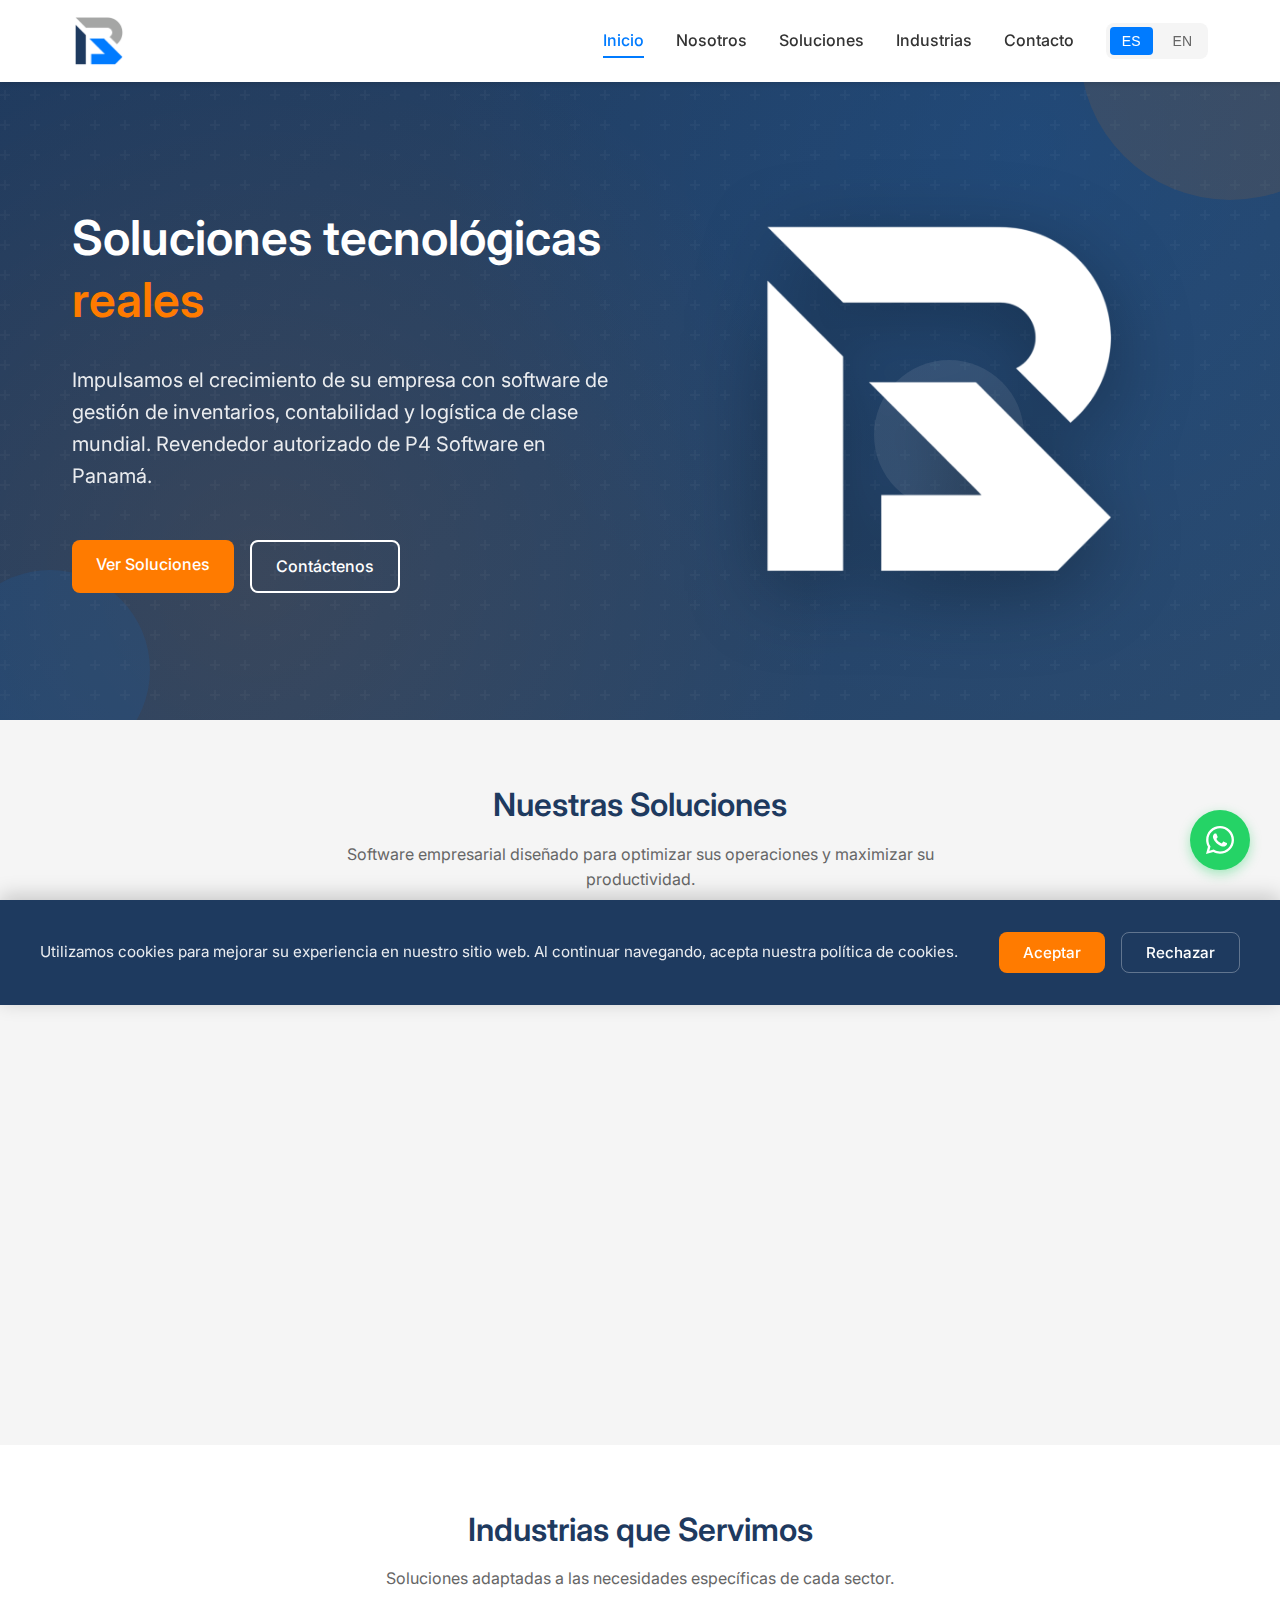
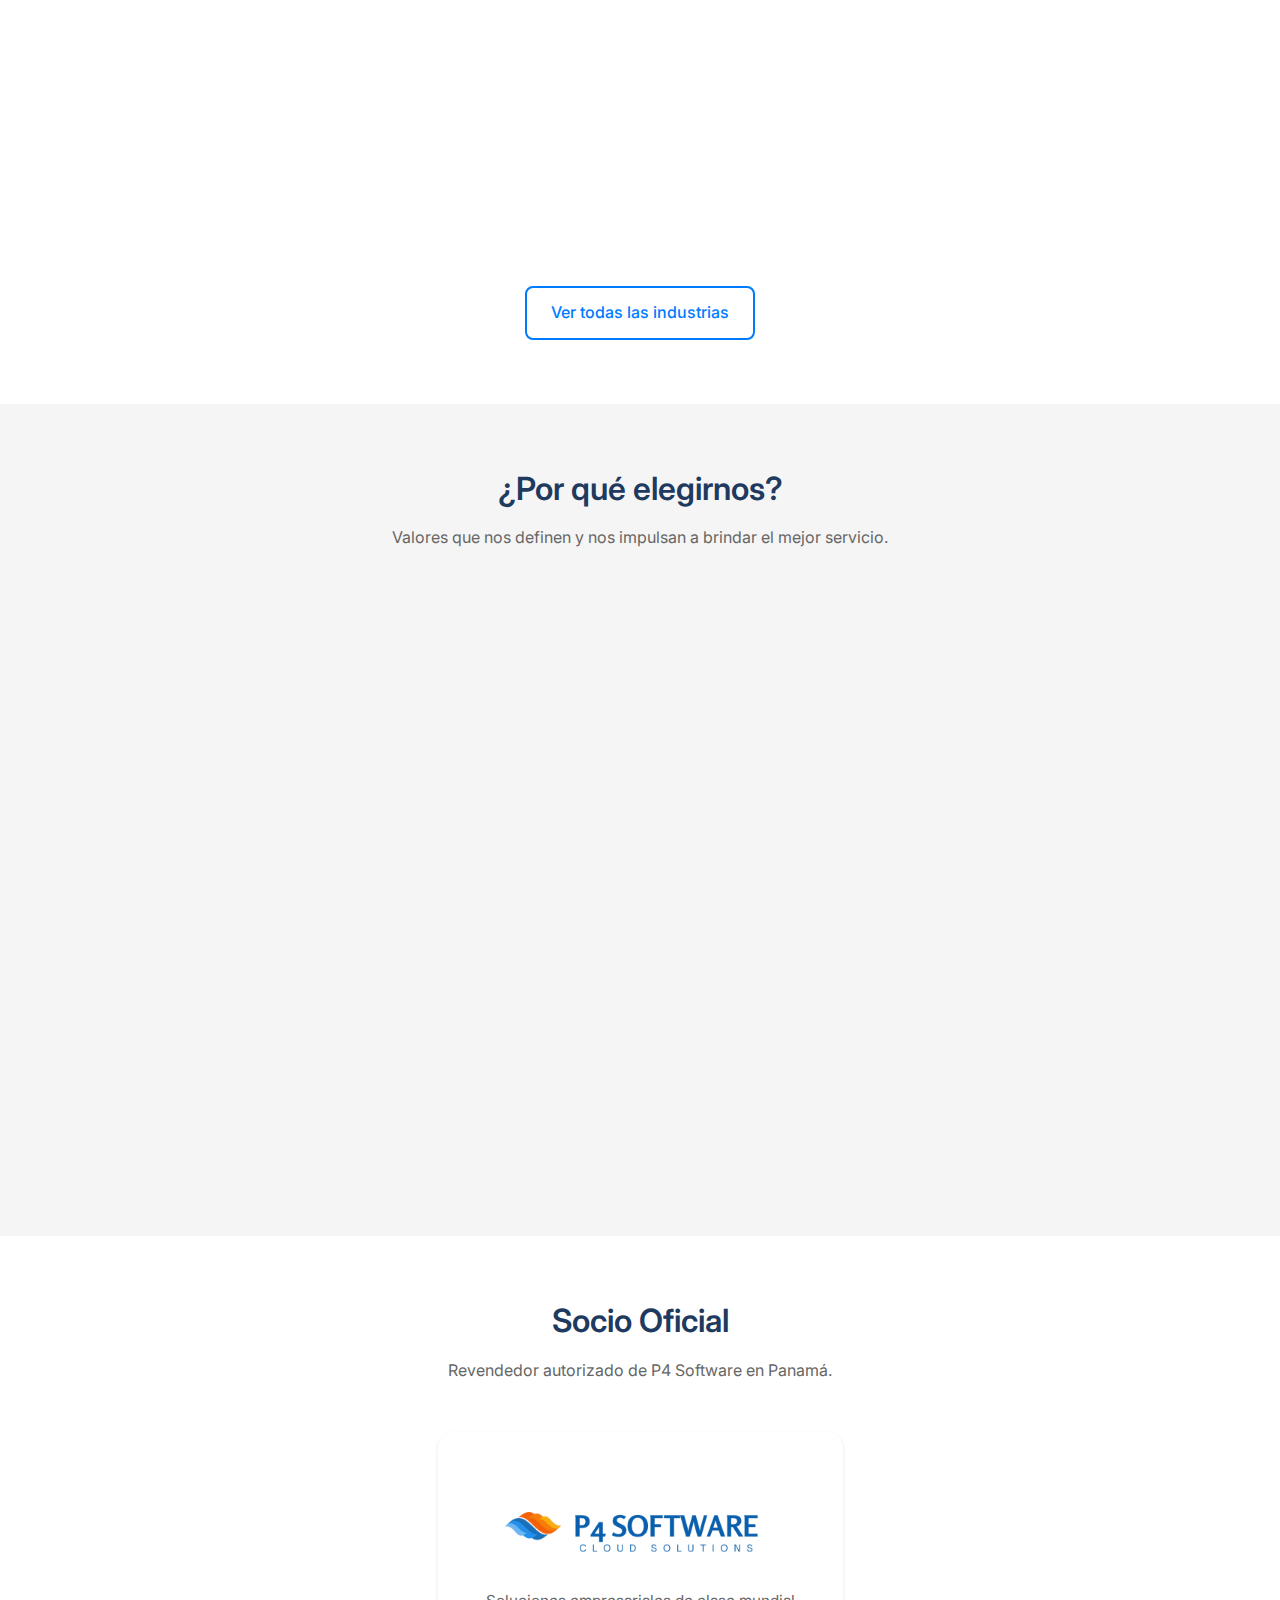
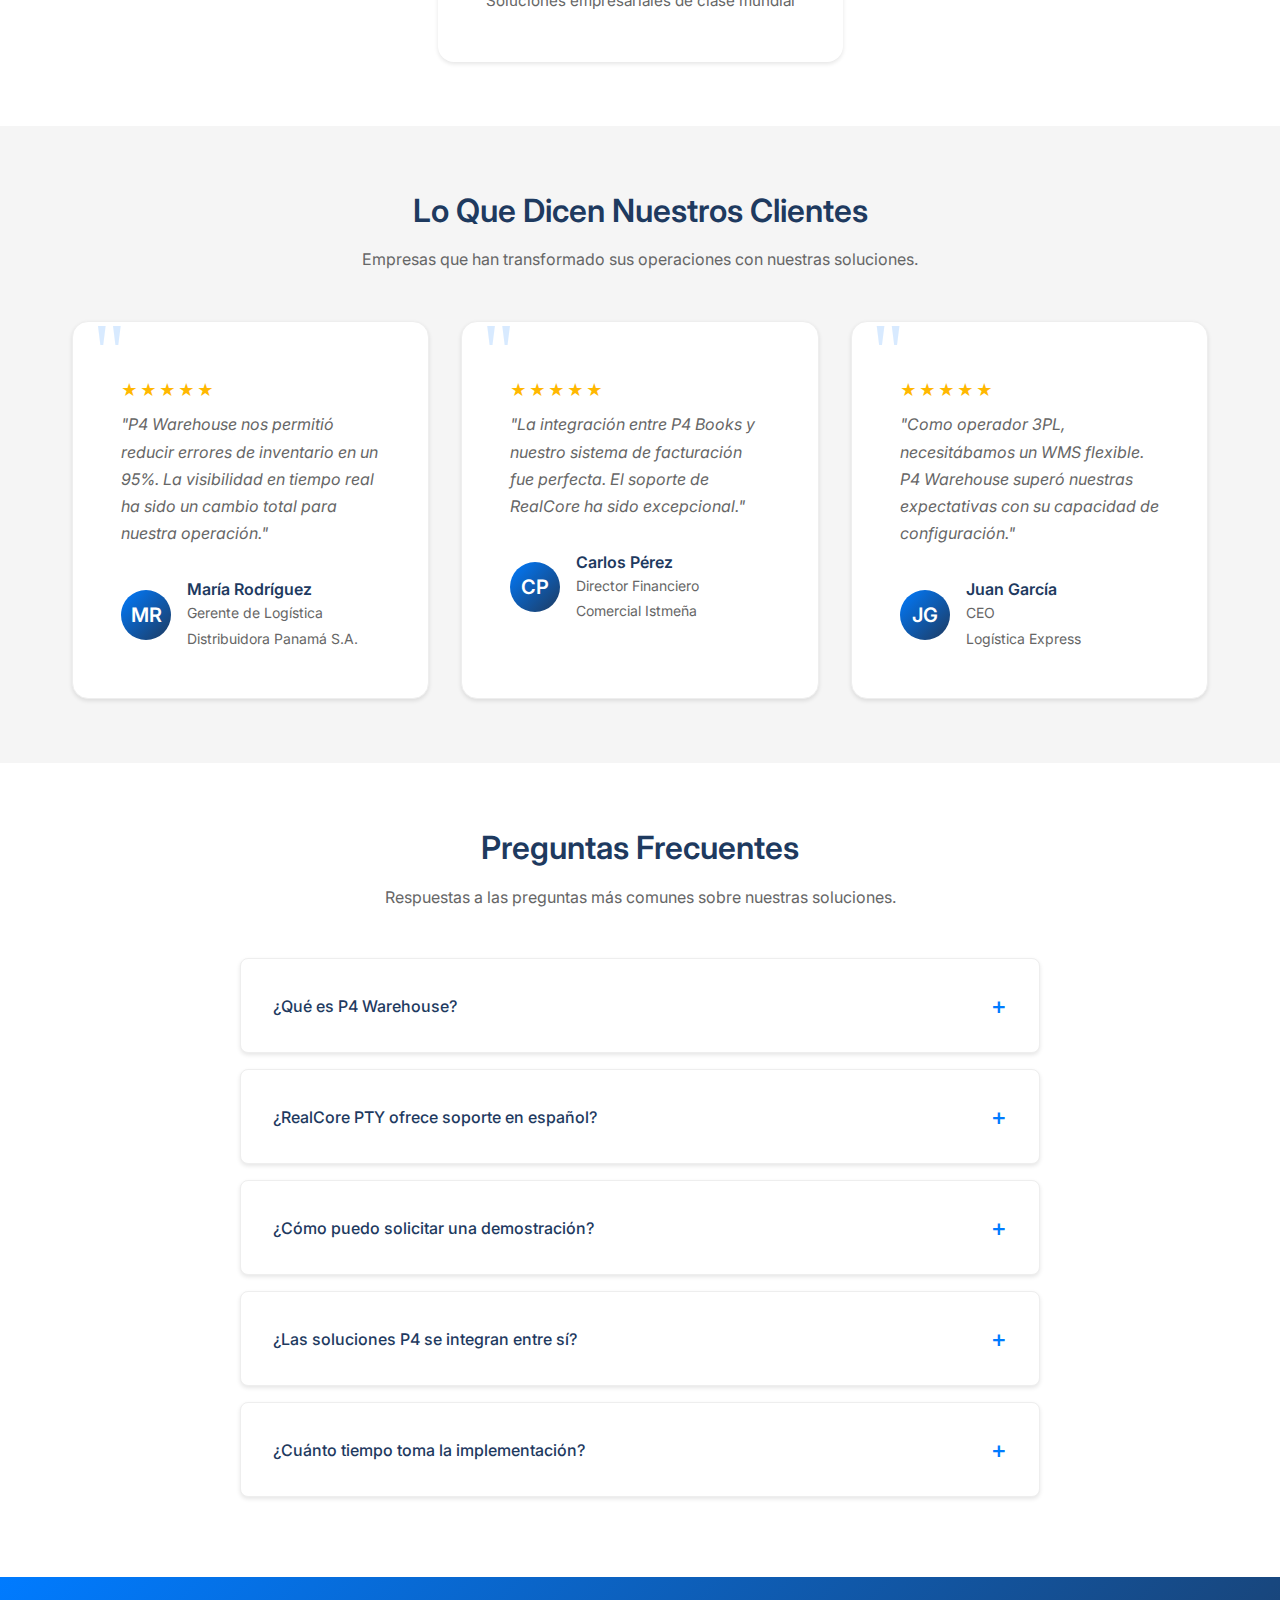
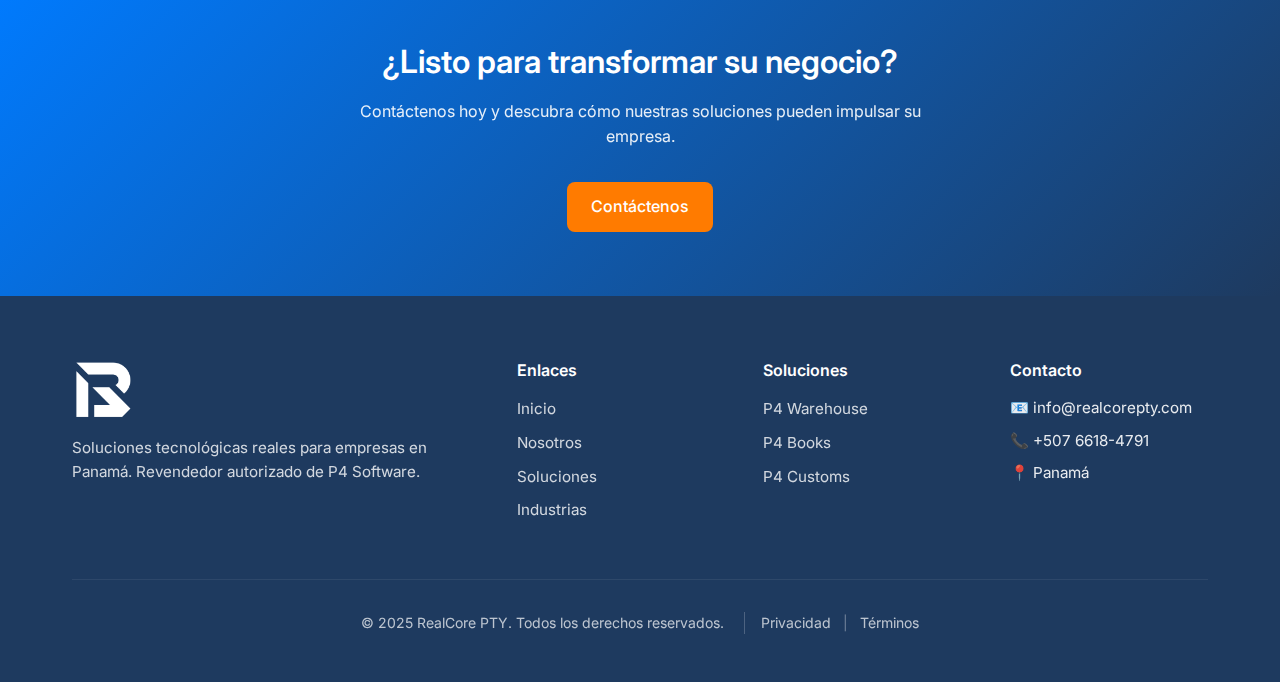
<file: index.html>
<!DOCTYPE html>
<html lang="es">
<head>
  <meta charset="UTF-8">
  <meta name="viewport" content="width=device-width, initial-scale=1.0">

  <!-- Primary Meta Tags -->
  <title>RealCore PTY | Soluciones Tecnológicas Reales - P4 Software Panamá</title>
  <meta name="title" content="RealCore PTY | Soluciones Tecnológicas Reales - P4 Software Panamá">
  <meta name="description" content="RealCore PTY - Revendedor autorizado de P4 Software en Panamá. Soluciones empresariales: P4 Warehouse (WMS), P4 Books (Contabilidad), P4 Customs (Aduanas). Optimice su inventario y operaciones.">
  <meta name="keywords" content="P4 Warehouse, P4 Books, P4 Customs, WMS, software empresarial, Panamá, inventario, contabilidad, aduanas, logística, gestión de almacenes">
  <meta name="author" content="RealCore PTY">
  <meta name="robots" content="index, follow">
  <meta name="language" content="Spanish">

  <!-- Theme Color for Mobile Browsers -->
  <meta name="theme-color" content="#1E3A5F">
  <meta name="msapplication-navbutton-color" content="#1E3A5F">
  <meta name="apple-mobile-web-app-status-bar-style" content="#1E3A5F">

  <!-- Favicon -->
  <link rel="icon" type="image/png" href="favicon.png">
  <link rel="apple-touch-icon" href="favicon.png">

  <!-- Preload Critical Resources -->
  <link rel="preload" href="css/styles.css" as="style">
  <link rel="preload" href="Logos/Original_Logo_RC.png" as="image">

  <!-- Canonical URL -->
  <link rel="canonical" href="https://realcorepty.com/">

  <!-- Hreflang for bilingual SEO -->
  <link rel="alternate" hreflang="es" href="https://realcorepty.com/">
  <link rel="alternate" hreflang="en" href="https://realcorepty.com/">
  <link rel="alternate" hreflang="x-default" href="https://realcorepty.com/">

  <!-- Open Graph / Facebook -->
  <meta property="og:type" content="website">
  <meta property="og:url" content="https://realcorepty.com/">
  <meta property="og:title" content="RealCore PTY | Soluciones Tecnológicas Reales">
  <meta property="og:description" content="Revendedor autorizado de P4 Software en Panamá. Soluciones empresariales: P4 Warehouse, P4 Books, P4 Customs. Optimice su inventario y operaciones.">
  <meta property="og:image" content="https://realcorepty.com/Logos/Original_Logo_RC.png">
  <meta property="og:image:alt" content="RealCore PTY Logo">
  <meta property="og:site_name" content="RealCore PTY">
  <meta property="og:locale" content="es_PA">
  <meta property="og:locale:alternate" content="en_US">

  <!-- Twitter -->
  <meta property="twitter:card" content="summary_large_image">
  <meta property="twitter:url" content="https://realcorepty.com/">
  <meta property="twitter:title" content="RealCore PTY | Soluciones Tecnológicas Reales">
  <meta property="twitter:description" content="Revendedor autorizado de P4 Software en Panamá. Soluciones empresariales: P4 Warehouse, P4 Books, P4 Customs.">
  <meta property="twitter:image" content="https://realcorepty.com/Logos/Original_Logo_RC.png">

  <!-- Geo Tags -->
  <meta name="geo.region" content="PA">
  <meta name="geo.placename" content="Panama City">

  <!-- Fonts -->
  <link rel="preconnect" href="https://fonts.googleapis.com">
  <link rel="preconnect" href="https://fonts.gstatic.com" crossorigin>
  <link href="https://fonts.googleapis.com/css2?family=Inter:wght@400;500;600;700&display=swap" rel="stylesheet">

  <!-- Styles -->
  <link rel="stylesheet" href="css/styles.css">

  <!-- Google Analytics (replace GA_MEASUREMENT_ID with your actual ID) -->
  <script async src="https://www.googletagmanager.com/gtag/js?id=GA_MEASUREMENT_ID"></script>
  <script>
    window.dataLayer = window.dataLayer || [];
    function gtag(){dataLayer.push(arguments);}
    gtag('js', new Date());
    // Default to denied, will be updated when user accepts cookies
    gtag('consent', 'default', {
      'analytics_storage': 'denied'
    });
    gtag('config', 'GA_MEASUREMENT_ID');
  </script>

  <!-- JSON-LD Structured Data -->
  <script type="application/ld+json">
  {
    "@context": "https://schema.org",
    "@type": ["Organization", "Corporation"],
    "name": "RealCore PTY",
    "legalName": "REALCORE GROUP, S.E.P.",
    "alternateName": ["RealCore Panama", "RealCore Group"],
    "url": "https://realcorepty.com",
    "logo": {
      "@type": "ImageObject",
      "url": "https://realcorepty.com/Logos/Original_Logo_RC.png",
      "width": 512,
      "height": 512
    },
    "image": "https://realcorepty.com/Logos/Original_Logo_RC.png",
    "description": "Revendedor autorizado de P4 Software en Panamá. Soluciones empresariales de gestión de almacenes, contabilidad y aduanas.",
    "foundingDate": "2025",
    "taxID": "155763834-2-2025",
    "vatID": "155763834-2-2025",
    "iso6523Code": "PA:RUC:155763834-2-2025",
    "address": {
      "@type": "PostalAddress",
      "streetAddress": "Ciudad de Panamá",
      "addressLocality": "Panama City",
      "addressRegion": "Panamá",
      "addressCountry": "PA"
    },
    "geo": {
      "@type": "GeoCoordinates",
      "latitude": "9.0820",
      "longitude": "-79.5200"
    },
    "areaServed": {
      "@type": "Country",
      "name": "Panama"
    },
    "contactPoint": [
      {
        "@type": "ContactPoint",
        "telephone": "+507-6618-4791",
        "email": "info@realcorepty.com",
        "contactType": "sales",
        "availableLanguage": ["es", "en"],
        "areaServed": "PA"
      },
      {
        "@type": "ContactPoint",
        "telephone": "+507-6618-4791",
        "email": "info@realcorepty.com",
        "contactType": "customer support",
        "availableLanguage": ["es", "en"],
        "areaServed": "PA"
      }
    ],
    "knowsAbout": [
      "Warehouse Management Systems",
      "WMS Software",
      "Accounting Software",
      "Customs Management",
      "ERP Systems",
      "Inventory Management",
      "Supply Chain Management"
    ],
    "knowsLanguage": ["es", "en"],
    "slogan": "Soluciones tecnológicas reales",
    "sameAs": []
  }
  </script>
  <script type="application/ld+json">
  {
    "@context": "https://schema.org",
    "@type": "ProfessionalService",
    "@id": "https://realcorepty.com/#business",
    "name": "RealCore PTY",
    "legalName": "REALCORE GROUP, S.E.P.",
    "image": "https://realcorepty.com/Logos/Original_Logo_RC.png",
    "url": "https://realcorepty.com",
    "telephone": "+507-6618-4791",
    "email": "info@realcorepty.com",
    "taxID": "155763834-2-2025",
    "address": {
      "@type": "PostalAddress",
      "streetAddress": "Ciudad de Panamá",
      "addressLocality": "Panama City",
      "addressRegion": "Panamá",
      "addressCountry": "PA"
    },
    "geo": {
      "@type": "GeoCoordinates",
      "latitude": 9.0820,
      "longitude": -79.5200
    },
    "openingHoursSpecification": [
      {
        "@type": "OpeningHoursSpecification",
        "dayOfWeek": ["Monday", "Tuesday", "Wednesday", "Thursday", "Friday"],
        "opens": "08:00",
        "closes": "17:00"
      }
    ],
    "priceRange": "$$",
    "currenciesAccepted": "USD, PAB",
    "paymentAccepted": "Cash, Credit Card, Bank Transfer",
    "areaServed": {
      "@type": "Country",
      "name": "Panama"
    },
    "serviceType": ["Software Implementation", "ERP Consulting", "Technical Support", "WMS Solutions"],
    "hasOfferCatalog": {
      "@type": "OfferCatalog",
      "name": "P4 Software Solutions",
      "itemListElement": [
        {
          "@type": "OfferCatalog",
          "name": "Warehouse Management",
          "itemListElement": [
            {"@type": "Offer", "itemOffered": {"@type": "Service", "name": "P4 Warehouse WMS"}}
          ]
        },
        {
          "@type": "OfferCatalog",
          "name": "Accounting Solutions",
          "itemListElement": [
            {"@type": "Offer", "itemOffered": {"@type": "Service", "name": "P4 Books Accounting"}}
          ]
        },
        {
          "@type": "OfferCatalog",
          "name": "Customs Management",
          "itemListElement": [
            {"@type": "Offer", "itemOffered": {"@type": "Service", "name": "P4 Customs"}}
          ]
        }
      ]
    }
  }
  </script>

  <!-- Speakable Schema for Voice Search -->
  <script type="application/ld+json">
  {
    "@context": "https://schema.org",
    "@type": "WebPage",
    "@id": "https://realcorepty.com/#webpage",
    "url": "https://realcorepty.com",
    "name": "RealCore PTY - Soluciones Tecnológicas Reales",
    "description": "RealCore PTY es revendedor autorizado de P4 Software en Panamá. Ofrecemos soluciones de gestión de almacenes, contabilidad y aduanas.",
    "inLanguage": ["es", "en"],
    "isPartOf": {
      "@type": "WebSite",
      "@id": "https://realcorepty.com/#website"
    },
    "speakable": {
      "@type": "SpeakableSpecification",
      "cssSelector": [".hero-content h1", ".hero-content p", ".section-title", ".product-card h3", ".product-card p"]
    },
    "mainEntity": {
      "@id": "https://realcorepty.com/#business"
    }
  }
  </script>

  <!-- WebSite Schema with SearchAction -->
  <script type="application/ld+json">
  {
    "@context": "https://schema.org",
    "@type": "WebSite",
    "name": "RealCore PTY",
    "alternateName": "RealCore Panama",
    "url": "https://realcorepty.com",
    "description": "Revendedor autorizado de P4 Software en Panamá. Soluciones empresariales de gestión de almacenes, contabilidad y aduanas.",
    "inLanguage": ["es", "en"],
    "potentialAction": {
      "@type": "SearchAction",
      "target": {
        "@type": "EntryPoint",
        "urlTemplate": "https://realcorepty.com/solutions?q={search_term_string}"
      },
      "query-input": "required name=search_term_string"
    }
  }
  </script>

  <!-- Service Schema - P4 Warehouse -->
  <script type="application/ld+json">
  {
    "@context": "https://schema.org",
    "@type": "Service",
    "serviceType": "Warehouse Management System (WMS)",
    "name": "P4 Warehouse",
    "description": "Sistema de Gestión de Almacenes completo para control total de inventario, ubicaciones y movimientos en tiempo real. Incluye recepción, picking, packing y despacho optimizado.",
    "provider": {
      "@type": "Organization",
      "name": "RealCore PTY",
      "url": "https://realcorepty.com"
    },
    "areaServed": {
      "@type": "Country",
      "name": "Panama"
    },
    "hasOfferCatalog": {
      "@type": "OfferCatalog",
      "name": "P4 Warehouse Features",
      "itemListElement": [
        {"@type": "Offer", "itemOffered": {"@type": "Service", "name": "Gestión de inventario en tiempo real"}},
        {"@type": "Offer", "itemOffered": {"@type": "Service", "name": "Control de ubicaciones y zonas"}},
        {"@type": "Offer", "itemOffered": {"@type": "Service", "name": "Picking y packing optimizado"}},
        {"@type": "Offer", "itemOffered": {"@type": "Service", "name": "Trazabilidad completa de productos"}}
      ]
    }
  }
  </script>

  <!-- Service Schema - P4 Books -->
  <script type="application/ld+json">
  {
    "@context": "https://schema.org",
    "@type": "Service",
    "serviceType": "Accounting Software",
    "name": "P4 Books",
    "description": "Sistema integral de contabilidad y facturación con cumplimiento fiscal completo para empresas en Panamá. Incluye facturación electrónica certificada.",
    "provider": {
      "@type": "Organization",
      "name": "RealCore PTY",
      "url": "https://realcorepty.com"
    },
    "areaServed": {
      "@type": "Country",
      "name": "Panama"
    },
    "hasOfferCatalog": {
      "@type": "OfferCatalog",
      "name": "P4 Books Features",
      "itemListElement": [
        {"@type": "Offer", "itemOffered": {"@type": "Service", "name": "Contabilidad general y auxiliar"}},
        {"@type": "Offer", "itemOffered": {"@type": "Service", "name": "Facturación electrónica certificada"}},
        {"@type": "Offer", "itemOffered": {"@type": "Service", "name": "Cuentas por cobrar y pagar"}},
        {"@type": "Offer", "itemOffered": {"@type": "Service", "name": "Estados financieros automáticos"}}
      ]
    }
  }
  </script>

  <!-- Service Schema - P4 Customs -->
  <script type="application/ld+json">
  {
    "@context": "https://schema.org",
    "@type": "Service",
    "serviceType": "Customs Management Software",
    "name": "P4 Customs",
    "description": "Sistema especializado para gestión aduanera y comercio exterior. Optimice sus operaciones de importación y exportación con cumplimiento regulatorio completo.",
    "provider": {
      "@type": "Organization",
      "name": "RealCore PTY",
      "url": "https://realcorepty.com"
    },
    "areaServed": {
      "@type": "Country",
      "name": "Panama"
    },
    "hasOfferCatalog": {
      "@type": "OfferCatalog",
      "name": "P4 Customs Features",
      "itemListElement": [
        {"@type": "Offer", "itemOffered": {"@type": "Service", "name": "Gestión de declaraciones aduaneras"}},
        {"@type": "Offer", "itemOffered": {"@type": "Service", "name": "Cálculo automático de aranceles"}},
        {"@type": "Offer", "itemOffered": {"@type": "Service", "name": "Integración con autoridades aduaneras"}},
        {"@type": "Offer", "itemOffered": {"@type": "Service", "name": "Trazabilidad de embarques"}}
      ]
    }
  }
  </script>

  <!-- FAQ Schema -->
  <script type="application/ld+json">
  {
    "@context": "https://schema.org",
    "@type": "FAQPage",
    "mainEntity": [
      {
        "@type": "Question",
        "name": "¿Qué es P4 Warehouse?",
        "acceptedAnswer": {
          "@type": "Answer",
          "text": "P4 Warehouse es un sistema de gestión de almacenes (WMS) completo que permite controlar inventarios, ubicaciones y movimientos en tiempo real. Incluye funciones de recepción, picking, packing y despacho optimizado."
        }
      },
      {
        "@type": "Question",
        "name": "¿RealCore PTY ofrece soporte en español?",
        "acceptedAnswer": {
          "@type": "Answer",
          "text": "Sí, RealCore PTY es una empresa panameña que ofrece soporte completo en español e inglés. Nuestro equipo local está disponible de lunes a viernes de 8:00 AM a 5:00 PM."
        }
      },
      {
        "@type": "Question",
        "name": "¿Cómo puedo solicitar una demostración?",
        "acceptedAnswer": {
          "@type": "Answer",
          "text": "Puede contactarnos por email a info@realcorepty.com, llamar al +507 6618-4791 o enviarnos un mensaje por WhatsApp. Programaremos una demostración personalizada según sus necesidades."
        }
      },
      {
        "@type": "Question",
        "name": "¿Las soluciones P4 se integran entre sí?",
        "acceptedAnswer": {
          "@type": "Answer",
          "text": "Sí, P4 Warehouse, P4 Books y P4 Customs están diseñados para trabajar de forma integrada, permitiendo una gestión unificada de almacenes, contabilidad y operaciones aduaneras."
        }
      }
    ]
  }
  </script>
</head>
<body>
  <!-- Header -->
  <header class="header">
    <div class="container">
      <a href="index.html" class="logo">
        <img src="Logos/Original_Logo_RC.png" alt="RealCore PTY Logo">
      </a>

      <button class="menu-toggle" aria-label="Toggle menu">
        <span></span>
        <span></span>
        <span></span>
      </button>

      <nav class="nav">
        <ul class="nav-links">
          <li>
            <a href="index.html" class="active">
              <span data-lang="es">Inicio</span>
              <span data-lang="en" class="hidden">Home</span>
            </a>
          </li>
          <li>
            <a href="about.html">
              <span data-lang="es">Nosotros</span>
              <span data-lang="en" class="hidden">About</span>
            </a>
          </li>
          <li>
            <a href="solutions.html">
              <span data-lang="es">Soluciones</span>
              <span data-lang="en" class="hidden">Solutions</span>
            </a>
          </li>
          <li>
            <a href="industries.html">
              <span data-lang="es">Industrias</span>
              <span data-lang="en" class="hidden">Industries</span>
            </a>
          </li>
          <li>
            <a href="contact.html">
              <span data-lang="es">Contacto</span>
              <span data-lang="en" class="hidden">Contact</span>
            </a>
          </li>
        </ul>

        <div class="lang-toggle">
          <button class="lang-btn active" data-lang="es">ES</button>
          <button class="lang-btn" data-lang="en">EN</button>
        </div>
      </nav>
    </div>
  </header>

  <!-- Hero Section -->
  <section class="hero">
    <!-- Floating Shapes -->
    <div class="hero-shapes">
      <div class="hero-shape"></div>
      <div class="hero-shape"></div>
      <div class="hero-shape"></div>
    </div>
    <div class="container">
      <div class="hero-content">
        <h1>
          <span data-lang="es">Soluciones tecnológicas <span class="highlight">reales</span></span>
          <span data-lang="en" class="hidden">Real technology <span class="highlight">solutions</span></span>
        </h1>
        <p data-lang="es">
          Impulsamos el crecimiento de su empresa con software de gestión de inventarios,
          contabilidad y logística de clase mundial. Revendedor autorizado de P4 Software en Panamá.
        </p>
        <p data-lang="en" class="hidden">
          We drive your business growth with world-class inventory management,
          accounting, and logistics software. Authorized P4 Software Reseller in Panama.
        </p>
        <div class="hero-buttons">
          <a href="solutions.html" class="btn btn-orange">
            <span data-lang="es">Ver Soluciones</span>
            <span data-lang="en" class="hidden">View Solutions</span>
          </a>
          <a href="contact.html" class="btn btn-outline" style="border-color: white; color: white;">
            <span data-lang="es">Contáctenos</span>
            <span data-lang="en" class="hidden">Contact Us</span>
          </a>
        </div>
      </div>
      <div class="hero-image">
        <img src="Logos/White_Logo_RC.png" alt="RealCore PTY">
      </div>
    </div>
  </section>

  <!-- Products Section -->
  <section class="section bg-light">
    <div class="container">
      <div class="section-header">
        <h2>
          <span data-lang="es">Nuestras Soluciones</span>
          <span data-lang="en" class="hidden">Our Solutions</span>
        </h2>
        <p data-lang="es">
          Software empresarial diseñado para optimizar sus operaciones y maximizar su productividad.
        </p>
        <p data-lang="en" class="hidden">
          Enterprise software designed to optimize your operations and maximize productivity.
        </p>
      </div>

      <div class="products-grid">
        <!-- P4 Warehouse -->
        <div class="product-card">
          <div class="product-icon">
            <img src="images/products/p4warehouse.png" alt="P4 Warehouse Logo" class="product-card-logo">
          </div>
          <h3>P4 Warehouse</h3>
          <p data-lang="es">
            Sistema de gestión de almacenes (WMS) completo para control total de inventario,
            ubicaciones y movimientos en tiempo real.
          </p>
          <p data-lang="en" class="hidden">
            Complete Warehouse Management System (WMS) for total control of inventory,
            locations, and real-time movements.
          </p>
          <a href="p4warehouse.html" class="btn btn-primary">
            <span data-lang="es">Más información</span>
            <span data-lang="en" class="hidden">Learn more</span>
          </a>
        </div>

        <!-- P4 Books -->
        <div class="product-card">
          <div class="product-icon">
            <img src="images/products/p4books.png" alt="P4 Books Logo" class="product-card-logo">
          </div>
          <h3>P4 Books</h3>
          <p data-lang="es">
            Sistema integral de contabilidad y facturación con cumplimiento
            fiscal completo para empresas en Panamá.
          </p>
          <p data-lang="en" class="hidden">
            Comprehensive accounting and invoicing system with complete
            tax compliance for businesses in Panama.
          </p>
          <a href="p4books.html" class="btn btn-primary">
            <span data-lang="es">Más información</span>
            <span data-lang="en" class="hidden">Learn more</span>
          </a>
        </div>

        <!-- P4 Customs -->
        <div class="product-card">
          <div class="product-icon">
            <img src="images/products/p4customs.svg" alt="P4 Customs Logo" class="product-card-logo">
          </div>
          <h3>P4 Customs</h3>
          <p data-lang="es">
            Gestión aduanera y comercio exterior. Optimice sus operaciones
            de importación y exportación con cumplimiento regulatorio.
          </p>
          <p data-lang="en" class="hidden">
            Customs management and foreign trade. Optimize your import
            and export operations with regulatory compliance.
          </p>
          <a href="p4customs.html" class="btn btn-primary">
            <span data-lang="es">Más información</span>
            <span data-lang="en" class="hidden">Learn more</span>
          </a>
        </div>
      </div>
    </div>
  </section>

  <!-- Industries Section -->
  <section class="section">
    <div class="container">
      <div class="section-header">
        <h2>
          <span data-lang="es">Industrias que Servimos</span>
          <span data-lang="en" class="hidden">Industries We Serve</span>
        </h2>
        <p data-lang="es">
          Soluciones adaptadas a las necesidades específicas de cada sector.
        </p>
        <p data-lang="en" class="hidden">
          Solutions tailored to the specific needs of each sector.
        </p>
      </div>

      <div class="industries-grid">
        <!-- Retail & Commerce -->
        <div class="industry-card">
          <div class="industry-icon">🛒</div>
          <div class="industry-content">
            <h3>
              <span data-lang="es">Retail y Comercio</span>
              <span data-lang="en" class="hidden">Retail & Commerce</span>
            </h3>
            <p data-lang="es">
              Tiendas, supermercados y cadenas de retail. Optimice su inventario
              y mejore la experiencia de sus clientes.
            </p>
            <p data-lang="en" class="hidden">
              Stores, supermarkets, and retail chains. Optimize your inventory
              and improve your customers' experience.
            </p>
          </div>
        </div>

        <!-- Logistics & Warehousing -->
        <div class="industry-card">
          <div class="industry-icon">🏭</div>
          <div class="industry-content">
            <h3>
              <span data-lang="es">Logística y Almacenamiento</span>
              <span data-lang="en" class="hidden">Logistics & Warehousing</span>
            </h3>
            <p data-lang="es">
              Centros de distribución, operadores 3PL y gestión de almacenes.
              Control total de sus operaciones logísticas.
            </p>
            <p data-lang="en" class="hidden">
              Distribution centers, 3PL operators, and warehouse management.
              Total control of your logistics operations.
            </p>
          </div>
        </div>
      </div>

      <div class="text-center" style="margin-top: var(--spacing-md);">
        <a href="industries.html" class="btn btn-outline">
          <span data-lang="es">Ver todas las industrias</span>
          <span data-lang="en" class="hidden">View all industries</span>
        </a>
      </div>
    </div>
  </section>

  <!-- Why Choose Us / Values -->
  <section class="section bg-light">
    <div class="container">
      <div class="section-header">
        <h2>
          <span data-lang="es">¿Por qué elegirnos?</span>
          <span data-lang="en" class="hidden">Why Choose Us?</span>
        </h2>
        <p data-lang="es">
          Valores que nos definen y nos impulsan a brindar el mejor servicio.
        </p>
        <p data-lang="en" class="hidden">
          Values that define us and drive us to provide the best service.
        </p>
      </div>

      <div class="values-grid">
        <div class="value-card">
          <div class="value-icon">💡</div>
          <h4>
            <span data-lang="es">Innovadores</span>
            <span data-lang="en" class="hidden">Innovative</span>
          </h4>
          <p data-lang="es">
            Siempre a la vanguardia con las últimas tecnologías y mejores prácticas del mercado.
          </p>
          <p data-lang="en" class="hidden">
            Always at the forefront with the latest technologies and market best practices.
          </p>
        </div>

        <div class="value-card">
          <div class="value-icon">🎯</div>
          <h4>
            <span data-lang="es">Profesionales</span>
            <span data-lang="en" class="hidden">Professional</span>
          </h4>
          <p data-lang="es">
            Equipo experto comprometido con la excelencia en cada proyecto.
          </p>
          <p data-lang="en" class="hidden">
            Expert team committed to excellence in every project.
          </p>
        </div>

        <div class="value-card">
          <div class="value-icon">🤝</div>
          <h4>
            <span data-lang="es">Confiables</span>
            <span data-lang="en" class="hidden">Reliable</span>
          </h4>
          <p data-lang="es">
            Socios de confianza que entregan resultados consistentes y de calidad.
          </p>
          <p data-lang="en" class="hidden">
            Trusted partners who deliver consistent, quality results.
          </p>
        </div>

        <div class="value-card">
          <div class="value-icon">⚡</div>
          <h4>
            <span data-lang="es">Eficientes</span>
            <span data-lang="en" class="hidden">Efficient</span>
          </h4>
          <p data-lang="es">
            Optimizamos recursos y tiempos para maximizar el retorno de su inversión.
          </p>
          <p data-lang="en" class="hidden">
            We optimize resources and time to maximize your return on investment.
          </p>
        </div>

        <div class="value-card">
          <div class="value-icon">🚀</div>
          <h4>
            <span data-lang="es">Modernos</span>
            <span data-lang="en" class="hidden">Modern</span>
          </h4>
          <p data-lang="es">
            Soluciones actualizadas que preparan su empresa para el futuro digital.
          </p>
          <p data-lang="en" class="hidden">
            Updated solutions that prepare your company for the digital future.
          </p>
        </div>

        <div class="value-card">
          <div class="value-icon">📈</div>
          <h4>
            <span data-lang="es">Estratégicos</span>
            <span data-lang="en" class="hidden">Strategic</span>
          </h4>
          <p data-lang="es">
            Enfoque orientado a resultados que impulsa el crecimiento de su negocio.
          </p>
          <p data-lang="en" class="hidden">
            Results-oriented approach that drives your business growth.
          </p>
        </div>
      </div>
    </div>
  </section>

  <!-- Partner Section -->
  <section class="section partner-section">
    <div class="container">
      <div class="section-header">
        <h2>
          <span data-lang="es">Socio Oficial</span>
          <span data-lang="en" class="hidden">Official Partner</span>
        </h2>
        <p data-lang="es">
          Revendedor autorizado de P4 Software en Panamá.
        </p>
        <p data-lang="en" class="hidden">
          Authorized P4 Software Reseller in Panama.
        </p>
      </div>
      <div class="partner-logo-container">
        <img src="images/p4software-logo.png" alt="P4 Software - Cloud Solutions" loading="lazy">
        <p data-lang="es">Soluciones empresariales de clase mundial</p>
        <p data-lang="en" class="hidden">World-class enterprise solutions</p>
      </div>
    </div>
  </section>

  <!-- Testimonials Section -->
  <section class="section bg-light">
    <div class="container">
      <div class="section-header">
        <h2>
          <span data-lang="es">Lo Que Dicen Nuestros Clientes</span>
          <span data-lang="en" class="hidden">What Our Clients Say</span>
        </h2>
        <p data-lang="es">
          Empresas que han transformado sus operaciones con nuestras soluciones.
        </p>
        <p data-lang="en" class="hidden">
          Companies that have transformed their operations with our solutions.
        </p>
      </div>

      <div class="testimonials-grid">
        <div class="testimonial-card">
          <div class="testimonial-content">
            <div class="testimonial-rating">★★★★★</div>
            <p data-lang="es">
              "P4 Warehouse nos permitió reducir errores de inventario en un 95%.
              La visibilidad en tiempo real ha sido un cambio total para nuestra operación."
            </p>
            <p data-lang="en" class="hidden">
              "P4 Warehouse allowed us to reduce inventory errors by 95%.
              Real-time visibility has been a total game changer for our operation."
            </p>
            <div class="testimonial-author">
              <div class="testimonial-avatar">MR</div>
              <div class="testimonial-info">
                <h5>María Rodríguez</h5>
                <span data-lang="es">Gerente de Logística</span>
                <span data-lang="en" class="hidden">Logistics Manager</span>
                <span class="testimonial-company">Distribuidora Panamá S.A.</span>
              </div>
            </div>
          </div>
        </div>

        <div class="testimonial-card">
          <div class="testimonial-content">
            <div class="testimonial-rating">★★★★★</div>
            <p data-lang="es">
              "La integración entre P4 Books y nuestro sistema de facturación
              fue perfecta. El soporte de RealCore ha sido excepcional."
            </p>
            <p data-lang="en" class="hidden">
              "The integration between P4 Books and our invoicing system
              was seamless. RealCore's support has been exceptional."
            </p>
            <div class="testimonial-author">
              <div class="testimonial-avatar">CP</div>
              <div class="testimonial-info">
                <h5>Carlos Pérez</h5>
                <span data-lang="es">Director Financiero</span>
                <span data-lang="en" class="hidden">CFO</span>
                <span class="testimonial-company">Comercial Istmeña</span>
              </div>
            </div>
          </div>
        </div>

        <div class="testimonial-card">
          <div class="testimonial-content">
            <div class="testimonial-rating">★★★★★</div>
            <p data-lang="es">
              "Como operador 3PL, necesitábamos un WMS flexible. P4 Warehouse
              superó nuestras expectativas con su capacidad de configuración."
            </p>
            <p data-lang="en" class="hidden">
              "As a 3PL operator, we needed a flexible WMS. P4 Warehouse
              exceeded our expectations with its configuration capabilities."
            </p>
            <div class="testimonial-author">
              <div class="testimonial-avatar">JG</div>
              <div class="testimonial-info">
                <h5>Juan García</h5>
                <span data-lang="es">CEO</span>
                <span data-lang="en" class="hidden">CEO</span>
                <span class="testimonial-company">Logística Express</span>
              </div>
            </div>
          </div>
        </div>
      </div>
    </div>
  </section>

  <!-- FAQ Section -->
  <section class="section">
    <div class="container">
      <div class="section-header">
        <h2>
          <span data-lang="es">Preguntas Frecuentes</span>
          <span data-lang="en" class="hidden">Frequently Asked Questions</span>
        </h2>
        <p data-lang="es">
          Respuestas a las preguntas más comunes sobre nuestras soluciones.
        </p>
        <p data-lang="en" class="hidden">
          Answers to the most common questions about our solutions.
        </p>
      </div>

      <div class="faq-container">
        <div class="faq-item">
          <button class="faq-question">
            <span data-lang="es">¿Qué es P4 Warehouse?</span>
            <span data-lang="en" class="hidden">What is P4 Warehouse?</span>
            <span class="icon">+</span>
          </button>
          <div class="faq-answer">
            <div class="faq-answer-content">
              <p data-lang="es">
                P4 Warehouse es un sistema de gestión de almacenes (WMS) completo que permite
                controlar inventarios, ubicaciones y movimientos en tiempo real. Incluye funciones
                de recepción, picking, packing y despacho optimizado para empresas de todos los tamaños.
              </p>
              <p data-lang="en" class="hidden">
                P4 Warehouse is a complete warehouse management system (WMS) that allows you to
                control inventory, locations, and movements in real-time. It includes receiving,
                picking, packing, and optimized dispatch functions for businesses of all sizes.
              </p>
            </div>
          </div>
        </div>

        <div class="faq-item">
          <button class="faq-question">
            <span data-lang="es">¿RealCore PTY ofrece soporte en español?</span>
            <span data-lang="en" class="hidden">Does RealCore PTY offer support in Spanish?</span>
            <span class="icon">+</span>
          </button>
          <div class="faq-answer">
            <div class="faq-answer-content">
              <p data-lang="es">
                Sí, RealCore PTY es una empresa panameña que ofrece soporte completo en español
                e inglés. Nuestro equipo local está disponible de lunes a viernes de 8:00 AM a 5:00 PM
                para asistirle con cualquier consulta o soporte técnico.
              </p>
              <p data-lang="en" class="hidden">
                Yes, RealCore PTY is a Panamanian company that offers complete support in Spanish
                and English. Our local team is available Monday to Friday from 8:00 AM to 5:00 PM
                to assist you with any inquiry or technical support.
              </p>
            </div>
          </div>
        </div>

        <div class="faq-item">
          <button class="faq-question">
            <span data-lang="es">¿Cómo puedo solicitar una demostración?</span>
            <span data-lang="en" class="hidden">How can I request a demo?</span>
            <span class="icon">+</span>
          </button>
          <div class="faq-answer">
            <div class="faq-answer-content">
              <p data-lang="es">
                Puede contactarnos por email a info@realcorepty.com, llamar al +507 6618-4791
                o enviarnos un mensaje por WhatsApp. Programaremos una demostración personalizada
                según las necesidades específicas de su empresa.
              </p>
              <p data-lang="en" class="hidden">
                You can contact us by email at info@realcorepty.com, call +507 6618-4791,
                or send us a WhatsApp message. We'll schedule a personalized demonstration
                based on your company's specific needs.
              </p>
            </div>
          </div>
        </div>

        <div class="faq-item">
          <button class="faq-question">
            <span data-lang="es">¿Las soluciones P4 se integran entre sí?</span>
            <span data-lang="en" class="hidden">Do P4 solutions integrate with each other?</span>
            <span class="icon">+</span>
          </button>
          <div class="faq-answer">
            <div class="faq-answer-content">
              <p data-lang="es">
                Sí, P4 Warehouse, P4 Books y P4 Customs están diseñados para trabajar de forma
                integrada, permitiendo una gestión unificada de almacenes, contabilidad y
                operaciones aduaneras. Esto elimina la duplicación de datos y mejora la eficiencia.
              </p>
              <p data-lang="en" class="hidden">
                Yes, P4 Warehouse, P4 Books, and P4 Customs are designed to work integrated,
                allowing unified management of warehouses, accounting, and customs operations.
                This eliminates data duplication and improves efficiency.
              </p>
            </div>
          </div>
        </div>

        <div class="faq-item">
          <button class="faq-question">
            <span data-lang="es">¿Cuánto tiempo toma la implementación?</span>
            <span data-lang="en" class="hidden">How long does implementation take?</span>
            <span class="icon">+</span>
          </button>
          <div class="faq-answer">
            <div class="faq-answer-content">
              <p data-lang="es">
                El tiempo de implementación varía según la complejidad de su operación.
                Proyectos básicos pueden estar operativos en semanas, mientras que implementaciones
                más complejas con integraciones personalizadas pueden requerir más tiempo.
                Trabajamos con usted para definir un cronograma realista.
              </p>
              <p data-lang="en" class="hidden">
                Implementation time varies depending on the complexity of your operation.
                Basic projects can be operational in weeks, while more complex implementations
                with custom integrations may require more time. We work with you to define
                a realistic timeline.
              </p>
            </div>
          </div>
        </div>
      </div>
    </div>
  </section>

  <!-- CTA Section -->
  <section class="cta-section">
    <div class="container">
      <h2>
        <span data-lang="es">¿Listo para transformar su negocio?</span>
        <span data-lang="en" class="hidden">Ready to transform your business?</span>
      </h2>
      <p data-lang="es">
        Contáctenos hoy y descubra cómo nuestras soluciones pueden impulsar su empresa.
      </p>
      <p data-lang="en" class="hidden">
        Contact us today and discover how our solutions can drive your company forward.
      </p>
      <a href="contact.html" class="btn btn-orange">
        <span data-lang="es">Contáctenos</span>
        <span data-lang="en" class="hidden">Contact Us</span>
      </a>
    </div>
  </section>

  <!-- Footer -->
  <footer class="footer">
    <div class="container">
      <div class="footer-grid">
        <div class="footer-brand">
          <img src="Logos/White_Logo_RC.png" alt="RealCore PTY - Revendedor autorizado de P4 Software en Panamá" loading="lazy">
          <p data-lang="es">
            Soluciones tecnológicas reales para empresas en Panamá.
            Revendedor autorizado de P4 Software.
          </p>
          <p data-lang="en" class="hidden">
            Real technology solutions for businesses in Panama.
            Authorized P4 Software Reseller.
          </p>
        </div>

        <div class="footer-links">
          <h4>
            <span data-lang="es">Enlaces</span>
            <span data-lang="en" class="hidden">Links</span>
          </h4>
          <ul>
            <li><a href="index.html">
              <span data-lang="es">Inicio</span>
              <span data-lang="en" class="hidden">Home</span>
            </a></li>
            <li><a href="about.html">
              <span data-lang="es">Nosotros</span>
              <span data-lang="en" class="hidden">About</span>
            </a></li>
            <li><a href="solutions.html">
              <span data-lang="es">Soluciones</span>
              <span data-lang="en" class="hidden">Solutions</span>
            </a></li>
            <li><a href="industries.html">
              <span data-lang="es">Industrias</span>
              <span data-lang="en" class="hidden">Industries</span>
            </a></li>
          </ul>
        </div>

        <div class="footer-links">
          <h4>
            <span data-lang="es">Soluciones</span>
            <span data-lang="en" class="hidden">Solutions</span>
          </h4>
          <ul>
            <li><a href="p4warehouse.html">P4 Warehouse</a></li>
            <li><a href="p4books.html">P4 Books</a></li>
            <li><a href="p4customs.html">P4 Customs</a></li>
          </ul>
        </div>

        <div class="footer-links footer-contact">
          <h4>
            <span data-lang="es">Contacto</span>
            <span data-lang="en" class="hidden">Contact</span>
          </h4>
          <p>📧 info@realcorepty.com</p>
          <p>📞 +507 6618-4791</p>
          <p>📍 Panamá</p>
        </div>
      </div>

      <div class="footer-bottom">
        <p>&copy; 2025 RealCore PTY.
          <span data-lang="es">Todos los derechos reservados.</span>
          <span data-lang="en" class="hidden">All rights reserved.</span>
          <span class="footer-legal">
            <a href="privacy.html">
              <span data-lang="es">Privacidad</span>
              <span data-lang="en" class="hidden">Privacy</span>
            </a>
            <span class="footer-sep">|</span>
            <a href="terms.html">
              <span data-lang="es">Términos</span>
              <span data-lang="en" class="hidden">Terms</span>
            </a>
          </span>
        </p>
      </div>
    </div>
  </footer>

  <!-- Back to Top Button -->
  <button class="back-to-top" aria-label="Back to top">
    <svg xmlns="http://www.w3.org/2000/svg" viewBox="0 0 24 24" fill="none" stroke="currentColor" stroke-width="2" stroke-linecap="round" stroke-linejoin="round">
      <polyline points="18 15 12 9 6 15"></polyline>
    </svg>
  </button>

  <!-- WhatsApp Floating Button -->
  <a href="https://wa.me/50766184791?text=Hola%2C%20me%20gustar%C3%ADa%20obtener%20m%C3%A1s%20informaci%C3%B3n%20sobre%20sus%20soluciones."
     class="whatsapp-float"
     target="_blank"
     rel="noopener noreferrer"
     aria-label="Chat on WhatsApp"
     data-tooltip="WhatsApp">
    <svg xmlns="http://www.w3.org/2000/svg" viewBox="0 0 448 512">
      <path d="M380.9 97.1C339 55.1 283.2 32 223.9 32c-122.4 0-222 99.6-222 222 0 39.1 10.2 77.3 29.6 111L0 480l117.7-30.9c32.4 17.7 68.9 27 106.1 27h.1c122.3 0 224.1-99.6 224.1-222 0-59.3-25.2-115-67.1-157zm-157 341.6c-33.2 0-65.7-8.9-94-25.7l-6.7-4-69.8 18.3L72 359.2l-4.4-7c-18.5-29.4-28.2-63.3-28.2-98.2 0-101.7 82.8-184.5 184.6-184.5 49.3 0 95.6 19.2 130.4 54.1 34.8 34.9 56.2 81.2 56.1 130.5 0 101.8-84.9 184.6-186.6 184.6zm101.2-138.2c-5.5-2.8-32.8-16.2-37.9-18-5.1-1.9-8.8-2.8-12.5 2.8-3.7 5.6-14.3 18-17.6 21.8-3.2 3.7-6.5 4.2-12 1.4-32.6-16.3-54-29.1-75.5-66-5.7-9.8 5.7-9.1 16.3-30.3 1.8-3.7.9-6.9-.5-9.7-1.4-2.8-12.5-30.1-17.1-41.2-4.5-10.8-9.1-9.3-12.5-9.5-3.2-.2-6.9-.2-10.6-.2-3.7 0-9.7 1.4-14.8 6.9-5.1 5.6-19.4 19-19.4 46.3 0 27.3 19.9 53.7 22.6 57.4 2.8 3.7 39.1 59.7 94.8 83.8 35.2 15.2 49 16.5 66.6 13.9 10.7-1.6 32.8-13.4 37.4-26.4 4.6-13 4.6-24.1 3.2-26.4-1.3-2.5-5-3.9-10.5-6.6z"/>
    </svg>
  </a>

  <!-- Cookie Consent Banner -->
  <div class="cookie-banner">
    <div class="cookie-content">
      <div class="cookie-text">
        <p data-lang="es">
          Utilizamos cookies para mejorar su experiencia en nuestro sitio web.
          Al continuar navegando, acepta nuestra política de cookies.
        </p>
        <p data-lang="en" class="hidden">
          We use cookies to improve your experience on our website.
          By continuing to browse, you accept our cookie policy.
        </p>
      </div>
      <div class="cookie-buttons">
        <button class="cookie-btn accept">
          <span data-lang="es">Aceptar</span>
          <span data-lang="en" class="hidden">Accept</span>
        </button>
        <button class="cookie-btn decline">
          <span data-lang="es">Rechazar</span>
          <span data-lang="en" class="hidden">Decline</span>
        </button>
      </div>
    </div>
  </div>

  <script src="js/main.js"></script>
</body>
</html>
</file>
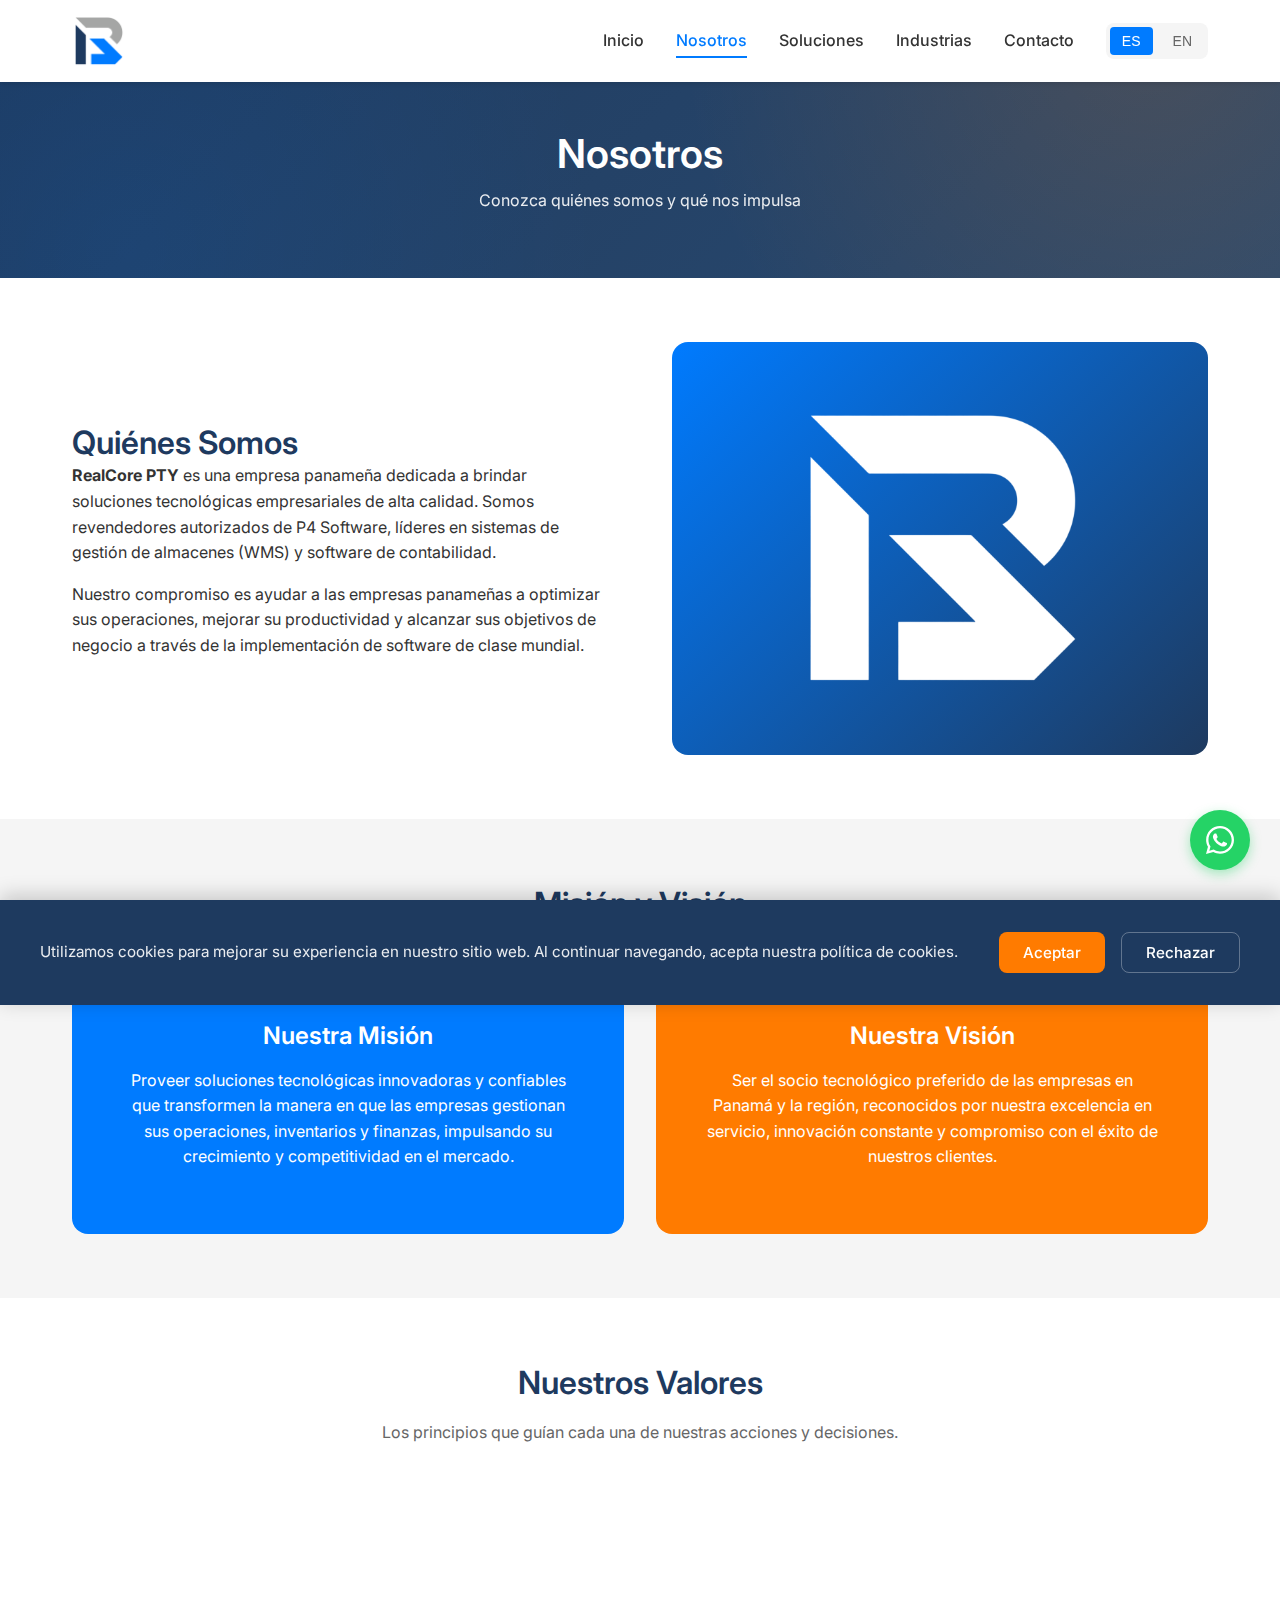
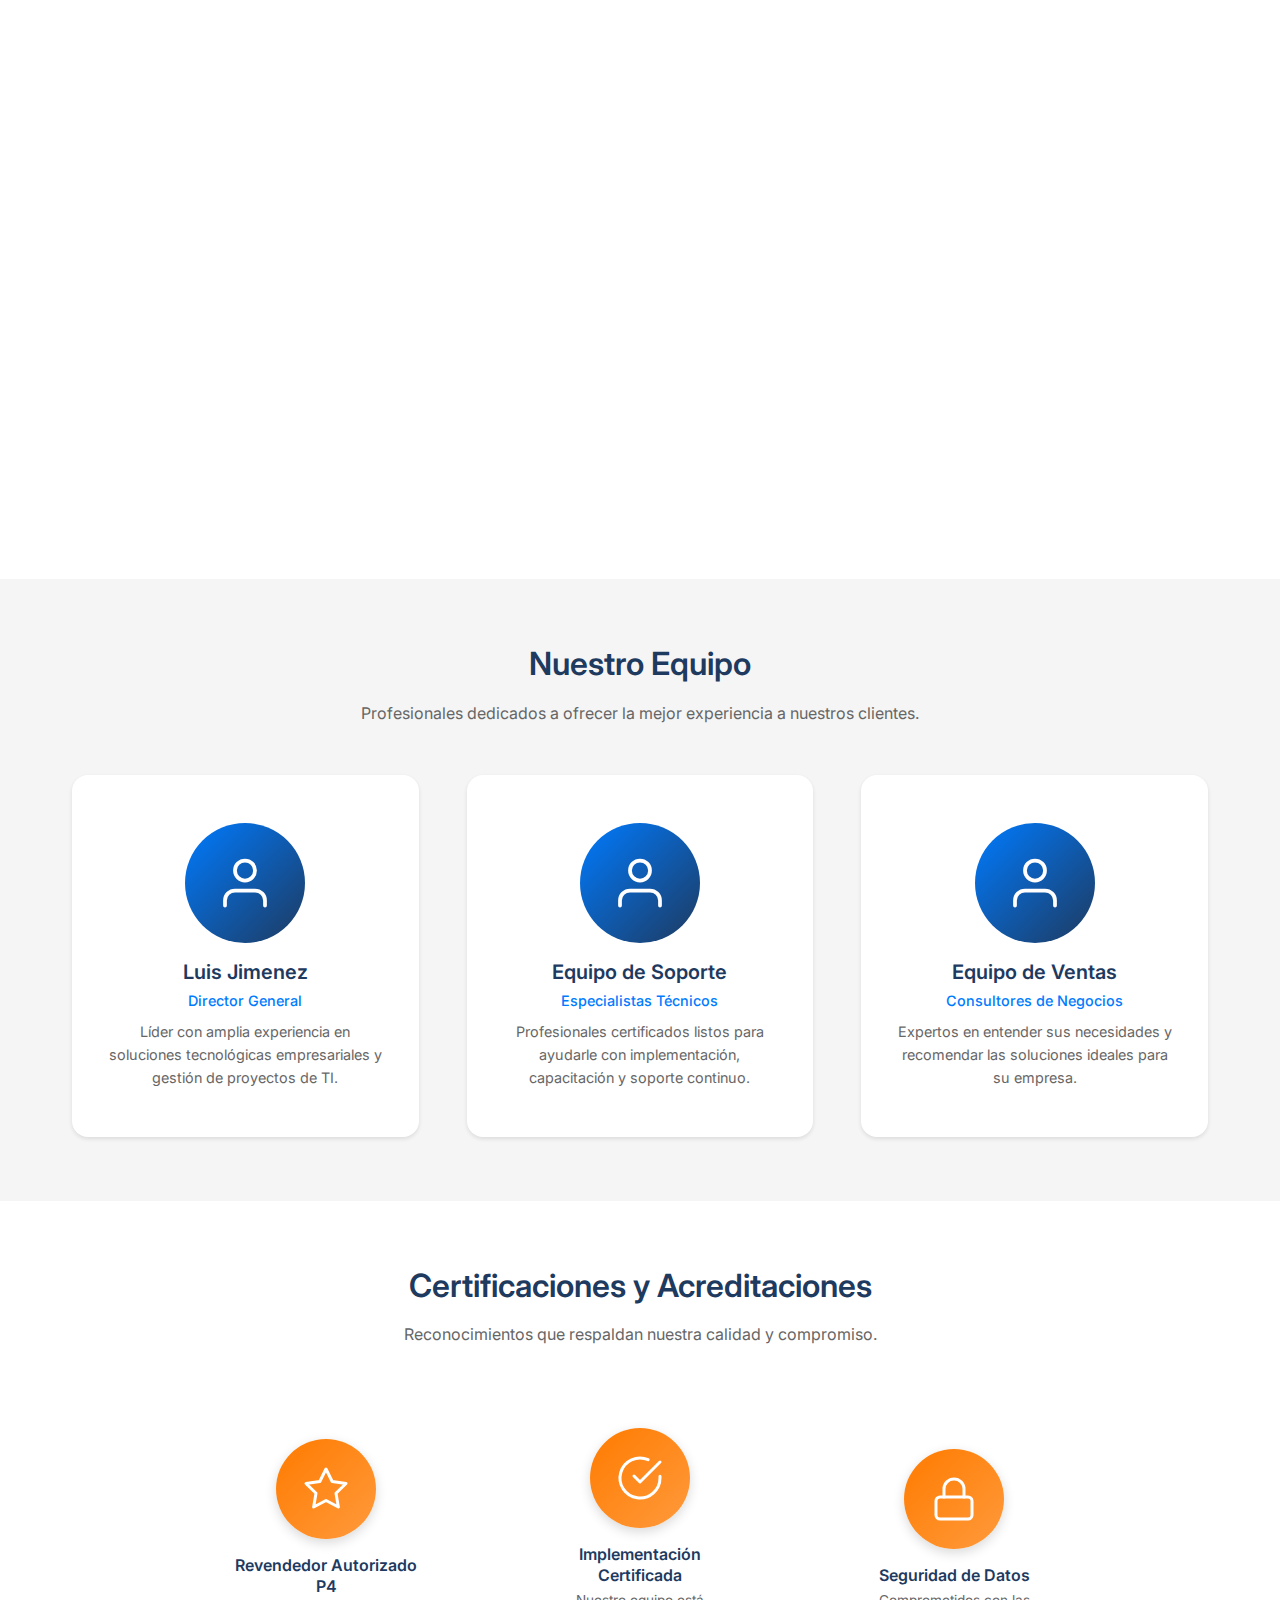
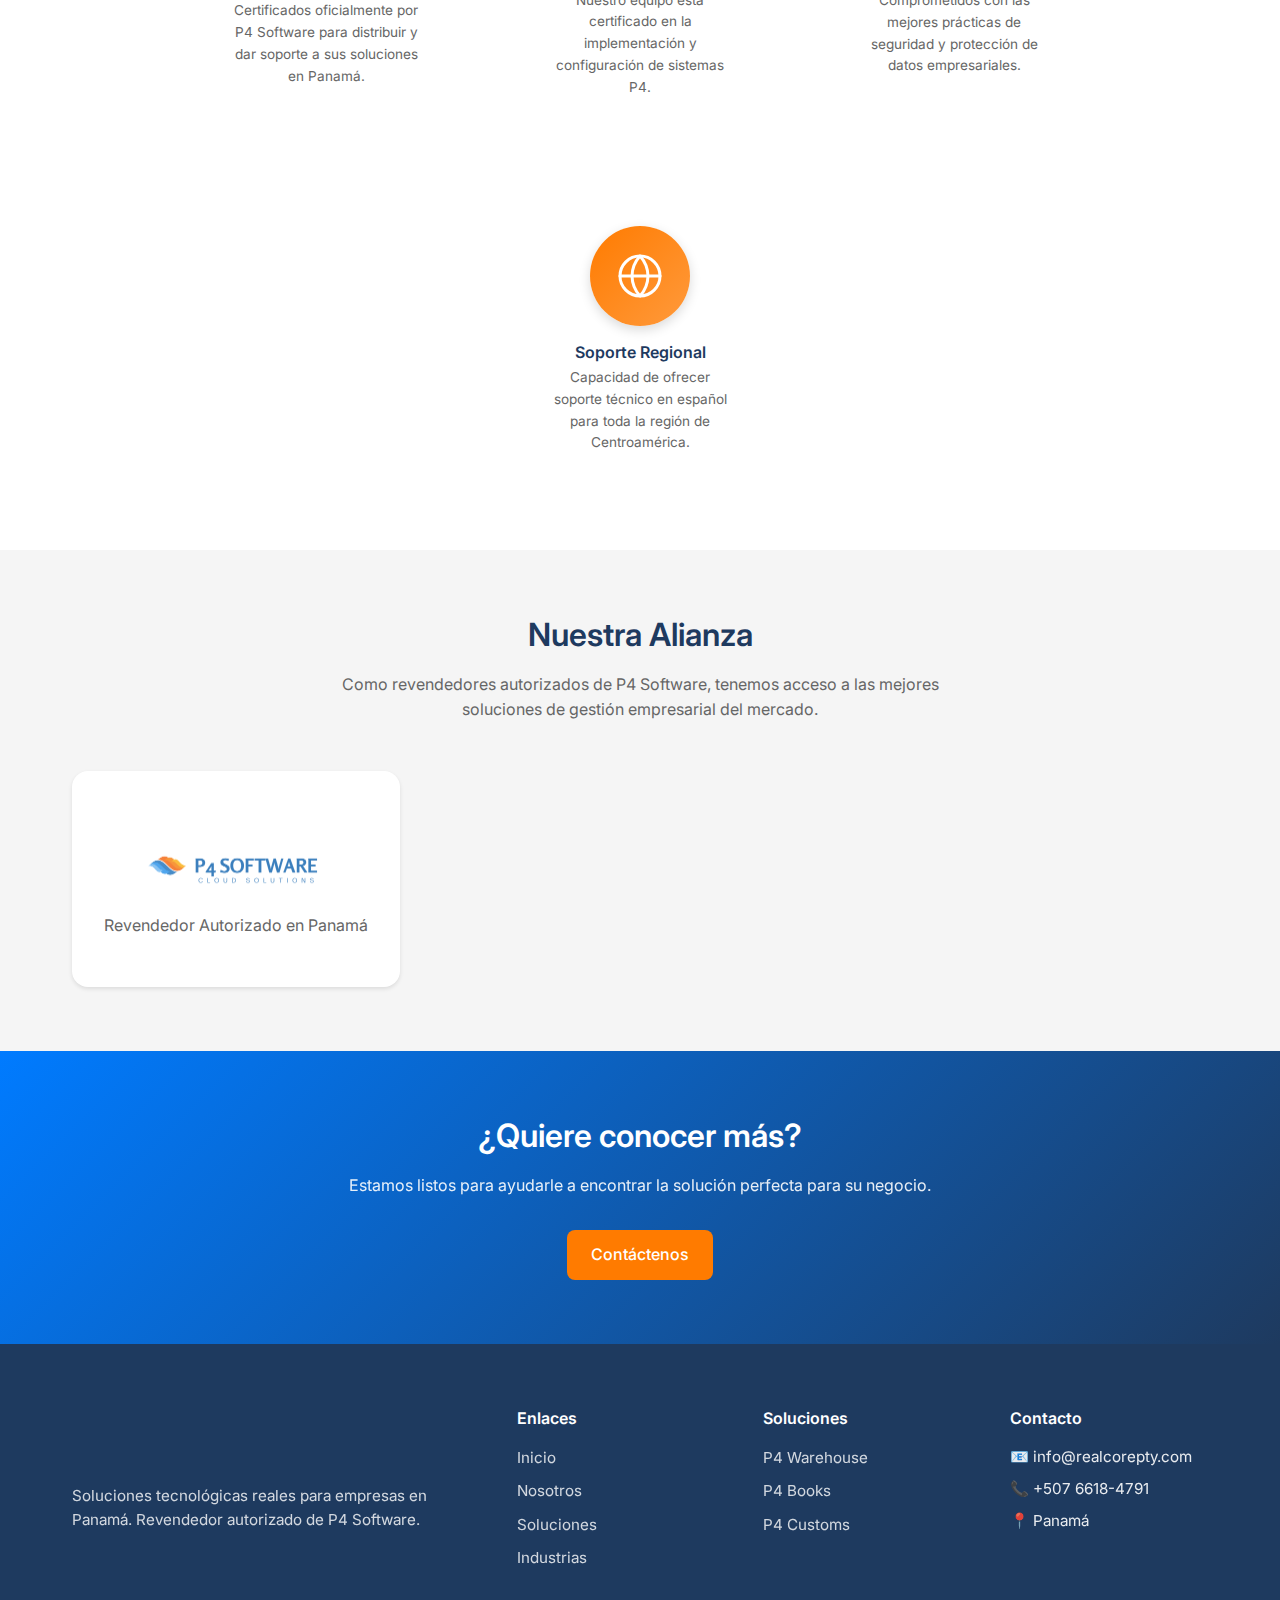
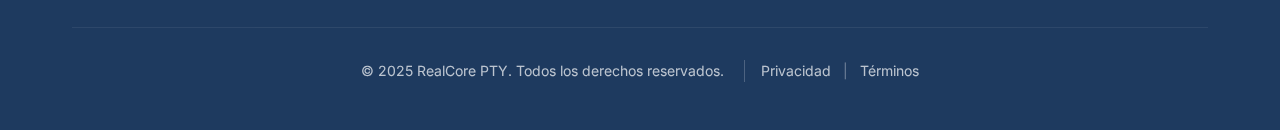
<file: about.html>
<!DOCTYPE html>
<html lang="es">
<head>
  <meta charset="UTF-8">
  <meta name="viewport" content="width=device-width, initial-scale=1.0">

  <!-- Primary Meta Tags -->
  <title>Nosotros | RealCore PTY - Su Socio Tecnológico en Panamá</title>
  <meta name="title" content="Nosotros | RealCore PTY - Su Socio Tecnológico en Panamá">
  <meta name="description" content="Conozca a RealCore PTY - Revendedor autorizado de P4 Software en Panamá. Nuestra misión, visión y valores. Socios de confianza para soluciones empresariales.">
  <meta name="keywords" content="RealCore PTY, sobre nosotros, Panamá, P4 Software, tecnología, revendedor autorizado, misión, visión, valores">
  <meta name="author" content="RealCore PTY">
  <meta name="robots" content="index, follow">

  <!-- Theme Color for Mobile Browsers -->
  <meta name="theme-color" content="#1E3A5F">
  <meta name="msapplication-navbutton-color" content="#1E3A5F">
  <meta name="apple-mobile-web-app-status-bar-style" content="#1E3A5F">

  <!-- Favicon -->
  <link rel="icon" type="image/png" href="favicon.png">
  <link rel="apple-touch-icon" href="favicon.png">

  <!-- Preload Critical Resources -->
  <link rel="preload" href="css/styles.css" as="style">
  <link rel="preload" href="Logos/Original_Logo_RC.png" as="image">

  <!-- Canonical URL -->
  <link rel="canonical" href="https://realcorepty.com/about">

  <!-- Hreflang for bilingual SEO -->
  <link rel="alternate" hreflang="es" href="https://realcorepty.com/about">
  <link rel="alternate" hreflang="en" href="https://realcorepty.com/about">
  <link rel="alternate" hreflang="x-default" href="https://realcorepty.com/about">

  <!-- Open Graph / Facebook -->
  <meta property="og:type" content="website">
  <meta property="og:url" content="https://realcorepty.com/about">
  <meta property="og:title" content="Nosotros | RealCore PTY">
  <meta property="og:description" content="Conozca a RealCore PTY - Revendedor autorizado de P4 Software en Panamá. Nuestra misión, visión y valores.">
  <meta property="og:image" content="https://realcorepty.com/Logos/Original_Logo_RC.png">
  <meta property="og:site_name" content="RealCore PTY">
  <meta property="og:locale" content="es_PA">

  <!-- Twitter -->
  <meta property="twitter:card" content="summary_large_image">
  <meta property="twitter:url" content="https://realcorepty.com/about">
  <meta property="twitter:title" content="Nosotros | RealCore PTY">
  <meta property="twitter:description" content="Conozca a RealCore PTY - Revendedor autorizado de P4 Software en Panamá.">
  <meta property="twitter:image" content="https://realcorepty.com/Logos/Original_Logo_RC.png">

  <!-- Fonts -->
  <link rel="preconnect" href="https://fonts.googleapis.com">
  <link rel="preconnect" href="https://fonts.gstatic.com" crossorigin>
  <link href="https://fonts.googleapis.com/css2?family=Inter:wght@400;500;600;700&display=swap" rel="stylesheet">

  <!-- Styles -->
  <link rel="stylesheet" href="css/styles.css">

  <!-- BreadcrumbList Schema -->
  <script type="application/ld+json">
  {
    "@context": "https://schema.org",
    "@type": "BreadcrumbList",
    "itemListElement": [
      {
        "@type": "ListItem",
        "position": 1,
        "name": "Inicio",
        "item": "https://realcorepty.com/"
      },
      {
        "@type": "ListItem",
        "position": 2,
        "name": "Nosotros",
        "item": "https://realcorepty.com/about"
      }
    ]
  }
  </script>
</head>
<body>
  <!-- Header -->
  <header class="header">
    <div class="container">
      <a href="index.html" class="logo">
        <img src="Logos/Original_Logo_RC.png" alt="RealCore PTY Logo">
      </a>

      <button class="menu-toggle" aria-label="Toggle menu">
        <span></span>
        <span></span>
        <span></span>
      </button>

      <nav class="nav">
        <ul class="nav-links">
          <li>
            <a href="index.html">
              <span data-lang="es">Inicio</span>
              <span data-lang="en" class="hidden">Home</span>
            </a>
          </li>
          <li>
            <a href="about.html" class="active">
              <span data-lang="es">Nosotros</span>
              <span data-lang="en" class="hidden">About</span>
            </a>
          </li>
          <li>
            <a href="solutions.html">
              <span data-lang="es">Soluciones</span>
              <span data-lang="en" class="hidden">Solutions</span>
            </a>
          </li>
          <li>
            <a href="industries.html">
              <span data-lang="es">Industrias</span>
              <span data-lang="en" class="hidden">Industries</span>
            </a>
          </li>
          <li>
            <a href="contact.html">
              <span data-lang="es">Contacto</span>
              <span data-lang="en" class="hidden">Contact</span>
            </a>
          </li>
        </ul>

        <div class="lang-toggle">
          <button class="lang-btn active" data-lang="es">ES</button>
          <button class="lang-btn" data-lang="en">EN</button>
        </div>
      </nav>
    </div>
  </header>

  <!-- Page Header -->
  <section class="page-header">
    <div class="container">
      <h1>
        <span data-lang="es">Nosotros</span>
        <span data-lang="en" class="hidden">About Us</span>
      </h1>
      <p data-lang="es">Conozca quiénes somos y qué nos impulsa</p>
      <p data-lang="en" class="hidden">Learn who we are and what drives us</p>
    </div>
  </section>

  <!-- About Intro -->
  <section class="section">
    <div class="container">
      <div class="about-intro">
        <div class="about-content">
          <h2>
            <span data-lang="es">Quiénes Somos</span>
            <span data-lang="en" class="hidden">Who We Are</span>
          </h2>
          <p data-lang="es">
            <strong>RealCore PTY</strong> es una empresa panameña dedicada a brindar soluciones
            tecnológicas empresariales de alta calidad. Somos revendedores autorizados de
            P4 Software, líderes en sistemas de gestión de almacenes (WMS) y software de contabilidad.
          </p>
          <p data-lang="en" class="hidden">
            <strong>RealCore PTY</strong> is a Panamanian company dedicated to providing
            high-quality enterprise technology solutions. We are authorized resellers of
            P4 Software, leaders in warehouse management systems (WMS) and accounting software.
          </p>
          <p data-lang="es">
            Nuestro compromiso es ayudar a las empresas panameñas a optimizar sus operaciones,
            mejorar su productividad y alcanzar sus objetivos de negocio a través de la
            implementación de software de clase mundial.
          </p>
          <p data-lang="en" class="hidden">
            Our commitment is to help Panamanian businesses optimize their operations,
            improve their productivity, and achieve their business goals through the
            implementation of world-class software.
          </p>
        </div>
        <div class="about-image">
          <img src="Logos/Original_Logo_RC.png" alt="RealCore PTY - Soluciones tecnológicas empresariales en Panamá" loading="lazy">
        </div>
      </div>
    </div>
  </section>

  <!-- Mission & Vision -->
  <section class="section bg-light">
    <div class="container">
      <div class="section-header">
        <h2>
          <span data-lang="es">Misión y Visión</span>
          <span data-lang="en" class="hidden">Mission & Vision</span>
        </h2>
      </div>

      <div class="mission-vision">
        <div class="mv-card mission">
          <h3>
            <span data-lang="es">Nuestra Misión</span>
            <span data-lang="en" class="hidden">Our Mission</span>
          </h3>
          <p data-lang="es">
            Proveer soluciones tecnológicas innovadoras y confiables que transformen
            la manera en que las empresas gestionan sus operaciones, inventarios y finanzas,
            impulsando su crecimiento y competitividad en el mercado.
          </p>
          <p data-lang="en" class="hidden">
            Provide innovative and reliable technology solutions that transform
            the way companies manage their operations, inventory, and finances,
            driving their growth and competitiveness in the market.
          </p>
        </div>

        <div class="mv-card vision">
          <h3>
            <span data-lang="es">Nuestra Visión</span>
            <span data-lang="en" class="hidden">Our Vision</span>
          </h3>
          <p data-lang="es">
            Ser el socio tecnológico preferido de las empresas en Panamá y la región,
            reconocidos por nuestra excelencia en servicio, innovación constante y
            compromiso con el éxito de nuestros clientes.
          </p>
          <p data-lang="en" class="hidden">
            Be the preferred technology partner for companies in Panama and the region,
            recognized for our service excellence, constant innovation, and
            commitment to our clients' success.
          </p>
        </div>
      </div>
    </div>
  </section>

  <!-- Values -->
  <section class="section">
    <div class="container">
      <div class="section-header">
        <h2>
          <span data-lang="es">Nuestros Valores</span>
          <span data-lang="en" class="hidden">Our Values</span>
        </h2>
        <p data-lang="es">
          Los principios que guían cada una de nuestras acciones y decisiones.
        </p>
        <p data-lang="en" class="hidden">
          The principles that guide each of our actions and decisions.
        </p>
      </div>

      <div class="values-grid">
        <div class="value-card">
          <div class="value-icon">💡</div>
          <h4>
            <span data-lang="es">Innovación</span>
            <span data-lang="en" class="hidden">Innovation</span>
          </h4>
          <p data-lang="es">
            Buscamos constantemente nuevas formas de mejorar y ofrecer soluciones
            que marquen la diferencia en el mercado.
          </p>
          <p data-lang="en" class="hidden">
            We constantly seek new ways to improve and offer solutions
            that make a difference in the market.
          </p>
        </div>

        <div class="value-card">
          <div class="value-icon">🎯</div>
          <h4>
            <span data-lang="es">Profesionalismo</span>
            <span data-lang="en" class="hidden">Professionalism</span>
          </h4>
          <p data-lang="es">
            Actuamos con integridad, competencia y dedicación en cada
            interacción con nuestros clientes.
          </p>
          <p data-lang="en" class="hidden">
            We act with integrity, competence, and dedication in every
            interaction with our clients.
          </p>
        </div>

        <div class="value-card">
          <div class="value-icon">🤝</div>
          <h4>
            <span data-lang="es">Confiabilidad</span>
            <span data-lang="en" class="hidden">Reliability</span>
          </h4>
          <p data-lang="es">
            Cumplimos nuestros compromisos y somos un socio en el que
            nuestros clientes pueden confiar plenamente.
          </p>
          <p data-lang="en" class="hidden">
            We keep our commitments and are a partner our clients
            can fully trust.
          </p>
        </div>

        <div class="value-card">
          <div class="value-icon">⚡</div>
          <h4>
            <span data-lang="es">Eficiencia</span>
            <span data-lang="en" class="hidden">Efficiency</span>
          </h4>
          <p data-lang="es">
            Optimizamos procesos y recursos para entregar el máximo valor
            en el menor tiempo posible.
          </p>
          <p data-lang="en" class="hidden">
            We optimize processes and resources to deliver maximum value
            in the shortest time possible.
          </p>
        </div>

        <div class="value-card">
          <div class="value-icon">🚀</div>
          <h4>
            <span data-lang="es">Modernidad</span>
            <span data-lang="en" class="hidden">Modernity</span>
          </h4>
          <p data-lang="es">
            Adoptamos las últimas tecnologías y tendencias para mantener
            a nuestros clientes a la vanguardia.
          </p>
          <p data-lang="en" class="hidden">
            We adopt the latest technologies and trends to keep
            our clients at the forefront.
          </p>
        </div>

        <div class="value-card">
          <div class="value-icon">📈</div>
          <h4>
            <span data-lang="es">Estrategia</span>
            <span data-lang="en" class="hidden">Strategy</span>
          </h4>
          <p data-lang="es">
            Pensamos a largo plazo y ayudamos a nuestros clientes a tomar
            decisiones que impulsen su crecimiento sostenible.
          </p>
          <p data-lang="en" class="hidden">
            We think long-term and help our clients make decisions
            that drive their sustainable growth.
          </p>
        </div>
      </div>
    </div>
  </section>

  <!-- Team Section -->
  <section class="section bg-light">
    <div class="container">
      <div class="section-header">
        <h2>
          <span data-lang="es">Nuestro Equipo</span>
          <span data-lang="en" class="hidden">Our Team</span>
        </h2>
        <p data-lang="es">
          Profesionales dedicados a ofrecer la mejor experiencia a nuestros clientes.
        </p>
        <p data-lang="en" class="hidden">
          Professionals dedicated to providing the best experience for our clients.
        </p>
      </div>

      <div class="team-grid">
        <div class="team-card">
          <div class="team-photo">
            <svg xmlns="http://www.w3.org/2000/svg" viewBox="0 0 24 24" fill="none" stroke="currentColor" stroke-width="1.5" stroke-linecap="round" stroke-linejoin="round">
              <path d="M20 21v-2a4 4 0 0 0-4-4H8a4 4 0 0 0-4 4v2"></path>
              <circle cx="12" cy="7" r="4"></circle>
            </svg>
          </div>
          <div class="team-info">
            <h4>Luis Jimenez</h4>
            <p class="team-role">
              <span data-lang="es">Director General</span>
              <span data-lang="en" class="hidden">CEO</span>
            </p>
            <p class="team-bio" data-lang="es">
              Líder con amplia experiencia en soluciones tecnológicas empresariales y gestión de proyectos de TI.
            </p>
            <p class="team-bio" data-lang="en" class="hidden">
              Leader with extensive experience in enterprise technology solutions and IT project management.
            </p>
          </div>
        </div>

        <div class="team-card">
          <div class="team-photo">
            <svg xmlns="http://www.w3.org/2000/svg" viewBox="0 0 24 24" fill="none" stroke="currentColor" stroke-width="1.5" stroke-linecap="round" stroke-linejoin="round">
              <path d="M20 21v-2a4 4 0 0 0-4-4H8a4 4 0 0 0-4 4v2"></path>
              <circle cx="12" cy="7" r="4"></circle>
            </svg>
          </div>
          <div class="team-info">
            <h4>
              <span data-lang="es">Equipo de Soporte</span>
              <span data-lang="en" class="hidden">Support Team</span>
            </h4>
            <p class="team-role">
              <span data-lang="es">Especialistas Técnicos</span>
              <span data-lang="en" class="hidden">Technical Specialists</span>
            </p>
            <p class="team-bio" data-lang="es">
              Profesionales certificados listos para ayudarle con implementación, capacitación y soporte continuo.
            </p>
            <p class="team-bio" data-lang="en" class="hidden">
              Certified professionals ready to help you with implementation, training, and ongoing support.
            </p>
          </div>
        </div>

        <div class="team-card">
          <div class="team-photo">
            <svg xmlns="http://www.w3.org/2000/svg" viewBox="0 0 24 24" fill="none" stroke="currentColor" stroke-width="1.5" stroke-linecap="round" stroke-linejoin="round">
              <path d="M20 21v-2a4 4 0 0 0-4-4H8a4 4 0 0 0-4 4v2"></path>
              <circle cx="12" cy="7" r="4"></circle>
            </svg>
          </div>
          <div class="team-info">
            <h4>
              <span data-lang="es">Equipo de Ventas</span>
              <span data-lang="en" class="hidden">Sales Team</span>
            </h4>
            <p class="team-role">
              <span data-lang="es">Consultores de Negocios</span>
              <span data-lang="en" class="hidden">Business Consultants</span>
            </p>
            <p class="team-bio" data-lang="es">
              Expertos en entender sus necesidades y recomendar las soluciones ideales para su empresa.
            </p>
            <p class="team-bio" data-lang="en" class="hidden">
              Experts in understanding your needs and recommending the ideal solutions for your business.
            </p>
          </div>
        </div>
      </div>
    </div>
  </section>

  <!-- Certifications Section -->
  <section class="section">
    <div class="container">
      <div class="section-header">
        <h2>
          <span data-lang="es">Certificaciones y Acreditaciones</span>
          <span data-lang="en" class="hidden">Certifications & Accreditations</span>
        </h2>
        <p data-lang="es">
          Reconocimientos que respaldan nuestra calidad y compromiso.
        </p>
        <p data-lang="en" class="hidden">
          Recognition that backs our quality and commitment.
        </p>
      </div>

      <div class="certifications-grid">
        <div class="certification-item">
          <div class="certification-badge">
            <svg xmlns="http://www.w3.org/2000/svg" viewBox="0 0 24 24" fill="none" stroke="currentColor" stroke-width="1.5" stroke-linecap="round" stroke-linejoin="round">
              <path d="M12 2l3.09 6.26L22 9.27l-5 4.87 1.18 6.88L12 17.77l-6.18 3.25L7 14.14 2 9.27l6.91-1.01L12 2z"></path>
            </svg>
          </div>
          <h4>
            <span data-lang="es">Revendedor Autorizado P4</span>
            <span data-lang="en" class="hidden">Authorized P4 Reseller</span>
          </h4>
          <p data-lang="es">
            Certificados oficialmente por P4 Software para distribuir y dar soporte a sus soluciones en Panamá.
          </p>
          <p data-lang="en" class="hidden">
            Officially certified by P4 Software to distribute and support their solutions in Panama.
          </p>
        </div>

        <div class="certification-item">
          <div class="certification-badge">
            <svg xmlns="http://www.w3.org/2000/svg" viewBox="0 0 24 24" fill="none" stroke="currentColor" stroke-width="1.5" stroke-linecap="round" stroke-linejoin="round">
              <path d="M22 11.08V12a10 10 0 1 1-5.93-9.14"></path>
              <polyline points="22 4 12 14.01 9 11.01"></polyline>
            </svg>
          </div>
          <h4>
            <span data-lang="es">Implementación Certificada</span>
            <span data-lang="en" class="hidden">Certified Implementation</span>
          </h4>
          <p data-lang="es">
            Nuestro equipo está certificado en la implementación y configuración de sistemas P4.
          </p>
          <p data-lang="en" class="hidden">
            Our team is certified in the implementation and configuration of P4 systems.
          </p>
        </div>

        <div class="certification-item">
          <div class="certification-badge">
            <svg xmlns="http://www.w3.org/2000/svg" viewBox="0 0 24 24" fill="none" stroke="currentColor" stroke-width="1.5" stroke-linecap="round" stroke-linejoin="round">
              <rect x="3" y="11" width="18" height="11" rx="2" ry="2"></rect>
              <path d="M7 11V7a5 5 0 0 1 10 0v4"></path>
            </svg>
          </div>
          <h4>
            <span data-lang="es">Seguridad de Datos</span>
            <span data-lang="en" class="hidden">Data Security</span>
          </h4>
          <p data-lang="es">
            Comprometidos con las mejores prácticas de seguridad y protección de datos empresariales.
          </p>
          <p data-lang="en" class="hidden">
            Committed to best practices in security and enterprise data protection.
          </p>
        </div>

        <div class="certification-item">
          <div class="certification-badge">
            <svg xmlns="http://www.w3.org/2000/svg" viewBox="0 0 24 24" fill="none" stroke="currentColor" stroke-width="1.5" stroke-linecap="round" stroke-linejoin="round">
              <circle cx="12" cy="12" r="10"></circle>
              <line x1="2" y1="12" x2="22" y2="12"></line>
              <path d="M12 2a15.3 15.3 0 0 1 4 10 15.3 15.3 0 0 1-4 10 15.3 15.3 0 0 1-4-10 15.3 15.3 0 0 1 4-10z"></path>
            </svg>
          </div>
          <h4>
            <span data-lang="es">Soporte Regional</span>
            <span data-lang="en" class="hidden">Regional Support</span>
          </h4>
          <p data-lang="es">
            Capacidad de ofrecer soporte técnico en español para toda la región de Centroamérica.
          </p>
          <p data-lang="en" class="hidden">
            Ability to provide technical support in Spanish for the entire Central American region.
          </p>
        </div>
      </div>
    </div>
  </section>

  <!-- Partner Section -->
  <section class="section bg-light">
    <div class="container">
      <div class="section-header">
        <h2>
          <span data-lang="es">Nuestra Alianza</span>
          <span data-lang="en" class="hidden">Our Partnership</span>
        </h2>
        <p data-lang="es">
          Como revendedores autorizados de P4 Software, tenemos acceso a las mejores
          soluciones de gestión empresarial del mercado.
        </p>
        <p data-lang="en" class="hidden">
          As authorized resellers of P4 Software, we have access to the best
          enterprise management solutions in the market.
        </p>
      </div>

      <div class="partner-logo-card" style="text-align: center; padding: 2rem; background-color: var(--white); border-radius: var(--radius-lg); display: inline-block; margin: 0 auto; box-shadow: var(--shadow-sm);">
        <img src="images/p4software-logo.png" alt="P4 Software Logo" class="partner-logo" style="max-width: 200px; height: auto; margin-bottom: 1rem;">
        <p style="color: var(--text-light); margin-top: 0.5rem;" data-lang="es">Revendedor Autorizado en Panamá</p>
        <p style="color: var(--text-light); margin-top: 0.5rem;" data-lang="en" class="hidden">Authorized Reseller in Panama</p>
      </div>
    </div>
  </section>

  <!-- CTA Section -->
  <section class="cta-section">
    <div class="container">
      <h2>
        <span data-lang="es">¿Quiere conocer más?</span>
        <span data-lang="en" class="hidden">Want to learn more?</span>
      </h2>
      <p data-lang="es">
        Estamos listos para ayudarle a encontrar la solución perfecta para su negocio.
      </p>
      <p data-lang="en" class="hidden">
        We're ready to help you find the perfect solution for your business.
      </p>
      <a href="contact.html" class="btn btn-orange">
        <span data-lang="es">Contáctenos</span>
        <span data-lang="en" class="hidden">Contact Us</span>
      </a>
    </div>
  </section>

  <!-- Footer -->
  <footer class="footer">
    <div class="container">
      <div class="footer-grid">
        <div class="footer-brand">
          <img src="Logos/White_Logo_RC.png" alt="RealCore PTY - Revendedor autorizado de P4 Software en Panamá" loading="lazy">
          <p data-lang="es">
            Soluciones tecnológicas reales para empresas en Panamá.
            Revendedor autorizado de P4 Software.
          </p>
          <p data-lang="en" class="hidden">
            Real technology solutions for businesses in Panama.
            Authorized P4 Software Reseller.
          </p>
        </div>

        <div class="footer-links">
          <h4>
            <span data-lang="es">Enlaces</span>
            <span data-lang="en" class="hidden">Links</span>
          </h4>
          <ul>
            <li><a href="index.html">
              <span data-lang="es">Inicio</span>
              <span data-lang="en" class="hidden">Home</span>
            </a></li>
            <li><a href="about.html">
              <span data-lang="es">Nosotros</span>
              <span data-lang="en" class="hidden">About</span>
            </a></li>
            <li><a href="solutions.html">
              <span data-lang="es">Soluciones</span>
              <span data-lang="en" class="hidden">Solutions</span>
            </a></li>
            <li><a href="industries.html">
              <span data-lang="es">Industrias</span>
              <span data-lang="en" class="hidden">Industries</span>
            </a></li>
          </ul>
        </div>

        <div class="footer-links">
          <h4>
            <span data-lang="es">Soluciones</span>
            <span data-lang="en" class="hidden">Solutions</span>
          </h4>
          <ul>
            <li><a href="p4warehouse.html">P4 Warehouse</a></li>
            <li><a href="p4books.html">P4 Books</a></li>
            <li><a href="p4customs.html">P4 Customs</a></li>
          </ul>
        </div>

        <div class="footer-links footer-contact">
          <h4>
            <span data-lang="es">Contacto</span>
            <span data-lang="en" class="hidden">Contact</span>
          </h4>
          <p>📧 info@realcorepty.com</p>
          <p>📞 +507 6618-4791</p>
          <p>📍 Panamá</p>
        </div>
      </div>

      <div class="footer-bottom">
        <p>&copy; 2025 RealCore PTY.
          <span data-lang="es">Todos los derechos reservados.</span>
          <span data-lang="en" class="hidden">All rights reserved.</span>
          <span class="footer-legal">
            <a href="privacy.html">
              <span data-lang="es">Privacidad</span>
              <span data-lang="en" class="hidden">Privacy</span>
            </a>
            <span class="footer-sep">|</span>
            <a href="terms.html">
              <span data-lang="es">Términos</span>
              <span data-lang="en" class="hidden">Terms</span>
            </a>
          </span>
        </p>
      </div>
    </div>
  </footer>

  <!-- Back to Top Button -->
  <button class="back-to-top" aria-label="Back to top">
    <svg xmlns="http://www.w3.org/2000/svg" viewBox="0 0 24 24" fill="none" stroke="currentColor" stroke-width="2" stroke-linecap="round" stroke-linejoin="round">
      <polyline points="18 15 12 9 6 15"></polyline>
    </svg>
  </button>

  <!-- WhatsApp Floating Button -->
  <a href="https://wa.me/50766184791?text=Hola%2C%20me%20gustar%C3%ADa%20obtener%20m%C3%A1s%20informaci%C3%B3n%20sobre%20sus%20soluciones."
     class="whatsapp-float"
     target="_blank"
     rel="noopener noreferrer"
     aria-label="Chat on WhatsApp"
     data-tooltip="WhatsApp">
    <svg xmlns="http://www.w3.org/2000/svg" viewBox="0 0 448 512">
      <path d="M380.9 97.1C339 55.1 283.2 32 223.9 32c-122.4 0-222 99.6-222 222 0 39.1 10.2 77.3 29.6 111L0 480l117.7-30.9c32.4 17.7 68.9 27 106.1 27h.1c122.3 0 224.1-99.6 224.1-222 0-59.3-25.2-115-67.1-157zm-157 341.6c-33.2 0-65.7-8.9-94-25.7l-6.7-4-69.8 18.3L72 359.2l-4.4-7c-18.5-29.4-28.2-63.3-28.2-98.2 0-101.7 82.8-184.5 184.6-184.5 49.3 0 95.6 19.2 130.4 54.1 34.8 34.9 56.2 81.2 56.1 130.5 0 101.8-84.9 184.6-186.6 184.6zm101.2-138.2c-5.5-2.8-32.8-16.2-37.9-18-5.1-1.9-8.8-2.8-12.5 2.8-3.7 5.6-14.3 18-17.6 21.8-3.2 3.7-6.5 4.2-12 1.4-32.6-16.3-54-29.1-75.5-66-5.7-9.8 5.7-9.1 16.3-30.3 1.8-3.7.9-6.9-.5-9.7-1.4-2.8-12.5-30.1-17.1-41.2-4.5-10.8-9.1-9.3-12.5-9.5-3.2-.2-6.9-.2-10.6-.2-3.7 0-9.7 1.4-14.8 6.9-5.1 5.6-19.4 19-19.4 46.3 0 27.3 19.9 53.7 22.6 57.4 2.8 3.7 39.1 59.7 94.8 83.8 35.2 15.2 49 16.5 66.6 13.9 10.7-1.6 32.8-13.4 37.4-26.4 4.6-13 4.6-24.1 3.2-26.4-1.3-2.5-5-3.9-10.5-6.6z"/>
    </svg>
  </a>

  <!-- Cookie Consent Banner -->
  <div class="cookie-banner">
    <div class="cookie-content">
      <div class="cookie-text">
        <p data-lang="es">
          Utilizamos cookies para mejorar su experiencia en nuestro sitio web.
          Al continuar navegando, acepta nuestra política de cookies.
        </p>
        <p data-lang="en" class="hidden">
          We use cookies to improve your experience on our website.
          By continuing to browse, you accept our cookie policy.
        </p>
      </div>
      <div class="cookie-buttons">
        <button class="cookie-btn accept">
          <span data-lang="es">Aceptar</span>
          <span data-lang="en" class="hidden">Accept</span>
        </button>
        <button class="cookie-btn decline">
          <span data-lang="es">Rechazar</span>
          <span data-lang="en" class="hidden">Decline</span>
        </button>
      </div>
    </div>
  </div>

  <script src="js/main.js"></script>
</body>
</html>
</file>
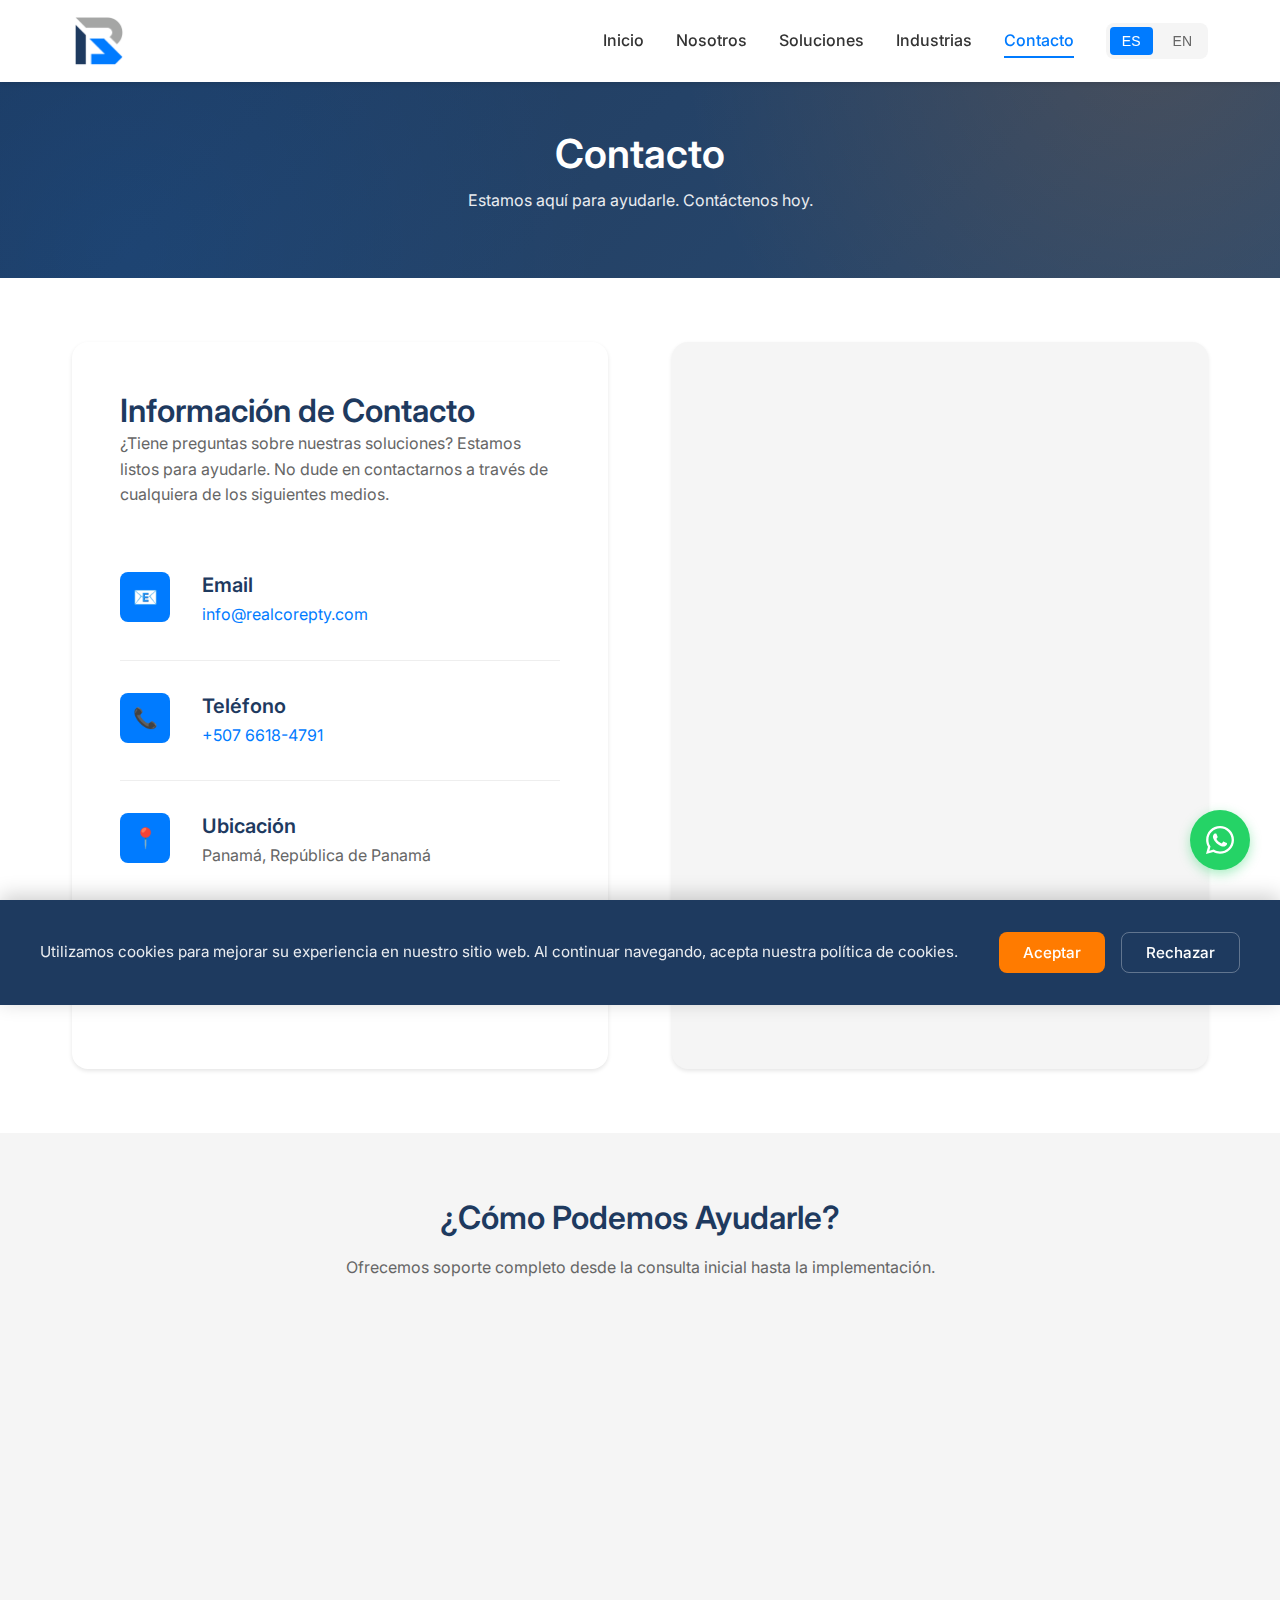
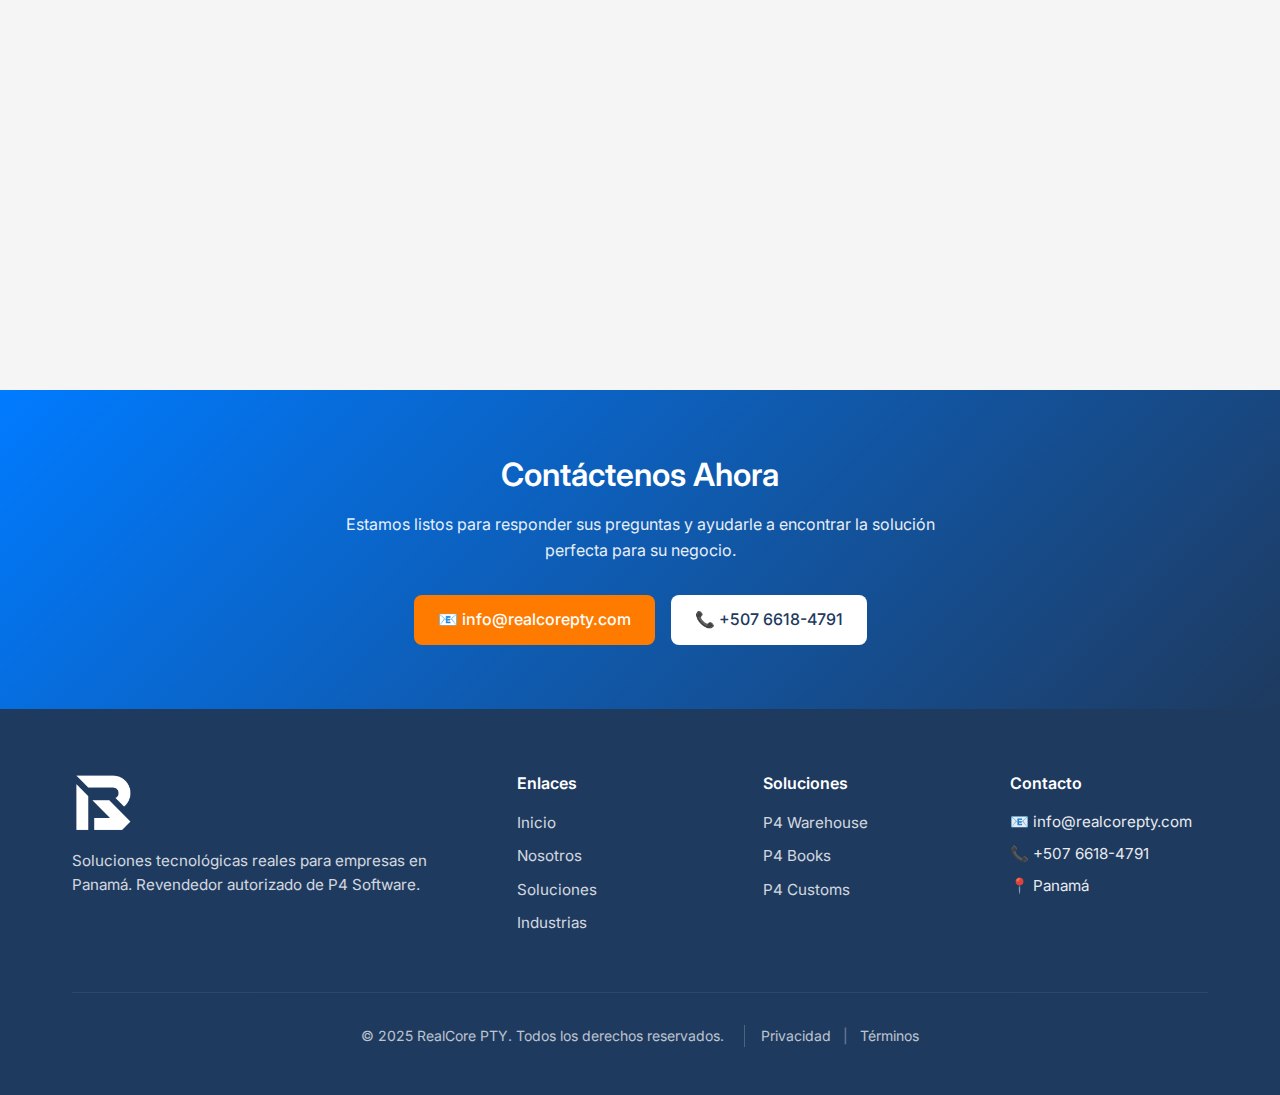
<file: contact.html>
<!DOCTYPE html>
<html lang="es">
<head>
  <meta charset="UTF-8">
  <meta name="viewport" content="width=device-width, initial-scale=1.0">

  <!-- Primary Meta Tags -->
  <title>Contacto | RealCore PTY - P4 Software Panamá</title>
  <meta name="title" content="Contacto | RealCore PTY - P4 Software Panamá">
  <meta name="description" content="Contáctenos para soluciones P4 Software en Panamá. Email: info@realcorepty.com | Tel: +507 6618-4791. Solicite una demo de P4 Warehouse, P4 Books o P4 Customs.">
  <meta name="keywords" content="contacto RealCore PTY, P4 Software Panamá, demo WMS, cotización software, soporte técnico">
  <meta name="author" content="RealCore PTY">
  <meta name="robots" content="index, follow">

  <!-- Theme Color for Mobile Browsers -->
  <meta name="theme-color" content="#1E3A5F">
  <meta name="msapplication-navbutton-color" content="#1E3A5F">
  <meta name="apple-mobile-web-app-status-bar-style" content="#1E3A5F">

  <!-- Favicon -->
  <link rel="icon" type="image/png" href="favicon.png">
  <link rel="apple-touch-icon" href="favicon.png">

  <!-- Preload Critical Resources -->
  <link rel="preload" href="css/styles.css" as="style">
  <link rel="preload" href="Logos/Original_Logo_RC.png" as="image">

  <!-- Canonical URL -->
  <link rel="canonical" href="https://realcorepty.com/contact">

  <!-- Hreflang for bilingual SEO -->
  <link rel="alternate" hreflang="es" href="https://realcorepty.com/contact">
  <link rel="alternate" hreflang="en" href="https://realcorepty.com/contact">
  <link rel="alternate" hreflang="x-default" href="https://realcorepty.com/contact">

  <!-- Open Graph / Facebook -->
  <meta property="og:type" content="website">
  <meta property="og:url" content="https://realcorepty.com/contact">
  <meta property="og:title" content="Contacto | RealCore PTY">
  <meta property="og:description" content="Contáctenos para soluciones P4 Software en Panamá. Solicite una demo o cotización.">
  <meta property="og:image" content="https://realcorepty.com/Logos/Original_Logo_RC.png">
  <meta property="og:site_name" content="RealCore PTY">
  <meta property="og:locale" content="es_PA">

  <!-- Twitter -->
  <meta property="twitter:card" content="summary_large_image">
  <meta property="twitter:url" content="https://realcorepty.com/contact">
  <meta property="twitter:title" content="Contacto | RealCore PTY">
  <meta property="twitter:description" content="Contáctenos para soluciones P4 Software en Panamá.">
  <meta property="twitter:image" content="https://realcorepty.com/Logos/Original_Logo_RC.png">

  <!-- Fonts -->
  <link rel="preconnect" href="https://fonts.googleapis.com">
  <link rel="preconnect" href="https://fonts.gstatic.com" crossorigin>
  <link href="https://fonts.googleapis.com/css2?family=Inter:wght@400;500;600;700&display=swap" rel="stylesheet">

  <!-- Styles -->
  <link rel="stylesheet" href="css/styles.css">

  <!-- BreadcrumbList Schema -->
  <script type="application/ld+json">
  {
    "@context": "https://schema.org",
    "@type": "BreadcrumbList",
    "itemListElement": [
      {
        "@type": "ListItem",
        "position": 1,
        "name": "Inicio",
        "item": "https://realcorepty.com/"
      },
      {
        "@type": "ListItem",
        "position": 2,
        "name": "Contacto",
        "item": "https://realcorepty.com/contact"
      }
    ]
  }
  </script>

  <!-- JSON-LD Contact Page Structured Data -->
  <script type="application/ld+json">
  {
    "@context": "https://schema.org",
    "@type": "ContactPage",
    "name": "Contacto - RealCore PTY",
    "description": "Página de contacto de RealCore PTY, revendedor de P4 Software en Panamá",
    "url": "https://realcorepty.com/contact",
    "mainEntity": {
      "@type": "Organization",
      "name": "RealCore PTY",
      "telephone": "+507-6618-4791",
      "email": "info@realcorepty.com",
      "address": {
        "@type": "PostalAddress",
        "addressCountry": "PA",
        "addressLocality": "Panama City"
      }
    }
  }
  </script>
</head>
<body>
  <!-- Header -->
  <header class="header">
    <div class="container">
      <a href="index.html" class="logo">
        <img src="Logos/Original_Logo_RC.png" alt="RealCore PTY Logo">
      </a>

      <button class="menu-toggle" aria-label="Toggle menu">
        <span></span>
        <span></span>
        <span></span>
      </button>

      <nav class="nav">
        <ul class="nav-links">
          <li>
            <a href="index.html">
              <span data-lang="es">Inicio</span>
              <span data-lang="en" class="hidden">Home</span>
            </a>
          </li>
          <li>
            <a href="about.html">
              <span data-lang="es">Nosotros</span>
              <span data-lang="en" class="hidden">About</span>
            </a>
          </li>
          <li>
            <a href="solutions.html">
              <span data-lang="es">Soluciones</span>
              <span data-lang="en" class="hidden">Solutions</span>
            </a>
          </li>
          <li>
            <a href="industries.html">
              <span data-lang="es">Industrias</span>
              <span data-lang="en" class="hidden">Industries</span>
            </a>
          </li>
          <li>
            <a href="contact.html" class="active">
              <span data-lang="es">Contacto</span>
              <span data-lang="en" class="hidden">Contact</span>
            </a>
          </li>
        </ul>

        <div class="lang-toggle">
          <button class="lang-btn active" data-lang="es">ES</button>
          <button class="lang-btn" data-lang="en">EN</button>
        </div>
      </nav>
    </div>
  </header>

  <!-- Page Header -->
  <section class="page-header">
    <div class="container">
      <h1>
        <span data-lang="es">Contacto</span>
        <span data-lang="en" class="hidden">Contact</span>
      </h1>
      <p data-lang="es">Estamos aquí para ayudarle. Contáctenos hoy.</p>
      <p data-lang="en" class="hidden">We're here to help. Contact us today.</p>
    </div>
  </section>

  <!-- Contact Section -->
  <section class="section">
    <div class="container">
      <div class="contact-grid">
        <!-- Contact Information -->
        <div class="contact-info">
          <h2>
            <span data-lang="es">Información de Contacto</span>
            <span data-lang="en" class="hidden">Contact Information</span>
          </h2>
          <p data-lang="es" style="color: var(--text-light); margin-bottom: var(--spacing-md);">
            ¿Tiene preguntas sobre nuestras soluciones? Estamos listos para ayudarle.
            No dude en contactarnos a través de cualquiera de los siguientes medios.
          </p>
          <p data-lang="en" class="hidden" style="color: var(--text-light); margin-bottom: var(--spacing-md);">
            Do you have questions about our solutions? We're ready to help.
            Don't hesitate to contact us through any of the following channels.
          </p>

          <div class="contact-item">
            <div class="icon">📧</div>
            <div>
              <h4>Email</h4>
              <p><a href="mailto:info@realcorepty.com">info@realcorepty.com</a></p>
            </div>
          </div>

          <div class="contact-item">
            <div class="icon">📞</div>
            <div>
              <h4>
                <span data-lang="es">Teléfono</span>
                <span data-lang="en" class="hidden">Phone</span>
              </h4>
              <p><a href="tel:+50766184791">+507 6618-4791</a></p>
            </div>
          </div>

          <div class="contact-item">
            <div class="icon">📍</div>
            <div>
              <h4>
                <span data-lang="es">Ubicación</span>
                <span data-lang="en" class="hidden">Location</span>
              </h4>
              <p>
                <span data-lang="es">Panamá, República de Panamá</span>
                <span data-lang="en" class="hidden">Panama City, Republic of Panama</span>
              </p>
            </div>
          </div>

          <div class="contact-item">
            <div class="icon">🕒</div>
            <div>
              <h4>
                <span data-lang="es">Horario de Atención</span>
                <span data-lang="en" class="hidden">Business Hours</span>
              </h4>
              <p data-lang="es">Lunes a Viernes: 8:00 AM - 5:00 PM</p>
              <p data-lang="en" class="hidden">Monday to Friday: 8:00 AM - 5:00 PM</p>
            </div>
          </div>
        </div>

        <!-- Map -->
        <div class="contact-map">
          <iframe
            src="https://www.google.com/maps/embed?pb=!1m18!1m12!1m3!1d252230.02028985882!2d-79.62261567773437!3d9.10210965!2m3!1f0!2f0!3f0!3m2!1i1024!2i768!4f13.1!3m3!1m2!1s0x8faca8f1dbe80363%3A0xaba25df1f042c10e!2sPanama%20City%2C%20Panama!5e0!3m2!1sen!2s!4v1703000000000!5m2!1sen!2s"
            width="100%"
            height="100%"
            style="border:0; min-height: 400px;"
            allowfullscreen=""
            loading="lazy"
            referrerpolicy="no-referrer-when-downgrade"
            title="RealCore PTY Location - Panama City">
          </iframe>
        </div>
      </div>
    </div>
  </section>

  <!-- Why Contact Us -->
  <section class="section bg-light">
    <div class="container">
      <div class="section-header">
        <h2>
          <span data-lang="es">¿Cómo Podemos Ayudarle?</span>
          <span data-lang="en" class="hidden">How Can We Help You?</span>
        </h2>
        <p data-lang="es">
          Ofrecemos soporte completo desde la consulta inicial hasta la implementación.
        </p>
        <p data-lang="en" class="hidden">
          We offer complete support from initial consultation to implementation.
        </p>
      </div>

      <div class="values-grid">
        <div class="value-card">
          <div class="value-icon">💬</div>
          <h4>
            <span data-lang="es">Consultas de Producto</span>
            <span data-lang="en" class="hidden">Product Inquiries</span>
          </h4>
          <p data-lang="es">
            Información detallada sobre P4 Warehouse, P4 Books, P4 Customs y
            otras soluciones disponibles.
          </p>
          <p data-lang="en" class="hidden">
            Detailed information about P4 Warehouse, P4 Books, P4 Customs, and
            other available solutions.
          </p>
        </div>

        <div class="value-card">
          <div class="value-icon">🎯</div>
          <h4>
            <span data-lang="es">Demos Personalizadas</span>
            <span data-lang="en" class="hidden">Personalized Demos</span>
          </h4>
          <p data-lang="es">
            Solicite una demostración adaptada a las necesidades específicas
            de su empresa.
          </p>
          <p data-lang="en" class="hidden">
            Request a demonstration tailored to the specific needs
            of your company.
          </p>
        </div>

        <div class="value-card">
          <div class="value-icon">💰</div>
          <h4>
            <span data-lang="es">Cotizaciones</span>
            <span data-lang="en" class="hidden">Quotes</span>
          </h4>
          <p data-lang="es">
            Obtenga una cotización personalizada basada en el tamaño
            y requerimientos de su operación.
          </p>
          <p data-lang="en" class="hidden">
            Get a personalized quote based on the size
            and requirements of your operation.
          </p>
        </div>

        <div class="value-card">
          <div class="value-icon">🛠️</div>
          <h4>
            <span data-lang="es">Soporte Técnico</span>
            <span data-lang="en" class="hidden">Technical Support</span>
          </h4>
          <p data-lang="es">
            Asistencia técnica para clientes existentes con nuestras
            soluciones implementadas.
          </p>
          <p data-lang="en" class="hidden">
            Technical assistance for existing customers with our
            implemented solutions.
          </p>
        </div>

        <div class="value-card">
          <div class="value-icon">📚</div>
          <h4>
            <span data-lang="es">Capacitación</span>
            <span data-lang="en" class="hidden">Training</span>
          </h4>
          <p data-lang="es">
            Programas de capacitación para que su equipo aproveche
            al máximo las soluciones.
          </p>
          <p data-lang="en" class="hidden">
            Training programs so your team can get the most out
            of the solutions.
          </p>
        </div>

        <div class="value-card">
          <div class="value-icon">🤝</div>
          <h4>
            <span data-lang="es">Alianzas Comerciales</span>
            <span data-lang="en" class="hidden">Business Partnerships</span>
          </h4>
          <p data-lang="es">
            Oportunidades de colaboración y alianzas estratégicas
            en la región.
          </p>
          <p data-lang="en" class="hidden">
            Collaboration opportunities and strategic partnerships
            in the region.
          </p>
        </div>
      </div>
    </div>
  </section>

  <!-- Quick Contact CTA -->
  <section class="cta-section">
    <div class="container">
      <h2>
        <span data-lang="es">Contáctenos Ahora</span>
        <span data-lang="en" class="hidden">Contact Us Now</span>
      </h2>
      <p data-lang="es">
        Estamos listos para responder sus preguntas y ayudarle a encontrar
        la solución perfecta para su negocio.
      </p>
      <p data-lang="en" class="hidden">
        We're ready to answer your questions and help you find
        the perfect solution for your business.
      </p>
      <div style="display: flex; gap: var(--spacing-sm); justify-content: center; flex-wrap: wrap; margin-top: var(--spacing-md);">
        <a href="mailto:info@realcorepty.com" class="btn btn-orange">
          📧 info@realcorepty.com
        </a>
        <a href="tel:+50766184791" class="btn" style="background-color: white; color: var(--dark-navy);">
          📞 +507 6618-4791
        </a>
      </div>
    </div>
  </section>

  <!-- Footer -->
  <footer class="footer">
    <div class="container">
      <div class="footer-grid">
        <div class="footer-brand">
          <img src="Logos/White_Logo_RC.png" alt="RealCore PTY - Revendedor autorizado de P4 Software en Panamá" loading="lazy">
          <p data-lang="es">
            Soluciones tecnológicas reales para empresas en Panamá.
            Revendedor autorizado de P4 Software.
          </p>
          <p data-lang="en" class="hidden">
            Real technology solutions for businesses in Panama.
            Authorized P4 Software Reseller.
          </p>
        </div>

        <div class="footer-links">
          <h4>
            <span data-lang="es">Enlaces</span>
            <span data-lang="en" class="hidden">Links</span>
          </h4>
          <ul>
            <li><a href="index.html">
              <span data-lang="es">Inicio</span>
              <span data-lang="en" class="hidden">Home</span>
            </a></li>
            <li><a href="about.html">
              <span data-lang="es">Nosotros</span>
              <span data-lang="en" class="hidden">About</span>
            </a></li>
            <li><a href="solutions.html">
              <span data-lang="es">Soluciones</span>
              <span data-lang="en" class="hidden">Solutions</span>
            </a></li>
            <li><a href="industries.html">
              <span data-lang="es">Industrias</span>
              <span data-lang="en" class="hidden">Industries</span>
            </a></li>
          </ul>
        </div>

        <div class="footer-links">
          <h4>
            <span data-lang="es">Soluciones</span>
            <span data-lang="en" class="hidden">Solutions</span>
          </h4>
          <ul>
            <li><a href="p4warehouse.html">P4 Warehouse</a></li>
            <li><a href="p4books.html">P4 Books</a></li>
            <li><a href="p4customs.html">P4 Customs</a></li>
          </ul>
        </div>

        <div class="footer-links footer-contact">
          <h4>
            <span data-lang="es">Contacto</span>
            <span data-lang="en" class="hidden">Contact</span>
          </h4>
          <p>📧 info@realcorepty.com</p>
          <p>📞 +507 6618-4791</p>
          <p>📍 Panamá</p>
        </div>
      </div>

      <div class="footer-bottom">
        <p>&copy; 2025 RealCore PTY.
          <span data-lang="es">Todos los derechos reservados.</span>
          <span data-lang="en" class="hidden">All rights reserved.</span>
          <span class="footer-legal">
            <a href="privacy.html">
              <span data-lang="es">Privacidad</span>
              <span data-lang="en" class="hidden">Privacy</span>
            </a>
            <span class="footer-sep">|</span>
            <a href="terms.html">
              <span data-lang="es">Términos</span>
              <span data-lang="en" class="hidden">Terms</span>
            </a>
          </span>
        </p>
      </div>
    </div>
  </footer>

  <!-- Back to Top Button -->
  <button class="back-to-top" aria-label="Back to top">
    <svg xmlns="http://www.w3.org/2000/svg" viewBox="0 0 24 24" fill="none" stroke="currentColor" stroke-width="2" stroke-linecap="round" stroke-linejoin="round">
      <polyline points="18 15 12 9 6 15"></polyline>
    </svg>
  </button>

  <!-- WhatsApp Floating Button -->
  <a href="https://wa.me/50766184791?text=Hola%2C%20me%20gustar%C3%ADa%20obtener%20m%C3%A1s%20informaci%C3%B3n%20sobre%20sus%20soluciones."
     class="whatsapp-float"
     target="_blank"
     rel="noopener noreferrer"
     aria-label="Chat on WhatsApp"
     data-tooltip="WhatsApp">
    <svg xmlns="http://www.w3.org/2000/svg" viewBox="0 0 448 512">
      <path d="M380.9 97.1C339 55.1 283.2 32 223.9 32c-122.4 0-222 99.6-222 222 0 39.1 10.2 77.3 29.6 111L0 480l117.7-30.9c32.4 17.7 68.9 27 106.1 27h.1c122.3 0 224.1-99.6 224.1-222 0-59.3-25.2-115-67.1-157zm-157 341.6c-33.2 0-65.7-8.9-94-25.7l-6.7-4-69.8 18.3L72 359.2l-4.4-7c-18.5-29.4-28.2-63.3-28.2-98.2 0-101.7 82.8-184.5 184.6-184.5 49.3 0 95.6 19.2 130.4 54.1 34.8 34.9 56.2 81.2 56.1 130.5 0 101.8-84.9 184.6-186.6 184.6zm101.2-138.2c-5.5-2.8-32.8-16.2-37.9-18-5.1-1.9-8.8-2.8-12.5 2.8-3.7 5.6-14.3 18-17.6 21.8-3.2 3.7-6.5 4.2-12 1.4-32.6-16.3-54-29.1-75.5-66-5.7-9.8 5.7-9.1 16.3-30.3 1.8-3.7.9-6.9-.5-9.7-1.4-2.8-12.5-30.1-17.1-41.2-4.5-10.8-9.1-9.3-12.5-9.5-3.2-.2-6.9-.2-10.6-.2-3.7 0-9.7 1.4-14.8 6.9-5.1 5.6-19.4 19-19.4 46.3 0 27.3 19.9 53.7 22.6 57.4 2.8 3.7 39.1 59.7 94.8 83.8 35.2 15.2 49 16.5 66.6 13.9 10.7-1.6 32.8-13.4 37.4-26.4 4.6-13 4.6-24.1 3.2-26.4-1.3-2.5-5-3.9-10.5-6.6z"/>
    </svg>
  </a>

  <!-- Cookie Consent Banner -->
  <div class="cookie-banner">
    <div class="cookie-content">
      <div class="cookie-text">
        <p data-lang="es">
          Utilizamos cookies para mejorar su experiencia en nuestro sitio web.
          Al continuar navegando, acepta nuestra política de cookies.
        </p>
        <p data-lang="en" class="hidden">
          We use cookies to improve your experience on our website.
          By continuing to browse, you accept our cookie policy.
        </p>
      </div>
      <div class="cookie-buttons">
        <button class="cookie-btn accept">
          <span data-lang="es">Aceptar</span>
          <span data-lang="en" class="hidden">Accept</span>
        </button>
        <button class="cookie-btn decline">
          <span data-lang="es">Rechazar</span>
          <span data-lang="en" class="hidden">Decline</span>
        </button>
      </div>
    </div>
  </div>

  <script src="js/main.js"></script>
</body>
</html>
</file>
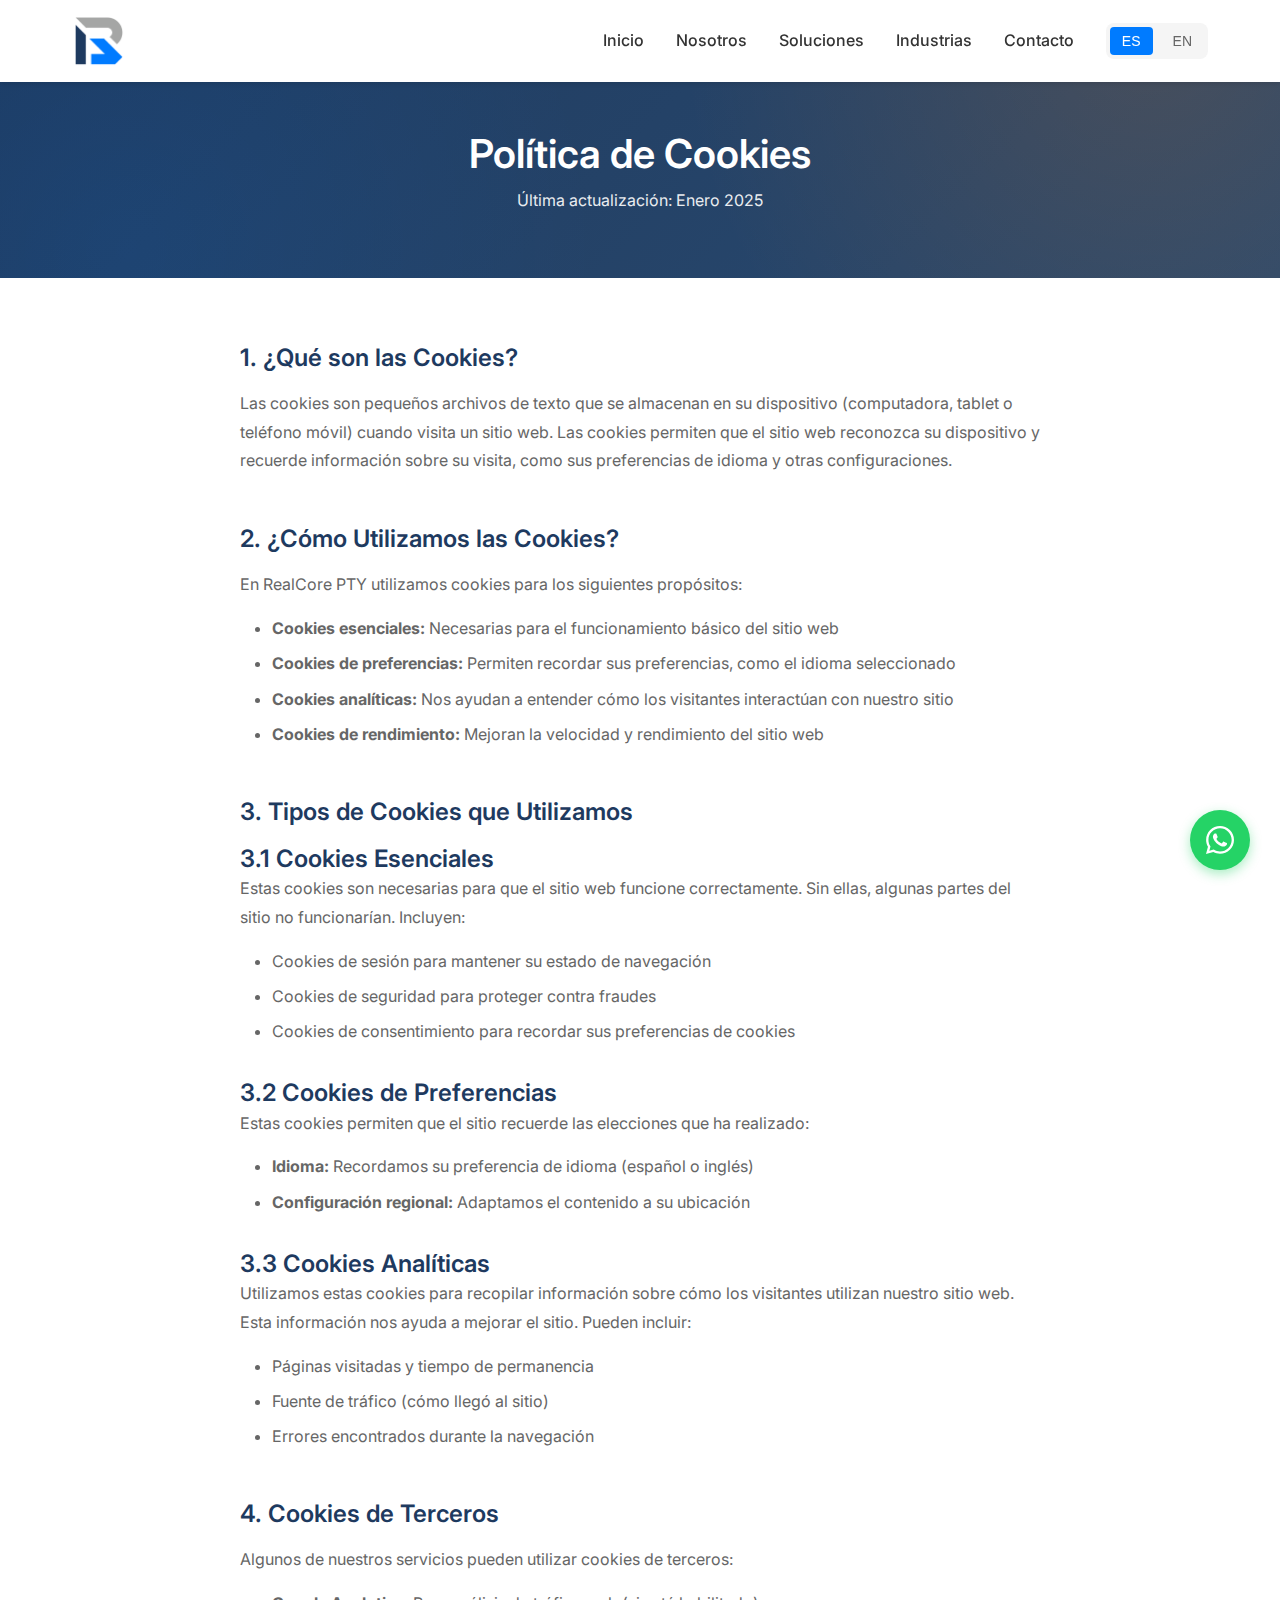
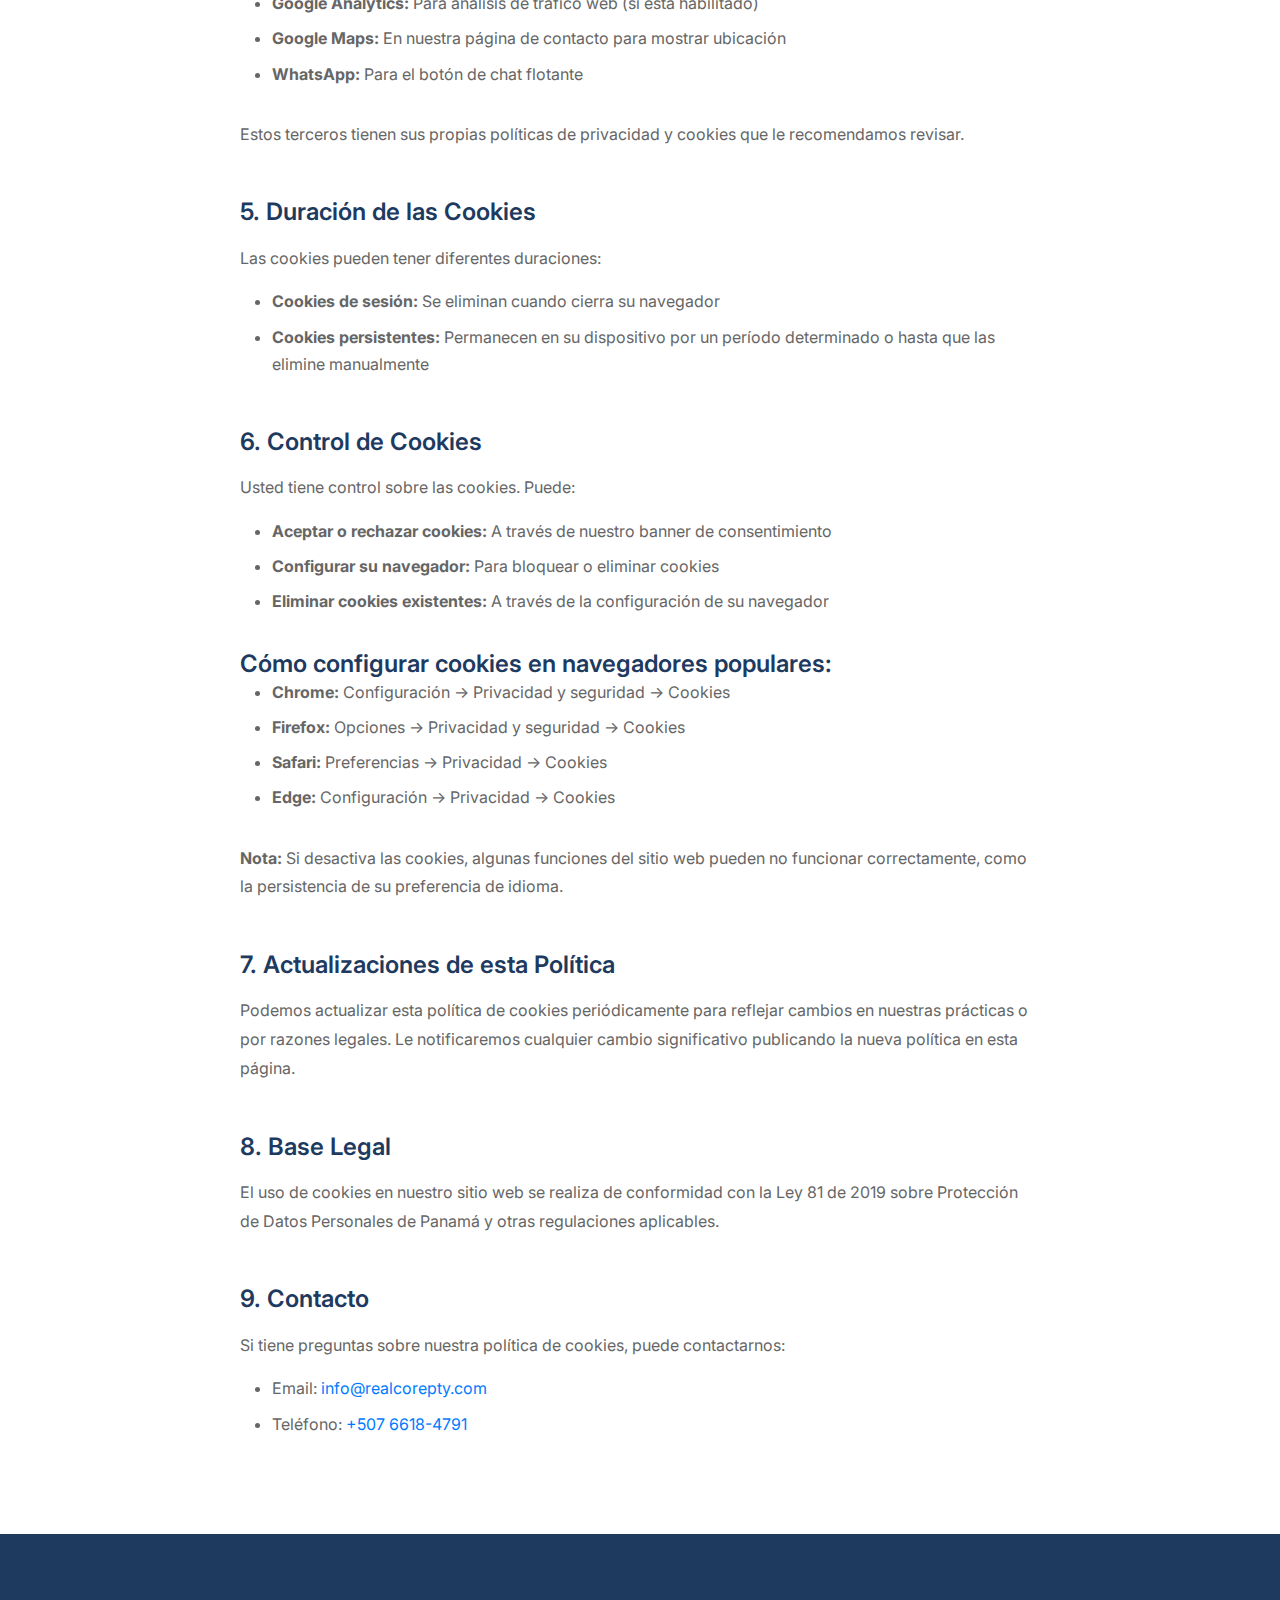
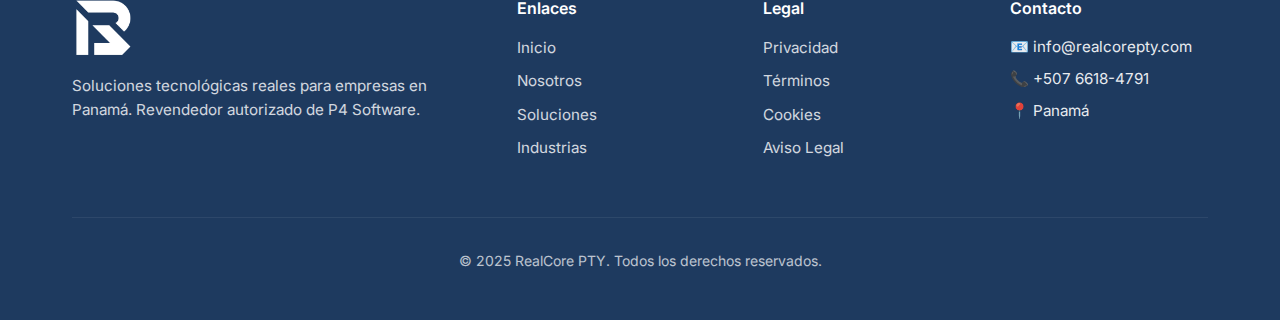
<file: cookies.html>
<!DOCTYPE html>
<html lang="es">
<head>
  <meta charset="UTF-8">
  <meta name="viewport" content="width=device-width, initial-scale=1.0">

  <!-- Primary Meta Tags -->
  <title>Política de Cookies | RealCore PTY</title>
  <meta name="title" content="Política de Cookies | RealCore PTY">
  <meta name="description" content="Política de cookies de RealCore PTY. Conozca cómo utilizamos cookies y tecnologías similares en nuestro sitio web.">
  <meta name="robots" content="index, follow">

  <!-- Theme Color for Mobile Browsers -->
  <meta name="theme-color" content="#1E3A5F">
  <meta name="msapplication-navbutton-color" content="#1E3A5F">
  <meta name="apple-mobile-web-app-status-bar-style" content="#1E3A5F">

  <!-- Favicon -->
  <link rel="icon" type="image/png" href="favicon.png">
  <link rel="apple-touch-icon" href="favicon.png">

  <!-- Canonical URL -->
  <link rel="canonical" href="https://realcorepty.com/cookies">

  <!-- Hreflang for bilingual SEO -->
  <link rel="alternate" hreflang="es" href="https://realcorepty.com/cookies">
  <link rel="alternate" hreflang="en" href="https://realcorepty.com/cookies">
  <link rel="alternate" hreflang="x-default" href="https://realcorepty.com/cookies">

  <!-- Open Graph / Facebook -->
  <meta property="og:type" content="website">
  <meta property="og:url" content="https://realcorepty.com/cookies">
  <meta property="og:title" content="Política de Cookies | RealCore PTY">
  <meta property="og:description" content="Política de cookies de RealCore PTY.">
  <meta property="og:image" content="https://realcorepty.com/Logos/Original_Logo_RC.png">

  <!-- Preload Critical Resources -->
  <link rel="preload" href="css/styles.css" as="style">
  <link rel="preload" href="Logos/Original_Logo_RC.png" as="image">

  <!-- Fonts -->
  <link rel="preconnect" href="https://fonts.googleapis.com">
  <link rel="preconnect" href="https://fonts.gstatic.com" crossorigin>
  <link href="https://fonts.googleapis.com/css2?family=Inter:wght@400;500;600;700&display=swap" rel="stylesheet">

  <!-- Styles -->
  <link rel="stylesheet" href="css/styles.css">

  <!-- BreadcrumbList Schema -->
  <script type="application/ld+json">
  {
    "@context": "https://schema.org",
    "@type": "BreadcrumbList",
    "itemListElement": [
      {
        "@type": "ListItem",
        "position": 1,
        "name": "Inicio",
        "item": "https://realcorepty.com/"
      },
      {
        "@type": "ListItem",
        "position": 2,
        "name": "Política de Cookies",
        "item": "https://realcorepty.com/cookies"
      }
    ]
  }
  </script>
</head>
<body>
  <!-- Header -->
  <header class="header">
    <div class="container">
      <a href="index.html" class="logo">
        <img src="Logos/Original_Logo_RC.png" alt="RealCore PTY Logo">
      </a>

      <button class="menu-toggle" aria-label="Toggle menu">
        <span></span>
        <span></span>
        <span></span>
      </button>

      <nav class="nav">
        <ul class="nav-links">
          <li>
            <a href="index.html">
              <span data-lang="es">Inicio</span>
              <span data-lang="en" class="hidden">Home</span>
            </a>
          </li>
          <li>
            <a href="about.html">
              <span data-lang="es">Nosotros</span>
              <span data-lang="en" class="hidden">About</span>
            </a>
          </li>
          <li>
            <a href="solutions.html">
              <span data-lang="es">Soluciones</span>
              <span data-lang="en" class="hidden">Solutions</span>
            </a>
          </li>
          <li>
            <a href="industries.html">
              <span data-lang="es">Industrias</span>
              <span data-lang="en" class="hidden">Industries</span>
            </a>
          </li>
          <li>
            <a href="contact.html">
              <span data-lang="es">Contacto</span>
              <span data-lang="en" class="hidden">Contact</span>
            </a>
          </li>
        </ul>

        <div class="lang-toggle">
          <button class="lang-btn active" data-lang="es">ES</button>
          <button class="lang-btn" data-lang="en">EN</button>
        </div>
      </nav>
    </div>
  </header>

  <!-- Page Header -->
  <section class="page-header">
    <div class="container">
      <h1>
        <span data-lang="es">Política de Cookies</span>
        <span data-lang="en" class="hidden">Cookie Policy</span>
      </h1>
      <p data-lang="es">Última actualización: Enero 2025</p>
      <p data-lang="en" class="hidden">Last updated: January 2025</p>
    </div>
  </section>

  <!-- Cookie Policy Content -->
  <section class="section">
    <div class="container">
      <div class="legal-content">
        <!-- Spanish Version -->
        <div data-lang="es">
          <h2>1. ¿Qué son las Cookies?</h2>
          <p>
            Las cookies son pequeños archivos de texto que se almacenan en su dispositivo (computadora,
            tablet o teléfono móvil) cuando visita un sitio web. Las cookies permiten que el sitio
            web reconozca su dispositivo y recuerde información sobre su visita, como sus preferencias
            de idioma y otras configuraciones.
          </p>

          <h2>2. ¿Cómo Utilizamos las Cookies?</h2>
          <p>
            En RealCore PTY utilizamos cookies para los siguientes propósitos:
          </p>
          <ul>
            <li><strong>Cookies esenciales:</strong> Necesarias para el funcionamiento básico del sitio web</li>
            <li><strong>Cookies de preferencias:</strong> Permiten recordar sus preferencias, como el idioma seleccionado</li>
            <li><strong>Cookies analíticas:</strong> Nos ayudan a entender cómo los visitantes interactúan con nuestro sitio</li>
            <li><strong>Cookies de rendimiento:</strong> Mejoran la velocidad y rendimiento del sitio web</li>
          </ul>

          <h2>3. Tipos de Cookies que Utilizamos</h2>

          <h3>3.1 Cookies Esenciales</h3>
          <p>
            Estas cookies son necesarias para que el sitio web funcione correctamente. Sin ellas,
            algunas partes del sitio no funcionarían. Incluyen:
          </p>
          <ul>
            <li>Cookies de sesión para mantener su estado de navegación</li>
            <li>Cookies de seguridad para proteger contra fraudes</li>
            <li>Cookies de consentimiento para recordar sus preferencias de cookies</li>
          </ul>

          <h3>3.2 Cookies de Preferencias</h3>
          <p>
            Estas cookies permiten que el sitio recuerde las elecciones que ha realizado:
          </p>
          <ul>
            <li><strong>Idioma:</strong> Recordamos su preferencia de idioma (español o inglés)</li>
            <li><strong>Configuración regional:</strong> Adaptamos el contenido a su ubicación</li>
          </ul>

          <h3>3.3 Cookies Analíticas</h3>
          <p>
            Utilizamos estas cookies para recopilar información sobre cómo los visitantes utilizan
            nuestro sitio web. Esta información nos ayuda a mejorar el sitio. Pueden incluir:
          </p>
          <ul>
            <li>Páginas visitadas y tiempo de permanencia</li>
            <li>Fuente de tráfico (cómo llegó al sitio)</li>
            <li>Errores encontrados durante la navegación</li>
          </ul>

          <h2>4. Cookies de Terceros</h2>
          <p>
            Algunos de nuestros servicios pueden utilizar cookies de terceros:
          </p>
          <ul>
            <li><strong>Google Analytics:</strong> Para análisis de tráfico web (si está habilitado)</li>
            <li><strong>Google Maps:</strong> En nuestra página de contacto para mostrar ubicación</li>
            <li><strong>WhatsApp:</strong> Para el botón de chat flotante</li>
          </ul>
          <p>
            Estos terceros tienen sus propias políticas de privacidad y cookies que le recomendamos revisar.
          </p>

          <h2>5. Duración de las Cookies</h2>
          <p>Las cookies pueden tener diferentes duraciones:</p>
          <ul>
            <li><strong>Cookies de sesión:</strong> Se eliminan cuando cierra su navegador</li>
            <li><strong>Cookies persistentes:</strong> Permanecen en su dispositivo por un período determinado o hasta que las elimine manualmente</li>
          </ul>

          <h2>6. Control de Cookies</h2>
          <p>
            Usted tiene control sobre las cookies. Puede:
          </p>
          <ul>
            <li><strong>Aceptar o rechazar cookies:</strong> A través de nuestro banner de consentimiento</li>
            <li><strong>Configurar su navegador:</strong> Para bloquear o eliminar cookies</li>
            <li><strong>Eliminar cookies existentes:</strong> A través de la configuración de su navegador</li>
          </ul>

          <h3>Cómo configurar cookies en navegadores populares:</h3>
          <ul>
            <li><strong>Chrome:</strong> Configuración → Privacidad y seguridad → Cookies</li>
            <li><strong>Firefox:</strong> Opciones → Privacidad y seguridad → Cookies</li>
            <li><strong>Safari:</strong> Preferencias → Privacidad → Cookies</li>
            <li><strong>Edge:</strong> Configuración → Privacidad → Cookies</li>
          </ul>

          <p>
            <strong>Nota:</strong> Si desactiva las cookies, algunas funciones del sitio web pueden
            no funcionar correctamente, como la persistencia de su preferencia de idioma.
          </p>

          <h2>7. Actualizaciones de esta Política</h2>
          <p>
            Podemos actualizar esta política de cookies periódicamente para reflejar cambios en
            nuestras prácticas o por razones legales. Le notificaremos cualquier cambio significativo
            publicando la nueva política en esta página.
          </p>

          <h2>8. Base Legal</h2>
          <p>
            El uso de cookies en nuestro sitio web se realiza de conformidad con la Ley 81 de 2019
            sobre Protección de Datos Personales de Panamá y otras regulaciones aplicables.
          </p>

          <h2>9. Contacto</h2>
          <p>
            Si tiene preguntas sobre nuestra política de cookies, puede contactarnos:
          </p>
          <ul>
            <li>Email: <a href="mailto:info@realcorepty.com">info@realcorepty.com</a></li>
            <li>Teléfono: <a href="tel:+50766184791">+507 6618-4791</a></li>
          </ul>
        </div>

        <!-- English Version -->
        <div data-lang="en" class="hidden">
          <h2>1. What are Cookies?</h2>
          <p>
            Cookies are small text files that are stored on your device (computer,
            tablet, or mobile phone) when you visit a website. Cookies allow the website
            to recognize your device and remember information about your visit, such as your language
            preferences and other settings.
          </p>

          <h2>2. How Do We Use Cookies?</h2>
          <p>
            At RealCore PTY, we use cookies for the following purposes:
          </p>
          <ul>
            <li><strong>Essential cookies:</strong> Necessary for the basic functioning of the website</li>
            <li><strong>Preference cookies:</strong> Allow us to remember your preferences, such as selected language</li>
            <li><strong>Analytical cookies:</strong> Help us understand how visitors interact with our site</li>
            <li><strong>Performance cookies:</strong> Improve the speed and performance of the website</li>
          </ul>

          <h2>3. Types of Cookies We Use</h2>

          <h3>3.1 Essential Cookies</h3>
          <p>
            These cookies are necessary for the website to function properly. Without them,
            some parts of the site would not work. They include:
          </p>
          <ul>
            <li>Session cookies to maintain your browsing state</li>
            <li>Security cookies to protect against fraud</li>
            <li>Consent cookies to remember your cookie preferences</li>
          </ul>

          <h3>3.2 Preference Cookies</h3>
          <p>
            These cookies allow the site to remember choices you have made:
          </p>
          <ul>
            <li><strong>Language:</strong> We remember your language preference (Spanish or English)</li>
            <li><strong>Regional settings:</strong> We adapt content to your location</li>
          </ul>

          <h3>3.3 Analytical Cookies</h3>
          <p>
            We use these cookies to collect information about how visitors use
            our website. This information helps us improve the site. They may include:
          </p>
          <ul>
            <li>Pages visited and time spent</li>
            <li>Traffic source (how you arrived at the site)</li>
            <li>Errors encountered during navigation</li>
          </ul>

          <h2>4. Third-Party Cookies</h2>
          <p>
            Some of our services may use third-party cookies:
          </p>
          <ul>
            <li><strong>Google Analytics:</strong> For web traffic analysis (if enabled)</li>
            <li><strong>Google Maps:</strong> On our contact page to display location</li>
            <li><strong>WhatsApp:</strong> For the floating chat button</li>
          </ul>
          <p>
            These third parties have their own privacy and cookie policies that we recommend you review.
          </p>

          <h2>5. Cookie Duration</h2>
          <p>Cookies can have different durations:</p>
          <ul>
            <li><strong>Session cookies:</strong> Deleted when you close your browser</li>
            <li><strong>Persistent cookies:</strong> Remain on your device for a set period or until you manually delete them</li>
          </ul>

          <h2>6. Cookie Control</h2>
          <p>
            You have control over cookies. You can:
          </p>
          <ul>
            <li><strong>Accept or reject cookies:</strong> Through our consent banner</li>
            <li><strong>Configure your browser:</strong> To block or delete cookies</li>
            <li><strong>Delete existing cookies:</strong> Through your browser settings</li>
          </ul>

          <h3>How to configure cookies in popular browsers:</h3>
          <ul>
            <li><strong>Chrome:</strong> Settings → Privacy and security → Cookies</li>
            <li><strong>Firefox:</strong> Options → Privacy and security → Cookies</li>
            <li><strong>Safari:</strong> Preferences → Privacy → Cookies</li>
            <li><strong>Edge:</strong> Settings → Privacy → Cookies</li>
          </ul>

          <p>
            <strong>Note:</strong> If you disable cookies, some website features may
            not work properly, such as the persistence of your language preference.
          </p>

          <h2>7. Updates to This Policy</h2>
          <p>
            We may update this cookie policy periodically to reflect changes in
            our practices or for legal reasons. We will notify you of any significant changes
            by posting the new policy on this page.
          </p>

          <h2>8. Legal Basis</h2>
          <p>
            The use of cookies on our website is carried out in accordance with Law 81 of 2019
            on Personal Data Protection of Panama and other applicable regulations.
          </p>

          <h2>9. Contact</h2>
          <p>
            If you have questions about our cookie policy, you can contact us:
          </p>
          <ul>
            <li>Email: <a href="mailto:info@realcorepty.com">info@realcorepty.com</a></li>
            <li>Phone: <a href="tel:+50766184791">+507 6618-4791</a></li>
          </ul>
        </div>
      </div>
    </div>
  </section>

  <!-- Footer -->
  <footer class="footer">
    <div class="container">
      <div class="footer-grid">
        <div class="footer-brand">
          <img src="Logos/White_Logo_RC.png" alt="RealCore PTY - Revendedor autorizado de P4 Software en Panamá" loading="lazy">
          <p data-lang="es">
            Soluciones tecnológicas reales para empresas en Panamá.
            Revendedor autorizado de P4 Software.
          </p>
          <p data-lang="en" class="hidden">
            Real technology solutions for businesses in Panama.
            Authorized P4 Software Reseller.
          </p>
        </div>

        <div class="footer-links">
          <h4>
            <span data-lang="es">Enlaces</span>
            <span data-lang="en" class="hidden">Links</span>
          </h4>
          <ul>
            <li><a href="index.html">
              <span data-lang="es">Inicio</span>
              <span data-lang="en" class="hidden">Home</span>
            </a></li>
            <li><a href="about.html">
              <span data-lang="es">Nosotros</span>
              <span data-lang="en" class="hidden">About</span>
            </a></li>
            <li><a href="solutions.html">
              <span data-lang="es">Soluciones</span>
              <span data-lang="en" class="hidden">Solutions</span>
            </a></li>
            <li><a href="industries.html">
              <span data-lang="es">Industrias</span>
              <span data-lang="en" class="hidden">Industries</span>
            </a></li>
          </ul>
        </div>

        <div class="footer-links">
          <h4>
            <span data-lang="es">Legal</span>
            <span data-lang="en" class="hidden">Legal</span>
          </h4>
          <ul>
            <li><a href="privacy.html">
              <span data-lang="es">Privacidad</span>
              <span data-lang="en" class="hidden">Privacy</span>
            </a></li>
            <li><a href="terms.html">
              <span data-lang="es">Términos</span>
              <span data-lang="en" class="hidden">Terms</span>
            </a></li>
            <li><a href="cookies.html">
              <span data-lang="es">Cookies</span>
              <span data-lang="en" class="hidden">Cookies</span>
            </a></li>
            <li><a href="legal.html">
              <span data-lang="es">Aviso Legal</span>
              <span data-lang="en" class="hidden">Legal Notice</span>
            </a></li>
          </ul>
        </div>

        <div class="footer-links footer-contact">
          <h4>
            <span data-lang="es">Contacto</span>
            <span data-lang="en" class="hidden">Contact</span>
          </h4>
          <p>📧 info@realcorepty.com</p>
          <p>📞 +507 6618-4791</p>
          <p>📍 Panamá</p>
        </div>
      </div>

      <div class="footer-bottom">
        <p>&copy; 2025 RealCore PTY.
          <span data-lang="es">Todos los derechos reservados.</span>
          <span data-lang="en" class="hidden">All rights reserved.</span>
        </p>
      </div>
    </div>
  </footer>

  <!-- Back to Top Button -->
  <button class="back-to-top" aria-label="Back to top">
    <svg xmlns="http://www.w3.org/2000/svg" viewBox="0 0 24 24" fill="none" stroke="currentColor" stroke-width="2" stroke-linecap="round" stroke-linejoin="round">
      <polyline points="18 15 12 9 6 15"></polyline>
    </svg>
  </button>

  <!-- WhatsApp Floating Button -->
  <a href="https://wa.me/50766184791?text=Hola%2C%20me%20gustar%C3%ADa%20obtener%20m%C3%A1s%20informaci%C3%B3n%20sobre%20sus%20soluciones."
     class="whatsapp-float"
     target="_blank"
     rel="noopener noreferrer"
     aria-label="Chat on WhatsApp"
     data-tooltip="WhatsApp">
    <svg xmlns="http://www.w3.org/2000/svg" viewBox="0 0 448 512">
      <path d="M380.9 97.1C339 55.1 283.2 32 223.9 32c-122.4 0-222 99.6-222 222 0 39.1 10.2 77.3 29.6 111L0 480l117.7-30.9c32.4 17.7 68.9 27 106.1 27h.1c122.3 0 224.1-99.6 224.1-222 0-59.3-25.2-115-67.1-157zm-157 341.6c-33.2 0-65.7-8.9-94-25.7l-6.7-4-69.8 18.3L72 359.2l-4.4-7c-18.5-29.4-28.2-63.3-28.2-98.2 0-101.7 82.8-184.5 184.6-184.5 49.3 0 95.6 19.2 130.4 54.1 34.8 34.9 56.2 81.2 56.1 130.5 0 101.8-84.9 184.6-186.6 184.6zm101.2-138.2c-5.5-2.8-32.8-16.2-37.9-18-5.1-1.9-8.8-2.8-12.5 2.8-3.7 5.6-14.3 18-17.6 21.8-3.2 3.7-6.5 4.2-12 1.4-32.6-16.3-54-29.1-75.5-66-5.7-9.8 5.7-9.1 16.3-30.3 1.8-3.7.9-6.9-.5-9.7-1.4-2.8-12.5-30.1-17.1-41.2-4.5-10.8-9.1-9.3-12.5-9.5-3.2-.2-6.9-.2-10.6-.2-3.7 0-9.7 1.4-14.8 6.9-5.1 5.6-19.4 19-19.4 46.3 0 27.3 19.9 53.7 22.6 57.4 2.8 3.7 39.1 59.7 94.8 83.8 35.2 15.2 49 16.5 66.6 13.9 10.7-1.6 32.8-13.4 37.4-26.4 4.6-13 4.6-24.1 3.2-26.4-1.3-2.5-5-3.9-10.5-6.6z"/>
    </svg>
  </a>

  <script src="js/main.js"></script>
</body>
</html>
</file>
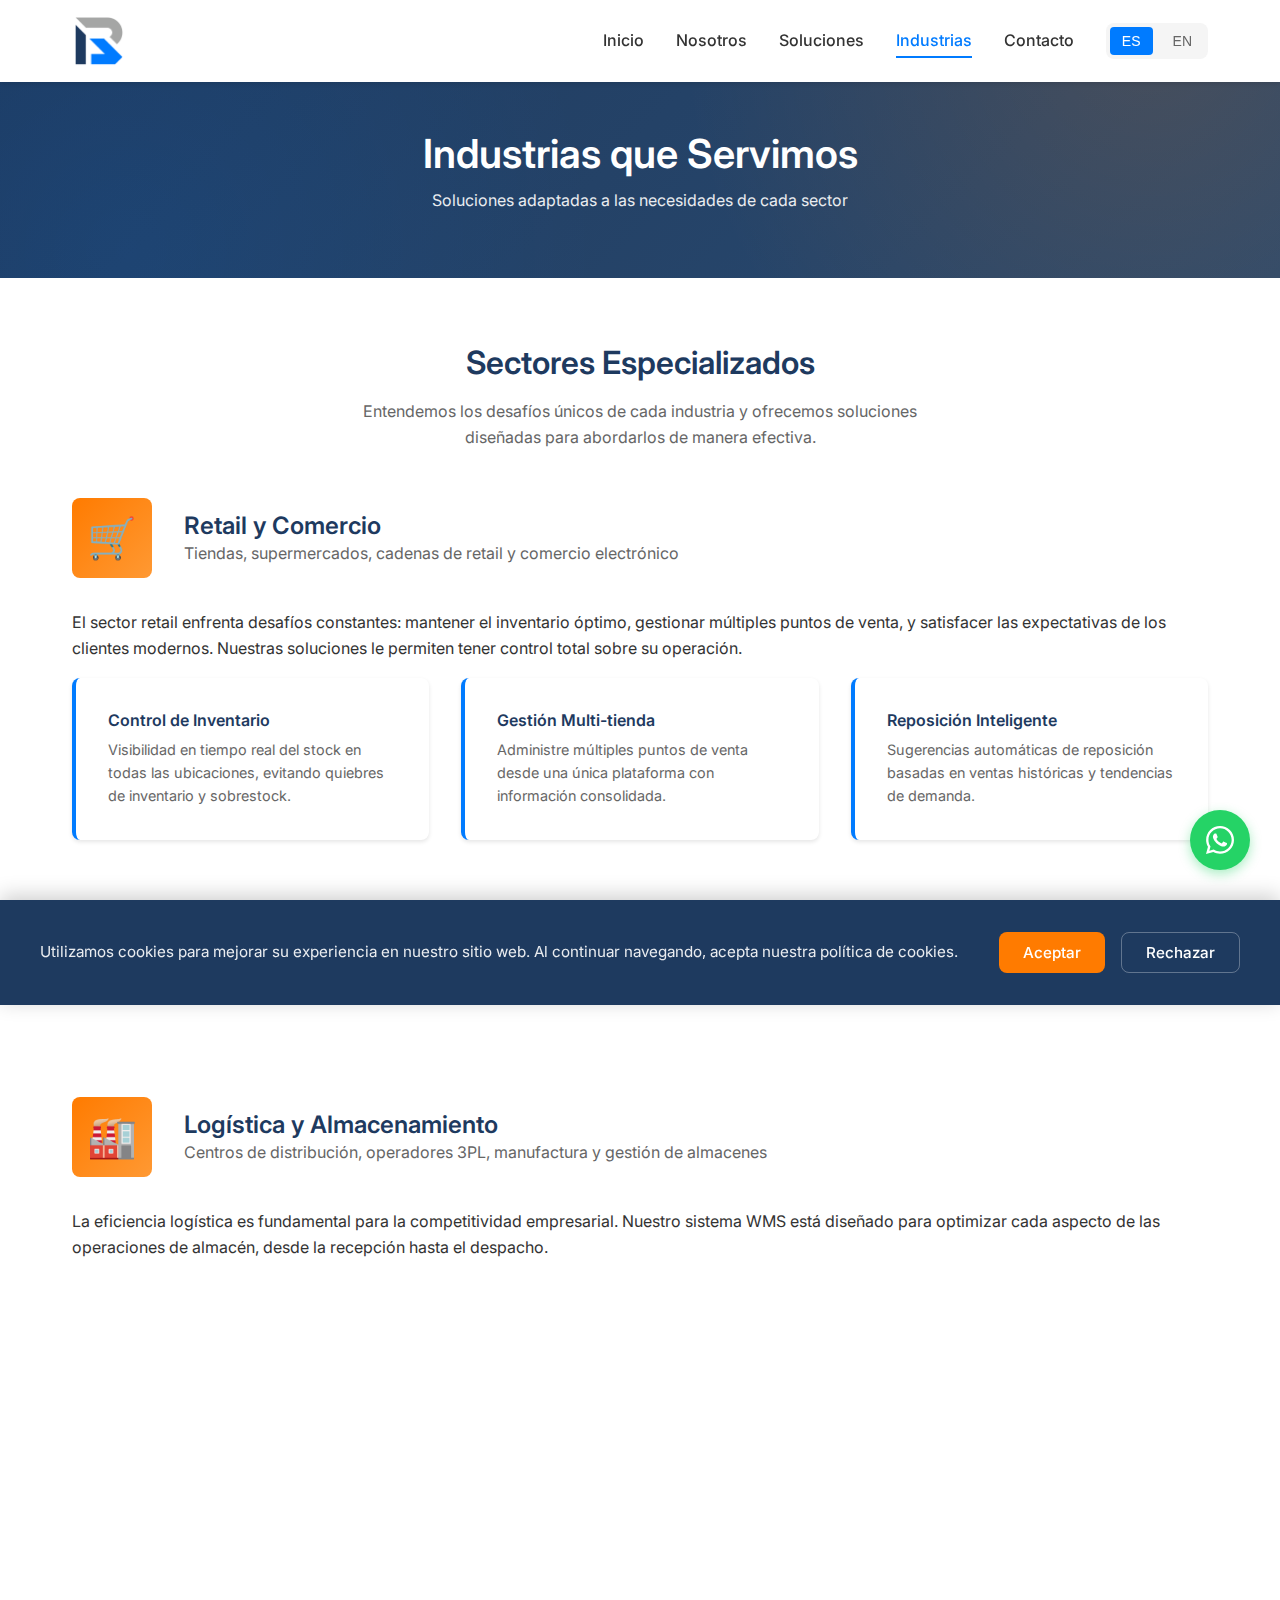
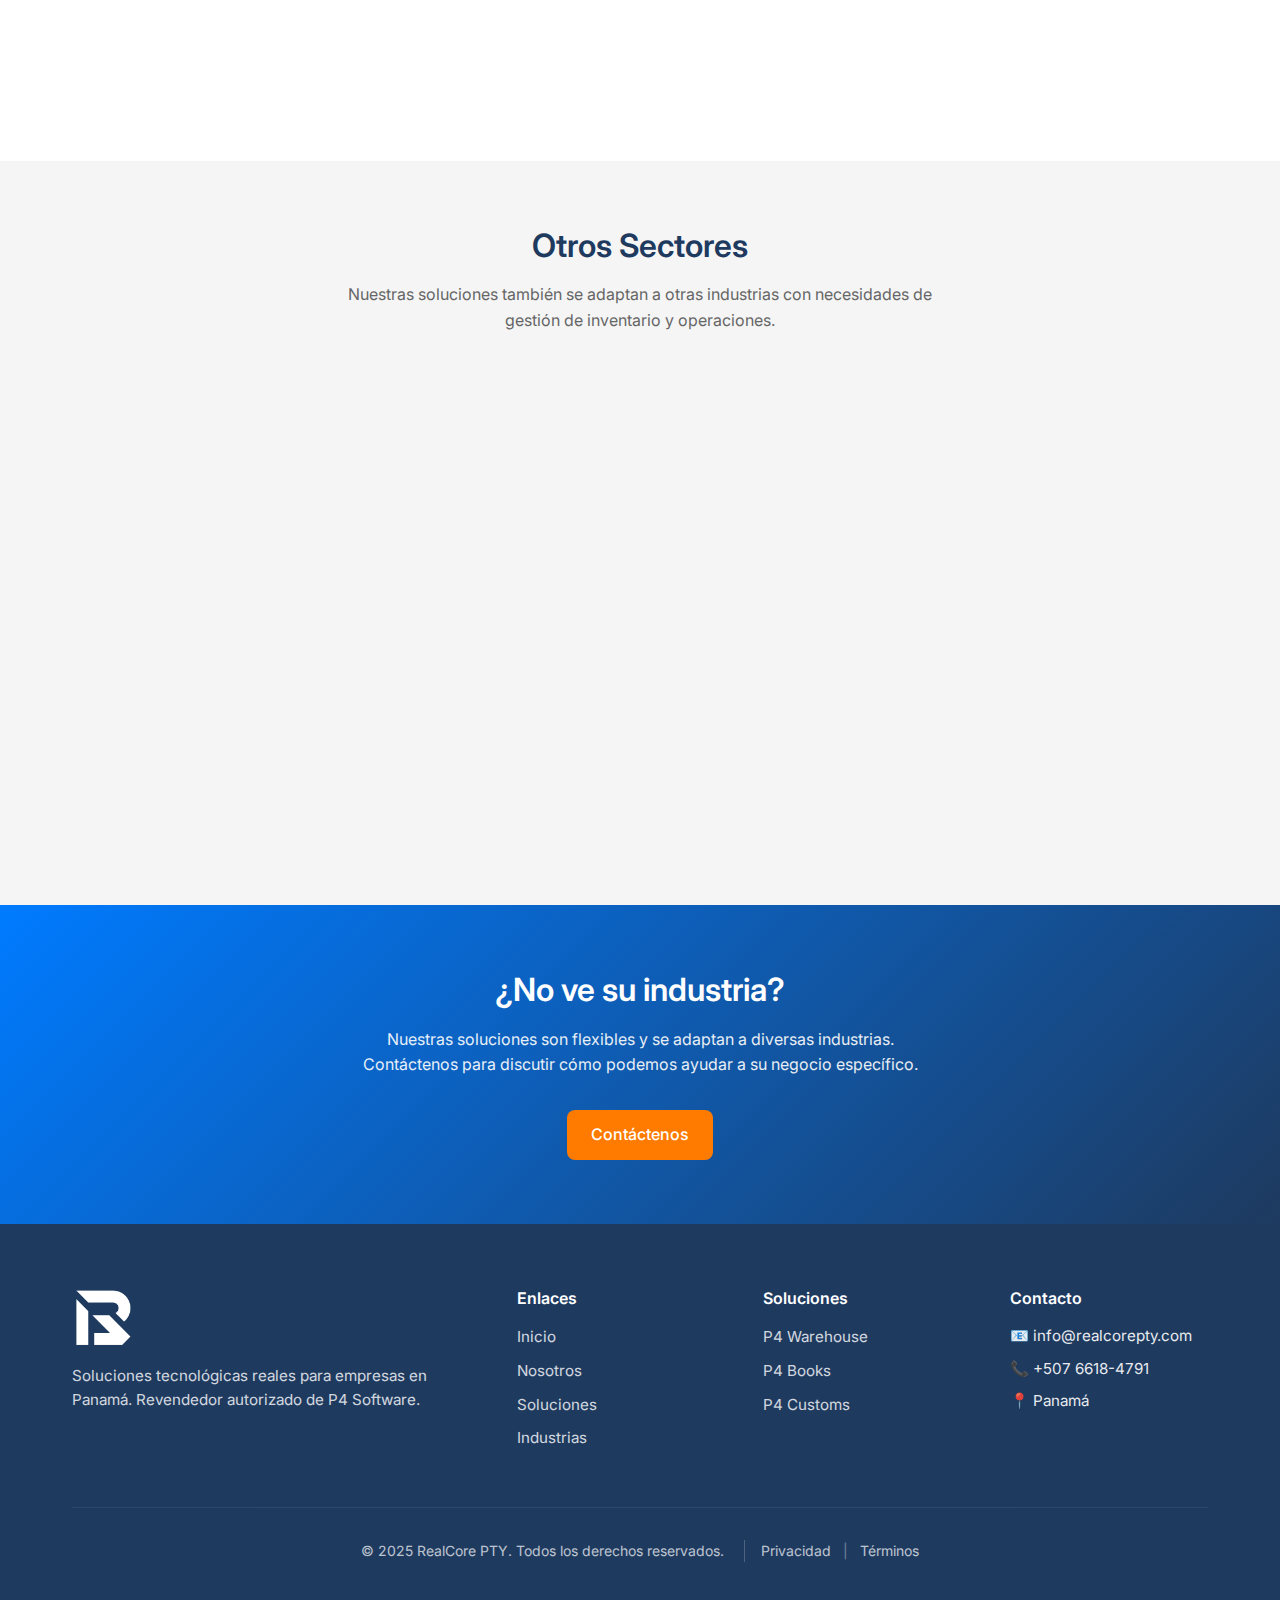
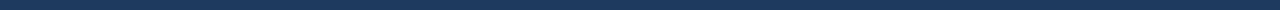
<file: industries.html>
<!DOCTYPE html>
<html lang="es">
<head>
  <meta charset="UTF-8">
  <meta name="viewport" content="width=device-width, initial-scale=1.0">

  <!-- Primary Meta Tags -->
  <title>Industrias | Software para Retail, Logística y Comercio - RealCore PTY</title>
  <meta name="title" content="Industrias | Software para Retail, Logística y Comercio - RealCore PTY">
  <meta name="description" content="Soluciones P4 Software para industrias en Panamá: Retail y comercio, logística y almacenamiento, manufactura, alimentos, farmacéutico. Optimice sus operaciones por sector.">
  <meta name="keywords" content="retail Panamá, logística, almacenes, comercio, WMS, inventario, supermercados, distribución, 3PL, manufactura, farmacéutico">
  <meta name="author" content="RealCore PTY">
  <meta name="robots" content="index, follow">

  <!-- Theme Color for Mobile Browsers -->
  <meta name="theme-color" content="#1E3A5F">
  <meta name="msapplication-navbutton-color" content="#1E3A5F">
  <meta name="apple-mobile-web-app-status-bar-style" content="#1E3A5F">

  <!-- Favicon -->
  <link rel="icon" type="image/png" href="favicon.png">
  <link rel="apple-touch-icon" href="favicon.png">

  <!-- Preload Critical Resources -->
  <link rel="preload" href="css/styles.css" as="style">
  <link rel="preload" href="Logos/Original_Logo_RC.png" as="image">

  <!-- Canonical URL -->
  <link rel="canonical" href="https://realcorepty.com/industries">

  <!-- Hreflang for bilingual SEO -->
  <link rel="alternate" hreflang="es" href="https://realcorepty.com/industries">
  <link rel="alternate" hreflang="en" href="https://realcorepty.com/industries">
  <link rel="alternate" hreflang="x-default" href="https://realcorepty.com/industries">

  <!-- Open Graph / Facebook -->
  <meta property="og:type" content="website">
  <meta property="og:url" content="https://realcorepty.com/industries">
  <meta property="og:title" content="Industrias | RealCore PTY">
  <meta property="og:description" content="Soluciones P4 Software para retail, logística, almacenamiento y comercio en Panamá.">
  <meta property="og:image" content="https://realcorepty.com/Logos/Original_Logo_RC.png">
  <meta property="og:site_name" content="RealCore PTY">
  <meta property="og:locale" content="es_PA">

  <!-- Twitter -->
  <meta property="twitter:card" content="summary_large_image">
  <meta property="twitter:url" content="https://realcorepty.com/industries">
  <meta property="twitter:title" content="Industrias | RealCore PTY">
  <meta property="twitter:description" content="Software empresarial para retail, logística y comercio en Panamá.">
  <meta property="twitter:image" content="https://realcorepty.com/Logos/Original_Logo_RC.png">

  <!-- Fonts -->
  <link rel="preconnect" href="https://fonts.googleapis.com">
  <link rel="preconnect" href="https://fonts.gstatic.com" crossorigin>
  <link href="https://fonts.googleapis.com/css2?family=Inter:wght@400;500;600;700&display=swap" rel="stylesheet">

  <!-- Styles -->
  <link rel="stylesheet" href="css/styles.css">

  <!-- BreadcrumbList Schema -->
  <script type="application/ld+json">
  {
    "@context": "https://schema.org",
    "@type": "BreadcrumbList",
    "itemListElement": [
      {
        "@type": "ListItem",
        "position": 1,
        "name": "Inicio",
        "item": "https://realcorepty.com/"
      },
      {
        "@type": "ListItem",
        "position": 2,
        "name": "Industrias",
        "item": "https://realcorepty.com/industries"
      }
    ]
  }
  </script>
</head>
<body>
  <!-- Header -->
  <header class="header">
    <div class="container">
      <a href="index.html" class="logo">
        <img src="Logos/Original_Logo_RC.png" alt="RealCore PTY Logo">
      </a>

      <button class="menu-toggle" aria-label="Toggle menu">
        <span></span>
        <span></span>
        <span></span>
      </button>

      <nav class="nav">
        <ul class="nav-links">
          <li>
            <a href="index.html">
              <span data-lang="es">Inicio</span>
              <span data-lang="en" class="hidden">Home</span>
            </a>
          </li>
          <li>
            <a href="about.html">
              <span data-lang="es">Nosotros</span>
              <span data-lang="en" class="hidden">About</span>
            </a>
          </li>
          <li>
            <a href="solutions.html">
              <span data-lang="es">Soluciones</span>
              <span data-lang="en" class="hidden">Solutions</span>
            </a>
          </li>
          <li>
            <a href="industries.html" class="active">
              <span data-lang="es">Industrias</span>
              <span data-lang="en" class="hidden">Industries</span>
            </a>
          </li>
          <li>
            <a href="contact.html">
              <span data-lang="es">Contacto</span>
              <span data-lang="en" class="hidden">Contact</span>
            </a>
          </li>
        </ul>

        <div class="lang-toggle">
          <button class="lang-btn active" data-lang="es">ES</button>
          <button class="lang-btn" data-lang="en">EN</button>
        </div>
      </nav>
    </div>
  </header>

  <!-- Page Header -->
  <section class="page-header">
    <div class="container">
      <h1>
        <span data-lang="es">Industrias que Servimos</span>
        <span data-lang="en" class="hidden">Industries We Serve</span>
      </h1>
      <p data-lang="es">Soluciones adaptadas a las necesidades de cada sector</p>
      <p data-lang="en" class="hidden">Solutions tailored to the needs of each sector</p>
    </div>
  </section>

  <!-- Industries Overview -->
  <section class="section">
    <div class="container">
      <div class="section-header">
        <h2>
          <span data-lang="es">Sectores Especializados</span>
          <span data-lang="en" class="hidden">Specialized Sectors</span>
        </h2>
        <p data-lang="es">
          Entendemos los desafíos únicos de cada industria y ofrecemos soluciones
          diseñadas para abordarlos de manera efectiva.
        </p>
        <p data-lang="en" class="hidden">
          We understand the unique challenges of each industry and offer solutions
          designed to address them effectively.
        </p>
      </div>

      <!-- Retail & Commerce -->
      <div class="industry-detail" id="retail">
        <div class="industry-header">
          <div class="icon">🛒</div>
          <div>
            <h3>
              <span data-lang="es">Retail y Comercio</span>
              <span data-lang="en" class="hidden">Retail & Commerce</span>
            </h3>
            <p data-lang="es" style="color: var(--text-light); margin: 0;">
              Tiendas, supermercados, cadenas de retail y comercio electrónico
            </p>
            <p data-lang="en" class="hidden" style="color: var(--text-light); margin: 0;">
              Stores, supermarkets, retail chains, and e-commerce
            </p>
          </div>
        </div>

        <p data-lang="es">
          El sector retail enfrenta desafíos constantes: mantener el inventario óptimo,
          gestionar múltiples puntos de venta, y satisfacer las expectativas de los clientes
          modernos. Nuestras soluciones le permiten tener control total sobre su operación.
        </p>
        <p data-lang="en" class="hidden">
          The retail sector faces constant challenges: maintaining optimal inventory,
          managing multiple points of sale, and meeting the expectations of modern customers.
          Our solutions give you complete control over your operation.
        </p>

        <div class="industry-benefits">
          <div class="benefit-item">
            <h4>
              <span data-lang="es">Control de Inventario</span>
              <span data-lang="en" class="hidden">Inventory Control</span>
            </h4>
            <p data-lang="es">
              Visibilidad en tiempo real del stock en todas las ubicaciones,
              evitando quiebres de inventario y sobrestock.
            </p>
            <p data-lang="en" class="hidden">
              Real-time visibility of stock across all locations,
              avoiding stockouts and overstock.
            </p>
          </div>

          <div class="benefit-item">
            <h4>
              <span data-lang="es">Gestión Multi-tienda</span>
              <span data-lang="en" class="hidden">Multi-store Management</span>
            </h4>
            <p data-lang="es">
              Administre múltiples puntos de venta desde una única plataforma
              con información consolidada.
            </p>
            <p data-lang="en" class="hidden">
              Manage multiple points of sale from a single platform
              with consolidated information.
            </p>
          </div>

          <div class="benefit-item">
            <h4>
              <span data-lang="es">Reposición Inteligente</span>
              <span data-lang="en" class="hidden">Smart Replenishment</span>
            </h4>
            <p data-lang="es">
              Sugerencias automáticas de reposición basadas en ventas históricas
              y tendencias de demanda.
            </p>
            <p data-lang="en" class="hidden">
              Automatic replenishment suggestions based on historical sales
              and demand trends.
            </p>
          </div>

          <div class="benefit-item">
            <h4>
              <span data-lang="es">Facturación Electrónica</span>
              <span data-lang="en" class="hidden">Electronic Invoicing</span>
            </h4>
            <p data-lang="es">
              Cumplimiento con regulaciones fiscales y emisión rápida de
              facturas electrónicas.
            </p>
            <p data-lang="en" class="hidden">
              Compliance with tax regulations and fast issuance of
              electronic invoices.
            </p>
          </div>

          <div class="benefit-item">
            <h4>
              <span data-lang="es">Análisis de Ventas</span>
              <span data-lang="en" class="hidden">Sales Analysis</span>
            </h4>
            <p data-lang="es">
              Reportes detallados de ventas, márgenes y rotación de productos
              para decisiones informadas.
            </p>
            <p data-lang="en" class="hidden">
              Detailed reports on sales, margins, and product rotation
              for informed decisions.
            </p>
          </div>

          <div class="benefit-item">
            <h4>
              <span data-lang="es">Omnicanalidad</span>
              <span data-lang="en" class="hidden">Omnichannel</span>
            </h4>
            <p data-lang="es">
              Integración de ventas en tienda física y comercio electrónico
              con inventario unificado.
            </p>
            <p data-lang="en" class="hidden">
              Integration of physical store sales and e-commerce
              with unified inventory.
            </p>
          </div>
        </div>
      </div>

      <!-- Logistics & Warehousing -->
      <div class="industry-detail" id="logistics">
        <div class="industry-header">
          <div class="icon">🏭</div>
          <div>
            <h3>
              <span data-lang="es">Logística y Almacenamiento</span>
              <span data-lang="en" class="hidden">Logistics & Warehousing</span>
            </h3>
            <p data-lang="es" style="color: var(--text-light); margin: 0;">
              Centros de distribución, operadores 3PL, manufactura y gestión de almacenes
            </p>
            <p data-lang="en" class="hidden" style="color: var(--text-light); margin: 0;">
              Distribution centers, 3PL operators, manufacturing, and warehouse management
            </p>
          </div>
        </div>

        <p data-lang="es">
          La eficiencia logística es fundamental para la competitividad empresarial.
          Nuestro sistema WMS está diseñado para optimizar cada aspecto de las operaciones
          de almacén, desde la recepción hasta el despacho.
        </p>
        <p data-lang="en" class="hidden">
          Logistics efficiency is fundamental to business competitiveness.
          Our WMS system is designed to optimize every aspect of warehouse operations,
          from receiving to shipping.
        </p>

        <div class="industry-benefits">
          <div class="benefit-item">
            <h4>
              <span data-lang="es">Recepción Eficiente</span>
              <span data-lang="en" class="hidden">Efficient Receiving</span>
            </h4>
            <p data-lang="es">
              Procesos de recepción automatizados con validación contra órdenes
              de compra y ubicación automática.
            </p>
            <p data-lang="en" class="hidden">
              Automated receiving processes with validation against purchase
              orders and automatic putaway.
            </p>
          </div>

          <div class="benefit-item">
            <h4>
              <span data-lang="es">Gestión de Ubicaciones</span>
              <span data-lang="en" class="hidden">Location Management</span>
            </h4>
            <p data-lang="es">
              Control total de zonas, pasillos, racks y ubicaciones con
              optimización del espacio de almacén.
            </p>
            <p data-lang="en" class="hidden">
              Total control of zones, aisles, racks, and locations with
              warehouse space optimization.
            </p>
          </div>

          <div class="benefit-item">
            <h4>
              <span data-lang="es">Picking Optimizado</span>
              <span data-lang="en" class="hidden">Optimized Picking</span>
            </h4>
            <p data-lang="es">
              Rutas de picking optimizadas y métodos flexibles (wave, batch, zone)
              según sus necesidades.
            </p>
            <p data-lang="en" class="hidden">
              Optimized picking routes and flexible methods (wave, batch, zone)
              according to your needs.
            </p>
          </div>

          <div class="benefit-item">
            <h4>
              <span data-lang="es">Trazabilidad Completa</span>
              <span data-lang="en" class="hidden">Complete Traceability</span>
            </h4>
            <p data-lang="es">
              Seguimiento de lotes, números de serie y fechas de vencimiento
              para cumplimiento regulatorio.
            </p>
            <p data-lang="en" class="hidden">
              Tracking of lots, serial numbers, and expiration dates
              for regulatory compliance.
            </p>
          </div>

          <div class="benefit-item">
            <h4>
              <span data-lang="es">Integración con Transportistas</span>
              <span data-lang="en" class="hidden">Carrier Integration</span>
            </h4>
            <p data-lang="es">
              Conexión con sistemas de transporte para coordinación de
              entregas y seguimiento de envíos.
            </p>
            <p data-lang="en" class="hidden">
              Connection with transportation systems for delivery coordination
              and shipment tracking.
            </p>
          </div>

          <div class="benefit-item">
            <h4>
              <span data-lang="es">KPIs y Métricas</span>
              <span data-lang="en" class="hidden">KPIs & Metrics</span>
            </h4>
            <p data-lang="es">
              Indicadores de rendimiento para medir productividad, precisión
              y eficiencia operativa.
            </p>
            <p data-lang="en" class="hidden">
              Performance indicators to measure productivity, accuracy,
              and operational efficiency.
            </p>
          </div>
        </div>
      </div>
    </div>
  </section>

  <!-- Additional Industries -->
  <section class="section bg-light">
    <div class="container">
      <div class="section-header">
        <h2>
          <span data-lang="es">Otros Sectores</span>
          <span data-lang="en" class="hidden">Other Sectors</span>
        </h2>
        <p data-lang="es">
          Nuestras soluciones también se adaptan a otras industrias con necesidades
          de gestión de inventario y operaciones.
        </p>
        <p data-lang="en" class="hidden">
          Our solutions also adapt to other industries with inventory
          and operations management needs.
        </p>
      </div>

      <div class="industries-grid">
        <div class="industry-card">
          <div class="industry-icon">🏭</div>
          <div class="industry-content">
            <h3>
              <span data-lang="es">Manufactura</span>
              <span data-lang="en" class="hidden">Manufacturing</span>
            </h3>
            <p data-lang="es">
              Control de materias primas, productos en proceso y productos terminados
              con trazabilidad completa.
            </p>
            <p data-lang="en" class="hidden">
              Control of raw materials, work in progress, and finished products
              with complete traceability.
            </p>
          </div>
        </div>

        <div class="industry-card">
          <div class="industry-icon">🍽️</div>
          <div class="industry-content">
            <h3>
              <span data-lang="es">Alimentos y Bebidas</span>
              <span data-lang="en" class="hidden">Food & Beverage</span>
            </h3>
            <p data-lang="es">
              Gestión de fechas de vencimiento, rotación FEFO/FIFO y cumplimiento
              de normas sanitarias.
            </p>
            <p data-lang="en" class="hidden">
              Expiration date management, FEFO/FIFO rotation, and compliance
              with health regulations.
            </p>
          </div>
        </div>

        <div class="industry-card">
          <div class="industry-icon">💊</div>
          <div class="industry-content">
            <h3>
              <span data-lang="es">Farmacéutico</span>
              <span data-lang="en" class="hidden">Pharmaceutical</span>
            </h3>
            <p data-lang="es">
              Cumplimiento regulatorio, control de temperatura y trazabilidad
              de lotes para productos farmacéuticos.
            </p>
            <p data-lang="en" class="hidden">
              Regulatory compliance, temperature control, and lot traceability
              for pharmaceutical products.
            </p>
          </div>
        </div>

        <div class="industry-card">
          <div class="industry-icon">🔧</div>
          <div class="industry-content">
            <h3>
              <span data-lang="es">Repuestos y Autopartes</span>
              <span data-lang="en" class="hidden">Auto Parts & Spares</span>
            </h3>
            <p data-lang="es">
              Gestión de catálogos extensos, compatibilidades y números de parte
              para el sector automotriz.
            </p>
            <p data-lang="en" class="hidden">
              Management of extensive catalogs, compatibility, and part numbers
              for the automotive sector.
            </p>
          </div>
        </div>
      </div>
    </div>
  </section>

  <!-- CTA Section -->
  <section class="cta-section">
    <div class="container">
      <h2>
        <span data-lang="es">¿No ve su industria?</span>
        <span data-lang="en" class="hidden">Don't see your industry?</span>
      </h2>
      <p data-lang="es">
        Nuestras soluciones son flexibles y se adaptan a diversas industrias.
        Contáctenos para discutir cómo podemos ayudar a su negocio específico.
      </p>
      <p data-lang="en" class="hidden">
        Our solutions are flexible and adapt to various industries.
        Contact us to discuss how we can help your specific business.
      </p>
      <a href="contact.html" class="btn btn-orange">
        <span data-lang="es">Contáctenos</span>
        <span data-lang="en" class="hidden">Contact Us</span>
      </a>
    </div>
  </section>

  <!-- Footer -->
  <footer class="footer">
    <div class="container">
      <div class="footer-grid">
        <div class="footer-brand">
          <img src="Logos/White_Logo_RC.png" alt="RealCore PTY - Revendedor autorizado de P4 Software en Panamá" loading="lazy">
          <p data-lang="es">
            Soluciones tecnológicas reales para empresas en Panamá.
            Revendedor autorizado de P4 Software.
          </p>
          <p data-lang="en" class="hidden">
            Real technology solutions for businesses in Panama.
            Authorized P4 Software Reseller.
          </p>
        </div>

        <div class="footer-links">
          <h4>
            <span data-lang="es">Enlaces</span>
            <span data-lang="en" class="hidden">Links</span>
          </h4>
          <ul>
            <li><a href="index.html">
              <span data-lang="es">Inicio</span>
              <span data-lang="en" class="hidden">Home</span>
            </a></li>
            <li><a href="about.html">
              <span data-lang="es">Nosotros</span>
              <span data-lang="en" class="hidden">About</span>
            </a></li>
            <li><a href="solutions.html">
              <span data-lang="es">Soluciones</span>
              <span data-lang="en" class="hidden">Solutions</span>
            </a></li>
            <li><a href="industries.html">
              <span data-lang="es">Industrias</span>
              <span data-lang="en" class="hidden">Industries</span>
            </a></li>
          </ul>
        </div>

        <div class="footer-links">
          <h4>
            <span data-lang="es">Soluciones</span>
            <span data-lang="en" class="hidden">Solutions</span>
          </h4>
          <ul>
            <li><a href="p4warehouse.html">P4 Warehouse</a></li>
            <li><a href="p4books.html">P4 Books</a></li>
            <li><a href="p4customs.html">P4 Customs</a></li>
          </ul>
        </div>

        <div class="footer-links footer-contact">
          <h4>
            <span data-lang="es">Contacto</span>
            <span data-lang="en" class="hidden">Contact</span>
          </h4>
          <p>📧 info@realcorepty.com</p>
          <p>📞 +507 6618-4791</p>
          <p>📍 Panamá</p>
        </div>
      </div>

      <div class="footer-bottom">
        <p>&copy; 2025 RealCore PTY.
          <span data-lang="es">Todos los derechos reservados.</span>
          <span data-lang="en" class="hidden">All rights reserved.</span>
          <span class="footer-legal">
            <a href="privacy.html">
              <span data-lang="es">Privacidad</span>
              <span data-lang="en" class="hidden">Privacy</span>
            </a>
            <span class="footer-sep">|</span>
            <a href="terms.html">
              <span data-lang="es">Términos</span>
              <span data-lang="en" class="hidden">Terms</span>
            </a>
          </span>
        </p>
      </div>
    </div>
  </footer>

  <!-- Back to Top Button -->
  <button class="back-to-top" aria-label="Back to top">
    <svg xmlns="http://www.w3.org/2000/svg" viewBox="0 0 24 24" fill="none" stroke="currentColor" stroke-width="2" stroke-linecap="round" stroke-linejoin="round">
      <polyline points="18 15 12 9 6 15"></polyline>
    </svg>
  </button>

  <!-- WhatsApp Floating Button -->
  <a href="https://wa.me/50766184791?text=Hola%2C%20me%20gustar%C3%ADa%20obtener%20m%C3%A1s%20informaci%C3%B3n%20sobre%20sus%20soluciones."
     class="whatsapp-float"
     target="_blank"
     rel="noopener noreferrer"
     aria-label="Chat on WhatsApp"
     data-tooltip="WhatsApp">
    <svg xmlns="http://www.w3.org/2000/svg" viewBox="0 0 448 512">
      <path d="M380.9 97.1C339 55.1 283.2 32 223.9 32c-122.4 0-222 99.6-222 222 0 39.1 10.2 77.3 29.6 111L0 480l117.7-30.9c32.4 17.7 68.9 27 106.1 27h.1c122.3 0 224.1-99.6 224.1-222 0-59.3-25.2-115-67.1-157zm-157 341.6c-33.2 0-65.7-8.9-94-25.7l-6.7-4-69.8 18.3L72 359.2l-4.4-7c-18.5-29.4-28.2-63.3-28.2-98.2 0-101.7 82.8-184.5 184.6-184.5 49.3 0 95.6 19.2 130.4 54.1 34.8 34.9 56.2 81.2 56.1 130.5 0 101.8-84.9 184.6-186.6 184.6zm101.2-138.2c-5.5-2.8-32.8-16.2-37.9-18-5.1-1.9-8.8-2.8-12.5 2.8-3.7 5.6-14.3 18-17.6 21.8-3.2 3.7-6.5 4.2-12 1.4-32.6-16.3-54-29.1-75.5-66-5.7-9.8 5.7-9.1 16.3-30.3 1.8-3.7.9-6.9-.5-9.7-1.4-2.8-12.5-30.1-17.1-41.2-4.5-10.8-9.1-9.3-12.5-9.5-3.2-.2-6.9-.2-10.6-.2-3.7 0-9.7 1.4-14.8 6.9-5.1 5.6-19.4 19-19.4 46.3 0 27.3 19.9 53.7 22.6 57.4 2.8 3.7 39.1 59.7 94.8 83.8 35.2 15.2 49 16.5 66.6 13.9 10.7-1.6 32.8-13.4 37.4-26.4 4.6-13 4.6-24.1 3.2-26.4-1.3-2.5-5-3.9-10.5-6.6z"/>
    </svg>
  </a>

  <!-- Cookie Consent Banner -->
  <div class="cookie-banner">
    <div class="cookie-content">
      <div class="cookie-text">
        <p data-lang="es">
          Utilizamos cookies para mejorar su experiencia en nuestro sitio web.
          Al continuar navegando, acepta nuestra política de cookies.
        </p>
        <p data-lang="en" class="hidden">
          We use cookies to improve your experience on our website.
          By continuing to browse, you accept our cookie policy.
        </p>
      </div>
      <div class="cookie-buttons">
        <button class="cookie-btn accept">
          <span data-lang="es">Aceptar</span>
          <span data-lang="en" class="hidden">Accept</span>
        </button>
        <button class="cookie-btn decline">
          <span data-lang="es">Rechazar</span>
          <span data-lang="en" class="hidden">Decline</span>
        </button>
      </div>
    </div>
  </div>

  <script src="js/main.js"></script>
</body>
</html>
</file>
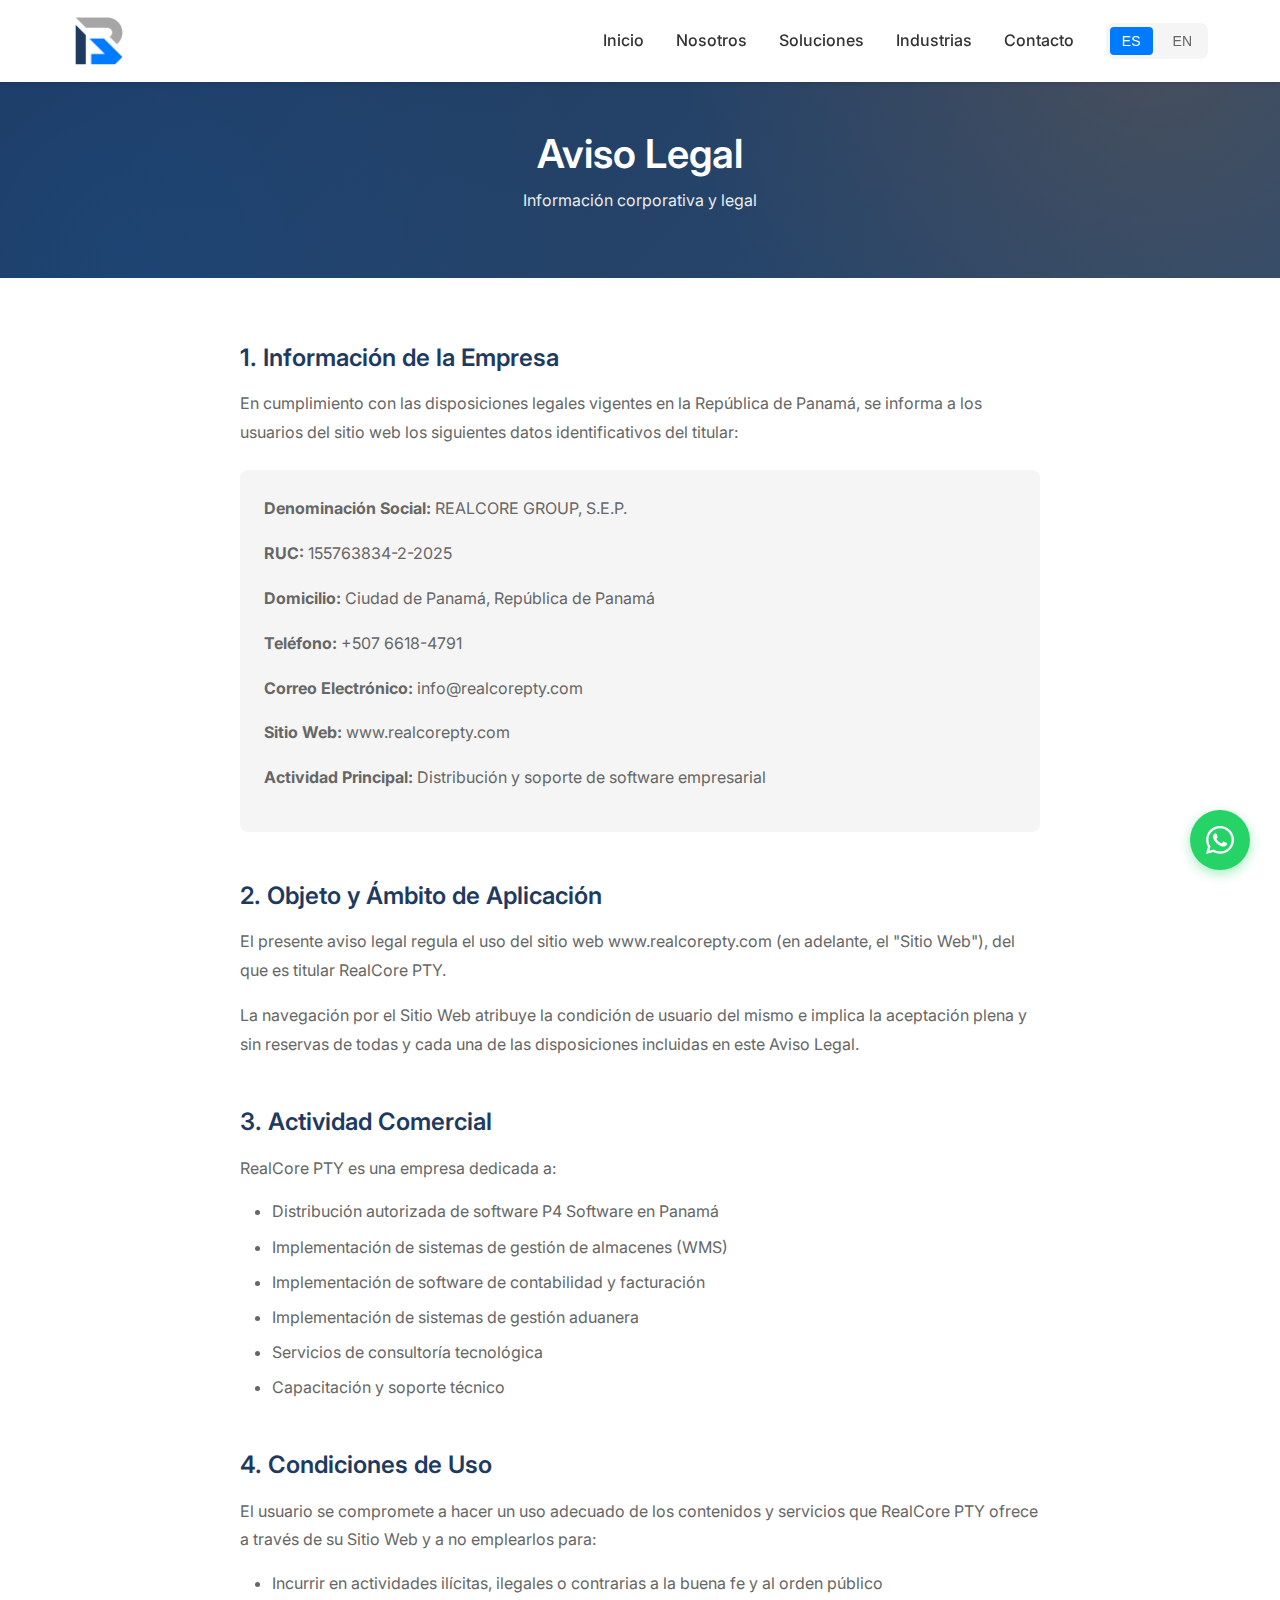
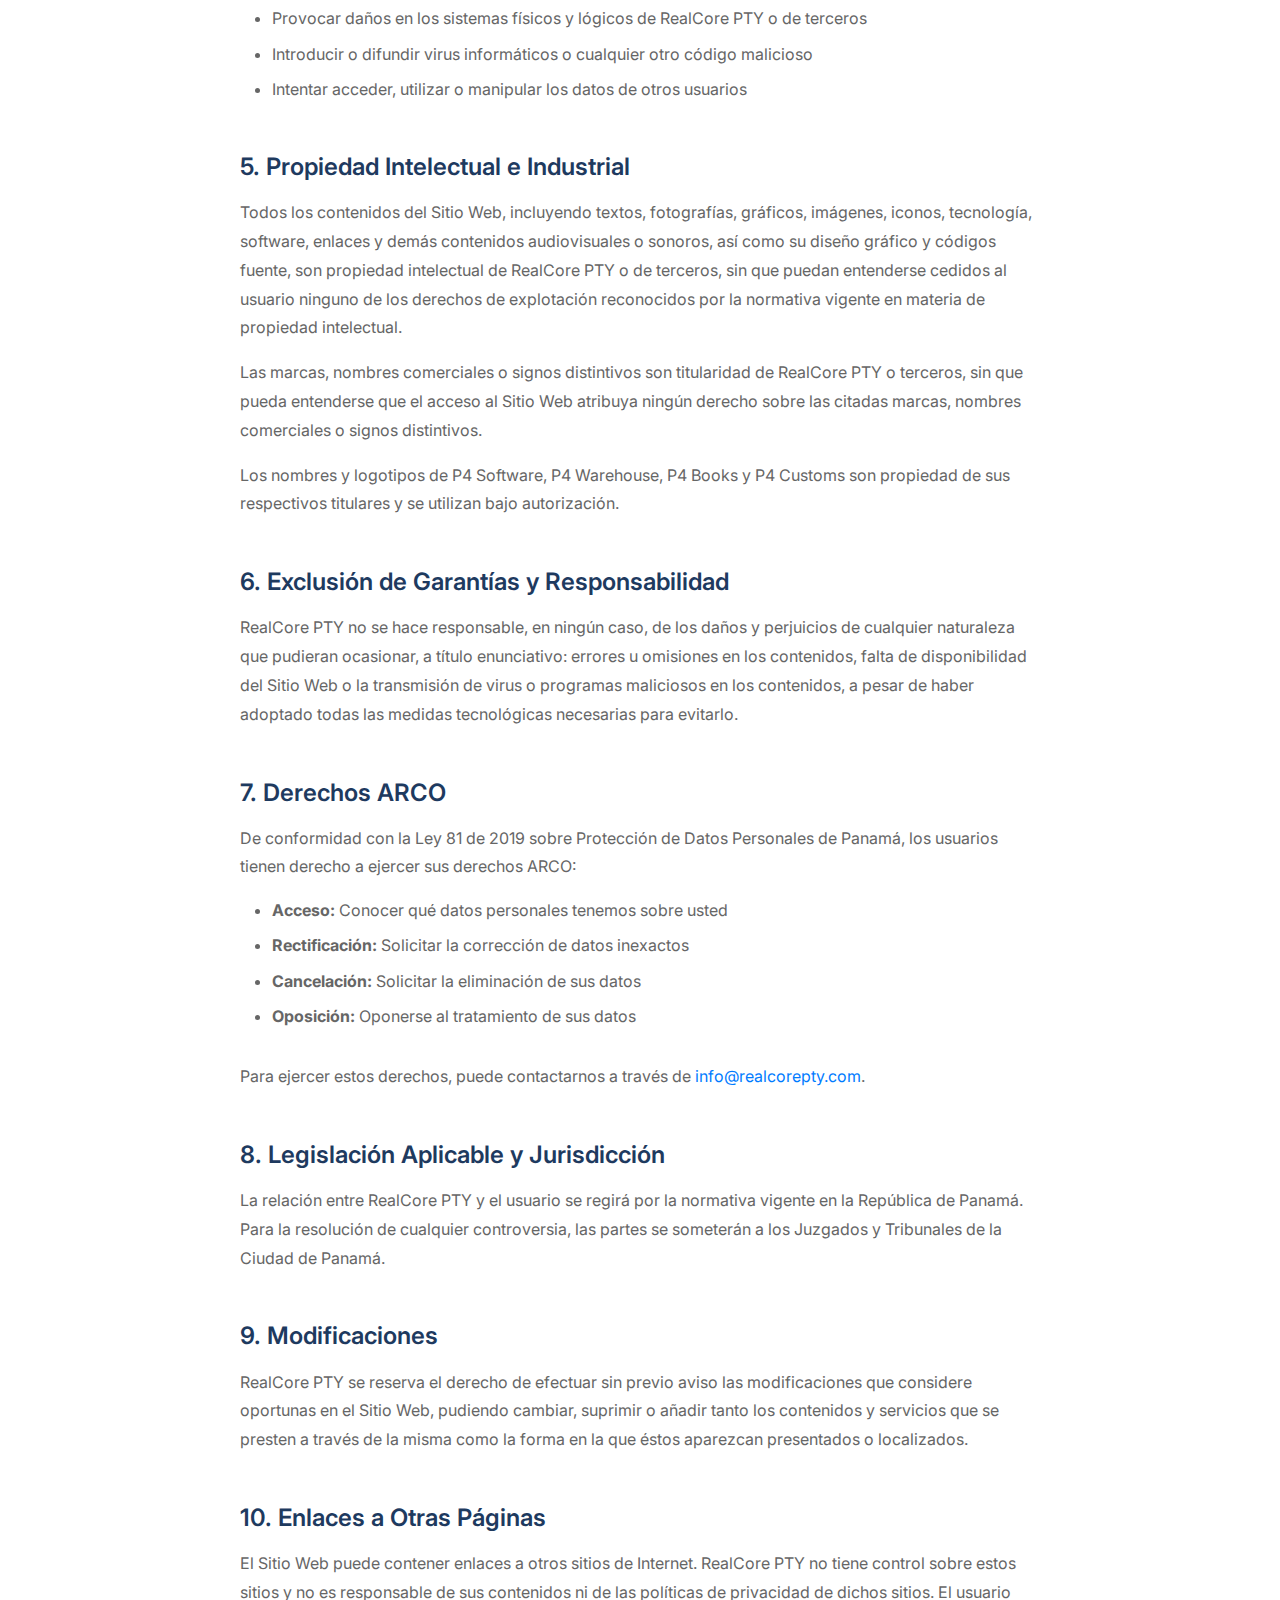
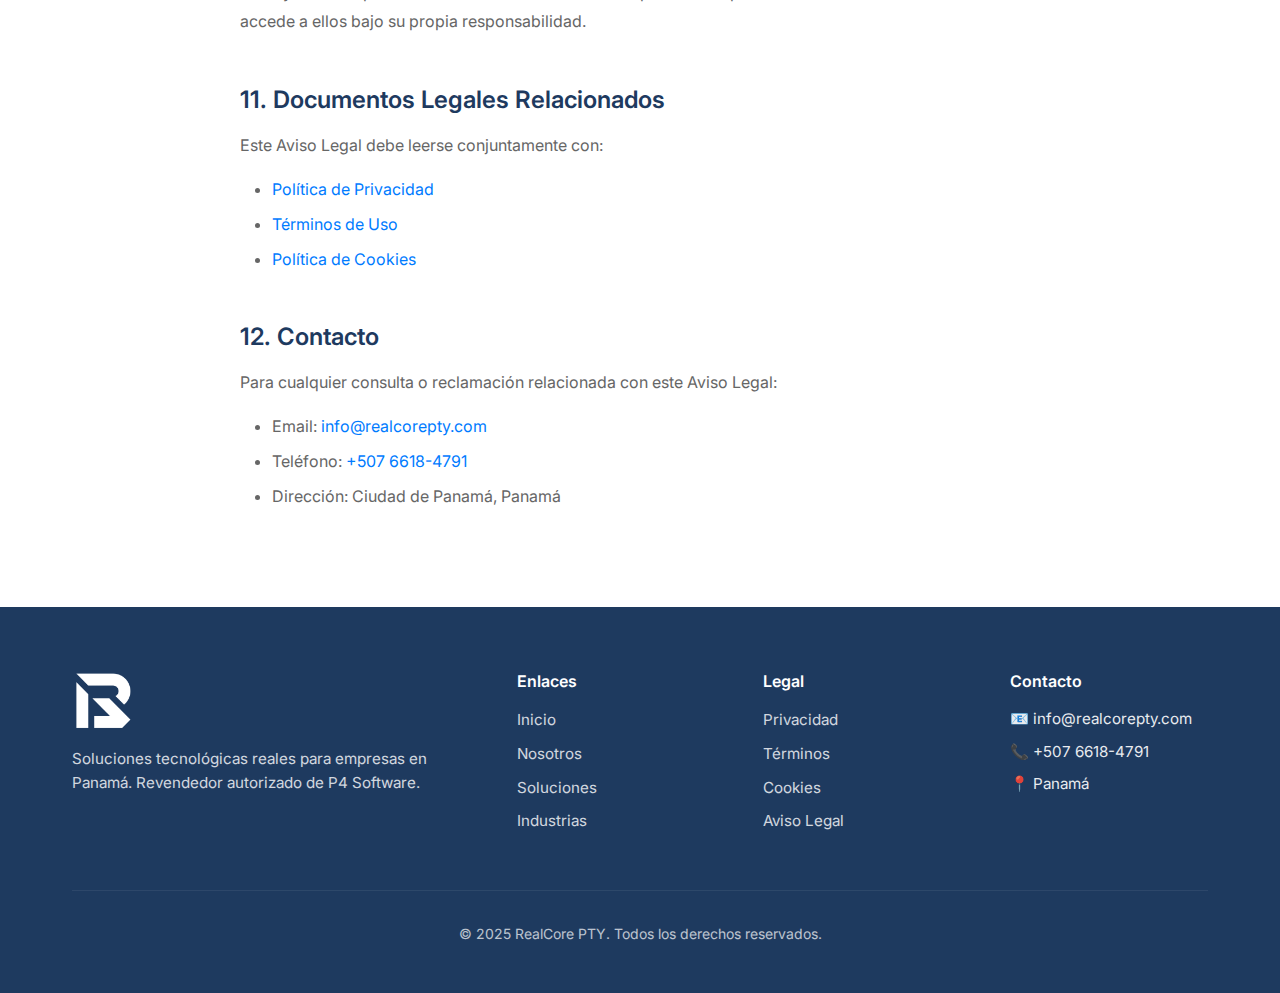
<file: legal.html>
<!DOCTYPE html>
<html lang="es">
<head>
  <meta charset="UTF-8">
  <meta name="viewport" content="width=device-width, initial-scale=1.0">

  <!-- Primary Meta Tags -->
  <title>Aviso Legal | RealCore PTY</title>
  <meta name="title" content="Aviso Legal | RealCore PTY">
  <meta name="description" content="Aviso legal e información corporativa de RealCore PTY. Datos de la empresa, registro mercantil y representante legal.">
  <meta name="robots" content="index, follow">

  <!-- Theme Color for Mobile Browsers -->
  <meta name="theme-color" content="#1E3A5F">
  <meta name="msapplication-navbutton-color" content="#1E3A5F">
  <meta name="apple-mobile-web-app-status-bar-style" content="#1E3A5F">

  <!-- Favicon -->
  <link rel="icon" type="image/png" href="favicon.png">
  <link rel="apple-touch-icon" href="favicon.png">

  <!-- Canonical URL -->
  <link rel="canonical" href="https://realcorepty.com/legal">

  <!-- Hreflang for bilingual SEO -->
  <link rel="alternate" hreflang="es" href="https://realcorepty.com/legal">
  <link rel="alternate" hreflang="en" href="https://realcorepty.com/legal">
  <link rel="alternate" hreflang="x-default" href="https://realcorepty.com/legal">

  <!-- Open Graph / Facebook -->
  <meta property="og:type" content="website">
  <meta property="og:url" content="https://realcorepty.com/legal">
  <meta property="og:title" content="Aviso Legal | RealCore PTY">
  <meta property="og:description" content="Aviso legal e información corporativa de RealCore PTY.">
  <meta property="og:image" content="https://realcorepty.com/Logos/Original_Logo_RC.png">

  <!-- Preload Critical Resources -->
  <link rel="preload" href="css/styles.css" as="style">
  <link rel="preload" href="Logos/Original_Logo_RC.png" as="image">

  <!-- Fonts -->
  <link rel="preconnect" href="https://fonts.googleapis.com">
  <link rel="preconnect" href="https://fonts.gstatic.com" crossorigin>
  <link href="https://fonts.googleapis.com/css2?family=Inter:wght@400;500;600;700&display=swap" rel="stylesheet">

  <!-- Styles -->
  <link rel="stylesheet" href="css/styles.css">

  <!-- BreadcrumbList Schema -->
  <script type="application/ld+json">
  {
    "@context": "https://schema.org",
    "@type": "BreadcrumbList",
    "itemListElement": [
      {
        "@type": "ListItem",
        "position": 1,
        "name": "Inicio",
        "item": "https://realcorepty.com/"
      },
      {
        "@type": "ListItem",
        "position": 2,
        "name": "Aviso Legal",
        "item": "https://realcorepty.com/legal"
      }
    ]
  }
  </script>
</head>
<body>
  <!-- Header -->
  <header class="header">
    <div class="container">
      <a href="index.html" class="logo">
        <img src="Logos/Original_Logo_RC.png" alt="RealCore PTY Logo">
      </a>

      <button class="menu-toggle" aria-label="Toggle menu">
        <span></span>
        <span></span>
        <span></span>
      </button>

      <nav class="nav">
        <ul class="nav-links">
          <li>
            <a href="index.html">
              <span data-lang="es">Inicio</span>
              <span data-lang="en" class="hidden">Home</span>
            </a>
          </li>
          <li>
            <a href="about.html">
              <span data-lang="es">Nosotros</span>
              <span data-lang="en" class="hidden">About</span>
            </a>
          </li>
          <li>
            <a href="solutions.html">
              <span data-lang="es">Soluciones</span>
              <span data-lang="en" class="hidden">Solutions</span>
            </a>
          </li>
          <li>
            <a href="industries.html">
              <span data-lang="es">Industrias</span>
              <span data-lang="en" class="hidden">Industries</span>
            </a>
          </li>
          <li>
            <a href="contact.html">
              <span data-lang="es">Contacto</span>
              <span data-lang="en" class="hidden">Contact</span>
            </a>
          </li>
        </ul>

        <div class="lang-toggle">
          <button class="lang-btn active" data-lang="es">ES</button>
          <button class="lang-btn" data-lang="en">EN</button>
        </div>
      </nav>
    </div>
  </header>

  <!-- Page Header -->
  <section class="page-header">
    <div class="container">
      <h1>
        <span data-lang="es">Aviso Legal</span>
        <span data-lang="en" class="hidden">Legal Notice</span>
      </h1>
      <p data-lang="es">Información corporativa y legal</p>
      <p data-lang="en" class="hidden">Corporate and legal information</p>
    </div>
  </section>

  <!-- Legal Notice Content -->
  <section class="section">
    <div class="container">
      <div class="legal-content">
        <!-- Spanish Version -->
        <div data-lang="es">
          <h2>1. Información de la Empresa</h2>
          <p>
            En cumplimiento con las disposiciones legales vigentes en la República de Panamá,
            se informa a los usuarios del sitio web los siguientes datos identificativos del titular:
          </p>

          <div style="background: var(--light-bg); padding: 1.5rem; border-radius: var(--radius-md); margin: 1.5rem 0;">
            <p><strong>Denominación Social:</strong> REALCORE GROUP, S.E.P.</p>
            <p><strong>RUC:</strong> 155763834-2-2025</p>
            <p><strong>Domicilio:</strong> Ciudad de Panamá, República de Panamá</p>
            <p><strong>Teléfono:</strong> +507 6618-4791</p>
            <p><strong>Correo Electrónico:</strong> info@realcorepty.com</p>
            <p><strong>Sitio Web:</strong> www.realcorepty.com</p>
            <p><strong>Actividad Principal:</strong> Distribución y soporte de software empresarial</p>
          </div>

          <h2>2. Objeto y Ámbito de Aplicación</h2>
          <p>
            El presente aviso legal regula el uso del sitio web www.realcorepty.com (en adelante,
            el "Sitio Web"), del que es titular RealCore PTY.
          </p>
          <p>
            La navegación por el Sitio Web atribuye la condición de usuario del mismo e implica
            la aceptación plena y sin reservas de todas y cada una de las disposiciones incluidas
            en este Aviso Legal.
          </p>

          <h2>3. Actividad Comercial</h2>
          <p>
            RealCore PTY es una empresa dedicada a:
          </p>
          <ul>
            <li>Distribución autorizada de software P4 Software en Panamá</li>
            <li>Implementación de sistemas de gestión de almacenes (WMS)</li>
            <li>Implementación de software de contabilidad y facturación</li>
            <li>Implementación de sistemas de gestión aduanera</li>
            <li>Servicios de consultoría tecnológica</li>
            <li>Capacitación y soporte técnico</li>
          </ul>

          <h2>4. Condiciones de Uso</h2>
          <p>
            El usuario se compromete a hacer un uso adecuado de los contenidos y servicios
            que RealCore PTY ofrece a través de su Sitio Web y a no emplearlos para:
          </p>
          <ul>
            <li>Incurrir en actividades ilícitas, ilegales o contrarias a la buena fe y al orden público</li>
            <li>Provocar daños en los sistemas físicos y lógicos de RealCore PTY o de terceros</li>
            <li>Introducir o difundir virus informáticos o cualquier otro código malicioso</li>
            <li>Intentar acceder, utilizar o manipular los datos de otros usuarios</li>
          </ul>

          <h2>5. Propiedad Intelectual e Industrial</h2>
          <p>
            Todos los contenidos del Sitio Web, incluyendo textos, fotografías, gráficos, imágenes,
            iconos, tecnología, software, enlaces y demás contenidos audiovisuales o sonoros, así
            como su diseño gráfico y códigos fuente, son propiedad intelectual de RealCore PTY o
            de terceros, sin que puedan entenderse cedidos al usuario ninguno de los derechos de
            explotación reconocidos por la normativa vigente en materia de propiedad intelectual.
          </p>
          <p>
            Las marcas, nombres comerciales o signos distintivos son titularidad de RealCore PTY
            o terceros, sin que pueda entenderse que el acceso al Sitio Web atribuya ningún derecho
            sobre las citadas marcas, nombres comerciales o signos distintivos.
          </p>
          <p>
            Los nombres y logotipos de P4 Software, P4 Warehouse, P4 Books y P4 Customs son propiedad
            de sus respectivos titulares y se utilizan bajo autorización.
          </p>

          <h2>6. Exclusión de Garantías y Responsabilidad</h2>
          <p>
            RealCore PTY no se hace responsable, en ningún caso, de los daños y perjuicios de
            cualquier naturaleza que pudieran ocasionar, a título enunciativo: errores u omisiones
            en los contenidos, falta de disponibilidad del Sitio Web o la transmisión de virus o
            programas maliciosos en los contenidos, a pesar de haber adoptado todas las medidas
            tecnológicas necesarias para evitarlo.
          </p>

          <h2>7. Derechos ARCO</h2>
          <p>
            De conformidad con la Ley 81 de 2019 sobre Protección de Datos Personales de Panamá,
            los usuarios tienen derecho a ejercer sus derechos ARCO:
          </p>
          <ul>
            <li><strong>Acceso:</strong> Conocer qué datos personales tenemos sobre usted</li>
            <li><strong>Rectificación:</strong> Solicitar la corrección de datos inexactos</li>
            <li><strong>Cancelación:</strong> Solicitar la eliminación de sus datos</li>
            <li><strong>Oposición:</strong> Oponerse al tratamiento de sus datos</li>
          </ul>
          <p>
            Para ejercer estos derechos, puede contactarnos a través de
            <a href="mailto:info@realcorepty.com">info@realcorepty.com</a>.
          </p>

          <h2>8. Legislación Aplicable y Jurisdicción</h2>
          <p>
            La relación entre RealCore PTY y el usuario se regirá por la normativa vigente en
            la República de Panamá. Para la resolución de cualquier controversia, las partes
            se someterán a los Juzgados y Tribunales de la Ciudad de Panamá.
          </p>

          <h2>9. Modificaciones</h2>
          <p>
            RealCore PTY se reserva el derecho de efectuar sin previo aviso las modificaciones
            que considere oportunas en el Sitio Web, pudiendo cambiar, suprimir o añadir tanto
            los contenidos y servicios que se presten a través de la misma como la forma en la
            que éstos aparezcan presentados o localizados.
          </p>

          <h2>10. Enlaces a Otras Páginas</h2>
          <p>
            El Sitio Web puede contener enlaces a otros sitios de Internet. RealCore PTY no tiene
            control sobre estos sitios y no es responsable de sus contenidos ni de las políticas
            de privacidad de dichos sitios. El usuario accede a ellos bajo su propia responsabilidad.
          </p>

          <h2>11. Documentos Legales Relacionados</h2>
          <p>
            Este Aviso Legal debe leerse conjuntamente con:
          </p>
          <ul>
            <li><a href="privacy.html">Política de Privacidad</a></li>
            <li><a href="terms.html">Términos de Uso</a></li>
            <li><a href="cookies.html">Política de Cookies</a></li>
          </ul>

          <h2>12. Contacto</h2>
          <p>
            Para cualquier consulta o reclamación relacionada con este Aviso Legal:
          </p>
          <ul>
            <li>Email: <a href="mailto:info@realcorepty.com">info@realcorepty.com</a></li>
            <li>Teléfono: <a href="tel:+50766184791">+507 6618-4791</a></li>
            <li>Dirección: Ciudad de Panamá, Panamá</li>
          </ul>
        </div>

        <!-- English Version -->
        <div data-lang="en" class="hidden">
          <h2>1. Company Information</h2>
          <p>
            In compliance with current legal provisions in the Republic of Panama,
            users of the website are informed of the following identification data of the owner:
          </p>

          <div style="background: var(--light-bg); padding: 1.5rem; border-radius: var(--radius-md); margin: 1.5rem 0;">
            <p><strong>Company Name:</strong> REALCORE GROUP, S.E.P.</p>
            <p><strong>Tax ID (RUC):</strong> 155763834-2-2025</p>
            <p><strong>Address:</strong> Panama City, Republic of Panama</p>
            <p><strong>Phone:</strong> +507 6618-4791</p>
            <p><strong>Email:</strong> info@realcorepty.com</p>
            <p><strong>Website:</strong> www.realcorepty.com</p>
            <p><strong>Main Activity:</strong> Distribution and support of enterprise software</p>
          </div>

          <h2>2. Purpose and Scope</h2>
          <p>
            This legal notice governs the use of the website www.realcorepty.com (hereinafter,
            the "Website"), owned by RealCore PTY.
          </p>
          <p>
            Browsing the Website attributes the condition of user thereof and implies
            full and unreserved acceptance of each and every provision included
            in this Legal Notice.
          </p>

          <h2>3. Commercial Activity</h2>
          <p>
            RealCore PTY is a company dedicated to:
          </p>
          <ul>
            <li>Authorized distribution of P4 Software in Panama</li>
            <li>Implementation of warehouse management systems (WMS)</li>
            <li>Implementation of accounting and invoicing software</li>
            <li>Implementation of customs management systems</li>
            <li>Technology consulting services</li>
            <li>Training and technical support</li>
          </ul>

          <h2>4. Terms of Use</h2>
          <p>
            The user agrees to make proper use of the content and services
            that RealCore PTY offers through its Website and not to use them to:
          </p>
          <ul>
            <li>Engage in unlawful, illegal, or activities contrary to good faith and public order</li>
            <li>Cause damage to the physical and logical systems of RealCore PTY or third parties</li>
            <li>Introduce or spread computer viruses or any other malicious code</li>
            <li>Attempt to access, use, or manipulate the data of other users</li>
          </ul>

          <h2>5. Intellectual and Industrial Property</h2>
          <p>
            All content on the Website, including texts, photographs, graphics, images,
            icons, technology, software, links, and other audiovisual or sound content, as well
            as its graphic design and source codes, are the intellectual property of RealCore PTY or
            third parties, without any exploitation rights recognized by current intellectual
            property regulations being transferred to the user.
          </p>
          <p>
            Trademarks, trade names, or distinctive signs are owned by RealCore PTY
            or third parties, and access to the Website does not grant any rights
            over said trademarks, trade names, or distinctive signs.
          </p>
          <p>
            The names and logos of P4 Software, P4 Warehouse, P4 Books, and P4 Customs are the property
            of their respective owners and are used under authorization.
          </p>

          <h2>6. Exclusion of Warranties and Liability</h2>
          <p>
            RealCore PTY shall not be liable, in any case, for damages of
            any nature that may be caused, including but not limited to: errors or omissions
            in the content, lack of availability of the Website, or transmission of viruses or
            malicious programs in the content, despite having adopted all necessary technological
            measures to prevent it.
          </p>

          <h2>7. ARCO Rights</h2>
          <p>
            In accordance with Law 81 of 2019 on Personal Data Protection of Panama,
            users have the right to exercise their ARCO rights:
          </p>
          <ul>
            <li><strong>Access:</strong> Know what personal data we have about you</li>
            <li><strong>Rectification:</strong> Request correction of inaccurate data</li>
            <li><strong>Cancellation:</strong> Request deletion of your data</li>
            <li><strong>Opposition:</strong> Object to the processing of your data</li>
          </ul>
          <p>
            To exercise these rights, you can contact us at
            <a href="mailto:info@realcorepty.com">info@realcorepty.com</a>.
          </p>

          <h2>8. Applicable Law and Jurisdiction</h2>
          <p>
            The relationship between RealCore PTY and the user shall be governed by current
            regulations in the Republic of Panama. For the resolution of any dispute, the parties
            shall submit to the Courts of Panama City.
          </p>

          <h2>9. Modifications</h2>
          <p>
            RealCore PTY reserves the right to make modifications without prior notice
            as deemed appropriate on the Website, being able to change, delete, or add both
            the content and services provided through it as well as the way in which
            they appear presented or located.
          </p>

          <h2>10. Links to Other Pages</h2>
          <p>
            The Website may contain links to other Internet sites. RealCore PTY has no
            control over these sites and is not responsible for their content or privacy
            policies. The user accesses them at their own risk.
          </p>

          <h2>11. Related Legal Documents</h2>
          <p>
            This Legal Notice should be read in conjunction with:
          </p>
          <ul>
            <li><a href="privacy.html">Privacy Policy</a></li>
            <li><a href="terms.html">Terms of Use</a></li>
            <li><a href="cookies.html">Cookie Policy</a></li>
          </ul>

          <h2>12. Contact</h2>
          <p>
            For any inquiries or complaints related to this Legal Notice:
          </p>
          <ul>
            <li>Email: <a href="mailto:info@realcorepty.com">info@realcorepty.com</a></li>
            <li>Phone: <a href="tel:+50766184791">+507 6618-4791</a></li>
            <li>Address: Panama City, Panama</li>
          </ul>
        </div>
      </div>
    </div>
  </section>

  <!-- Footer -->
  <footer class="footer">
    <div class="container">
      <div class="footer-grid">
        <div class="footer-brand">
          <img src="Logos/White_Logo_RC.png" alt="RealCore PTY - Revendedor autorizado de P4 Software en Panamá" loading="lazy">
          <p data-lang="es">
            Soluciones tecnológicas reales para empresas en Panamá.
            Revendedor autorizado de P4 Software.
          </p>
          <p data-lang="en" class="hidden">
            Real technology solutions for businesses in Panama.
            Authorized P4 Software Reseller.
          </p>
        </div>

        <div class="footer-links">
          <h4>
            <span data-lang="es">Enlaces</span>
            <span data-lang="en" class="hidden">Links</span>
          </h4>
          <ul>
            <li><a href="index.html">
              <span data-lang="es">Inicio</span>
              <span data-lang="en" class="hidden">Home</span>
            </a></li>
            <li><a href="about.html">
              <span data-lang="es">Nosotros</span>
              <span data-lang="en" class="hidden">About</span>
            </a></li>
            <li><a href="solutions.html">
              <span data-lang="es">Soluciones</span>
              <span data-lang="en" class="hidden">Solutions</span>
            </a></li>
            <li><a href="industries.html">
              <span data-lang="es">Industrias</span>
              <span data-lang="en" class="hidden">Industries</span>
            </a></li>
          </ul>
        </div>

        <div class="footer-links">
          <h4>
            <span data-lang="es">Legal</span>
            <span data-lang="en" class="hidden">Legal</span>
          </h4>
          <ul>
            <li><a href="privacy.html">
              <span data-lang="es">Privacidad</span>
              <span data-lang="en" class="hidden">Privacy</span>
            </a></li>
            <li><a href="terms.html">
              <span data-lang="es">Términos</span>
              <span data-lang="en" class="hidden">Terms</span>
            </a></li>
            <li><a href="cookies.html">
              <span data-lang="es">Cookies</span>
              <span data-lang="en" class="hidden">Cookies</span>
            </a></li>
            <li><a href="legal.html">
              <span data-lang="es">Aviso Legal</span>
              <span data-lang="en" class="hidden">Legal Notice</span>
            </a></li>
          </ul>
        </div>

        <div class="footer-links footer-contact">
          <h4>
            <span data-lang="es">Contacto</span>
            <span data-lang="en" class="hidden">Contact</span>
          </h4>
          <p>📧 info@realcorepty.com</p>
          <p>📞 +507 6618-4791</p>
          <p>📍 Panamá</p>
        </div>
      </div>

      <div class="footer-bottom">
        <p>&copy; 2025 RealCore PTY.
          <span data-lang="es">Todos los derechos reservados.</span>
          <span data-lang="en" class="hidden">All rights reserved.</span>
        </p>
      </div>
    </div>
  </footer>

  <!-- Back to Top Button -->
  <button class="back-to-top" aria-label="Back to top">
    <svg xmlns="http://www.w3.org/2000/svg" viewBox="0 0 24 24" fill="none" stroke="currentColor" stroke-width="2" stroke-linecap="round" stroke-linejoin="round">
      <polyline points="18 15 12 9 6 15"></polyline>
    </svg>
  </button>

  <!-- WhatsApp Floating Button -->
  <a href="https://wa.me/50766184791?text=Hola%2C%20me%20gustar%C3%ADa%20obtener%20m%C3%A1s%20informaci%C3%B3n%20sobre%20sus%20soluciones."
     class="whatsapp-float"
     target="_blank"
     rel="noopener noreferrer"
     aria-label="Chat on WhatsApp"
     data-tooltip="WhatsApp">
    <svg xmlns="http://www.w3.org/2000/svg" viewBox="0 0 448 512">
      <path d="M380.9 97.1C339 55.1 283.2 32 223.9 32c-122.4 0-222 99.6-222 222 0 39.1 10.2 77.3 29.6 111L0 480l117.7-30.9c32.4 17.7 68.9 27 106.1 27h.1c122.3 0 224.1-99.6 224.1-222 0-59.3-25.2-115-67.1-157zm-157 341.6c-33.2 0-65.7-8.9-94-25.7l-6.7-4-69.8 18.3L72 359.2l-4.4-7c-18.5-29.4-28.2-63.3-28.2-98.2 0-101.7 82.8-184.5 184.6-184.5 49.3 0 95.6 19.2 130.4 54.1 34.8 34.9 56.2 81.2 56.1 130.5 0 101.8-84.9 184.6-186.6 184.6zm101.2-138.2c-5.5-2.8-32.8-16.2-37.9-18-5.1-1.9-8.8-2.8-12.5 2.8-3.7 5.6-14.3 18-17.6 21.8-3.2 3.7-6.5 4.2-12 1.4-32.6-16.3-54-29.1-75.5-66-5.7-9.8 5.7-9.1 16.3-30.3 1.8-3.7.9-6.9-.5-9.7-1.4-2.8-12.5-30.1-17.1-41.2-4.5-10.8-9.1-9.3-12.5-9.5-3.2-.2-6.9-.2-10.6-.2-3.7 0-9.7 1.4-14.8 6.9-5.1 5.6-19.4 19-19.4 46.3 0 27.3 19.9 53.7 22.6 57.4 2.8 3.7 39.1 59.7 94.8 83.8 35.2 15.2 49 16.5 66.6 13.9 10.7-1.6 32.8-13.4 37.4-26.4 4.6-13 4.6-24.1 3.2-26.4-1.3-2.5-5-3.9-10.5-6.6z"/>
    </svg>
  </a>

  <script src="js/main.js"></script>
</body>
</html>
</file>
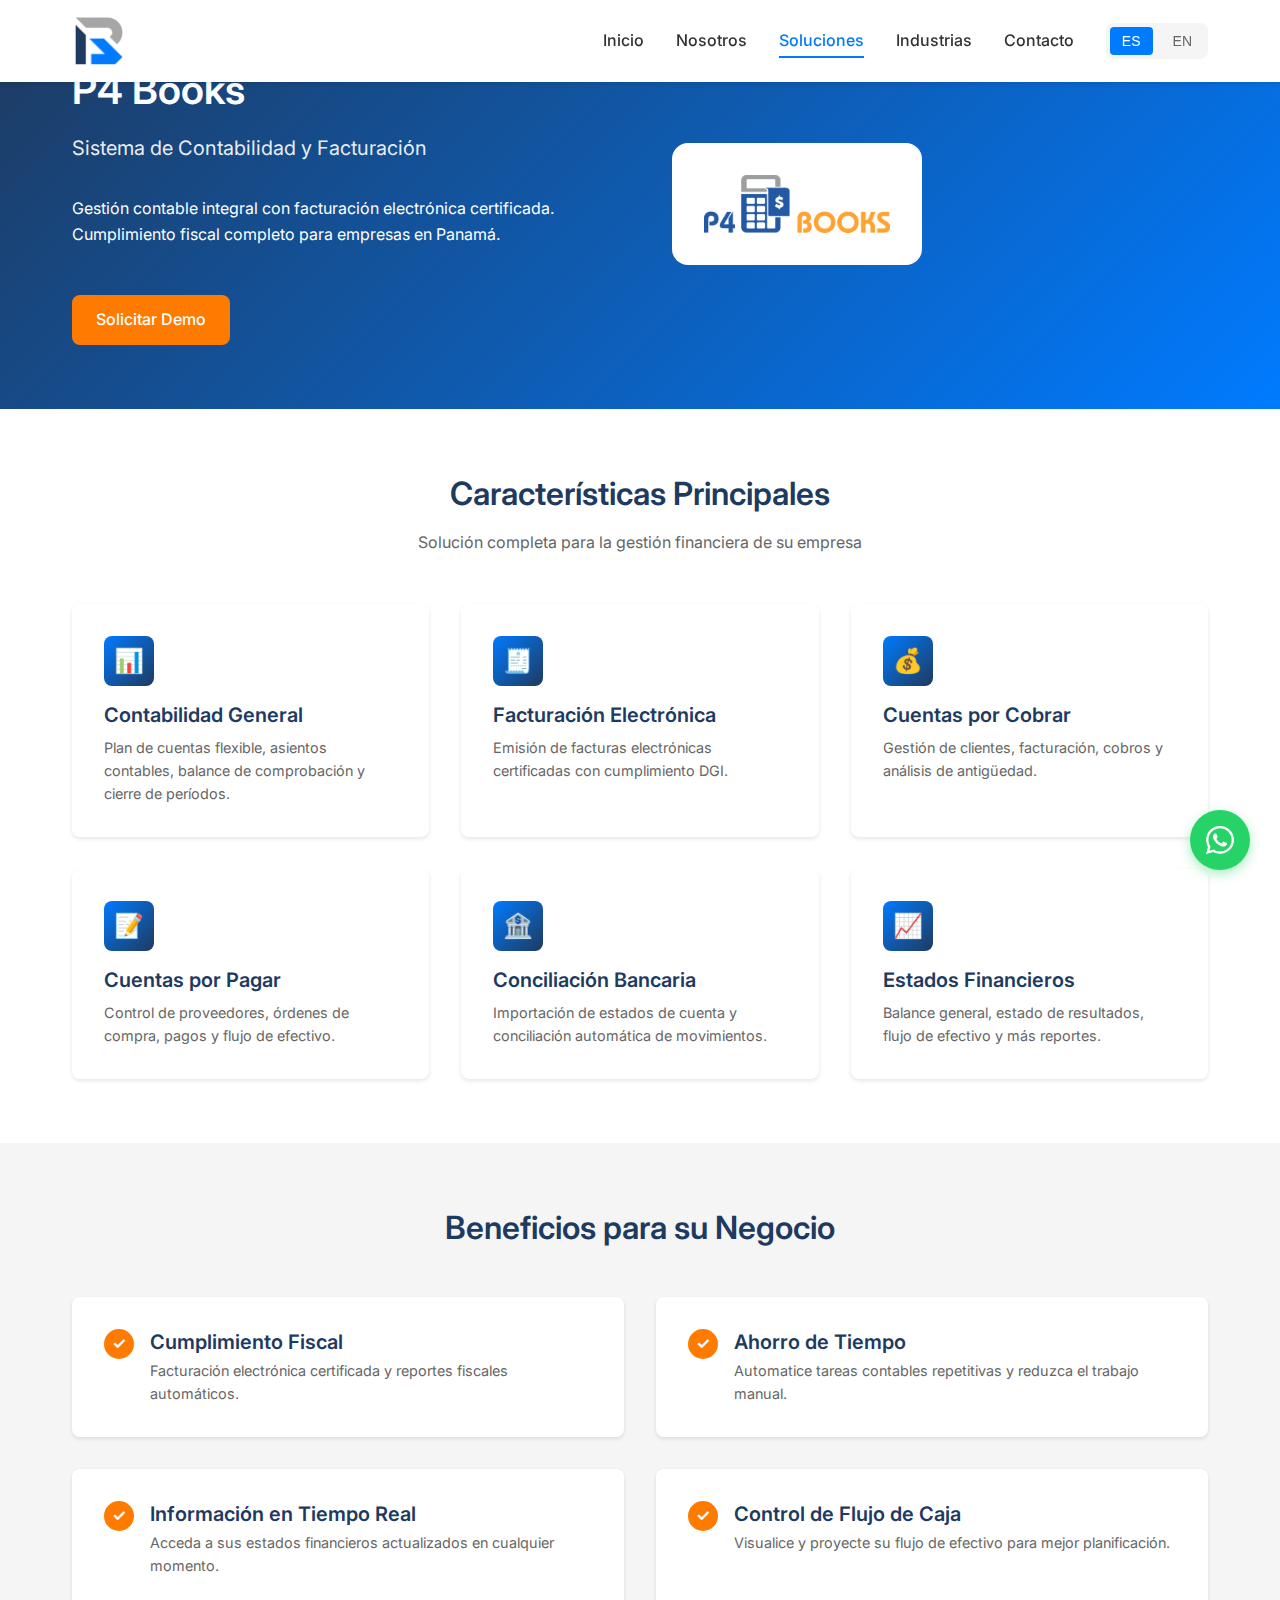
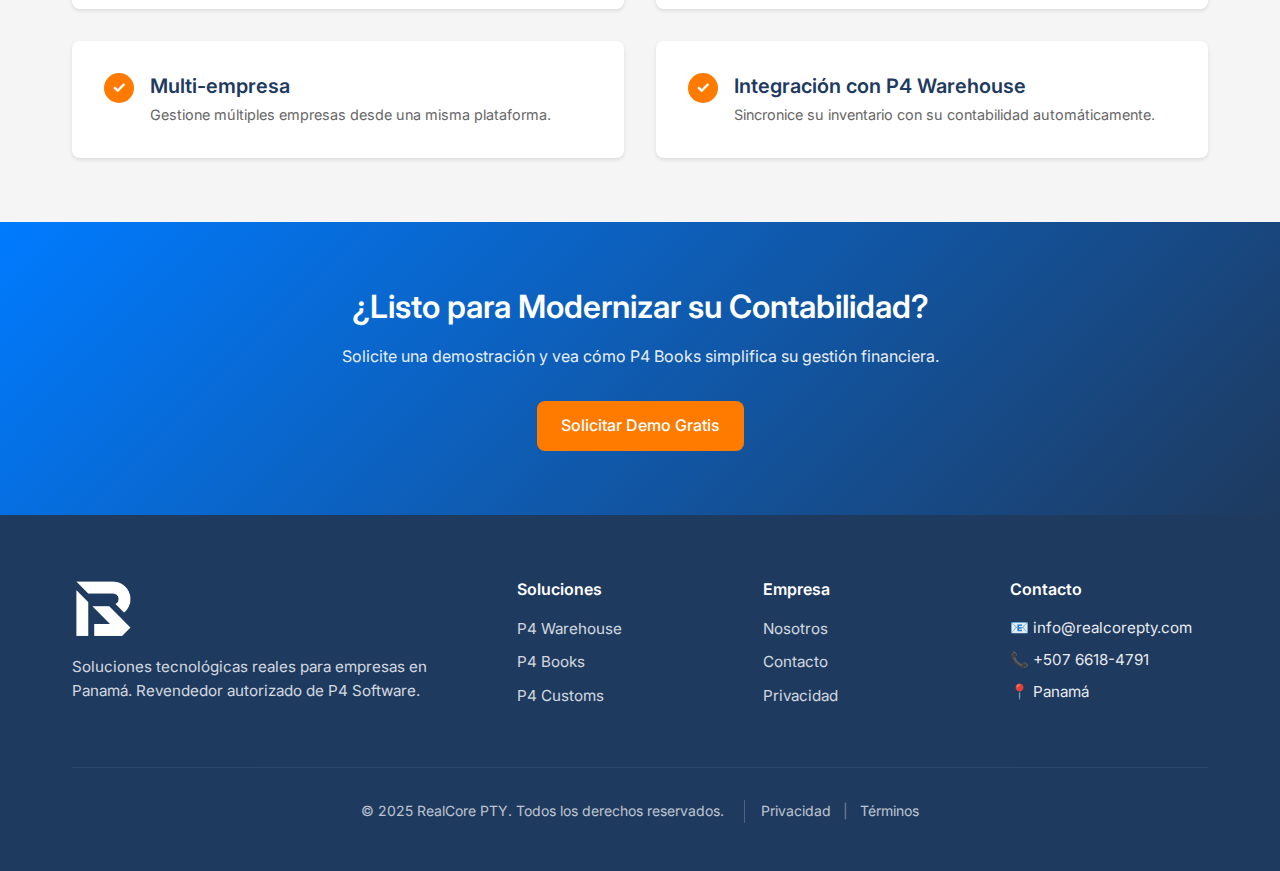
<file: p4books.html>
<!DOCTYPE html>
<html lang="es">
<head>
  <meta charset="UTF-8">
  <meta name="viewport" content="width=device-width, initial-scale=1.0">

  <!-- Primary Meta Tags -->
  <title>P4 Books - Sistema de Contabilidad y Facturación | RealCore PTY</title>
  <meta name="title" content="P4 Books - Sistema de Contabilidad y Facturación | RealCore PTY">
  <meta name="description" content="P4 Books: Sistema integral de contabilidad y facturación electrónica para Panamá. Cumplimiento fiscal, cuentas por cobrar/pagar, estados financieros. Solicite una demo.">
  <meta name="keywords" content="P4 Books, contabilidad, facturación electrónica, Panamá, software contable, cuentas por cobrar, estados financieros, DGI">
  <meta name="author" content="RealCore PTY">
  <meta name="robots" content="index, follow">

  <!-- Theme Color -->
  <meta name="theme-color" content="#1E3A5F">

  <!-- Favicon -->
  <link rel="icon" type="image/png" href="favicon.png">
  <link rel="apple-touch-icon" href="favicon.png">

  <!-- Canonical URL -->
  <link rel="canonical" href="https://realcorepty.com/p4books">

  <!-- Hreflang -->
  <link rel="alternate" hreflang="es" href="https://realcorepty.com/p4books">
  <link rel="alternate" hreflang="en" href="https://realcorepty.com/p4books">
  <link rel="alternate" hreflang="x-default" href="https://realcorepty.com/p4books">

  <!-- Open Graph -->
  <meta property="og:type" content="product">
  <meta property="og:url" content="https://realcorepty.com/p4books">
  <meta property="og:title" content="P4 Books - Sistema de Contabilidad | RealCore PTY">
  <meta property="og:description" content="Sistema integral de contabilidad y facturación electrónica para empresas en Panamá.">
  <meta property="og:image" content="https://realcorepty.com/images/products/p4books.png">

  <!-- Preload -->
  <link rel="preload" href="css/styles.css" as="style">

  <!-- Fonts -->
  <link rel="preconnect" href="https://fonts.googleapis.com">
  <link rel="preconnect" href="https://fonts.gstatic.com" crossorigin>
  <link href="https://fonts.googleapis.com/css2?family=Inter:wght@400;500;600;700&display=swap" rel="stylesheet">

  <!-- Styles -->
  <link rel="stylesheet" href="css/styles.css">

  <!-- BreadcrumbList Schema -->
  <script type="application/ld+json">
  {
    "@context": "https://schema.org",
    "@type": "BreadcrumbList",
    "itemListElement": [
      {"@type": "ListItem", "position": 1, "name": "Inicio", "item": "https://realcorepty.com/"},
      {"@type": "ListItem", "position": 2, "name": "Soluciones", "item": "https://realcorepty.com/solutions"},
      {"@type": "ListItem", "position": 3, "name": "P4 Books", "item": "https://realcorepty.com/p4books"}
    ]
  }
  </script>

  <!-- Product Schema - Enhanced for AI Search -->
  <script type="application/ld+json">
  {
    "@context": "https://schema.org",
    "@type": "SoftwareApplication",
    "@id": "https://realcorepty.com/p4books#software",
    "name": "P4 Books",
    "alternateName": ["P4 Books Cloud", "P4 Contabilidad", "P4Books.cloud"],
    "applicationCategory": "BusinessApplication",
    "applicationSubCategory": "Accounting Software",
    "operatingSystem": "Web-based, Windows, Cloud",
    "description": "Sistema integral de contabilidad y facturación electrónica con cumplimiento fiscal completo para empresas en Panamá. Incluye cuentas por cobrar, cuentas por pagar y estados financieros automáticos.",
    "abstract": "P4 Books es un software de contabilidad empresarial que permite gestionar finanzas, facturación electrónica certificada y cumplimiento fiscal en Panamá.",
    "featureList": [
      "Contabilidad general y auxiliar",
      "Facturación electrónica certificada DGI",
      "Cuentas por cobrar automatizadas",
      "Cuentas por pagar y flujo de caja",
      "Estados financieros automáticos",
      "Conciliación bancaria",
      "Gestión de impuestos ITBMS",
      "Reportes financieros en tiempo real",
      "Multi-empresa y multi-moneda",
      "Integración con P4 Warehouse"
    ],
    "softwareRequirements": "Navegador web moderno, conexión a internet",
    "screenshot": "https://realcorepty.com/images/p4books-icon.svg",
    "offers": {
      "@type": "Offer",
      "availability": "https://schema.org/InStock",
      "priceSpecification": {
        "@type": "PriceSpecification",
        "priceCurrency": "USD"
      },
      "seller": {
        "@type": "Organization",
        "name": "RealCore PTY",
        "url": "https://realcorepty.com"
      },
      "areaServed": {
        "@type": "Country",
        "name": "Panama"
      }
    },
    "provider": {
      "@type": "Organization",
      "name": "P4 Software",
      "url": "https://p4software.com"
    },
    "maintainer": {
      "@type": "Organization",
      "name": "RealCore PTY",
      "url": "https://realcorepty.com"
    }
  }
  </script>

  <!-- FAQ Schema for P4 Books -->
  <script type="application/ld+json">
  {
    "@context": "https://schema.org",
    "@type": "FAQPage",
    "mainEntity": [
      {
        "@type": "Question",
        "name": "¿Qué es P4 Books y qué funciones ofrece?",
        "acceptedAnswer": {
          "@type": "Answer",
          "text": "P4 Books es un sistema integral de contabilidad y facturación electrónica. Ofrece contabilidad general, facturación certificada DGI, cuentas por cobrar y pagar, estados financieros automáticos, y gestión de impuestos ITBMS."
        }
      },
      {
        "@type": "Question",
        "name": "¿P4 Books cumple con la facturación electrónica de Panamá?",
        "acceptedAnswer": {
          "@type": "Answer",
          "text": "Sí, P4 Books está certificado para facturación electrónica según los requerimientos de la DGI (Dirección General de Ingresos) de Panamá, cumpliendo con todas las normativas fiscales vigentes."
        }
      },
      {
        "@type": "Question",
        "name": "¿P4 Books está disponible en la nube?",
        "acceptedAnswer": {
          "@type": "Answer",
          "text": "Sí, P4 Books está disponible en versión cloud a través de p4books.cloud, permitiendo acceso seguro desde cualquier dispositivo con conexión a internet."
        }
      },
      {
        "@type": "Question",
        "name": "¿Cómo obtener P4 Books en Panamá?",
        "acceptedAnswer": {
          "@type": "Answer",
          "text": "Puede contactar a RealCore PTY, revendedor autorizado de P4 Software en Panamá, al +507 6618-4791 o info@realcorepty.com para solicitar información y una demostración."
        }
      }
    ]
  }
  </script>

  <!-- Speakable Schema for Voice Search -->
  <script type="application/ld+json">
  {
    "@context": "https://schema.org",
    "@type": "WebPage",
    "name": "P4 Books - Sistema de Contabilidad en Panamá",
    "speakable": {
      "@type": "SpeakableSpecification",
      "cssSelector": [".product-hero h1", ".product-hero .tagline", ".feature-card h3"]
    }
  }
  </script>
</head>
<body>
  <!-- Header -->
  <header class="header">
    <div class="container">
      <a href="index.html" class="logo">
        <img src="Logos/Original_Logo_RC.png" alt="RealCore PTY Logo">
      </a>

      <button class="menu-toggle" aria-label="Toggle menu">
        <span></span>
        <span></span>
        <span></span>
      </button>

      <nav class="nav">
        <ul class="nav-links">
          <li><a href="index.html"><span data-lang="es">Inicio</span><span data-lang="en" class="hidden">Home</span></a></li>
          <li><a href="about.html"><span data-lang="es">Nosotros</span><span data-lang="en" class="hidden">About</span></a></li>
          <li><a href="solutions.html" class="active"><span data-lang="es">Soluciones</span><span data-lang="en" class="hidden">Solutions</span></a></li>
          <li><a href="industries.html"><span data-lang="es">Industrias</span><span data-lang="en" class="hidden">Industries</span></a></li>
          <li><a href="contact.html"><span data-lang="es">Contacto</span><span data-lang="en" class="hidden">Contact</span></a></li>
        </ul>
        <div class="lang-toggle">
          <button class="lang-btn active" data-lang="es">ES</button>
          <button class="lang-btn" data-lang="en">EN</button>
        </div>
      </nav>
    </div>
  </header>

  <!-- Product Hero -->
  <section class="product-hero">
    <div class="container">
      <div class="product-hero-content">
        <div class="product-hero-text">
          <h1>P4 Books</h1>
          <p class="tagline" data-lang="es">Sistema de Contabilidad y Facturación</p>
          <p class="tagline" data-lang="en" class="hidden">Accounting & Invoicing System</p>
          <p data-lang="es">
            Gestión contable integral con facturación electrónica certificada.
            Cumplimiento fiscal completo para empresas en Panamá.
          </p>
          <p data-lang="en" class="hidden">
            Comprehensive accounting management with certified electronic invoicing.
            Complete tax compliance for businesses in Panama.
          </p>
          <a href="contact.html" class="btn btn-orange" style="margin-top: var(--spacing-md);">
            <span data-lang="es">Solicitar Demo</span>
            <span data-lang="en" class="hidden">Request Demo</span>
          </a>
        </div>
        <div class="product-hero-logo">
          <img src="images/products/p4books.png" alt="P4 Books Logo">
        </div>
      </div>
    </div>
  </section>

  <!-- Key Features -->
  <section class="section">
    <div class="container">
      <div class="section-header">
        <h2>
          <span data-lang="es">Características Principales</span>
          <span data-lang="en" class="hidden">Key Features</span>
        </h2>
        <p data-lang="es">Solución completa para la gestión financiera de su empresa</p>
        <p data-lang="en" class="hidden">Complete solution for your company's financial management</p>
      </div>

      <div class="product-features-grid">
        <div class="product-feature-card">
          <div class="icon">📊</div>
          <h4 data-lang="es">Contabilidad General</h4>
          <h4 data-lang="en" class="hidden">General Accounting</h4>
          <p data-lang="es">Plan de cuentas flexible, asientos contables, balance de comprobación y cierre de períodos.</p>
          <p data-lang="en" class="hidden">Flexible chart of accounts, journal entries, trial balance, and period closing.</p>
        </div>

        <div class="product-feature-card">
          <div class="icon">🧾</div>
          <h4 data-lang="es">Facturación Electrónica</h4>
          <h4 data-lang="en" class="hidden">Electronic Invoicing</h4>
          <p data-lang="es">Emisión de facturas electrónicas certificadas con cumplimiento DGI.</p>
          <p data-lang="en" class="hidden">Certified electronic invoice issuance with DGI compliance.</p>
        </div>

        <div class="product-feature-card">
          <div class="icon">💰</div>
          <h4 data-lang="es">Cuentas por Cobrar</h4>
          <h4 data-lang="en" class="hidden">Accounts Receivable</h4>
          <p data-lang="es">Gestión de clientes, facturación, cobros y análisis de antigüedad.</p>
          <p data-lang="en" class="hidden">Customer management, invoicing, collections, and aging analysis.</p>
        </div>

        <div class="product-feature-card">
          <div class="icon">📝</div>
          <h4 data-lang="es">Cuentas por Pagar</h4>
          <h4 data-lang="en" class="hidden">Accounts Payable</h4>
          <p data-lang="es">Control de proveedores, órdenes de compra, pagos y flujo de efectivo.</p>
          <p data-lang="en" class="hidden">Supplier control, purchase orders, payments, and cash flow.</p>
        </div>

        <div class="product-feature-card">
          <div class="icon">🏦</div>
          <h4 data-lang="es">Conciliación Bancaria</h4>
          <h4 data-lang="en" class="hidden">Bank Reconciliation</h4>
          <p data-lang="es">Importación de estados de cuenta y conciliación automática de movimientos.</p>
          <p data-lang="en" class="hidden">Bank statement import and automatic movement reconciliation.</p>
        </div>

        <div class="product-feature-card">
          <div class="icon">📈</div>
          <h4 data-lang="es">Estados Financieros</h4>
          <h4 data-lang="en" class="hidden">Financial Statements</h4>
          <p data-lang="es">Balance general, estado de resultados, flujo de efectivo y más reportes.</p>
          <p data-lang="en" class="hidden">Balance sheet, income statement, cash flow, and more reports.</p>
        </div>
      </div>
    </div>
  </section>

  <!-- Benefits -->
  <section class="section bg-light">
    <div class="container">
      <div class="section-header">
        <h2>
          <span data-lang="es">Beneficios para su Negocio</span>
          <span data-lang="en" class="hidden">Benefits for Your Business</span>
        </h2>
      </div>

      <div class="product-benefits-list">
        <div class="benefit-card">
          <div class="check">✓</div>
          <div>
            <h4 data-lang="es">Cumplimiento Fiscal</h4>
            <h4 data-lang="en" class="hidden">Tax Compliance</h4>
            <p data-lang="es">Facturación electrónica certificada y reportes fiscales automáticos.</p>
            <p data-lang="en" class="hidden">Certified electronic invoicing and automatic tax reports.</p>
          </div>
        </div>

        <div class="benefit-card">
          <div class="check">✓</div>
          <div>
            <h4 data-lang="es">Ahorro de Tiempo</h4>
            <h4 data-lang="en" class="hidden">Time Savings</h4>
            <p data-lang="es">Automatice tareas contables repetitivas y reduzca el trabajo manual.</p>
            <p data-lang="en" class="hidden">Automate repetitive accounting tasks and reduce manual work.</p>
          </div>
        </div>

        <div class="benefit-card">
          <div class="check">✓</div>
          <div>
            <h4 data-lang="es">Información en Tiempo Real</h4>
            <h4 data-lang="en" class="hidden">Real-Time Information</h4>
            <p data-lang="es">Acceda a sus estados financieros actualizados en cualquier momento.</p>
            <p data-lang="en" class="hidden">Access your updated financial statements anytime.</p>
          </div>
        </div>

        <div class="benefit-card">
          <div class="check">✓</div>
          <div>
            <h4 data-lang="es">Control de Flujo de Caja</h4>
            <h4 data-lang="en" class="hidden">Cash Flow Control</h4>
            <p data-lang="es">Visualice y proyecte su flujo de efectivo para mejor planificación.</p>
            <p data-lang="en" class="hidden">Visualize and project your cash flow for better planning.</p>
          </div>
        </div>

        <div class="benefit-card">
          <div class="check">✓</div>
          <div>
            <h4 data-lang="es">Multi-empresa</h4>
            <h4 data-lang="en" class="hidden">Multi-company</h4>
            <p data-lang="es">Gestione múltiples empresas desde una misma plataforma.</p>
            <p data-lang="en" class="hidden">Manage multiple companies from a single platform.</p>
          </div>
        </div>

        <div class="benefit-card">
          <div class="check">✓</div>
          <div>
            <h4 data-lang="es">Integración con P4 Warehouse</h4>
            <h4 data-lang="en" class="hidden">Integration with P4 Warehouse</h4>
            <p data-lang="es">Sincronice su inventario con su contabilidad automáticamente.</p>
            <p data-lang="en" class="hidden">Sync your inventory with your accounting automatically.</p>
          </div>
        </div>
      </div>
    </div>
  </section>

  <!-- CTA Section -->
  <section class="cta-section">
    <div class="container">
      <h2>
        <span data-lang="es">¿Listo para Modernizar su Contabilidad?</span>
        <span data-lang="en" class="hidden">Ready to Modernize Your Accounting?</span>
      </h2>
      <p data-lang="es">Solicite una demostración y vea cómo P4 Books simplifica su gestión financiera.</p>
      <p data-lang="en" class="hidden">Request a demo and see how P4 Books simplifies your financial management.</p>
      <a href="contact.html" class="btn btn-orange">
        <span data-lang="es">Solicitar Demo Gratis</span>
        <span data-lang="en" class="hidden">Request Free Demo</span>
      </a>
    </div>
  </section>

  <!-- Footer -->
  <footer class="footer">
    <div class="container">
      <div class="footer-grid">
        <div class="footer-brand">
          <img src="Logos/White_Logo_RC.png" alt="RealCore PTY" loading="lazy">
          <p data-lang="es">Soluciones tecnológicas reales para empresas en Panamá. Revendedor autorizado de P4 Software.</p>
          <p data-lang="en" class="hidden">Real technology solutions for businesses in Panama. Authorized P4 Software Reseller.</p>
        </div>
        <div class="footer-links">
          <h4><span data-lang="es">Soluciones</span><span data-lang="en" class="hidden">Solutions</span></h4>
          <ul>
            <li><a href="p4warehouse.html">P4 Warehouse</a></li>
            <li><a href="p4books.html">P4 Books</a></li>
            <li><a href="p4customs.html">P4 Customs</a></li>
          </ul>
        </div>
        <div class="footer-links">
          <h4><span data-lang="es">Empresa</span><span data-lang="en" class="hidden">Company</span></h4>
          <ul>
            <li><a href="about.html"><span data-lang="es">Nosotros</span><span data-lang="en" class="hidden">About</span></a></li>
            <li><a href="contact.html"><span data-lang="es">Contacto</span><span data-lang="en" class="hidden">Contact</span></a></li>
            <li><a href="privacy.html"><span data-lang="es">Privacidad</span><span data-lang="en" class="hidden">Privacy</span></a></li>
          </ul>
        </div>
        <div class="footer-links footer-contact">
          <h4><span data-lang="es">Contacto</span><span data-lang="en" class="hidden">Contact</span></h4>
          <p>📧 info@realcorepty.com</p>
          <p>📞 +507 6618-4791</p>
          <p>📍 Panamá</p>
        </div>
      </div>
      <div class="footer-bottom">
        <p>&copy; 2025 RealCore PTY.
          <span data-lang="es">Todos los derechos reservados.</span>
          <span data-lang="en" class="hidden">All rights reserved.</span>
          <span class="footer-legal">
            <a href="privacy.html">
              <span data-lang="es">Privacidad</span>
              <span data-lang="en" class="hidden">Privacy</span>
            </a>
            <span class="footer-sep">|</span>
            <a href="terms.html">
              <span data-lang="es">Términos</span>
              <span data-lang="en" class="hidden">Terms</span>
            </a>
          </span>
        </p>
      </div>
    </div>
  </footer>

  <!-- Back to Top Button -->
  <button class="back-to-top" aria-label="Back to top">
    <svg xmlns="http://www.w3.org/2000/svg" viewBox="0 0 24 24" fill="none" stroke="currentColor" stroke-width="2" stroke-linecap="round" stroke-linejoin="round">
      <polyline points="18 15 12 9 6 15"></polyline>
    </svg>
  </button>

  <!-- WhatsApp Floating Button -->
  <a href="https://wa.me/50766184791?text=Hola%2C%20me%20interesa%20P4%20Books" class="whatsapp-float" target="_blank" rel="noopener noreferrer" aria-label="Chat on WhatsApp">
    <svg xmlns="http://www.w3.org/2000/svg" viewBox="0 0 448 512"><path d="M380.9 97.1C339 55.1 283.2 32 223.9 32c-122.4 0-222 99.6-222 222 0 39.1 10.2 77.3 29.6 111L0 480l117.7-30.9c32.4 17.7 68.9 27 106.1 27h.1c122.3 0 224.1-99.6 224.1-222 0-59.3-25.2-115-67.1-157zm-157 341.6c-33.2 0-65.7-8.9-94-25.7l-6.7-4-69.8 18.3L72 359.2l-4.4-7c-18.5-29.4-28.2-63.3-28.2-98.2 0-101.7 82.8-184.5 184.6-184.5 49.3 0 95.6 19.2 130.4 54.1 34.8 34.9 56.2 81.2 56.1 130.5 0 101.8-84.9 184.6-186.6 184.6zm101.2-138.2c-5.5-2.8-32.8-16.2-37.9-18-5.1-1.9-8.8-2.8-12.5 2.8-3.7 5.6-14.3 18-17.6 21.8-3.2 3.7-6.5 4.2-12 1.4-32.6-16.3-54-29.1-75.5-66-5.7-9.8 5.7-9.1 16.3-30.3 1.8-3.7.9-6.9-.5-9.7-1.4-2.8-12.5-30.1-17.1-41.2-4.5-10.8-9.1-9.3-12.5-9.5-3.2-.2-6.9-.2-10.6-.2-3.7 0-9.7 1.4-14.8 6.9-5.1 5.6-19.4 19-19.4 46.3 0 27.3 19.9 53.7 22.6 57.4 2.8 3.7 39.1 59.7 94.8 83.8 35.2 15.2 49 16.5 66.6 13.9 10.7-1.6 32.8-13.4 37.4-26.4 4.6-13 4.6-24.1 3.2-26.4-1.3-2.5-5-3.9-10.5-6.6z"/></svg>
  </a>

  <script src="js/main.js"></script>
</body>
</html>
</file>
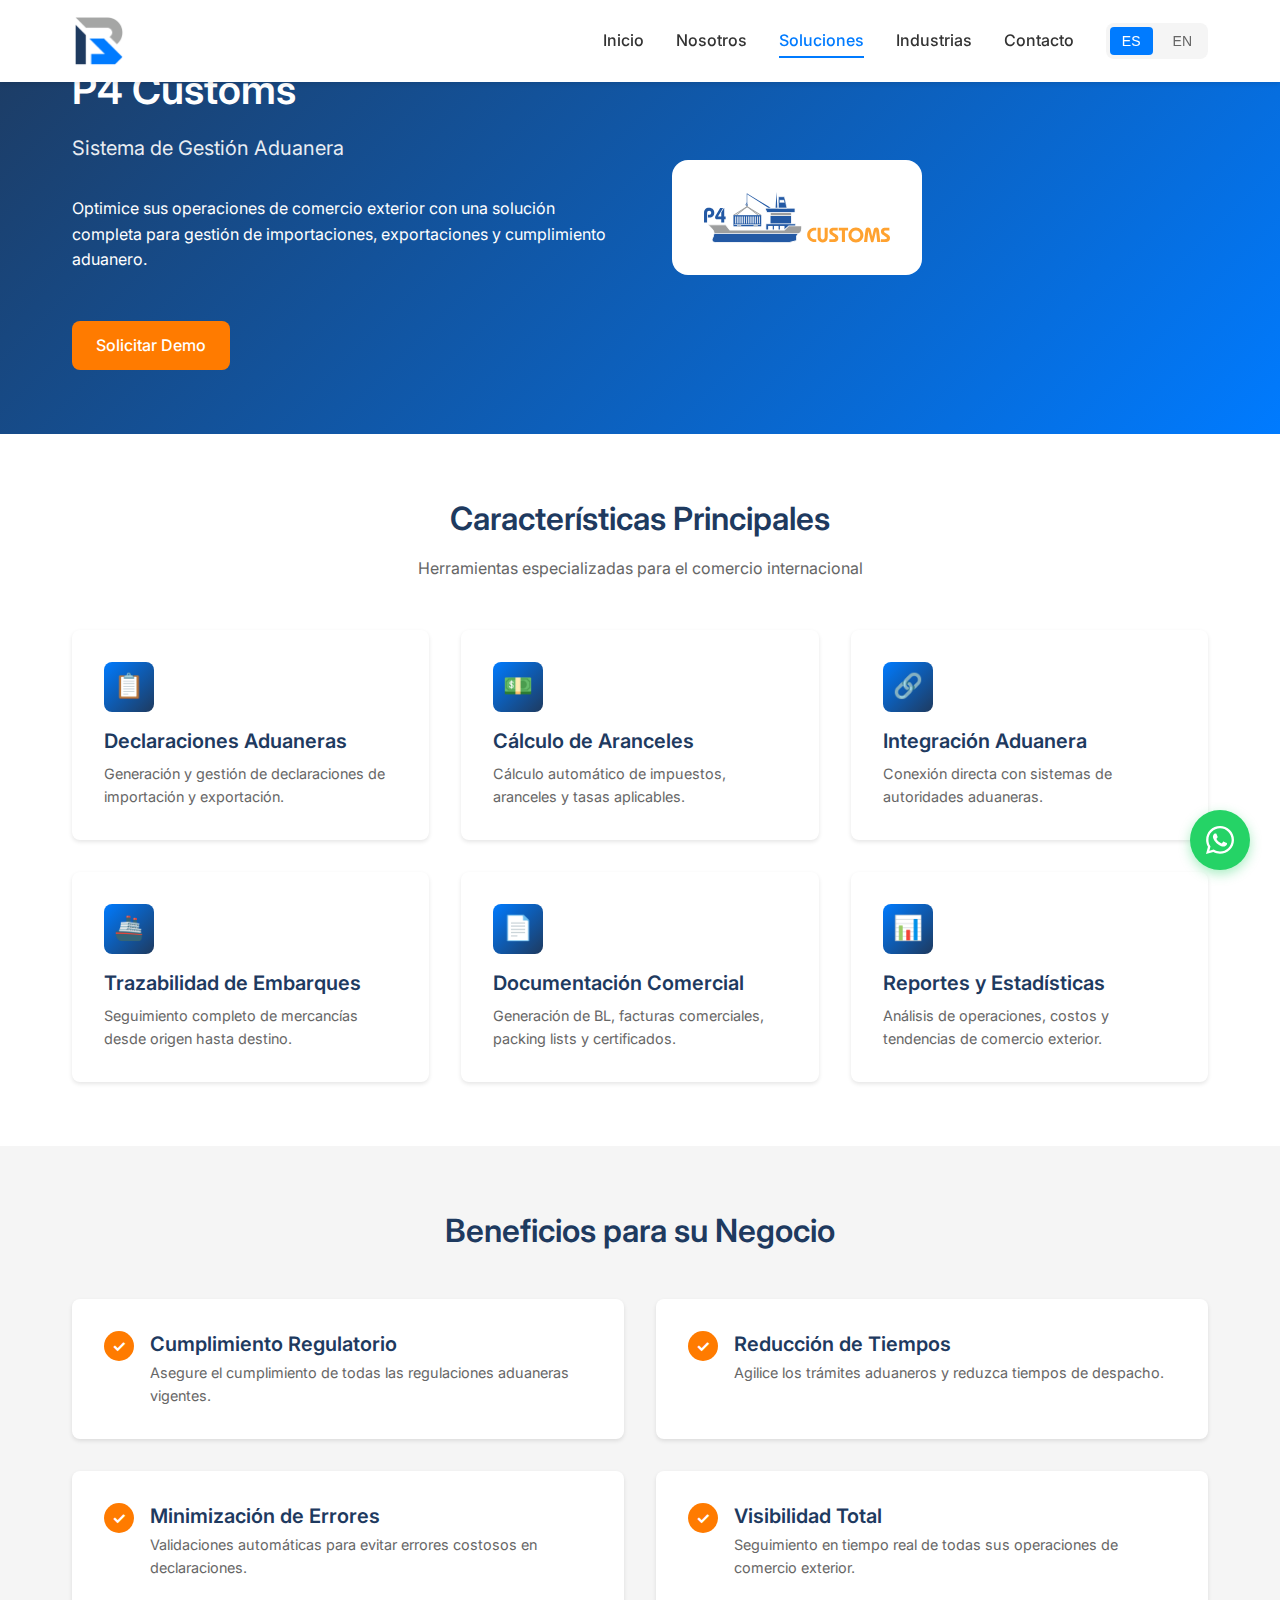
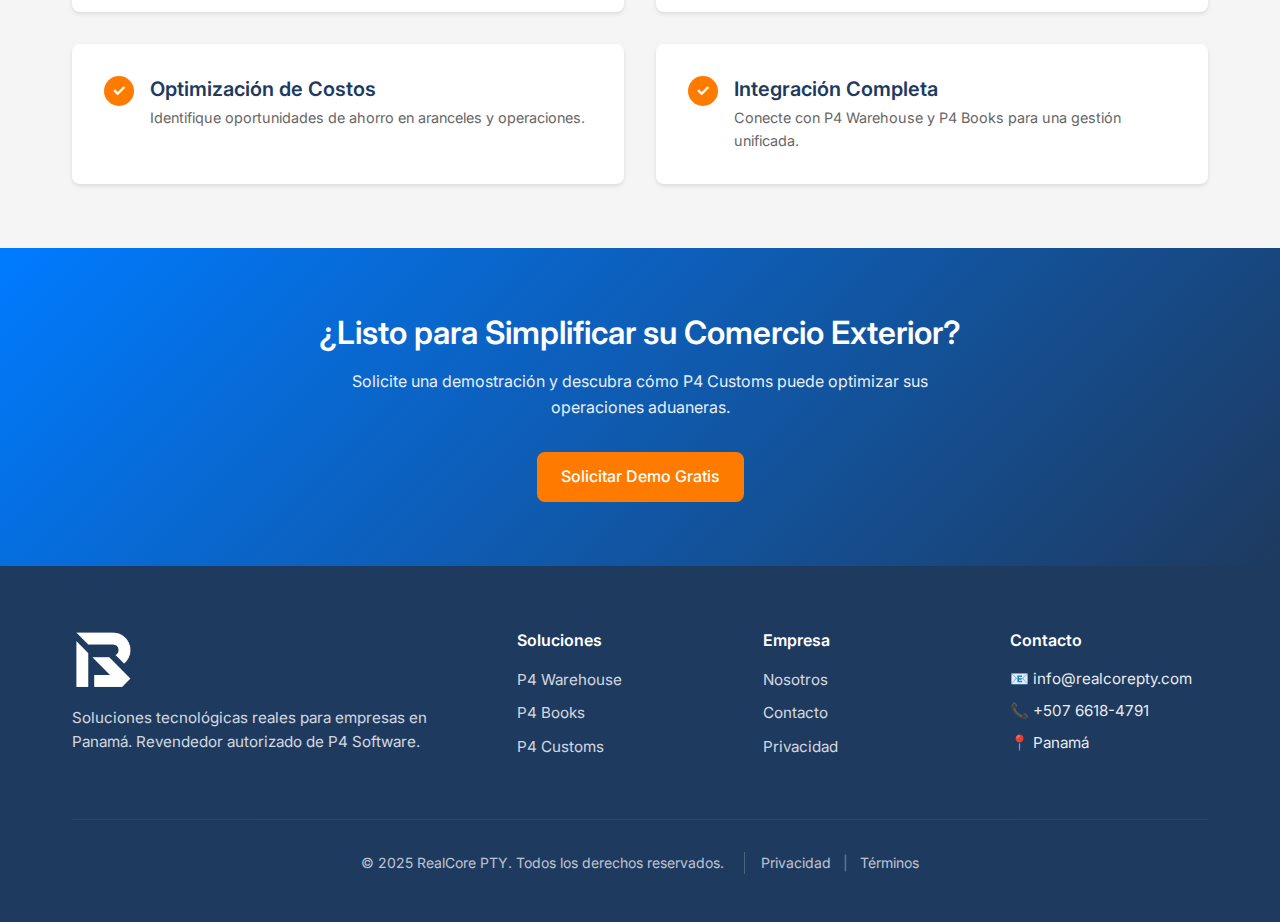
<file: p4customs.html>
<!DOCTYPE html>
<html lang="es">
<head>
  <meta charset="UTF-8">
  <meta name="viewport" content="width=device-width, initial-scale=1.0">

  <!-- Primary Meta Tags -->
  <title>P4 Customs - Sistema de Gestión Aduanera | RealCore PTY</title>
  <meta name="title" content="P4 Customs - Sistema de Gestión Aduanera | RealCore PTY">
  <meta name="description" content="P4 Customs: Software especializado para gestión aduanera y comercio exterior en Panamá. Declaraciones, aranceles, trazabilidad de embarques. Solicite una demo.">
  <meta name="keywords" content="P4 Customs, gestión aduanera, comercio exterior, importación, exportación, aranceles, declaraciones aduaneras, Panamá">
  <meta name="author" content="RealCore PTY">
  <meta name="robots" content="index, follow">

  <!-- Theme Color -->
  <meta name="theme-color" content="#1E3A5F">

  <!-- Favicon -->
  <link rel="icon" type="image/png" href="favicon.png">
  <link rel="apple-touch-icon" href="favicon.png">

  <!-- Canonical URL -->
  <link rel="canonical" href="https://realcorepty.com/p4customs">

  <!-- Hreflang -->
  <link rel="alternate" hreflang="es" href="https://realcorepty.com/p4customs">
  <link rel="alternate" hreflang="en" href="https://realcorepty.com/p4customs">
  <link rel="alternate" hreflang="x-default" href="https://realcorepty.com/p4customs">

  <!-- Open Graph -->
  <meta property="og:type" content="product">
  <meta property="og:url" content="https://realcorepty.com/p4customs">
  <meta property="og:title" content="P4 Customs - Gestión Aduanera | RealCore PTY">
  <meta property="og:description" content="Software especializado para gestión aduanera y comercio exterior en Panamá.">
  <meta property="og:image" content="https://realcorepty.com/images/products/p4customs.svg">

  <!-- Preload -->
  <link rel="preload" href="css/styles.css" as="style">

  <!-- Fonts -->
  <link rel="preconnect" href="https://fonts.googleapis.com">
  <link rel="preconnect" href="https://fonts.gstatic.com" crossorigin>
  <link href="https://fonts.googleapis.com/css2?family=Inter:wght@400;500;600;700&display=swap" rel="stylesheet">

  <!-- Styles -->
  <link rel="stylesheet" href="css/styles.css">

  <!-- BreadcrumbList Schema -->
  <script type="application/ld+json">
  {
    "@context": "https://schema.org",
    "@type": "BreadcrumbList",
    "itemListElement": [
      {"@type": "ListItem", "position": 1, "name": "Inicio", "item": "https://realcorepty.com/"},
      {"@type": "ListItem", "position": 2, "name": "Soluciones", "item": "https://realcorepty.com/solutions"},
      {"@type": "ListItem", "position": 3, "name": "P4 Customs", "item": "https://realcorepty.com/p4customs"}
    ]
  }
  </script>

  <!-- Product Schema - Enhanced for AI Search -->
  <script type="application/ld+json">
  {
    "@context": "https://schema.org",
    "@type": "SoftwareApplication",
    "@id": "https://realcorepty.com/p4customs#software",
    "name": "P4 Customs",
    "alternateName": ["P4 Aduanas", "P4 Comercio Exterior"],
    "applicationCategory": "BusinessApplication",
    "applicationSubCategory": "Customs Management Software",
    "operatingSystem": "Web-based, Windows",
    "description": "Sistema especializado para gestión aduanera y comercio exterior en Panamá. Automatiza declaraciones, cálculo de aranceles, y trazabilidad de embarques de importación y exportación.",
    "abstract": "P4 Customs es un software de gestión aduanera que permite automatizar operaciones de comercio exterior, declaraciones aduaneras y cumplimiento regulatorio en Panamá.",
    "featureList": [
      "Gestión de declaraciones aduaneras",
      "Cálculo automático de aranceles e impuestos",
      "Integración con Autoridad Nacional de Aduanas",
      "Trazabilidad completa de embarques",
      "Control de documentos de importación/exportación",
      "Gestión de regímenes aduaneros",
      "Clasificación arancelaria automatizada",
      "Reportes de comercio exterior",
      "Control de zonas francas",
      "Integración con P4 Warehouse y P4 Books"
    ],
    "softwareRequirements": "Navegador web moderno, conexión a internet",
    "screenshot": "https://realcorepty.com/images/p4customs-icon.svg",
    "offers": {
      "@type": "Offer",
      "availability": "https://schema.org/InStock",
      "priceSpecification": {
        "@type": "PriceSpecification",
        "priceCurrency": "USD"
      },
      "seller": {
        "@type": "Organization",
        "name": "RealCore PTY",
        "url": "https://realcorepty.com"
      },
      "areaServed": {
        "@type": "Country",
        "name": "Panama"
      }
    },
    "provider": {
      "@type": "Organization",
      "name": "P4 Software",
      "url": "https://p4software.com"
    },
    "maintainer": {
      "@type": "Organization",
      "name": "RealCore PTY",
      "url": "https://realcorepty.com"
    }
  }
  </script>

  <!-- FAQ Schema for P4 Customs -->
  <script type="application/ld+json">
  {
    "@context": "https://schema.org",
    "@type": "FAQPage",
    "mainEntity": [
      {
        "@type": "Question",
        "name": "¿Qué es P4 Customs y para qué sirve?",
        "acceptedAnswer": {
          "@type": "Answer",
          "text": "P4 Customs es un sistema especializado para gestión aduanera y comercio exterior. Sirve para automatizar declaraciones aduaneras, calcular aranceles, gestionar documentos de importación/exportación y mantener trazabilidad de embarques."
        }
      },
      {
        "@type": "Question",
        "name": "¿P4 Customs se integra con la Autoridad de Aduanas de Panamá?",
        "acceptedAnswer": {
          "@type": "Answer",
          "text": "Sí, P4 Customs está diseñado para integrarse con los sistemas de la Autoridad Nacional de Aduanas de Panamá, facilitando la transmisión electrónica de declaraciones y cumplimiento regulatorio."
        }
      },
      {
        "@type": "Question",
        "name": "¿P4 Customs maneja zonas francas?",
        "acceptedAnswer": {
          "@type": "Answer",
          "text": "Sí, P4 Customs incluye funcionalidades específicas para gestión de zonas francas, incluyendo control de inventarios en zona franca, movimientos entre zonas y reportes especializados."
        }
      },
      {
        "@type": "Question",
        "name": "¿Cómo solicitar P4 Customs en Panamá?",
        "acceptedAnswer": {
          "@type": "Answer",
          "text": "Contacte a RealCore PTY, revendedor autorizado de P4 Software en Panamá, al +507 6618-4791 o envíe un correo a info@realcorepty.com para una demostración de P4 Customs."
        }
      }
    ]
  }
  </script>

  <!-- Speakable Schema for Voice Search -->
  <script type="application/ld+json">
  {
    "@context": "https://schema.org",
    "@type": "WebPage",
    "name": "P4 Customs - Sistema de Gestión Aduanera en Panamá",
    "speakable": {
      "@type": "SpeakableSpecification",
      "cssSelector": [".product-hero h1", ".product-hero .tagline", ".feature-card h3"]
    }
  }
  </script>
</head>
<body>
  <!-- Header -->
  <header class="header">
    <div class="container">
      <a href="index.html" class="logo">
        <img src="Logos/Original_Logo_RC.png" alt="RealCore PTY Logo">
      </a>

      <button class="menu-toggle" aria-label="Toggle menu">
        <span></span>
        <span></span>
        <span></span>
      </button>

      <nav class="nav">
        <ul class="nav-links">
          <li><a href="index.html"><span data-lang="es">Inicio</span><span data-lang="en" class="hidden">Home</span></a></li>
          <li><a href="about.html"><span data-lang="es">Nosotros</span><span data-lang="en" class="hidden">About</span></a></li>
          <li><a href="solutions.html" class="active"><span data-lang="es">Soluciones</span><span data-lang="en" class="hidden">Solutions</span></a></li>
          <li><a href="industries.html"><span data-lang="es">Industrias</span><span data-lang="en" class="hidden">Industries</span></a></li>
          <li><a href="contact.html"><span data-lang="es">Contacto</span><span data-lang="en" class="hidden">Contact</span></a></li>
        </ul>
        <div class="lang-toggle">
          <button class="lang-btn active" data-lang="es">ES</button>
          <button class="lang-btn" data-lang="en">EN</button>
        </div>
      </nav>
    </div>
  </header>

  <!-- Product Hero -->
  <section class="product-hero">
    <div class="container">
      <div class="product-hero-content">
        <div class="product-hero-text">
          <h1>P4 Customs</h1>
          <p class="tagline" data-lang="es">Sistema de Gestión Aduanera</p>
          <p class="tagline" data-lang="en" class="hidden">Customs Management System</p>
          <p data-lang="es">
            Optimice sus operaciones de comercio exterior con una solución completa
            para gestión de importaciones, exportaciones y cumplimiento aduanero.
          </p>
          <p data-lang="en" class="hidden">
            Optimize your foreign trade operations with a complete solution
            for import, export, and customs compliance management.
          </p>
          <a href="contact.html" class="btn btn-orange" style="margin-top: var(--spacing-md);">
            <span data-lang="es">Solicitar Demo</span>
            <span data-lang="en" class="hidden">Request Demo</span>
          </a>
        </div>
        <div class="product-hero-logo">
          <img src="images/products/p4customs.svg" alt="P4 Customs Logo">
        </div>
      </div>
    </div>
  </section>

  <!-- Key Features -->
  <section class="section">
    <div class="container">
      <div class="section-header">
        <h2>
          <span data-lang="es">Características Principales</span>
          <span data-lang="en" class="hidden">Key Features</span>
        </h2>
        <p data-lang="es">Herramientas especializadas para el comercio internacional</p>
        <p data-lang="en" class="hidden">Specialized tools for international trade</p>
      </div>

      <div class="product-features-grid">
        <div class="product-feature-card">
          <div class="icon">📋</div>
          <h4 data-lang="es">Declaraciones Aduaneras</h4>
          <h4 data-lang="en" class="hidden">Customs Declarations</h4>
          <p data-lang="es">Generación y gestión de declaraciones de importación y exportación.</p>
          <p data-lang="en" class="hidden">Generation and management of import and export declarations.</p>
        </div>

        <div class="product-feature-card">
          <div class="icon">💵</div>
          <h4 data-lang="es">Cálculo de Aranceles</h4>
          <h4 data-lang="en" class="hidden">Tariff Calculation</h4>
          <p data-lang="es">Cálculo automático de impuestos, aranceles y tasas aplicables.</p>
          <p data-lang="en" class="hidden">Automatic calculation of taxes, tariffs, and applicable fees.</p>
        </div>

        <div class="product-feature-card">
          <div class="icon">🔗</div>
          <h4 data-lang="es">Integración Aduanera</h4>
          <h4 data-lang="en" class="hidden">Customs Integration</h4>
          <p data-lang="es">Conexión directa con sistemas de autoridades aduaneras.</p>
          <p data-lang="en" class="hidden">Direct connection with customs authority systems.</p>
        </div>

        <div class="product-feature-card">
          <div class="icon">🚢</div>
          <h4 data-lang="es">Trazabilidad de Embarques</h4>
          <h4 data-lang="en" class="hidden">Shipment Traceability</h4>
          <p data-lang="es">Seguimiento completo de mercancías desde origen hasta destino.</p>
          <p data-lang="en" class="hidden">Complete tracking of goods from origin to destination.</p>
        </div>

        <div class="product-feature-card">
          <div class="icon">📄</div>
          <h4 data-lang="es">Documentación Comercial</h4>
          <h4 data-lang="en" class="hidden">Commercial Documentation</h4>
          <p data-lang="es">Generación de BL, facturas comerciales, packing lists y certificados.</p>
          <p data-lang="en" class="hidden">Generation of BL, commercial invoices, packing lists, and certificates.</p>
        </div>

        <div class="product-feature-card">
          <div class="icon">📊</div>
          <h4 data-lang="es">Reportes y Estadísticas</h4>
          <h4 data-lang="en" class="hidden">Reports & Statistics</h4>
          <p data-lang="es">Análisis de operaciones, costos y tendencias de comercio exterior.</p>
          <p data-lang="en" class="hidden">Analysis of operations, costs, and foreign trade trends.</p>
        </div>
      </div>
    </div>
  </section>

  <!-- Benefits -->
  <section class="section bg-light">
    <div class="container">
      <div class="section-header">
        <h2>
          <span data-lang="es">Beneficios para su Negocio</span>
          <span data-lang="en" class="hidden">Benefits for Your Business</span>
        </h2>
      </div>

      <div class="product-benefits-list">
        <div class="benefit-card">
          <div class="check">✓</div>
          <div>
            <h4 data-lang="es">Cumplimiento Regulatorio</h4>
            <h4 data-lang="en" class="hidden">Regulatory Compliance</h4>
            <p data-lang="es">Asegure el cumplimiento de todas las regulaciones aduaneras vigentes.</p>
            <p data-lang="en" class="hidden">Ensure compliance with all current customs regulations.</p>
          </div>
        </div>

        <div class="benefit-card">
          <div class="check">✓</div>
          <div>
            <h4 data-lang="es">Reducción de Tiempos</h4>
            <h4 data-lang="en" class="hidden">Time Reduction</h4>
            <p data-lang="es">Agilice los trámites aduaneros y reduzca tiempos de despacho.</p>
            <p data-lang="en" class="hidden">Streamline customs procedures and reduce clearance times.</p>
          </div>
        </div>

        <div class="benefit-card">
          <div class="check">✓</div>
          <div>
            <h4 data-lang="es">Minimización de Errores</h4>
            <h4 data-lang="en" class="hidden">Error Minimization</h4>
            <p data-lang="es">Validaciones automáticas para evitar errores costosos en declaraciones.</p>
            <p data-lang="en" class="hidden">Automatic validations to avoid costly errors in declarations.</p>
          </div>
        </div>

        <div class="benefit-card">
          <div class="check">✓</div>
          <div>
            <h4 data-lang="es">Visibilidad Total</h4>
            <h4 data-lang="en" class="hidden">Total Visibility</h4>
            <p data-lang="es">Seguimiento en tiempo real de todas sus operaciones de comercio exterior.</p>
            <p data-lang="en" class="hidden">Real-time tracking of all your foreign trade operations.</p>
          </div>
        </div>

        <div class="benefit-card">
          <div class="check">✓</div>
          <div>
            <h4 data-lang="es">Optimización de Costos</h4>
            <h4 data-lang="en" class="hidden">Cost Optimization</h4>
            <p data-lang="es">Identifique oportunidades de ahorro en aranceles y operaciones.</p>
            <p data-lang="en" class="hidden">Identify savings opportunities in tariffs and operations.</p>
          </div>
        </div>

        <div class="benefit-card">
          <div class="check">✓</div>
          <div>
            <h4 data-lang="es">Integración Completa</h4>
            <h4 data-lang="en" class="hidden">Complete Integration</h4>
            <p data-lang="es">Conecte con P4 Warehouse y P4 Books para una gestión unificada.</p>
            <p data-lang="en" class="hidden">Connect with P4 Warehouse and P4 Books for unified management.</p>
          </div>
        </div>
      </div>
    </div>
  </section>

  <!-- CTA Section -->
  <section class="cta-section">
    <div class="container">
      <h2>
        <span data-lang="es">¿Listo para Simplificar su Comercio Exterior?</span>
        <span data-lang="en" class="hidden">Ready to Simplify Your Foreign Trade?</span>
      </h2>
      <p data-lang="es">Solicite una demostración y descubra cómo P4 Customs puede optimizar sus operaciones aduaneras.</p>
      <p data-lang="en" class="hidden">Request a demo and discover how P4 Customs can optimize your customs operations.</p>
      <a href="contact.html" class="btn btn-orange">
        <span data-lang="es">Solicitar Demo Gratis</span>
        <span data-lang="en" class="hidden">Request Free Demo</span>
      </a>
    </div>
  </section>

  <!-- Footer -->
  <footer class="footer">
    <div class="container">
      <div class="footer-grid">
        <div class="footer-brand">
          <img src="Logos/White_Logo_RC.png" alt="RealCore PTY" loading="lazy">
          <p data-lang="es">Soluciones tecnológicas reales para empresas en Panamá. Revendedor autorizado de P4 Software.</p>
          <p data-lang="en" class="hidden">Real technology solutions for businesses in Panama. Authorized P4 Software Reseller.</p>
        </div>
        <div class="footer-links">
          <h4><span data-lang="es">Soluciones</span><span data-lang="en" class="hidden">Solutions</span></h4>
          <ul>
            <li><a href="p4warehouse.html">P4 Warehouse</a></li>
            <li><a href="p4books.html">P4 Books</a></li>
            <li><a href="p4customs.html">P4 Customs</a></li>
          </ul>
        </div>
        <div class="footer-links">
          <h4><span data-lang="es">Empresa</span><span data-lang="en" class="hidden">Company</span></h4>
          <ul>
            <li><a href="about.html"><span data-lang="es">Nosotros</span><span data-lang="en" class="hidden">About</span></a></li>
            <li><a href="contact.html"><span data-lang="es">Contacto</span><span data-lang="en" class="hidden">Contact</span></a></li>
            <li><a href="privacy.html"><span data-lang="es">Privacidad</span><span data-lang="en" class="hidden">Privacy</span></a></li>
          </ul>
        </div>
        <div class="footer-links footer-contact">
          <h4><span data-lang="es">Contacto</span><span data-lang="en" class="hidden">Contact</span></h4>
          <p>📧 info@realcorepty.com</p>
          <p>📞 +507 6618-4791</p>
          <p>📍 Panamá</p>
        </div>
      </div>
      <div class="footer-bottom">
        <p>&copy; 2025 RealCore PTY.
          <span data-lang="es">Todos los derechos reservados.</span>
          <span data-lang="en" class="hidden">All rights reserved.</span>
          <span class="footer-legal">
            <a href="privacy.html">
              <span data-lang="es">Privacidad</span>
              <span data-lang="en" class="hidden">Privacy</span>
            </a>
            <span class="footer-sep">|</span>
            <a href="terms.html">
              <span data-lang="es">Términos</span>
              <span data-lang="en" class="hidden">Terms</span>
            </a>
          </span>
        </p>
      </div>
    </div>
  </footer>

  <!-- Back to Top Button -->
  <button class="back-to-top" aria-label="Back to top">
    <svg xmlns="http://www.w3.org/2000/svg" viewBox="0 0 24 24" fill="none" stroke="currentColor" stroke-width="2" stroke-linecap="round" stroke-linejoin="round">
      <polyline points="18 15 12 9 6 15"></polyline>
    </svg>
  </button>

  <!-- WhatsApp Floating Button -->
  <a href="https://wa.me/50766184791?text=Hola%2C%20me%20interesa%20P4%20Customs" class="whatsapp-float" target="_blank" rel="noopener noreferrer" aria-label="Chat on WhatsApp">
    <svg xmlns="http://www.w3.org/2000/svg" viewBox="0 0 448 512"><path d="M380.9 97.1C339 55.1 283.2 32 223.9 32c-122.4 0-222 99.6-222 222 0 39.1 10.2 77.3 29.6 111L0 480l117.7-30.9c32.4 17.7 68.9 27 106.1 27h.1c122.3 0 224.1-99.6 224.1-222 0-59.3-25.2-115-67.1-157zm-157 341.6c-33.2 0-65.7-8.9-94-25.7l-6.7-4-69.8 18.3L72 359.2l-4.4-7c-18.5-29.4-28.2-63.3-28.2-98.2 0-101.7 82.8-184.5 184.6-184.5 49.3 0 95.6 19.2 130.4 54.1 34.8 34.9 56.2 81.2 56.1 130.5 0 101.8-84.9 184.6-186.6 184.6zm101.2-138.2c-5.5-2.8-32.8-16.2-37.9-18-5.1-1.9-8.8-2.8-12.5 2.8-3.7 5.6-14.3 18-17.6 21.8-3.2 3.7-6.5 4.2-12 1.4-32.6-16.3-54-29.1-75.5-66-5.7-9.8 5.7-9.1 16.3-30.3 1.8-3.7.9-6.9-.5-9.7-1.4-2.8-12.5-30.1-17.1-41.2-4.5-10.8-9.1-9.3-12.5-9.5-3.2-.2-6.9-.2-10.6-.2-3.7 0-9.7 1.4-14.8 6.9-5.1 5.6-19.4 19-19.4 46.3 0 27.3 19.9 53.7 22.6 57.4 2.8 3.7 39.1 59.7 94.8 83.8 35.2 15.2 49 16.5 66.6 13.9 10.7-1.6 32.8-13.4 37.4-26.4 4.6-13 4.6-24.1 3.2-26.4-1.3-2.5-5-3.9-10.5-6.6z"/></svg>
  </a>

  <script src="js/main.js"></script>
</body>
</html>
</file>
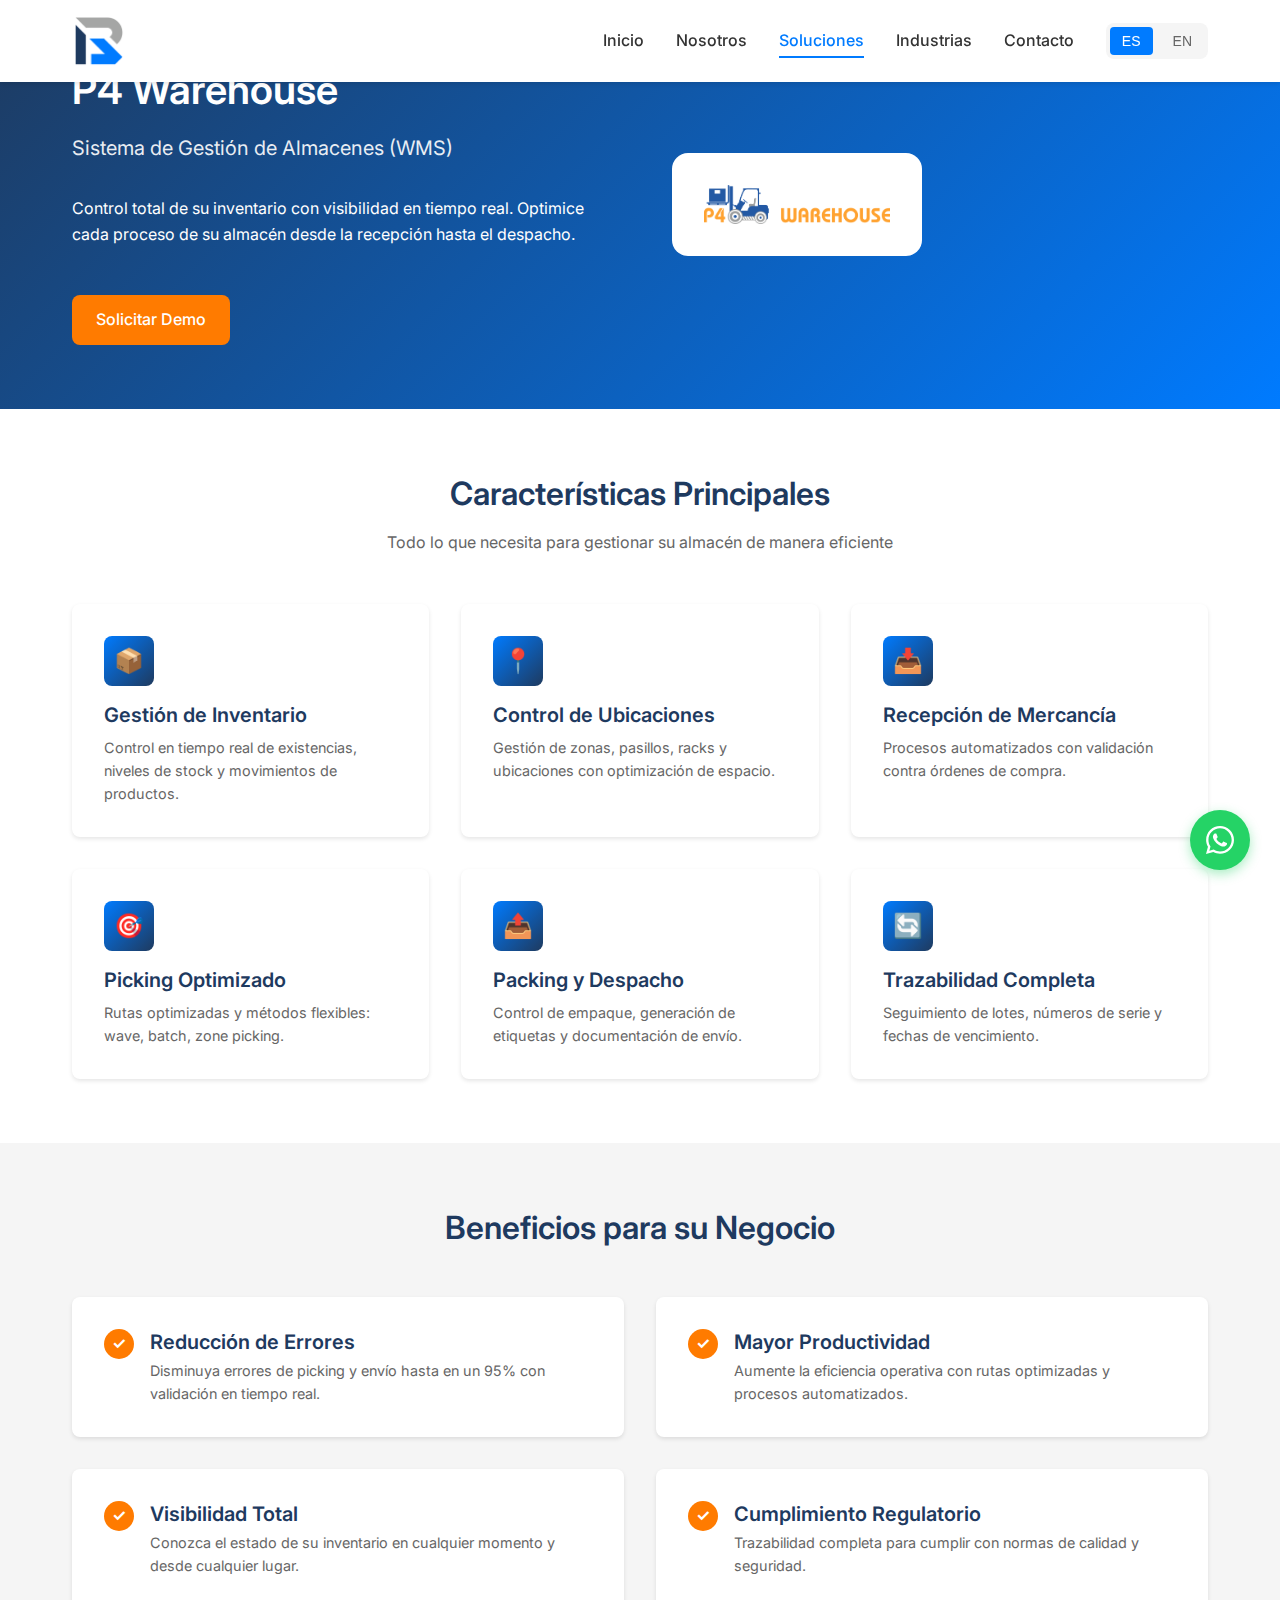
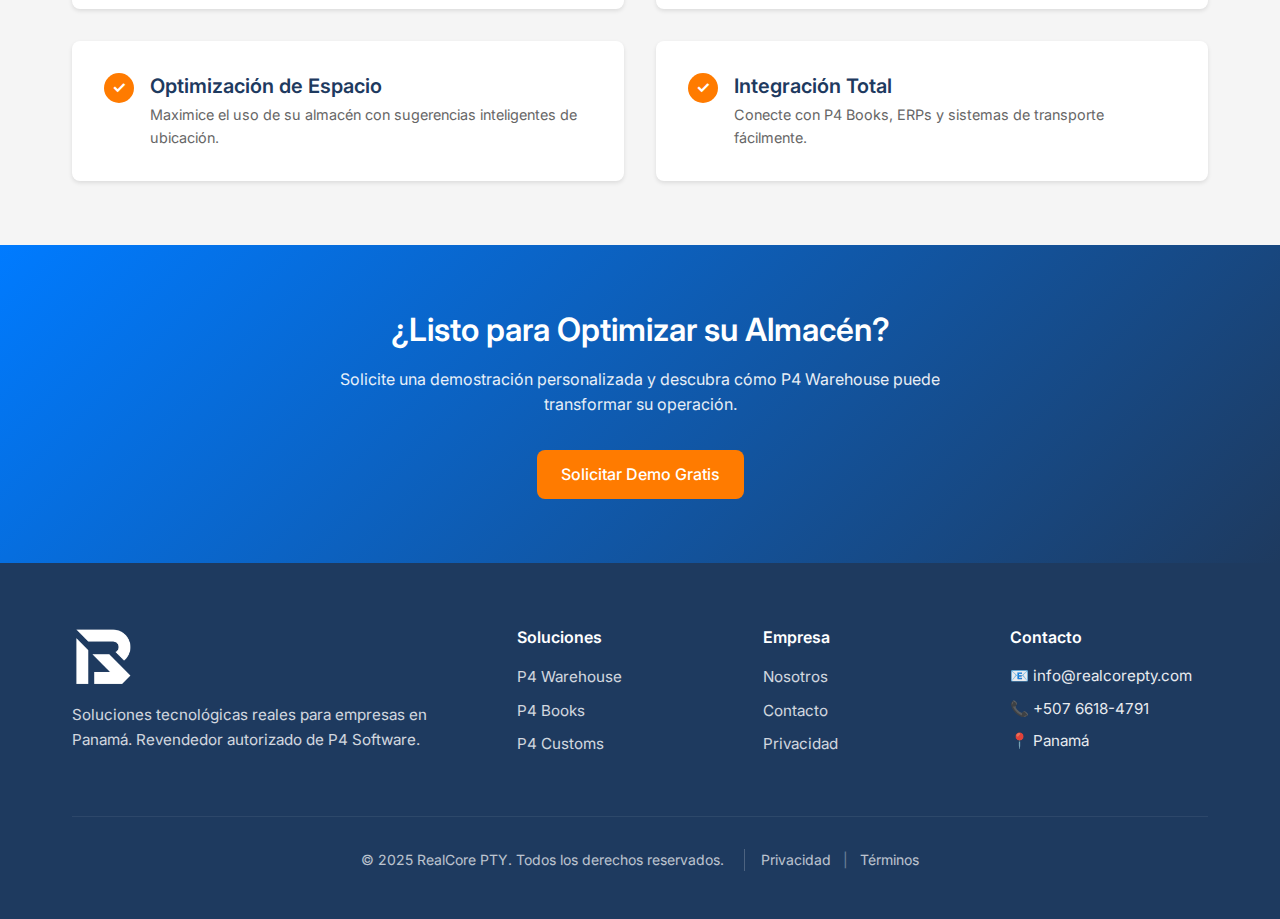
<file: p4warehouse.html>
<!DOCTYPE html>
<html lang="es">
<head>
  <meta charset="UTF-8">
  <meta name="viewport" content="width=device-width, initial-scale=1.0">

  <!-- Primary Meta Tags -->
  <title>P4 Warehouse - Sistema WMS | Gestión de Almacenes | RealCore PTY</title>
  <meta name="title" content="P4 Warehouse - Sistema WMS | Gestión de Almacenes | RealCore PTY">
  <meta name="description" content="P4 Warehouse: Sistema de Gestión de Almacenes (WMS) líder en Panamá. Control de inventario en tiempo real, picking optimizado, trazabilidad completa. Solicite una demo.">
  <meta name="keywords" content="P4 Warehouse, WMS, gestión de almacenes, inventario, picking, packing, control de stock, logística, Panamá">
  <meta name="author" content="RealCore PTY">
  <meta name="robots" content="index, follow">

  <!-- Theme Color -->
  <meta name="theme-color" content="#1E3A5F">

  <!-- Favicon -->
  <link rel="icon" type="image/png" href="favicon.png">
  <link rel="apple-touch-icon" href="favicon.png">

  <!-- Canonical URL -->
  <link rel="canonical" href="https://realcorepty.com/p4warehouse">

  <!-- Hreflang -->
  <link rel="alternate" hreflang="es" href="https://realcorepty.com/p4warehouse">
  <link rel="alternate" hreflang="en" href="https://realcorepty.com/p4warehouse">
  <link rel="alternate" hreflang="x-default" href="https://realcorepty.com/p4warehouse">

  <!-- Open Graph -->
  <meta property="og:type" content="product">
  <meta property="og:url" content="https://realcorepty.com/p4warehouse">
  <meta property="og:title" content="P4 Warehouse - Sistema WMS | RealCore PTY">
  <meta property="og:description" content="Sistema de Gestión de Almacenes líder. Control de inventario en tiempo real.">
  <meta property="og:image" content="https://realcorepty.com/images/products/p4warehouse.png">

  <!-- Preload -->
  <link rel="preload" href="css/styles.css" as="style">

  <!-- Fonts -->
  <link rel="preconnect" href="https://fonts.googleapis.com">
  <link rel="preconnect" href="https://fonts.gstatic.com" crossorigin>
  <link href="https://fonts.googleapis.com/css2?family=Inter:wght@400;500;600;700&display=swap" rel="stylesheet">

  <!-- Styles -->
  <link rel="stylesheet" href="css/styles.css">

  <!-- BreadcrumbList Schema -->
  <script type="application/ld+json">
  {
    "@context": "https://schema.org",
    "@type": "BreadcrumbList",
    "itemListElement": [
      {"@type": "ListItem", "position": 1, "name": "Inicio", "item": "https://realcorepty.com/"},
      {"@type": "ListItem", "position": 2, "name": "Soluciones", "item": "https://realcorepty.com/solutions"},
      {"@type": "ListItem", "position": 3, "name": "P4 Warehouse", "item": "https://realcorepty.com/p4warehouse"}
    ]
  }
  </script>

  <!-- Product Schema - Enhanced for AI Search -->
  <script type="application/ld+json">
  {
    "@context": "https://schema.org",
    "@type": "SoftwareApplication",
    "@id": "https://realcorepty.com/p4warehouse#software",
    "name": "P4 Warehouse",
    "alternateName": ["P4 WMS", "P4 Warehouse Management System"],
    "applicationCategory": "BusinessApplication",
    "applicationSubCategory": "Warehouse Management System",
    "operatingSystem": "Web-based, Windows, Cloud",
    "description": "Sistema de Gestión de Almacenes (WMS) completo para control total de inventario, ubicaciones y movimientos en tiempo real. Optimiza recepción, almacenamiento, picking, packing y despacho.",
    "abstract": "P4 Warehouse es un WMS empresarial que permite gestionar inventarios en tiempo real, optimizar operaciones de almacén y mejorar la trazabilidad de productos en Panamá.",
    "featureList": [
      "Gestión de inventario en tiempo real",
      "Control de ubicaciones y zonas de almacén",
      "Picking y packing optimizado por rutas",
      "Trazabilidad completa por lote y serie",
      "Recepción automatizada de mercancía",
      "Gestión de múltiples almacenes",
      "Integración con lectores de código de barras",
      "Reportes y dashboards en tiempo real",
      "Control de caducidades FEFO/FIFO",
      "Integración con sistemas ERP y contabilidad"
    ],
    "softwareRequirements": "Navegador web moderno, conexión a internet",
    "permissions": "Acceso a red local para lectores de código de barras",
    "releaseNotes": "Versión actualizada con soporte para múltiples almacenes y trazabilidad avanzada",
    "screenshot": "https://realcorepty.com/images/p4warehouse-icon.svg",
    "offers": {
      "@type": "Offer",
      "availability": "https://schema.org/InStock",
      "priceSpecification": {
        "@type": "PriceSpecification",
        "priceCurrency": "USD"
      },
      "seller": {
        "@type": "Organization",
        "name": "RealCore PTY",
        "url": "https://realcorepty.com"
      },
      "areaServed": {
        "@type": "Country",
        "name": "Panama"
      }
    },
    "provider": {
      "@type": "Organization",
      "name": "P4 Software",
      "url": "https://p4software.com"
    },
    "maintainer": {
      "@type": "Organization",
      "name": "RealCore PTY",
      "url": "https://realcorepty.com"
    }
  }
  </script>

  <!-- FAQ Schema for P4 Warehouse -->
  <script type="application/ld+json">
  {
    "@context": "https://schema.org",
    "@type": "FAQPage",
    "mainEntity": [
      {
        "@type": "Question",
        "name": "¿Qué es P4 Warehouse y para qué sirve?",
        "acceptedAnswer": {
          "@type": "Answer",
          "text": "P4 Warehouse es un Sistema de Gestión de Almacenes (WMS) que permite controlar inventarios, ubicaciones y movimientos en tiempo real. Sirve para optimizar todas las operaciones de almacén: recepción, almacenamiento, picking, packing y despacho de mercancía."
        }
      },
      {
        "@type": "Question",
        "name": "¿P4 Warehouse funciona en la nube?",
        "acceptedAnswer": {
          "@type": "Answer",
          "text": "Sí, P4 Warehouse está disponible tanto en versión cloud (p4warehouse.cloud) como en versión on-premise. La versión cloud permite acceso desde cualquier lugar con conexión a internet."
        }
      },
      {
        "@type": "Question",
        "name": "¿P4 Warehouse se integra con sistemas de contabilidad?",
        "acceptedAnswer": {
          "@type": "Answer",
          "text": "Sí, P4 Warehouse se integra nativamente con P4 Books para contabilidad y facturación, así como con otros sistemas ERP mediante APIs estándar."
        }
      },
      {
        "@type": "Question",
        "name": "¿Cómo solicitar una demostración de P4 Warehouse en Panamá?",
        "acceptedAnswer": {
          "@type": "Answer",
          "text": "Puede contactar a RealCore PTY al +507 6618-4791 o enviar un email a info@realcorepty.com para programar una demostración personalizada de P4 Warehouse."
        }
      }
    ]
  }
  </script>

  <!-- Speakable Schema for Voice Search -->
  <script type="application/ld+json">
  {
    "@context": "https://schema.org",
    "@type": "WebPage",
    "name": "P4 Warehouse - Sistema WMS en Panamá",
    "speakable": {
      "@type": "SpeakableSpecification",
      "cssSelector": [".product-hero h1", ".product-hero .tagline", ".feature-card h3"]
    }
  }
  </script>
</head>
<body>
  <!-- Header -->
  <header class="header">
    <div class="container">
      <a href="index.html" class="logo">
        <img src="Logos/Original_Logo_RC.png" alt="RealCore PTY Logo">
      </a>

      <button class="menu-toggle" aria-label="Toggle menu">
        <span></span>
        <span></span>
        <span></span>
      </button>

      <nav class="nav">
        <ul class="nav-links">
          <li><a href="index.html"><span data-lang="es">Inicio</span><span data-lang="en" class="hidden">Home</span></a></li>
          <li><a href="about.html"><span data-lang="es">Nosotros</span><span data-lang="en" class="hidden">About</span></a></li>
          <li><a href="solutions.html" class="active"><span data-lang="es">Soluciones</span><span data-lang="en" class="hidden">Solutions</span></a></li>
          <li><a href="industries.html"><span data-lang="es">Industrias</span><span data-lang="en" class="hidden">Industries</span></a></li>
          <li><a href="contact.html"><span data-lang="es">Contacto</span><span data-lang="en" class="hidden">Contact</span></a></li>
        </ul>
        <div class="lang-toggle">
          <button class="lang-btn active" data-lang="es">ES</button>
          <button class="lang-btn" data-lang="en">EN</button>
        </div>
      </nav>
    </div>
  </header>

  <!-- Product Hero -->
  <section class="product-hero">
    <div class="container">
      <div class="product-hero-content">
        <div class="product-hero-text">
          <h1>P4 Warehouse</h1>
          <p class="tagline" data-lang="es">Sistema de Gestión de Almacenes (WMS)</p>
          <p class="tagline" data-lang="en" class="hidden">Warehouse Management System (WMS)</p>
          <p data-lang="es">
            Control total de su inventario con visibilidad en tiempo real. Optimice cada proceso
            de su almacén desde la recepción hasta el despacho.
          </p>
          <p data-lang="en" class="hidden">
            Total control of your inventory with real-time visibility. Optimize every process
            in your warehouse from receiving to shipping.
          </p>
          <a href="contact.html" class="btn btn-orange" style="margin-top: var(--spacing-md);">
            <span data-lang="es">Solicitar Demo</span>
            <span data-lang="en" class="hidden">Request Demo</span>
          </a>
        </div>
        <div class="product-hero-logo">
          <img src="images/products/p4warehouse.png" alt="P4 Warehouse Logo">
        </div>
      </div>
    </div>
  </section>

  <!-- Key Features -->
  <section class="section">
    <div class="container">
      <div class="section-header">
        <h2>
          <span data-lang="es">Características Principales</span>
          <span data-lang="en" class="hidden">Key Features</span>
        </h2>
        <p data-lang="es">Todo lo que necesita para gestionar su almacén de manera eficiente</p>
        <p data-lang="en" class="hidden">Everything you need to manage your warehouse efficiently</p>
      </div>

      <div class="product-features-grid">
        <div class="product-feature-card">
          <div class="icon">📦</div>
          <h4 data-lang="es">Gestión de Inventario</h4>
          <h4 data-lang="en" class="hidden">Inventory Management</h4>
          <p data-lang="es">Control en tiempo real de existencias, niveles de stock y movimientos de productos.</p>
          <p data-lang="en" class="hidden">Real-time control of stock, inventory levels, and product movements.</p>
        </div>

        <div class="product-feature-card">
          <div class="icon">📍</div>
          <h4 data-lang="es">Control de Ubicaciones</h4>
          <h4 data-lang="en" class="hidden">Location Control</h4>
          <p data-lang="es">Gestión de zonas, pasillos, racks y ubicaciones con optimización de espacio.</p>
          <p data-lang="en" class="hidden">Management of zones, aisles, racks, and locations with space optimization.</p>
        </div>

        <div class="product-feature-card">
          <div class="icon">📥</div>
          <h4 data-lang="es">Recepción de Mercancía</h4>
          <h4 data-lang="en" class="hidden">Goods Receiving</h4>
          <p data-lang="es">Procesos automatizados con validación contra órdenes de compra.</p>
          <p data-lang="en" class="hidden">Automated processes with validation against purchase orders.</p>
        </div>

        <div class="product-feature-card">
          <div class="icon">🎯</div>
          <h4 data-lang="es">Picking Optimizado</h4>
          <h4 data-lang="en" class="hidden">Optimized Picking</h4>
          <p data-lang="es">Rutas optimizadas y métodos flexibles: wave, batch, zone picking.</p>
          <p data-lang="en" class="hidden">Optimized routes and flexible methods: wave, batch, zone picking.</p>
        </div>

        <div class="product-feature-card">
          <div class="icon">📤</div>
          <h4 data-lang="es">Packing y Despacho</h4>
          <h4 data-lang="en" class="hidden">Packing & Shipping</h4>
          <p data-lang="es">Control de empaque, generación de etiquetas y documentación de envío.</p>
          <p data-lang="en" class="hidden">Packaging control, label generation, and shipping documentation.</p>
        </div>

        <div class="product-feature-card">
          <div class="icon">🔄</div>
          <h4 data-lang="es">Trazabilidad Completa</h4>
          <h4 data-lang="en" class="hidden">Complete Traceability</h4>
          <p data-lang="es">Seguimiento de lotes, números de serie y fechas de vencimiento.</p>
          <p data-lang="en" class="hidden">Tracking of lots, serial numbers, and expiration dates.</p>
        </div>
      </div>
    </div>
  </section>

  <!-- Benefits -->
  <section class="section bg-light">
    <div class="container">
      <div class="section-header">
        <h2>
          <span data-lang="es">Beneficios para su Negocio</span>
          <span data-lang="en" class="hidden">Benefits for Your Business</span>
        </h2>
      </div>

      <div class="product-benefits-list">
        <div class="benefit-card">
          <div class="check">✓</div>
          <div>
            <h4 data-lang="es">Reducción de Errores</h4>
            <h4 data-lang="en" class="hidden">Error Reduction</h4>
            <p data-lang="es">Disminuya errores de picking y envío hasta en un 95% con validación en tiempo real.</p>
            <p data-lang="en" class="hidden">Reduce picking and shipping errors by up to 95% with real-time validation.</p>
          </div>
        </div>

        <div class="benefit-card">
          <div class="check">✓</div>
          <div>
            <h4 data-lang="es">Mayor Productividad</h4>
            <h4 data-lang="en" class="hidden">Increased Productivity</h4>
            <p data-lang="es">Aumente la eficiencia operativa con rutas optimizadas y procesos automatizados.</p>
            <p data-lang="en" class="hidden">Increase operational efficiency with optimized routes and automated processes.</p>
          </div>
        </div>

        <div class="benefit-card">
          <div class="check">✓</div>
          <div>
            <h4 data-lang="es">Visibilidad Total</h4>
            <h4 data-lang="en" class="hidden">Total Visibility</h4>
            <p data-lang="es">Conozca el estado de su inventario en cualquier momento y desde cualquier lugar.</p>
            <p data-lang="en" class="hidden">Know the status of your inventory anytime, anywhere.</p>
          </div>
        </div>

        <div class="benefit-card">
          <div class="check">✓</div>
          <div>
            <h4 data-lang="es">Cumplimiento Regulatorio</h4>
            <h4 data-lang="en" class="hidden">Regulatory Compliance</h4>
            <p data-lang="es">Trazabilidad completa para cumplir con normas de calidad y seguridad.</p>
            <p data-lang="en" class="hidden">Complete traceability to comply with quality and safety standards.</p>
          </div>
        </div>

        <div class="benefit-card">
          <div class="check">✓</div>
          <div>
            <h4 data-lang="es">Optimización de Espacio</h4>
            <h4 data-lang="en" class="hidden">Space Optimization</h4>
            <p data-lang="es">Maximice el uso de su almacén con sugerencias inteligentes de ubicación.</p>
            <p data-lang="en" class="hidden">Maximize warehouse utilization with smart location suggestions.</p>
          </div>
        </div>

        <div class="benefit-card">
          <div class="check">✓</div>
          <div>
            <h4 data-lang="es">Integración Total</h4>
            <h4 data-lang="en" class="hidden">Full Integration</h4>
            <p data-lang="es">Conecte con P4 Books, ERPs y sistemas de transporte fácilmente.</p>
            <p data-lang="en" class="hidden">Connect with P4 Books, ERPs, and transportation systems easily.</p>
          </div>
        </div>
      </div>
    </div>
  </section>

  <!-- CTA Section -->
  <section class="cta-section">
    <div class="container">
      <h2>
        <span data-lang="es">¿Listo para Optimizar su Almacén?</span>
        <span data-lang="en" class="hidden">Ready to Optimize Your Warehouse?</span>
      </h2>
      <p data-lang="es">Solicite una demostración personalizada y descubra cómo P4 Warehouse puede transformar su operación.</p>
      <p data-lang="en" class="hidden">Request a personalized demo and discover how P4 Warehouse can transform your operation.</p>
      <a href="contact.html" class="btn btn-orange">
        <span data-lang="es">Solicitar Demo Gratis</span>
        <span data-lang="en" class="hidden">Request Free Demo</span>
      </a>
    </div>
  </section>

  <!-- Footer -->
  <footer class="footer">
    <div class="container">
      <div class="footer-grid">
        <div class="footer-brand">
          <img src="Logos/White_Logo_RC.png" alt="RealCore PTY" loading="lazy">
          <p data-lang="es">Soluciones tecnológicas reales para empresas en Panamá. Revendedor autorizado de P4 Software.</p>
          <p data-lang="en" class="hidden">Real technology solutions for businesses in Panama. Authorized P4 Software Reseller.</p>
        </div>
        <div class="footer-links">
          <h4><span data-lang="es">Soluciones</span><span data-lang="en" class="hidden">Solutions</span></h4>
          <ul>
            <li><a href="p4warehouse.html">P4 Warehouse</a></li>
            <li><a href="p4books.html">P4 Books</a></li>
            <li><a href="p4customs.html">P4 Customs</a></li>
          </ul>
        </div>
        <div class="footer-links">
          <h4><span data-lang="es">Empresa</span><span data-lang="en" class="hidden">Company</span></h4>
          <ul>
            <li><a href="about.html"><span data-lang="es">Nosotros</span><span data-lang="en" class="hidden">About</span></a></li>
            <li><a href="contact.html"><span data-lang="es">Contacto</span><span data-lang="en" class="hidden">Contact</span></a></li>
            <li><a href="privacy.html"><span data-lang="es">Privacidad</span><span data-lang="en" class="hidden">Privacy</span></a></li>
          </ul>
        </div>
        <div class="footer-links footer-contact">
          <h4><span data-lang="es">Contacto</span><span data-lang="en" class="hidden">Contact</span></h4>
          <p>📧 info@realcorepty.com</p>
          <p>📞 +507 6618-4791</p>
          <p>📍 Panamá</p>
        </div>
      </div>
      <div class="footer-bottom">
        <p>&copy; 2025 RealCore PTY.
          <span data-lang="es">Todos los derechos reservados.</span>
          <span data-lang="en" class="hidden">All rights reserved.</span>
          <span class="footer-legal">
            <a href="privacy.html">
              <span data-lang="es">Privacidad</span>
              <span data-lang="en" class="hidden">Privacy</span>
            </a>
            <span class="footer-sep">|</span>
            <a href="terms.html">
              <span data-lang="es">Términos</span>
              <span data-lang="en" class="hidden">Terms</span>
            </a>
          </span>
        </p>
      </div>
    </div>
  </footer>

  <!-- Back to Top Button -->
  <button class="back-to-top" aria-label="Back to top">
    <svg xmlns="http://www.w3.org/2000/svg" viewBox="0 0 24 24" fill="none" stroke="currentColor" stroke-width="2" stroke-linecap="round" stroke-linejoin="round">
      <polyline points="18 15 12 9 6 15"></polyline>
    </svg>
  </button>

  <!-- WhatsApp Floating Button -->
  <a href="https://wa.me/50766184791?text=Hola%2C%20me%20interesa%20P4%20Warehouse" class="whatsapp-float" target="_blank" rel="noopener noreferrer" aria-label="Chat on WhatsApp">
    <svg xmlns="http://www.w3.org/2000/svg" viewBox="0 0 448 512"><path d="M380.9 97.1C339 55.1 283.2 32 223.9 32c-122.4 0-222 99.6-222 222 0 39.1 10.2 77.3 29.6 111L0 480l117.7-30.9c32.4 17.7 68.9 27 106.1 27h.1c122.3 0 224.1-99.6 224.1-222 0-59.3-25.2-115-67.1-157zm-157 341.6c-33.2 0-65.7-8.9-94-25.7l-6.7-4-69.8 18.3L72 359.2l-4.4-7c-18.5-29.4-28.2-63.3-28.2-98.2 0-101.7 82.8-184.5 184.6-184.5 49.3 0 95.6 19.2 130.4 54.1 34.8 34.9 56.2 81.2 56.1 130.5 0 101.8-84.9 184.6-186.6 184.6zm101.2-138.2c-5.5-2.8-32.8-16.2-37.9-18-5.1-1.9-8.8-2.8-12.5 2.8-3.7 5.6-14.3 18-17.6 21.8-3.2 3.7-6.5 4.2-12 1.4-32.6-16.3-54-29.1-75.5-66-5.7-9.8 5.7-9.1 16.3-30.3 1.8-3.7.9-6.9-.5-9.7-1.4-2.8-12.5-30.1-17.1-41.2-4.5-10.8-9.1-9.3-12.5-9.5-3.2-.2-6.9-.2-10.6-.2-3.7 0-9.7 1.4-14.8 6.9-5.1 5.6-19.4 19-19.4 46.3 0 27.3 19.9 53.7 22.6 57.4 2.8 3.7 39.1 59.7 94.8 83.8 35.2 15.2 49 16.5 66.6 13.9 10.7-1.6 32.8-13.4 37.4-26.4 4.6-13 4.6-24.1 3.2-26.4-1.3-2.5-5-3.9-10.5-6.6z"/></svg>
  </a>

  <script src="js/main.js"></script>
</body>
</html>
</file>
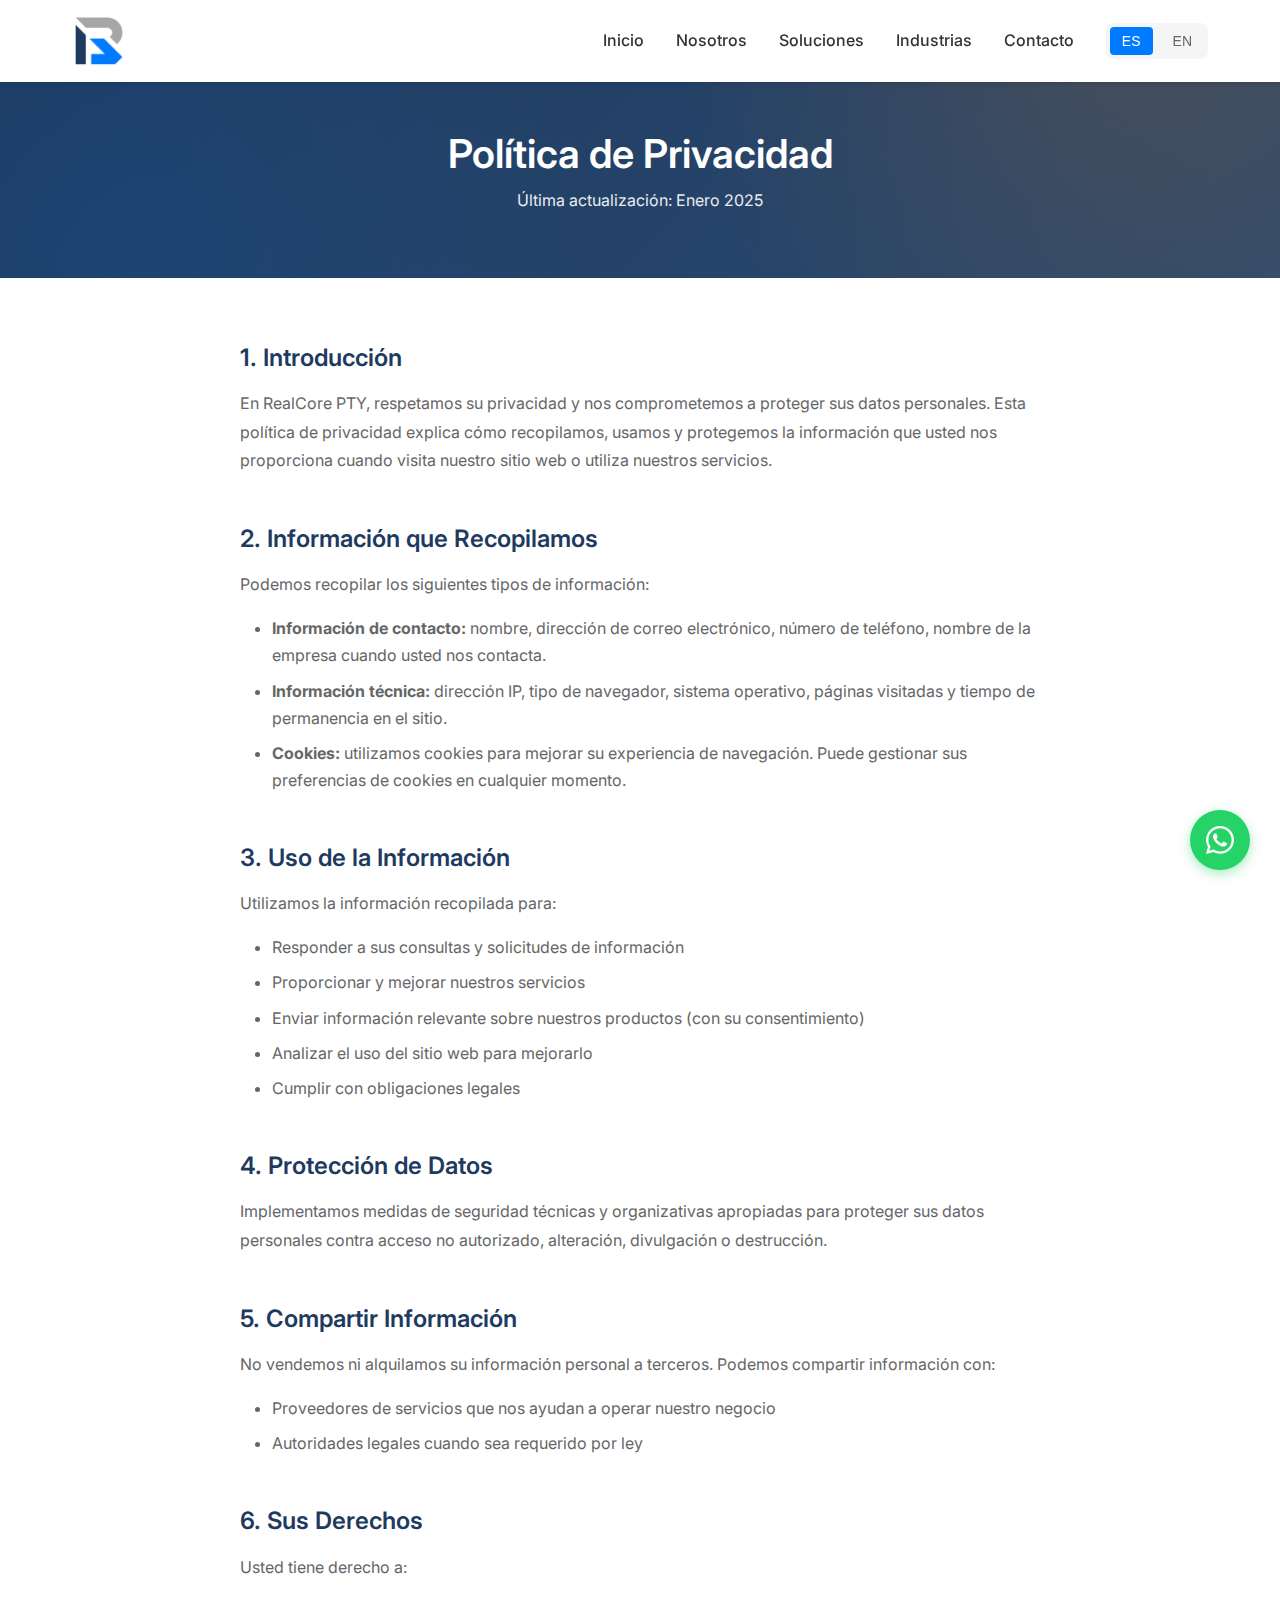
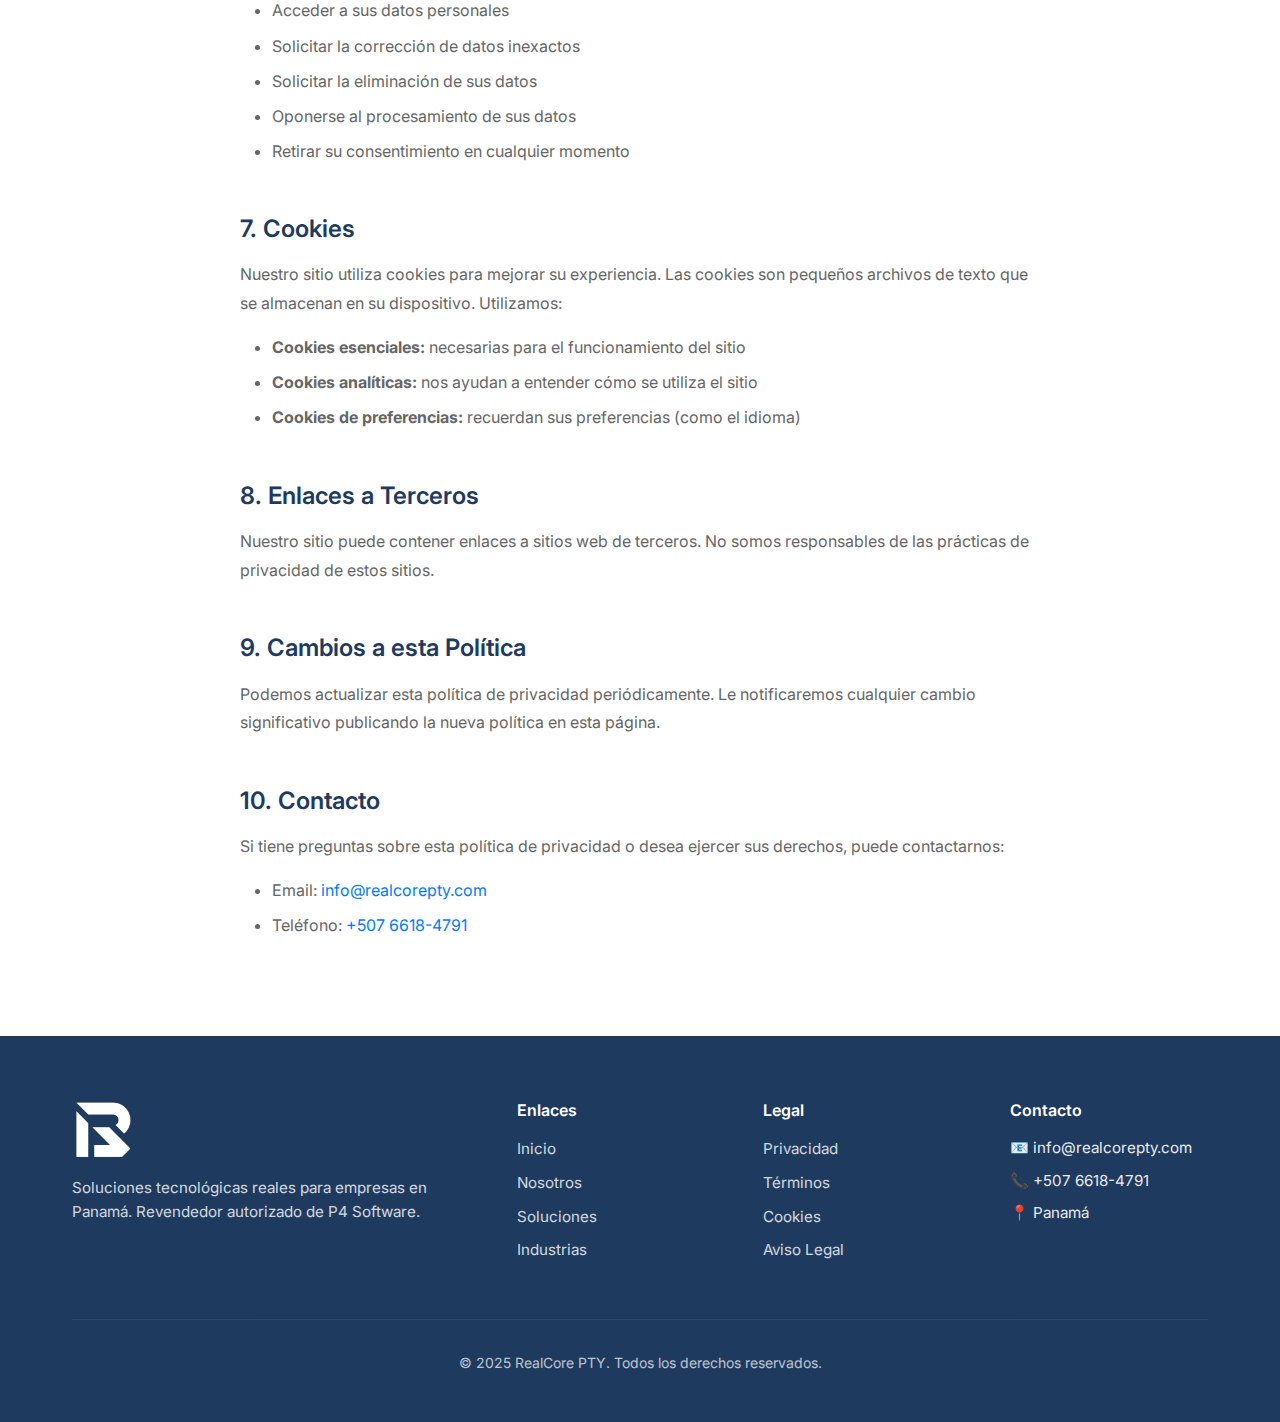
<file: privacy.html>
<!DOCTYPE html>
<html lang="es">
<head>
  <meta charset="UTF-8">
  <meta name="viewport" content="width=device-width, initial-scale=1.0">

  <!-- Primary Meta Tags -->
  <title>Política de Privacidad | RealCore PTY</title>
  <meta name="title" content="Política de Privacidad | RealCore PTY">
  <meta name="description" content="Política de privacidad de RealCore PTY. Conozca cómo recopilamos, usamos y protegemos su información personal.">
  <meta name="robots" content="index, follow">

  <!-- Theme Color for Mobile Browsers -->
  <meta name="theme-color" content="#1E3A5F">
  <meta name="msapplication-navbutton-color" content="#1E3A5F">
  <meta name="apple-mobile-web-app-status-bar-style" content="#1E3A5F">

  <!-- Favicon -->
  <link rel="icon" type="image/png" href="favicon.png">
  <link rel="apple-touch-icon" href="favicon.png">

  <!-- Canonical URL -->
  <link rel="canonical" href="https://realcorepty.com/privacy">

  <!-- Hreflang for bilingual SEO -->
  <link rel="alternate" hreflang="es" href="https://realcorepty.com/privacy">
  <link rel="alternate" hreflang="en" href="https://realcorepty.com/privacy">
  <link rel="alternate" hreflang="x-default" href="https://realcorepty.com/privacy">

  <!-- Open Graph / Facebook -->
  <meta property="og:type" content="website">
  <meta property="og:url" content="https://realcorepty.com/privacy">
  <meta property="og:title" content="Política de Privacidad | RealCore PTY">
  <meta property="og:description" content="Política de privacidad de RealCore PTY.">
  <meta property="og:image" content="https://realcorepty.com/Logos/Original_Logo_RC.png">

  <!-- Preload Critical Resources -->
  <link rel="preload" href="css/styles.css" as="style">
  <link rel="preload" href="Logos/Original_Logo_RC.png" as="image">

  <!-- Fonts -->
  <link rel="preconnect" href="https://fonts.googleapis.com">
  <link rel="preconnect" href="https://fonts.gstatic.com" crossorigin>
  <link href="https://fonts.googleapis.com/css2?family=Inter:wght@400;500;600;700&display=swap" rel="stylesheet">

  <!-- Styles -->
  <link rel="stylesheet" href="css/styles.css">

  <!-- BreadcrumbList Schema -->
  <script type="application/ld+json">
  {
    "@context": "https://schema.org",
    "@type": "BreadcrumbList",
    "itemListElement": [
      {
        "@type": "ListItem",
        "position": 1,
        "name": "Inicio",
        "item": "https://realcorepty.com/"
      },
      {
        "@type": "ListItem",
        "position": 2,
        "name": "Política de Privacidad",
        "item": "https://realcorepty.com/privacy"
      }
    ]
  }
  </script>
</head>
<body>
  <!-- Header -->
  <header class="header">
    <div class="container">
      <a href="index.html" class="logo">
        <img src="Logos/Original_Logo_RC.png" alt="RealCore PTY Logo">
      </a>

      <button class="menu-toggle" aria-label="Toggle menu">
        <span></span>
        <span></span>
        <span></span>
      </button>

      <nav class="nav">
        <ul class="nav-links">
          <li>
            <a href="index.html">
              <span data-lang="es">Inicio</span>
              <span data-lang="en" class="hidden">Home</span>
            </a>
          </li>
          <li>
            <a href="about.html">
              <span data-lang="es">Nosotros</span>
              <span data-lang="en" class="hidden">About</span>
            </a>
          </li>
          <li>
            <a href="solutions.html">
              <span data-lang="es">Soluciones</span>
              <span data-lang="en" class="hidden">Solutions</span>
            </a>
          </li>
          <li>
            <a href="industries.html">
              <span data-lang="es">Industrias</span>
              <span data-lang="en" class="hidden">Industries</span>
            </a>
          </li>
          <li>
            <a href="contact.html">
              <span data-lang="es">Contacto</span>
              <span data-lang="en" class="hidden">Contact</span>
            </a>
          </li>
        </ul>

        <div class="lang-toggle">
          <button class="lang-btn active" data-lang="es">ES</button>
          <button class="lang-btn" data-lang="en">EN</button>
        </div>
      </nav>
    </div>
  </header>

  <!-- Page Header -->
  <section class="page-header">
    <div class="container">
      <h1>
        <span data-lang="es">Política de Privacidad</span>
        <span data-lang="en" class="hidden">Privacy Policy</span>
      </h1>
      <p data-lang="es">Última actualización: Enero 2025</p>
      <p data-lang="en" class="hidden">Last updated: January 2025</p>
    </div>
  </section>

  <!-- Privacy Content -->
  <section class="section">
    <div class="container">
      <div class="legal-content">
        <!-- Spanish Version -->
        <div data-lang="es">
          <h2>1. Introducción</h2>
          <p>
            En RealCore PTY, respetamos su privacidad y nos comprometemos a proteger sus datos personales.
            Esta política de privacidad explica cómo recopilamos, usamos y protegemos la información que
            usted nos proporciona cuando visita nuestro sitio web o utiliza nuestros servicios.
          </p>

          <h2>2. Información que Recopilamos</h2>
          <p>Podemos recopilar los siguientes tipos de información:</p>
          <ul>
            <li><strong>Información de contacto:</strong> nombre, dirección de correo electrónico, número de teléfono,
            nombre de la empresa cuando usted nos contacta.</li>
            <li><strong>Información técnica:</strong> dirección IP, tipo de navegador, sistema operativo,
            páginas visitadas y tiempo de permanencia en el sitio.</li>
            <li><strong>Cookies:</strong> utilizamos cookies para mejorar su experiencia de navegación.
            Puede gestionar sus preferencias de cookies en cualquier momento.</li>
          </ul>

          <h2>3. Uso de la Información</h2>
          <p>Utilizamos la información recopilada para:</p>
          <ul>
            <li>Responder a sus consultas y solicitudes de información</li>
            <li>Proporcionar y mejorar nuestros servicios</li>
            <li>Enviar información relevante sobre nuestros productos (con su consentimiento)</li>
            <li>Analizar el uso del sitio web para mejorarlo</li>
            <li>Cumplir con obligaciones legales</li>
          </ul>

          <h2>4. Protección de Datos</h2>
          <p>
            Implementamos medidas de seguridad técnicas y organizativas apropiadas para proteger
            sus datos personales contra acceso no autorizado, alteración, divulgación o destrucción.
          </p>

          <h2>5. Compartir Información</h2>
          <p>
            No vendemos ni alquilamos su información personal a terceros. Podemos compartir información con:
          </p>
          <ul>
            <li>Proveedores de servicios que nos ayudan a operar nuestro negocio</li>
            <li>Autoridades legales cuando sea requerido por ley</li>
          </ul>

          <h2>6. Sus Derechos</h2>
          <p>Usted tiene derecho a:</p>
          <ul>
            <li>Acceder a sus datos personales</li>
            <li>Solicitar la corrección de datos inexactos</li>
            <li>Solicitar la eliminación de sus datos</li>
            <li>Oponerse al procesamiento de sus datos</li>
            <li>Retirar su consentimiento en cualquier momento</li>
          </ul>

          <h2>7. Cookies</h2>
          <p>
            Nuestro sitio utiliza cookies para mejorar su experiencia. Las cookies son pequeños archivos
            de texto que se almacenan en su dispositivo. Utilizamos:
          </p>
          <ul>
            <li><strong>Cookies esenciales:</strong> necesarias para el funcionamiento del sitio</li>
            <li><strong>Cookies analíticas:</strong> nos ayudan a entender cómo se utiliza el sitio</li>
            <li><strong>Cookies de preferencias:</strong> recuerdan sus preferencias (como el idioma)</li>
          </ul>

          <h2>8. Enlaces a Terceros</h2>
          <p>
            Nuestro sitio puede contener enlaces a sitios web de terceros. No somos responsables
            de las prácticas de privacidad de estos sitios.
          </p>

          <h2>9. Cambios a esta Política</h2>
          <p>
            Podemos actualizar esta política de privacidad periódicamente. Le notificaremos
            cualquier cambio significativo publicando la nueva política en esta página.
          </p>

          <h2>10. Contacto</h2>
          <p>
            Si tiene preguntas sobre esta política de privacidad o desea ejercer sus derechos,
            puede contactarnos:
          </p>
          <ul>
            <li>Email: <a href="mailto:info@realcorepty.com">info@realcorepty.com</a></li>
            <li>Teléfono: <a href="tel:+50766184791">+507 6618-4791</a></li>
          </ul>
        </div>

        <!-- English Version -->
        <div data-lang="en" class="hidden">
          <h2>1. Introduction</h2>
          <p>
            At RealCore PTY, we respect your privacy and are committed to protecting your personal data.
            This privacy policy explains how we collect, use, and protect the information you provide
            when you visit our website or use our services.
          </p>

          <h2>2. Information We Collect</h2>
          <p>We may collect the following types of information:</p>
          <ul>
            <li><strong>Contact information:</strong> name, email address, phone number,
            company name when you contact us.</li>
            <li><strong>Technical information:</strong> IP address, browser type, operating system,
            pages visited, and time spent on the site.</li>
            <li><strong>Cookies:</strong> we use cookies to improve your browsing experience.
            You can manage your cookie preferences at any time.</li>
          </ul>

          <h2>3. Use of Information</h2>
          <p>We use the collected information to:</p>
          <ul>
            <li>Respond to your inquiries and information requests</li>
            <li>Provide and improve our services</li>
            <li>Send relevant information about our products (with your consent)</li>
            <li>Analyze website usage to improve it</li>
            <li>Comply with legal obligations</li>
          </ul>

          <h2>4. Data Protection</h2>
          <p>
            We implement appropriate technical and organizational security measures to protect
            your personal data against unauthorized access, alteration, disclosure, or destruction.
          </p>

          <h2>5. Sharing Information</h2>
          <p>
            We do not sell or rent your personal information to third parties. We may share information with:
          </p>
          <ul>
            <li>Service providers who help us operate our business</li>
            <li>Legal authorities when required by law</li>
          </ul>

          <h2>6. Your Rights</h2>
          <p>You have the right to:</p>
          <ul>
            <li>Access your personal data</li>
            <li>Request correction of inaccurate data</li>
            <li>Request deletion of your data</li>
            <li>Object to the processing of your data</li>
            <li>Withdraw your consent at any time</li>
          </ul>

          <h2>7. Cookies</h2>
          <p>
            Our site uses cookies to improve your experience. Cookies are small text files
            stored on your device. We use:
          </p>
          <ul>
            <li><strong>Essential cookies:</strong> necessary for the site to function</li>
            <li><strong>Analytics cookies:</strong> help us understand how the site is used</li>
            <li><strong>Preference cookies:</strong> remember your preferences (such as language)</li>
          </ul>

          <h2>8. Third-Party Links</h2>
          <p>
            Our site may contain links to third-party websites. We are not responsible
            for the privacy practices of these sites.
          </p>

          <h2>9. Changes to This Policy</h2>
          <p>
            We may update this privacy policy periodically. We will notify you of any
            significant changes by posting the new policy on this page.
          </p>

          <h2>10. Contact</h2>
          <p>
            If you have questions about this privacy policy or wish to exercise your rights,
            you can contact us:
          </p>
          <ul>
            <li>Email: <a href="mailto:info@realcorepty.com">info@realcorepty.com</a></li>
            <li>Phone: <a href="tel:+50766184791">+507 6618-4791</a></li>
          </ul>
        </div>
      </div>
    </div>
  </section>

  <!-- Footer -->
  <footer class="footer">
    <div class="container">
      <div class="footer-grid">
        <div class="footer-brand">
          <img src="Logos/White_Logo_RC.png" alt="RealCore PTY - Revendedor autorizado de P4 Software en Panamá" loading="lazy">
          <p data-lang="es">
            Soluciones tecnológicas reales para empresas en Panamá.
            Revendedor autorizado de P4 Software.
          </p>
          <p data-lang="en" class="hidden">
            Real technology solutions for businesses in Panama.
            Authorized P4 Software Reseller.
          </p>
        </div>

        <div class="footer-links">
          <h4>
            <span data-lang="es">Enlaces</span>
            <span data-lang="en" class="hidden">Links</span>
          </h4>
          <ul>
            <li><a href="index.html">
              <span data-lang="es">Inicio</span>
              <span data-lang="en" class="hidden">Home</span>
            </a></li>
            <li><a href="about.html">
              <span data-lang="es">Nosotros</span>
              <span data-lang="en" class="hidden">About</span>
            </a></li>
            <li><a href="solutions.html">
              <span data-lang="es">Soluciones</span>
              <span data-lang="en" class="hidden">Solutions</span>
            </a></li>
            <li><a href="industries.html">
              <span data-lang="es">Industrias</span>
              <span data-lang="en" class="hidden">Industries</span>
            </a></li>
          </ul>
        </div>

        <div class="footer-links">
          <h4>
            <span data-lang="es">Legal</span>
            <span data-lang="en" class="hidden">Legal</span>
          </h4>
          <ul>
            <li><a href="privacy.html">
              <span data-lang="es">Privacidad</span>
              <span data-lang="en" class="hidden">Privacy</span>
            </a></li>
            <li><a href="terms.html">
              <span data-lang="es">Términos</span>
              <span data-lang="en" class="hidden">Terms</span>
            </a></li>
            <li><a href="cookies.html">
              <span data-lang="es">Cookies</span>
              <span data-lang="en" class="hidden">Cookies</span>
            </a></li>
            <li><a href="legal.html">
              <span data-lang="es">Aviso Legal</span>
              <span data-lang="en" class="hidden">Legal Notice</span>
            </a></li>
          </ul>
        </div>

        <div class="footer-links footer-contact">
          <h4>
            <span data-lang="es">Contacto</span>
            <span data-lang="en" class="hidden">Contact</span>
          </h4>
          <p>📧 info@realcorepty.com</p>
          <p>📞 +507 6618-4791</p>
          <p>📍 Panamá</p>
        </div>
      </div>

      <div class="footer-bottom">
        <p>&copy; 2025 RealCore PTY.
          <span data-lang="es">Todos los derechos reservados.</span>
          <span data-lang="en" class="hidden">All rights reserved.</span>
        </p>
      </div>
    </div>
  </footer>

  <!-- Back to Top Button -->
  <button class="back-to-top" aria-label="Back to top">
    <svg xmlns="http://www.w3.org/2000/svg" viewBox="0 0 24 24" fill="none" stroke="currentColor" stroke-width="2" stroke-linecap="round" stroke-linejoin="round">
      <polyline points="18 15 12 9 6 15"></polyline>
    </svg>
  </button>

  <!-- WhatsApp Floating Button -->
  <a href="https://wa.me/50766184791?text=Hola%2C%20me%20gustar%C3%ADa%20obtener%20m%C3%A1s%20informaci%C3%B3n%20sobre%20sus%20soluciones."
     class="whatsapp-float"
     target="_blank"
     rel="noopener noreferrer"
     aria-label="Chat on WhatsApp"
     data-tooltip="WhatsApp">
    <svg xmlns="http://www.w3.org/2000/svg" viewBox="0 0 448 512">
      <path d="M380.9 97.1C339 55.1 283.2 32 223.9 32c-122.4 0-222 99.6-222 222 0 39.1 10.2 77.3 29.6 111L0 480l117.7-30.9c32.4 17.7 68.9 27 106.1 27h.1c122.3 0 224.1-99.6 224.1-222 0-59.3-25.2-115-67.1-157zm-157 341.6c-33.2 0-65.7-8.9-94-25.7l-6.7-4-69.8 18.3L72 359.2l-4.4-7c-18.5-29.4-28.2-63.3-28.2-98.2 0-101.7 82.8-184.5 184.6-184.5 49.3 0 95.6 19.2 130.4 54.1 34.8 34.9 56.2 81.2 56.1 130.5 0 101.8-84.9 184.6-186.6 184.6zm101.2-138.2c-5.5-2.8-32.8-16.2-37.9-18-5.1-1.9-8.8-2.8-12.5 2.8-3.7 5.6-14.3 18-17.6 21.8-3.2 3.7-6.5 4.2-12 1.4-32.6-16.3-54-29.1-75.5-66-5.7-9.8 5.7-9.1 16.3-30.3 1.8-3.7.9-6.9-.5-9.7-1.4-2.8-12.5-30.1-17.1-41.2-4.5-10.8-9.1-9.3-12.5-9.5-3.2-.2-6.9-.2-10.6-.2-3.7 0-9.7 1.4-14.8 6.9-5.1 5.6-19.4 19-19.4 46.3 0 27.3 19.9 53.7 22.6 57.4 2.8 3.7 39.1 59.7 94.8 83.8 35.2 15.2 49 16.5 66.6 13.9 10.7-1.6 32.8-13.4 37.4-26.4 4.6-13 4.6-24.1 3.2-26.4-1.3-2.5-5-3.9-10.5-6.6z"/>
    </svg>
  </a>

  <script src="js/main.js"></script>
</body>
</html>
</file>
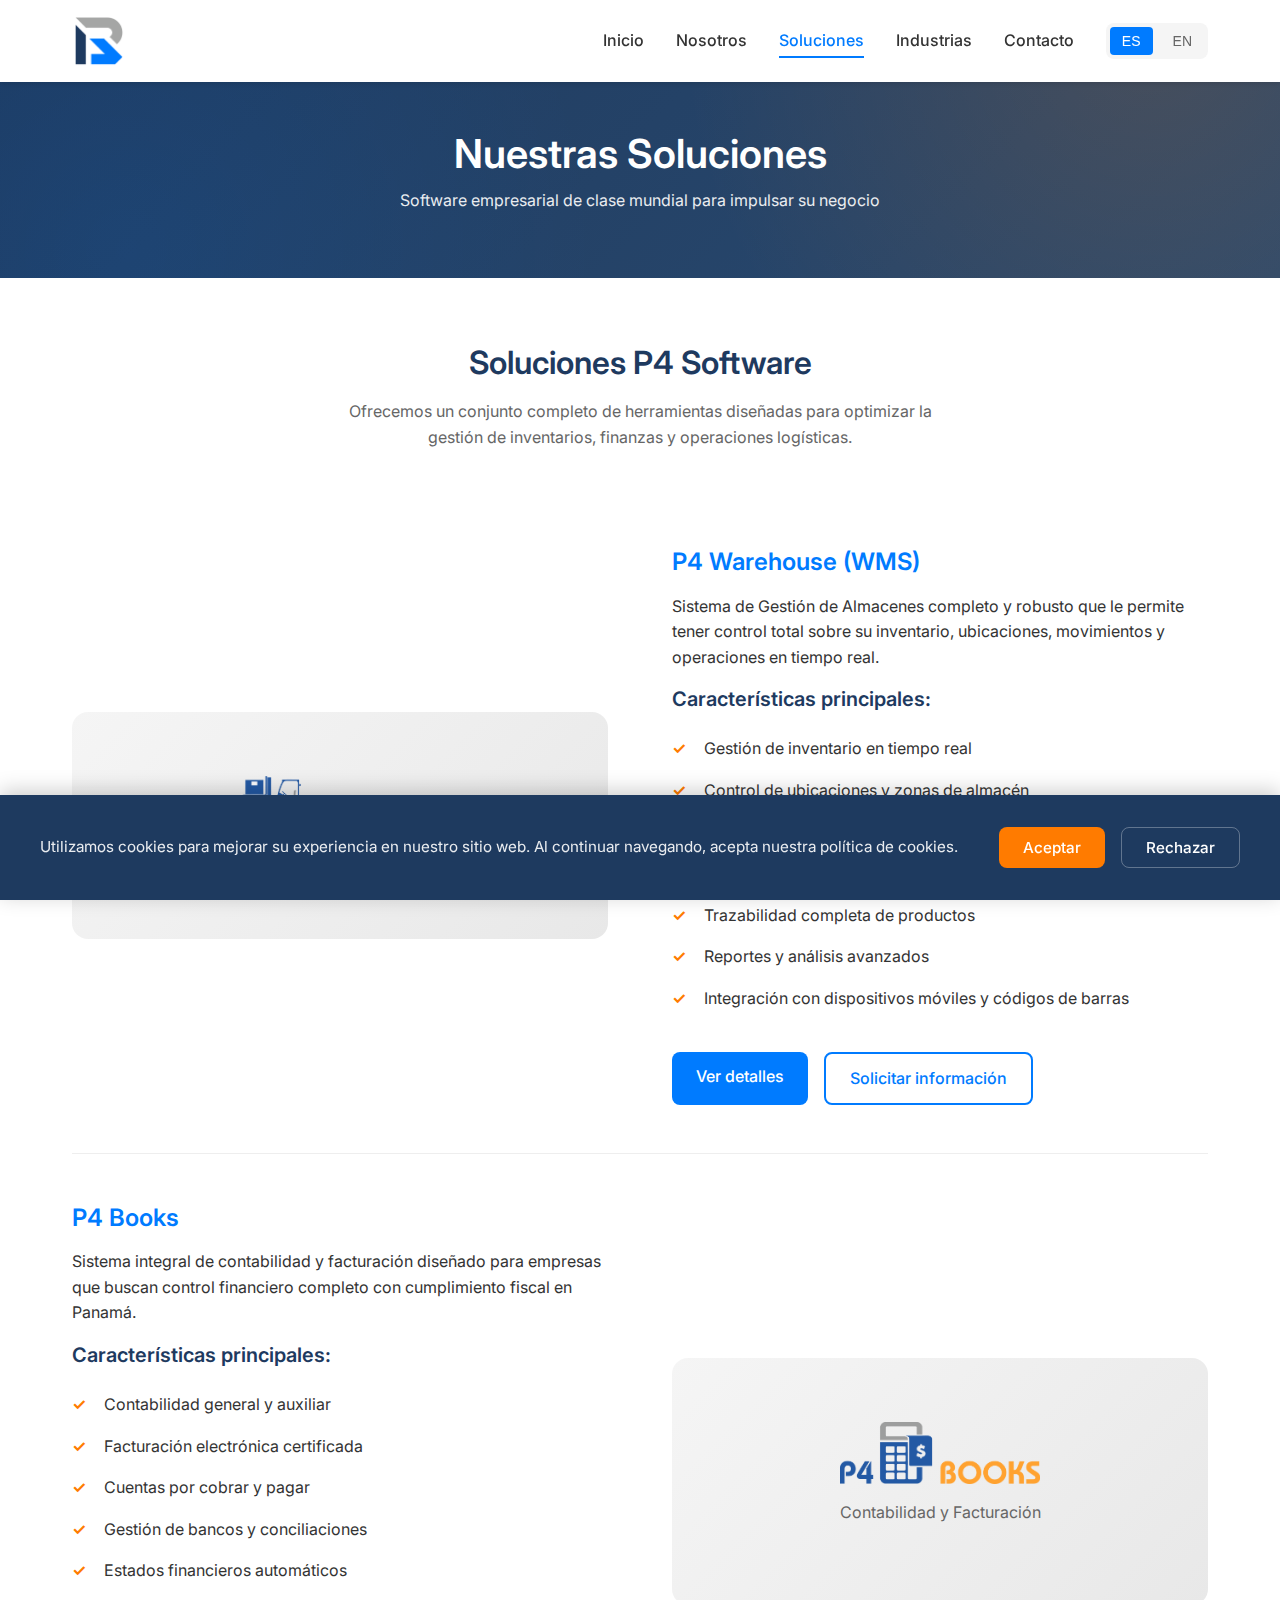
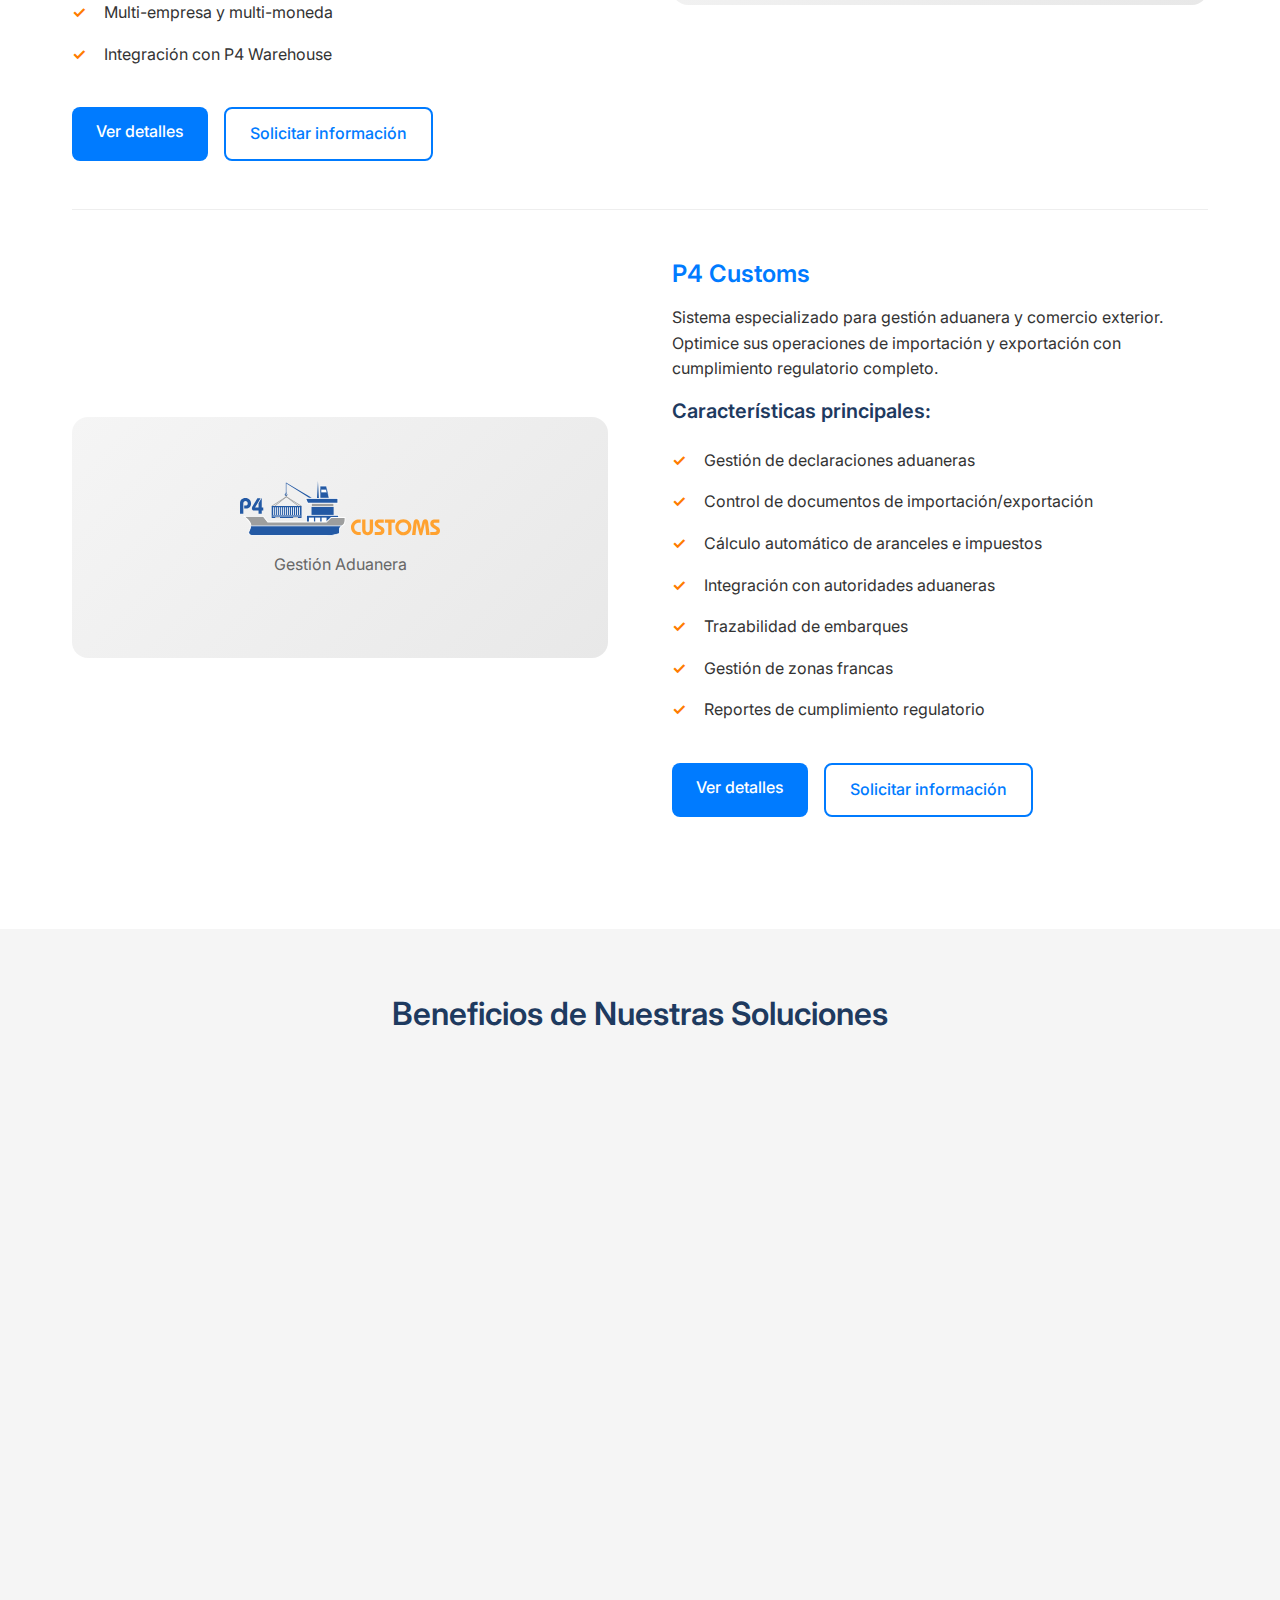
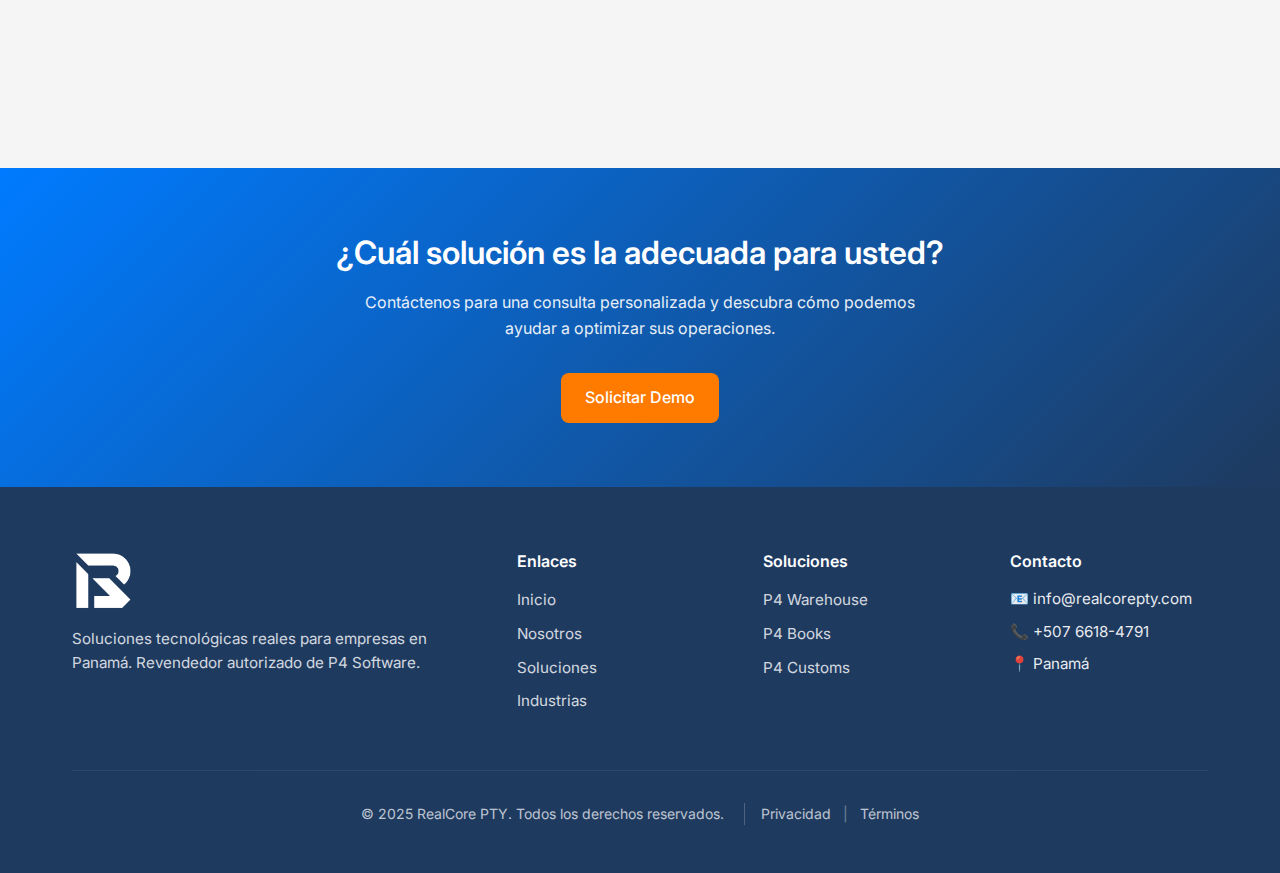
<file: solutions.html>
<!DOCTYPE html>
<html lang="es">
<head>
  <meta charset="UTF-8">
  <meta name="viewport" content="width=device-width, initial-scale=1.0">

  <!-- Primary Meta Tags -->
  <title>Soluciones P4 Software | P4 Warehouse, P4 Books, P4 Customs - RealCore PTY</title>
  <meta name="title" content="Soluciones P4 Software | P4 Warehouse, P4 Books, P4 Customs - RealCore PTY">
  <meta name="description" content="Soluciones empresariales P4 Software en Panamá: P4 Warehouse (WMS gestión de almacenes), P4 Books (contabilidad y facturación), P4 Customs (gestión aduanera). Optimice sus operaciones.">
  <meta name="keywords" content="P4 Warehouse, P4 Books, P4 Customs, WMS, software empresarial, Panamá, inventario, contabilidad, facturación, aduanas, logística, gestión de almacenes">
  <meta name="author" content="RealCore PTY">
  <meta name="robots" content="index, follow">

  <!-- Theme Color for Mobile Browsers -->
  <meta name="theme-color" content="#1E3A5F">
  <meta name="msapplication-navbutton-color" content="#1E3A5F">
  <meta name="apple-mobile-web-app-status-bar-style" content="#1E3A5F">

  <!-- Favicon -->
  <link rel="icon" type="image/png" href="favicon.png">
  <link rel="apple-touch-icon" href="favicon.png">

  <!-- Preload Critical Resources -->
  <link rel="preload" href="css/styles.css" as="style">
  <link rel="preload" href="Logos/Original_Logo_RC.png" as="image">

  <!-- Canonical URL -->
  <link rel="canonical" href="https://realcorepty.com/solutions">

  <!-- Hreflang for bilingual SEO -->
  <link rel="alternate" hreflang="es" href="https://realcorepty.com/solutions">
  <link rel="alternate" hreflang="en" href="https://realcorepty.com/solutions">
  <link rel="alternate" hreflang="x-default" href="https://realcorepty.com/solutions">

  <!-- Open Graph / Facebook -->
  <meta property="og:type" content="website">
  <meta property="og:url" content="https://realcorepty.com/solutions">
  <meta property="og:title" content="Soluciones P4 Software | RealCore PTY">
  <meta property="og:description" content="P4 Warehouse (WMS), P4 Books (Contabilidad), P4 Customs (Aduanas). Software empresarial de clase mundial en Panamá.">
  <meta property="og:image" content="https://realcorepty.com/Logos/Original_Logo_RC.png">
  <meta property="og:site_name" content="RealCore PTY">
  <meta property="og:locale" content="es_PA">

  <!-- Twitter -->
  <meta property="twitter:card" content="summary_large_image">
  <meta property="twitter:url" content="https://realcorepty.com/solutions">
  <meta property="twitter:title" content="Soluciones P4 Software | RealCore PTY">
  <meta property="twitter:description" content="P4 Warehouse, P4 Books, P4 Customs - Software empresarial en Panamá.">
  <meta property="twitter:image" content="https://realcorepty.com/Logos/Original_Logo_RC.png">

  <!-- Fonts -->
  <link rel="preconnect" href="https://fonts.googleapis.com">
  <link rel="preconnect" href="https://fonts.gstatic.com" crossorigin>
  <link href="https://fonts.googleapis.com/css2?family=Inter:wght@400;500;600;700&display=swap" rel="stylesheet">

  <!-- Styles -->
  <link rel="stylesheet" href="css/styles.css">

  <!-- BreadcrumbList Schema -->
  <script type="application/ld+json">
  {
    "@context": "https://schema.org",
    "@type": "BreadcrumbList",
    "itemListElement": [
      {
        "@type": "ListItem",
        "position": 1,
        "name": "Inicio",
        "item": "https://realcorepty.com/"
      },
      {
        "@type": "ListItem",
        "position": 2,
        "name": "Soluciones",
        "item": "https://realcorepty.com/solutions"
      }
    ]
  }
  </script>

  <!-- JSON-LD Product Structured Data -->
  <script type="application/ld+json">
  {
    "@context": "https://schema.org",
    "@type": "ItemList",
    "name": "Soluciones P4 Software",
    "description": "Software empresarial para gestión de almacenes, contabilidad y aduanas",
    "itemListElement": [
      {
        "@type": "Product",
        "position": 1,
        "name": "P4 Warehouse",
        "description": "Sistema de Gestión de Almacenes (WMS) completo para control total de inventario, ubicaciones y movimientos en tiempo real.",
        "brand": "P4 Software",
        "category": "Software/WMS"
      },
      {
        "@type": "Product",
        "position": 2,
        "name": "P4 Books",
        "description": "Sistema integral de contabilidad y facturación con cumplimiento fiscal para empresas en Panamá.",
        "brand": "P4 Software",
        "category": "Software/Accounting"
      },
      {
        "@type": "Product",
        "position": 3,
        "name": "P4 Customs",
        "description": "Sistema especializado para gestión aduanera y comercio exterior con cumplimiento regulatorio.",
        "brand": "P4 Software",
        "category": "Software/Customs"
      }
    ]
  }
  </script>
</head>
<body>
  <!-- Header -->
  <header class="header">
    <div class="container">
      <a href="index.html" class="logo">
        <img src="Logos/Original_Logo_RC.png" alt="RealCore PTY Logo">
      </a>

      <button class="menu-toggle" aria-label="Toggle menu">
        <span></span>
        <span></span>
        <span></span>
      </button>

      <nav class="nav">
        <ul class="nav-links">
          <li>
            <a href="index.html">
              <span data-lang="es">Inicio</span>
              <span data-lang="en" class="hidden">Home</span>
            </a>
          </li>
          <li>
            <a href="about.html">
              <span data-lang="es">Nosotros</span>
              <span data-lang="en" class="hidden">About</span>
            </a>
          </li>
          <li>
            <a href="solutions.html" class="active">
              <span data-lang="es">Soluciones</span>
              <span data-lang="en" class="hidden">Solutions</span>
            </a>
          </li>
          <li>
            <a href="industries.html">
              <span data-lang="es">Industrias</span>
              <span data-lang="en" class="hidden">Industries</span>
            </a>
          </li>
          <li>
            <a href="contact.html">
              <span data-lang="es">Contacto</span>
              <span data-lang="en" class="hidden">Contact</span>
            </a>
          </li>
        </ul>

        <div class="lang-toggle">
          <button class="lang-btn active" data-lang="es">ES</button>
          <button class="lang-btn" data-lang="en">EN</button>
        </div>
      </nav>
    </div>
  </header>

  <!-- Page Header -->
  <section class="page-header">
    <div class="container">
      <h1>
        <span data-lang="es">Nuestras Soluciones</span>
        <span data-lang="en" class="hidden">Our Solutions</span>
      </h1>
      <p data-lang="es">Software empresarial de clase mundial para impulsar su negocio</p>
      <p data-lang="en" class="hidden">World-class enterprise software to drive your business</p>
    </div>
  </section>

  <!-- Solutions Overview -->
  <section class="section">
    <div class="container">
      <div class="section-header">
        <h2>
          <span data-lang="es">Soluciones P4 Software</span>
          <span data-lang="en" class="hidden">P4 Software Solutions</span>
        </h2>
        <p data-lang="es">
          Ofrecemos un conjunto completo de herramientas diseñadas para optimizar
          la gestión de inventarios, finanzas y operaciones logísticas.
        </p>
        <p data-lang="en" class="hidden">
          We offer a complete set of tools designed to optimize
          inventory, finance, and logistics operations management.
        </p>
      </div>

      <!-- P4 Warehouse -->
      <div class="solution-detail" id="p4warehouse">
        <div class="solution-content">
          <h3>P4 Warehouse (WMS)</h3>
          <p data-lang="es">
            Sistema de Gestión de Almacenes completo y robusto que le permite tener
            control total sobre su inventario, ubicaciones, movimientos y operaciones
            en tiempo real.
          </p>
          <p data-lang="en" class="hidden">
            Complete and robust Warehouse Management System that gives you
            total control over your inventory, locations, movements, and operations
            in real-time.
          </p>

          <h4 data-lang="es">Características principales:</h4>
          <h4 data-lang="en" class="hidden">Key Features:</h4>

          <ul>
            <li data-lang="es">Gestión de inventario en tiempo real</li>
            <li data-lang="en" class="hidden">Real-time inventory management</li>

            <li data-lang="es">Control de ubicaciones y zonas de almacén</li>
            <li data-lang="en" class="hidden">Location and warehouse zone control</li>

            <li data-lang="es">Recepción y despacho de mercancía</li>
            <li data-lang="en" class="hidden">Receiving and shipping management</li>

            <li data-lang="es">Picking y packing optimizado</li>
            <li data-lang="en" class="hidden">Optimized picking and packing</li>

            <li data-lang="es">Trazabilidad completa de productos</li>
            <li data-lang="en" class="hidden">Complete product traceability</li>

            <li data-lang="es">Reportes y análisis avanzados</li>
            <li data-lang="en" class="hidden">Advanced reports and analytics</li>

            <li data-lang="es">Integración con dispositivos móviles y códigos de barras</li>
            <li data-lang="en" class="hidden">Integration with mobile devices and barcodes</li>
          </ul>

          <div style="display: flex; gap: 1rem; flex-wrap: wrap; margin-top: var(--spacing-md);">
            <a href="p4warehouse.html" class="btn btn-primary">
              <span data-lang="es">Ver detalles</span>
              <span data-lang="en" class="hidden">View details</span>
            </a>
            <a href="contact.html" class="btn btn-outline">
              <span data-lang="es">Solicitar información</span>
              <span data-lang="en" class="hidden">Request information</span>
            </a>
          </div>
        </div>
        <div class="solution-visual">
          <img src="images/products/p4warehouse.png" alt="P4 Warehouse - Sistema de Gestión de Almacenes WMS para control de inventario en tiempo real" class="product-logo" loading="lazy">
          <p style="margin-top: var(--spacing-sm); color: var(--text-light);">
            <span data-lang="es">Sistema de Gestión de Almacenes</span>
            <span data-lang="en" class="hidden">Warehouse Management System</span>
          </p>
        </div>
      </div>

      <!-- P4 Books -->
      <div class="solution-detail" id="p4books">
        <div class="solution-content">
          <h3>P4 Books</h3>
          <p data-lang="es">
            Sistema integral de contabilidad y facturación diseñado para empresas que buscan
            control financiero completo con cumplimiento fiscal en Panamá.
          </p>
          <p data-lang="en" class="hidden">
            Comprehensive accounting and invoicing system designed for companies seeking
            complete financial control with tax compliance in Panama.
          </p>

          <h4 data-lang="es">Características principales:</h4>
          <h4 data-lang="en" class="hidden">Key Features:</h4>

          <ul>
            <li data-lang="es">Contabilidad general y auxiliar</li>
            <li data-lang="en" class="hidden">General and subsidiary accounting</li>

            <li data-lang="es">Facturación electrónica certificada</li>
            <li data-lang="en" class="hidden">Certified electronic invoicing</li>

            <li data-lang="es">Cuentas por cobrar y pagar</li>
            <li data-lang="en" class="hidden">Accounts receivable and payable</li>

            <li data-lang="es">Gestión de bancos y conciliaciones</li>
            <li data-lang="en" class="hidden">Bank management and reconciliations</li>

            <li data-lang="es">Estados financieros automáticos</li>
            <li data-lang="en" class="hidden">Automatic financial statements</li>

            <li data-lang="es">Multi-empresa y multi-moneda</li>
            <li data-lang="en" class="hidden">Multi-company and multi-currency</li>

            <li data-lang="es">Integración con P4 Warehouse</li>
            <li data-lang="en" class="hidden">Integration with P4 Warehouse</li>
          </ul>

          <div style="display: flex; gap: 1rem; flex-wrap: wrap; margin-top: var(--spacing-md);">
            <a href="p4books.html" class="btn btn-primary">
              <span data-lang="es">Ver detalles</span>
              <span data-lang="en" class="hidden">View details</span>
            </a>
            <a href="contact.html" class="btn btn-outline">
              <span data-lang="es">Solicitar información</span>
              <span data-lang="en" class="hidden">Request information</span>
            </a>
          </div>
        </div>
        <div class="solution-visual">
          <img src="images/products/p4books.png" alt="P4 Books - Sistema de Contabilidad y Facturación Electrónica para empresas en Panamá" class="product-logo" loading="lazy">
          <p style="margin-top: var(--spacing-sm); color: var(--text-light);">
            <span data-lang="es">Contabilidad y Facturación</span>
            <span data-lang="en" class="hidden">Accounting & Invoicing</span>
          </p>
        </div>
      </div>

      <!-- P4 Customs -->
      <div class="solution-detail" id="p4customs">
        <div class="solution-content">
          <h3>P4 Customs</h3>
          <p data-lang="es">
            Sistema especializado para gestión aduanera y comercio exterior. Optimice sus
            operaciones de importación y exportación con cumplimiento regulatorio completo.
          </p>
          <p data-lang="en" class="hidden">
            Specialized system for customs management and foreign trade. Optimize your
            import and export operations with complete regulatory compliance.
          </p>

          <h4 data-lang="es">Características principales:</h4>
          <h4 data-lang="en" class="hidden">Key Features:</h4>

          <ul>
            <li data-lang="es">Gestión de declaraciones aduaneras</li>
            <li data-lang="en" class="hidden">Customs declaration management</li>

            <li data-lang="es">Control de documentos de importación/exportación</li>
            <li data-lang="en" class="hidden">Import/export document control</li>

            <li data-lang="es">Cálculo automático de aranceles e impuestos</li>
            <li data-lang="en" class="hidden">Automatic tariff and tax calculation</li>

            <li data-lang="es">Integración con autoridades aduaneras</li>
            <li data-lang="en" class="hidden">Integration with customs authorities</li>

            <li data-lang="es">Trazabilidad de embarques</li>
            <li data-lang="en" class="hidden">Shipment traceability</li>

            <li data-lang="es">Gestión de zonas francas</li>
            <li data-lang="en" class="hidden">Free zone management</li>

            <li data-lang="es">Reportes de cumplimiento regulatorio</li>
            <li data-lang="en" class="hidden">Regulatory compliance reports</li>
          </ul>

          <div style="display: flex; gap: 1rem; flex-wrap: wrap; margin-top: var(--spacing-md);">
            <a href="p4customs.html" class="btn btn-primary">
              <span data-lang="es">Ver detalles</span>
              <span data-lang="en" class="hidden">View details</span>
            </a>
            <a href="contact.html" class="btn btn-outline">
              <span data-lang="es">Solicitar información</span>
              <span data-lang="en" class="hidden">Request information</span>
            </a>
          </div>
        </div>
        <div class="solution-visual">
          <img src="images/products/p4customs.svg" alt="P4 Customs - Sistema de Gestión Aduanera y Comercio Exterior" class="product-logo" loading="lazy">
          <p style="margin-top: var(--spacing-sm); color: var(--text-light);">
            <span data-lang="es">Gestión Aduanera</span>
            <span data-lang="en" class="hidden">Customs Management</span>
          </p>
        </div>
      </div>
    </div>
  </section>

  <!-- Benefits Section -->
  <section class="section bg-light">
    <div class="container">
      <div class="section-header">
        <h2>
          <span data-lang="es">Beneficios de Nuestras Soluciones</span>
          <span data-lang="en" class="hidden">Benefits of Our Solutions</span>
        </h2>
      </div>

      <div class="values-grid">
        <div class="value-card">
          <div class="value-icon">⏱️</div>
          <h4>
            <span data-lang="es">Ahorro de Tiempo</span>
            <span data-lang="en" class="hidden">Time Savings</span>
          </h4>
          <p data-lang="es">
            Automatice procesos manuales y reduzca significativamente el tiempo
            dedicado a tareas operativas.
          </p>
          <p data-lang="en" class="hidden">
            Automate manual processes and significantly reduce time
            spent on operational tasks.
          </p>
        </div>

        <div class="value-card">
          <div class="value-icon">📉</div>
          <h4>
            <span data-lang="es">Reducción de Errores</span>
            <span data-lang="en" class="hidden">Error Reduction</span>
          </h4>
          <p data-lang="es">
            Minimice errores humanos con validaciones automáticas y
            controles integrados en cada proceso.
          </p>
          <p data-lang="en" class="hidden">
            Minimize human errors with automatic validations and
            integrated controls in every process.
          </p>
        </div>

        <div class="value-card">
          <div class="value-icon">📊</div>
          <h4>
            <span data-lang="es">Visibilidad Total</span>
            <span data-lang="en" class="hidden">Total Visibility</span>
          </h4>
          <p data-lang="es">
            Obtenga información en tiempo real sobre inventarios, finanzas
            y operaciones para tomar mejores decisiones.
          </p>
          <p data-lang="en" class="hidden">
            Get real-time information about inventory, finances,
            and operations to make better decisions.
          </p>
        </div>

        <div class="value-card">
          <div class="value-icon">📈</div>
          <h4>
            <span data-lang="es">Escalabilidad</span>
            <span data-lang="en" class="hidden">Scalability</span>
          </h4>
          <p data-lang="es">
            Soluciones que crecen con su negocio, desde pequeñas empresas
            hasta grandes corporaciones.
          </p>
          <p data-lang="en" class="hidden">
            Solutions that grow with your business, from small companies
            to large corporations.
          </p>
        </div>

        <div class="value-card">
          <div class="value-icon">🔒</div>
          <h4>
            <span data-lang="es">Seguridad</span>
            <span data-lang="en" class="hidden">Security</span>
          </h4>
          <p data-lang="es">
            Protección de datos con los más altos estándares de seguridad
            y respaldos automáticos.
          </p>
          <p data-lang="en" class="hidden">
            Data protection with the highest security standards
            and automatic backups.
          </p>
        </div>

        <div class="value-card">
          <div class="value-icon">🛠️</div>
          <h4>
            <span data-lang="es">Soporte Experto</span>
            <span data-lang="en" class="hidden">Expert Support</span>
          </h4>
          <p data-lang="es">
            Equipo de soporte local capacitado para ayudarle en cada
            etapa de la implementación y uso.
          </p>
          <p data-lang="en" class="hidden">
            Local support team trained to help you at every
            stage of implementation and use.
          </p>
        </div>
      </div>
    </div>
  </section>

  <!-- CTA Section -->
  <section class="cta-section">
    <div class="container">
      <h2>
        <span data-lang="es">¿Cuál solución es la adecuada para usted?</span>
        <span data-lang="en" class="hidden">Which solution is right for you?</span>
      </h2>
      <p data-lang="es">
        Contáctenos para una consulta personalizada y descubra cómo podemos
        ayudar a optimizar sus operaciones.
      </p>
      <p data-lang="en" class="hidden">
        Contact us for a personalized consultation and discover how we can
        help optimize your operations.
      </p>
      <a href="contact.html" class="btn btn-orange">
        <span data-lang="es">Solicitar Demo</span>
        <span data-lang="en" class="hidden">Request Demo</span>
      </a>
    </div>
  </section>

  <!-- Footer -->
  <footer class="footer">
    <div class="container">
      <div class="footer-grid">
        <div class="footer-brand">
          <img src="Logos/White_Logo_RC.png" alt="RealCore PTY - Revendedor autorizado de P4 Software en Panamá" loading="lazy">
          <p data-lang="es">
            Soluciones tecnológicas reales para empresas en Panamá.
            Revendedor autorizado de P4 Software.
          </p>
          <p data-lang="en" class="hidden">
            Real technology solutions for businesses in Panama.
            Authorized P4 Software Reseller.
          </p>
        </div>

        <div class="footer-links">
          <h4>
            <span data-lang="es">Enlaces</span>
            <span data-lang="en" class="hidden">Links</span>
          </h4>
          <ul>
            <li><a href="index.html">
              <span data-lang="es">Inicio</span>
              <span data-lang="en" class="hidden">Home</span>
            </a></li>
            <li><a href="about.html">
              <span data-lang="es">Nosotros</span>
              <span data-lang="en" class="hidden">About</span>
            </a></li>
            <li><a href="solutions.html">
              <span data-lang="es">Soluciones</span>
              <span data-lang="en" class="hidden">Solutions</span>
            </a></li>
            <li><a href="industries.html">
              <span data-lang="es">Industrias</span>
              <span data-lang="en" class="hidden">Industries</span>
            </a></li>
          </ul>
        </div>

        <div class="footer-links">
          <h4>
            <span data-lang="es">Soluciones</span>
            <span data-lang="en" class="hidden">Solutions</span>
          </h4>
          <ul>
            <li><a href="p4warehouse.html">P4 Warehouse</a></li>
            <li><a href="p4books.html">P4 Books</a></li>
            <li><a href="p4customs.html">P4 Customs</a></li>
          </ul>
        </div>

        <div class="footer-links footer-contact">
          <h4>
            <span data-lang="es">Contacto</span>
            <span data-lang="en" class="hidden">Contact</span>
          </h4>
          <p>📧 info@realcorepty.com</p>
          <p>📞 +507 6618-4791</p>
          <p>📍 Panamá</p>
        </div>
      </div>

      <div class="footer-bottom">
        <p>&copy; 2025 RealCore PTY.
          <span data-lang="es">Todos los derechos reservados.</span>
          <span data-lang="en" class="hidden">All rights reserved.</span>
          <span class="footer-legal">
            <a href="privacy.html">
              <span data-lang="es">Privacidad</span>
              <span data-lang="en" class="hidden">Privacy</span>
            </a>
            <span class="footer-sep">|</span>
            <a href="terms.html">
              <span data-lang="es">Términos</span>
              <span data-lang="en" class="hidden">Terms</span>
            </a>
          </span>
        </p>
      </div>
    </div>
  </footer>

  <!-- Back to Top Button -->
  <button class="back-to-top" aria-label="Back to top">
    <svg xmlns="http://www.w3.org/2000/svg" viewBox="0 0 24 24" fill="none" stroke="currentColor" stroke-width="2" stroke-linecap="round" stroke-linejoin="round">
      <polyline points="18 15 12 9 6 15"></polyline>
    </svg>
  </button>

  <!-- WhatsApp Floating Button -->
  <a href="https://wa.me/50766184791?text=Hola%2C%20me%20gustar%C3%ADa%20obtener%20m%C3%A1s%20informaci%C3%B3n%20sobre%20sus%20soluciones."
     class="whatsapp-float"
     target="_blank"
     rel="noopener noreferrer"
     aria-label="Chat on WhatsApp"
     data-tooltip="WhatsApp">
    <svg xmlns="http://www.w3.org/2000/svg" viewBox="0 0 448 512">
      <path d="M380.9 97.1C339 55.1 283.2 32 223.9 32c-122.4 0-222 99.6-222 222 0 39.1 10.2 77.3 29.6 111L0 480l117.7-30.9c32.4 17.7 68.9 27 106.1 27h.1c122.3 0 224.1-99.6 224.1-222 0-59.3-25.2-115-67.1-157zm-157 341.6c-33.2 0-65.7-8.9-94-25.7l-6.7-4-69.8 18.3L72 359.2l-4.4-7c-18.5-29.4-28.2-63.3-28.2-98.2 0-101.7 82.8-184.5 184.6-184.5 49.3 0 95.6 19.2 130.4 54.1 34.8 34.9 56.2 81.2 56.1 130.5 0 101.8-84.9 184.6-186.6 184.6zm101.2-138.2c-5.5-2.8-32.8-16.2-37.9-18-5.1-1.9-8.8-2.8-12.5 2.8-3.7 5.6-14.3 18-17.6 21.8-3.2 3.7-6.5 4.2-12 1.4-32.6-16.3-54-29.1-75.5-66-5.7-9.8 5.7-9.1 16.3-30.3 1.8-3.7.9-6.9-.5-9.7-1.4-2.8-12.5-30.1-17.1-41.2-4.5-10.8-9.1-9.3-12.5-9.5-3.2-.2-6.9-.2-10.6-.2-3.7 0-9.7 1.4-14.8 6.9-5.1 5.6-19.4 19-19.4 46.3 0 27.3 19.9 53.7 22.6 57.4 2.8 3.7 39.1 59.7 94.8 83.8 35.2 15.2 49 16.5 66.6 13.9 10.7-1.6 32.8-13.4 37.4-26.4 4.6-13 4.6-24.1 3.2-26.4-1.3-2.5-5-3.9-10.5-6.6z"/>
    </svg>
  </a>

  <!-- Cookie Consent Banner -->
  <div class="cookie-banner">
    <div class="cookie-content">
      <div class="cookie-text">
        <p data-lang="es">
          Utilizamos cookies para mejorar su experiencia en nuestro sitio web.
          Al continuar navegando, acepta nuestra política de cookies.
        </p>
        <p data-lang="en" class="hidden">
          We use cookies to improve your experience on our website.
          By continuing to browse, you accept our cookie policy.
        </p>
      </div>
      <div class="cookie-buttons">
        <button class="cookie-btn accept">
          <span data-lang="es">Aceptar</span>
          <span data-lang="en" class="hidden">Accept</span>
        </button>
        <button class="cookie-btn decline">
          <span data-lang="es">Rechazar</span>
          <span data-lang="en" class="hidden">Decline</span>
        </button>
      </div>
    </div>
  </div>

  <script src="js/main.js"></script>
</body>
</html>
</file>
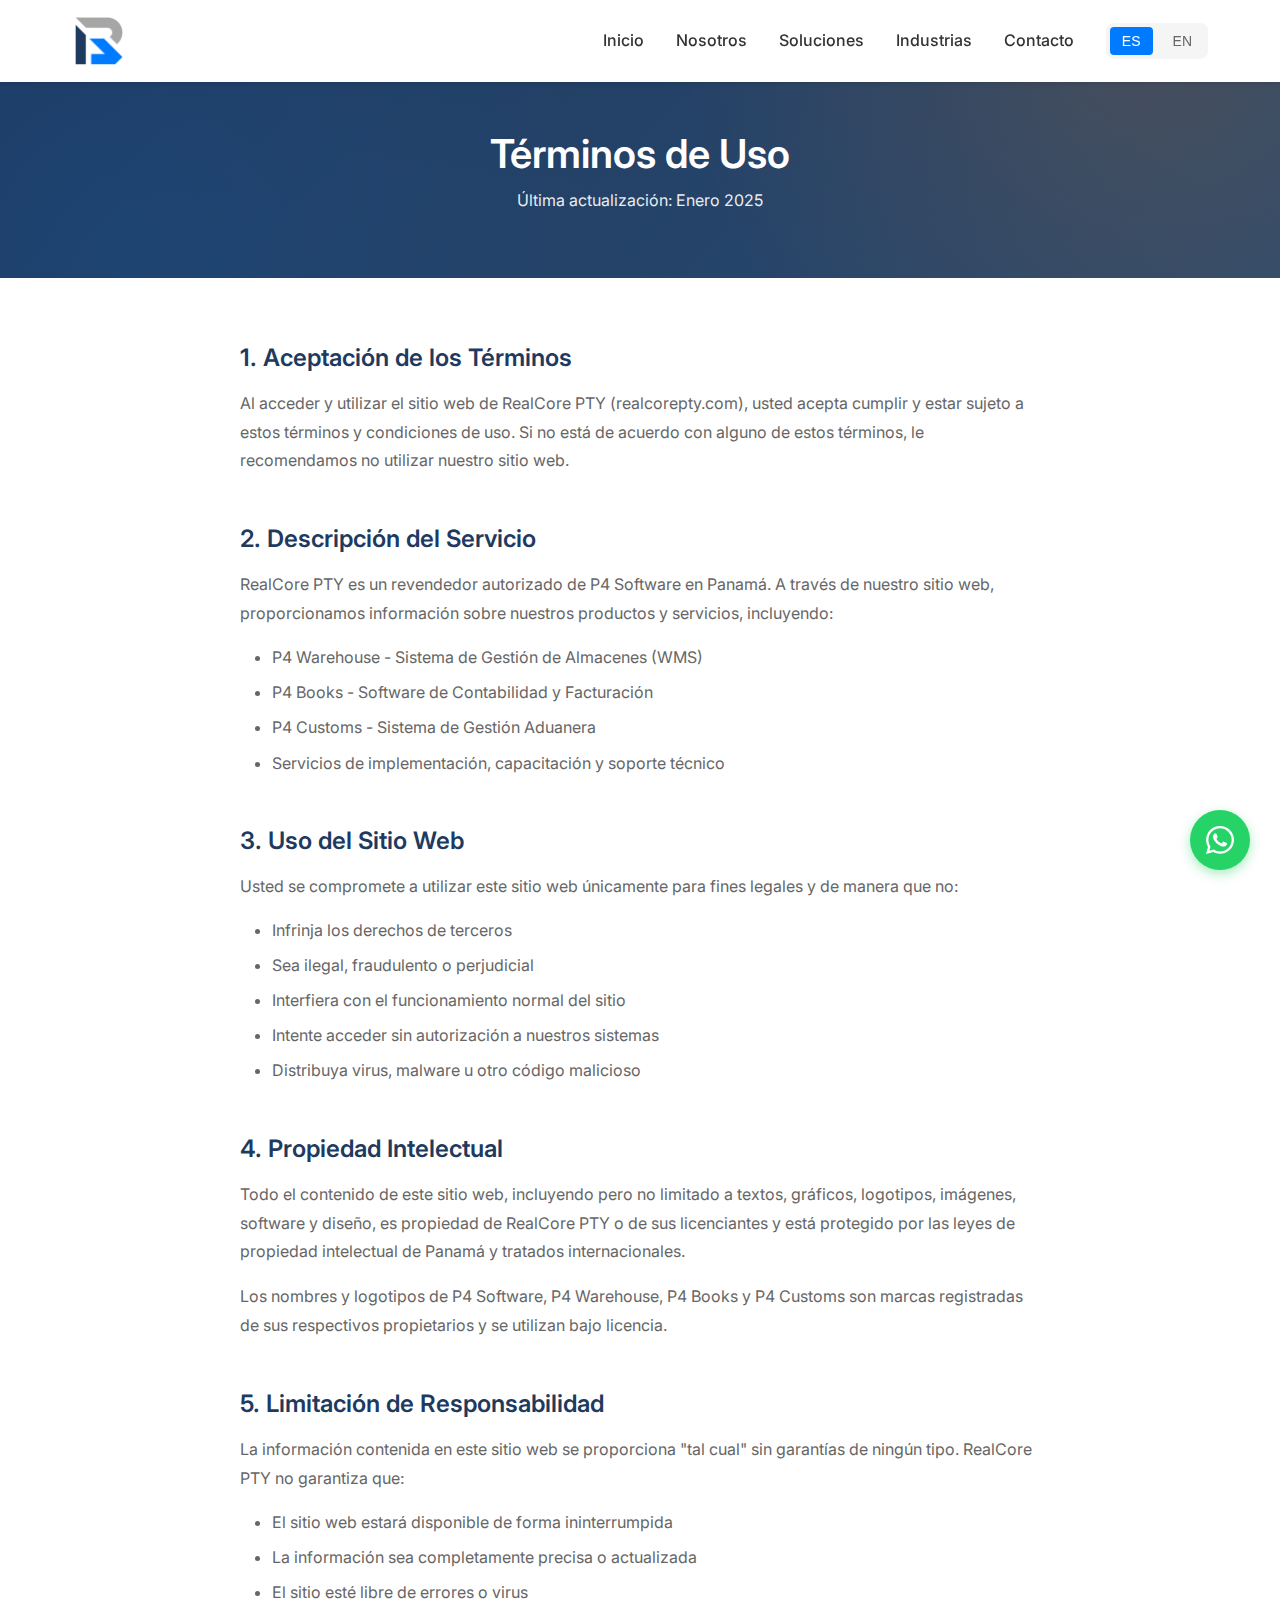
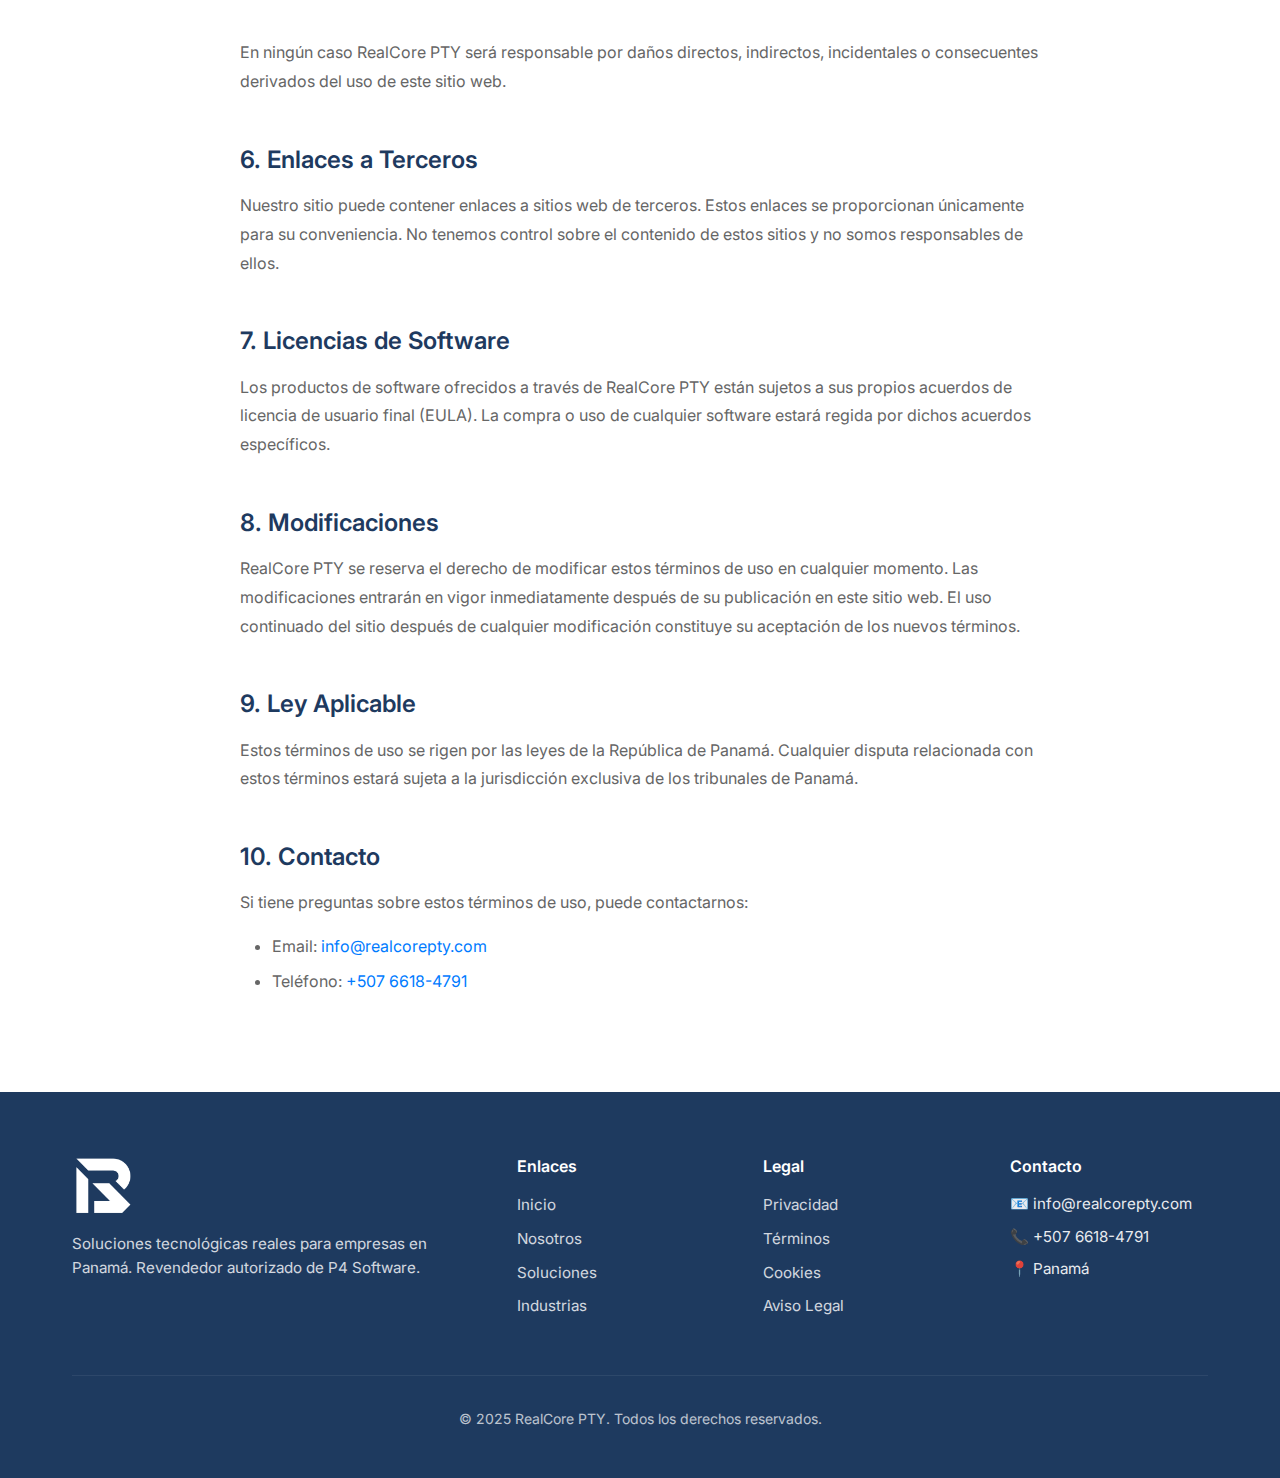
<file: terms.html>
<!DOCTYPE html>
<html lang="es">
<head>
  <meta charset="UTF-8">
  <meta name="viewport" content="width=device-width, initial-scale=1.0">

  <!-- Primary Meta Tags -->
  <title>Términos de Uso | RealCore PTY</title>
  <meta name="title" content="Términos de Uso | RealCore PTY">
  <meta name="description" content="Términos y condiciones de uso del sitio web y servicios de RealCore PTY. Conozca sus derechos y obligaciones.">
  <meta name="robots" content="index, follow">

  <!-- Theme Color for Mobile Browsers -->
  <meta name="theme-color" content="#1E3A5F">
  <meta name="msapplication-navbutton-color" content="#1E3A5F">
  <meta name="apple-mobile-web-app-status-bar-style" content="#1E3A5F">

  <!-- Favicon -->
  <link rel="icon" type="image/png" href="favicon.png">
  <link rel="apple-touch-icon" href="favicon.png">

  <!-- Canonical URL -->
  <link rel="canonical" href="https://realcorepty.com/terms">

  <!-- Hreflang for bilingual SEO -->
  <link rel="alternate" hreflang="es" href="https://realcorepty.com/terms">
  <link rel="alternate" hreflang="en" href="https://realcorepty.com/terms">
  <link rel="alternate" hreflang="x-default" href="https://realcorepty.com/terms">

  <!-- Open Graph / Facebook -->
  <meta property="og:type" content="website">
  <meta property="og:url" content="https://realcorepty.com/terms">
  <meta property="og:title" content="Términos de Uso | RealCore PTY">
  <meta property="og:description" content="Términos y condiciones de uso de RealCore PTY.">
  <meta property="og:image" content="https://realcorepty.com/Logos/Original_Logo_RC.png">

  <!-- Preload Critical Resources -->
  <link rel="preload" href="css/styles.css" as="style">
  <link rel="preload" href="Logos/Original_Logo_RC.png" as="image">

  <!-- Fonts -->
  <link rel="preconnect" href="https://fonts.googleapis.com">
  <link rel="preconnect" href="https://fonts.gstatic.com" crossorigin>
  <link href="https://fonts.googleapis.com/css2?family=Inter:wght@400;500;600;700&display=swap" rel="stylesheet">

  <!-- Styles -->
  <link rel="stylesheet" href="css/styles.css">

  <!-- BreadcrumbList Schema -->
  <script type="application/ld+json">
  {
    "@context": "https://schema.org",
    "@type": "BreadcrumbList",
    "itemListElement": [
      {
        "@type": "ListItem",
        "position": 1,
        "name": "Inicio",
        "item": "https://realcorepty.com/"
      },
      {
        "@type": "ListItem",
        "position": 2,
        "name": "Términos de Uso",
        "item": "https://realcorepty.com/terms"
      }
    ]
  }
  </script>
</head>
<body>
  <!-- Header -->
  <header class="header">
    <div class="container">
      <a href="index.html" class="logo">
        <img src="Logos/Original_Logo_RC.png" alt="RealCore PTY Logo">
      </a>

      <button class="menu-toggle" aria-label="Toggle menu">
        <span></span>
        <span></span>
        <span></span>
      </button>

      <nav class="nav">
        <ul class="nav-links">
          <li>
            <a href="index.html">
              <span data-lang="es">Inicio</span>
              <span data-lang="en" class="hidden">Home</span>
            </a>
          </li>
          <li>
            <a href="about.html">
              <span data-lang="es">Nosotros</span>
              <span data-lang="en" class="hidden">About</span>
            </a>
          </li>
          <li>
            <a href="solutions.html">
              <span data-lang="es">Soluciones</span>
              <span data-lang="en" class="hidden">Solutions</span>
            </a>
          </li>
          <li>
            <a href="industries.html">
              <span data-lang="es">Industrias</span>
              <span data-lang="en" class="hidden">Industries</span>
            </a>
          </li>
          <li>
            <a href="contact.html">
              <span data-lang="es">Contacto</span>
              <span data-lang="en" class="hidden">Contact</span>
            </a>
          </li>
        </ul>

        <div class="lang-toggle">
          <button class="lang-btn active" data-lang="es">ES</button>
          <button class="lang-btn" data-lang="en">EN</button>
        </div>
      </nav>
    </div>
  </header>

  <!-- Page Header -->
  <section class="page-header">
    <div class="container">
      <h1>
        <span data-lang="es">Términos de Uso</span>
        <span data-lang="en" class="hidden">Terms of Use</span>
      </h1>
      <p data-lang="es">Última actualización: Enero 2025</p>
      <p data-lang="en" class="hidden">Last updated: January 2025</p>
    </div>
  </section>

  <!-- Terms Content -->
  <section class="section">
    <div class="container">
      <div class="legal-content">
        <!-- Spanish Version -->
        <div data-lang="es">
          <h2>1. Aceptación de los Términos</h2>
          <p>
            Al acceder y utilizar el sitio web de RealCore PTY (realcorepty.com), usted acepta
            cumplir y estar sujeto a estos términos y condiciones de uso. Si no está de acuerdo
            con alguno de estos términos, le recomendamos no utilizar nuestro sitio web.
          </p>

          <h2>2. Descripción del Servicio</h2>
          <p>
            RealCore PTY es un revendedor autorizado de P4 Software en Panamá. A través de nuestro
            sitio web, proporcionamos información sobre nuestros productos y servicios, incluyendo:
          </p>
          <ul>
            <li>P4 Warehouse - Sistema de Gestión de Almacenes (WMS)</li>
            <li>P4 Books - Software de Contabilidad y Facturación</li>
            <li>P4 Customs - Sistema de Gestión Aduanera</li>
            <li>Servicios de implementación, capacitación y soporte técnico</li>
          </ul>

          <h2>3. Uso del Sitio Web</h2>
          <p>Usted se compromete a utilizar este sitio web únicamente para fines legales y de manera que no:</p>
          <ul>
            <li>Infrinja los derechos de terceros</li>
            <li>Sea ilegal, fraudulento o perjudicial</li>
            <li>Interfiera con el funcionamiento normal del sitio</li>
            <li>Intente acceder sin autorización a nuestros sistemas</li>
            <li>Distribuya virus, malware u otro código malicioso</li>
          </ul>

          <h2>4. Propiedad Intelectual</h2>
          <p>
            Todo el contenido de este sitio web, incluyendo pero no limitado a textos, gráficos,
            logotipos, imágenes, software y diseño, es propiedad de RealCore PTY o de sus
            licenciantes y está protegido por las leyes de propiedad intelectual de Panamá
            y tratados internacionales.
          </p>
          <p>
            Los nombres y logotipos de P4 Software, P4 Warehouse, P4 Books y P4 Customs son
            marcas registradas de sus respectivos propietarios y se utilizan bajo licencia.
          </p>

          <h2>5. Limitación de Responsabilidad</h2>
          <p>
            La información contenida en este sitio web se proporciona "tal cual" sin garantías
            de ningún tipo. RealCore PTY no garantiza que:
          </p>
          <ul>
            <li>El sitio web estará disponible de forma ininterrumpida</li>
            <li>La información sea completamente precisa o actualizada</li>
            <li>El sitio esté libre de errores o virus</li>
          </ul>
          <p>
            En ningún caso RealCore PTY será responsable por daños directos, indirectos,
            incidentales o consecuentes derivados del uso de este sitio web.
          </p>

          <h2>6. Enlaces a Terceros</h2>
          <p>
            Nuestro sitio puede contener enlaces a sitios web de terceros. Estos enlaces se
            proporcionan únicamente para su conveniencia. No tenemos control sobre el contenido
            de estos sitios y no somos responsables de ellos.
          </p>

          <h2>7. Licencias de Software</h2>
          <p>
            Los productos de software ofrecidos a través de RealCore PTY están sujetos a sus
            propios acuerdos de licencia de usuario final (EULA). La compra o uso de cualquier
            software estará regida por dichos acuerdos específicos.
          </p>

          <h2>8. Modificaciones</h2>
          <p>
            RealCore PTY se reserva el derecho de modificar estos términos de uso en cualquier
            momento. Las modificaciones entrarán en vigor inmediatamente después de su publicación
            en este sitio web. El uso continuado del sitio después de cualquier modificación
            constituye su aceptación de los nuevos términos.
          </p>

          <h2>9. Ley Aplicable</h2>
          <p>
            Estos términos de uso se rigen por las leyes de la República de Panamá. Cualquier
            disputa relacionada con estos términos estará sujeta a la jurisdicción exclusiva
            de los tribunales de Panamá.
          </p>

          <h2>10. Contacto</h2>
          <p>
            Si tiene preguntas sobre estos términos de uso, puede contactarnos:
          </p>
          <ul>
            <li>Email: <a href="mailto:info@realcorepty.com">info@realcorepty.com</a></li>
            <li>Teléfono: <a href="tel:+50766184791">+507 6618-4791</a></li>
          </ul>
        </div>

        <!-- English Version -->
        <div data-lang="en" class="hidden">
          <h2>1. Acceptance of Terms</h2>
          <p>
            By accessing and using the RealCore PTY website (realcorepty.com), you agree to
            comply with and be bound by these terms and conditions of use. If you do not agree
            with any of these terms, we recommend that you do not use our website.
          </p>

          <h2>2. Description of Service</h2>
          <p>
            RealCore PTY is an authorized reseller of P4 Software in Panama. Through our
            website, we provide information about our products and services, including:
          </p>
          <ul>
            <li>P4 Warehouse - Warehouse Management System (WMS)</li>
            <li>P4 Books - Accounting and Invoicing Software</li>
            <li>P4 Customs - Customs Management System</li>
            <li>Implementation, training, and technical support services</li>
          </ul>

          <h2>3. Use of the Website</h2>
          <p>You agree to use this website only for lawful purposes and in a manner that does not:</p>
          <ul>
            <li>Infringe the rights of third parties</li>
            <li>Be illegal, fraudulent, or harmful</li>
            <li>Interfere with the normal operation of the site</li>
            <li>Attempt unauthorized access to our systems</li>
            <li>Distribute viruses, malware, or other malicious code</li>
          </ul>

          <h2>4. Intellectual Property</h2>
          <p>
            All content on this website, including but not limited to text, graphics,
            logos, images, software, and design, is the property of RealCore PTY or its
            licensors and is protected by Panama's intellectual property laws
            and international treaties.
          </p>
          <p>
            The names and logos of P4 Software, P4 Warehouse, P4 Books, and P4 Customs are
            registered trademarks of their respective owners and are used under license.
          </p>

          <h2>5. Limitation of Liability</h2>
          <p>
            The information contained on this website is provided "as is" without warranties
            of any kind. RealCore PTY does not guarantee that:
          </p>
          <ul>
            <li>The website will be available without interruption</li>
            <li>The information is completely accurate or up-to-date</li>
            <li>The site is free from errors or viruses</li>
          </ul>
          <p>
            In no event shall RealCore PTY be liable for direct, indirect,
            incidental, or consequential damages arising from the use of this website.
          </p>

          <h2>6. Third-Party Links</h2>
          <p>
            Our site may contain links to third-party websites. These links are
            provided solely for your convenience. We have no control over the content
            of these sites and are not responsible for them.
          </p>

          <h2>7. Software Licenses</h2>
          <p>
            Software products offered through RealCore PTY are subject to their
            own end-user license agreements (EULA). The purchase or use of any
            software will be governed by such specific agreements.
          </p>

          <h2>8. Modifications</h2>
          <p>
            RealCore PTY reserves the right to modify these terms of use at any
            time. Modifications will take effect immediately upon their publication
            on this website. Continued use of the site after any modification
            constitutes your acceptance of the new terms.
          </p>

          <h2>9. Governing Law</h2>
          <p>
            These terms of use are governed by the laws of the Republic of Panama. Any
            dispute related to these terms shall be subject to the exclusive jurisdiction
            of the courts of Panama.
          </p>

          <h2>10. Contact</h2>
          <p>
            If you have questions about these terms of use, you can contact us:
          </p>
          <ul>
            <li>Email: <a href="mailto:info@realcorepty.com">info@realcorepty.com</a></li>
            <li>Phone: <a href="tel:+50766184791">+507 6618-4791</a></li>
          </ul>
        </div>
      </div>
    </div>
  </section>

  <!-- Footer -->
  <footer class="footer">
    <div class="container">
      <div class="footer-grid">
        <div class="footer-brand">
          <img src="Logos/White_Logo_RC.png" alt="RealCore PTY - Revendedor autorizado de P4 Software en Panamá" loading="lazy">
          <p data-lang="es">
            Soluciones tecnológicas reales para empresas en Panamá.
            Revendedor autorizado de P4 Software.
          </p>
          <p data-lang="en" class="hidden">
            Real technology solutions for businesses in Panama.
            Authorized P4 Software Reseller.
          </p>
        </div>

        <div class="footer-links">
          <h4>
            <span data-lang="es">Enlaces</span>
            <span data-lang="en" class="hidden">Links</span>
          </h4>
          <ul>
            <li><a href="index.html">
              <span data-lang="es">Inicio</span>
              <span data-lang="en" class="hidden">Home</span>
            </a></li>
            <li><a href="about.html">
              <span data-lang="es">Nosotros</span>
              <span data-lang="en" class="hidden">About</span>
            </a></li>
            <li><a href="solutions.html">
              <span data-lang="es">Soluciones</span>
              <span data-lang="en" class="hidden">Solutions</span>
            </a></li>
            <li><a href="industries.html">
              <span data-lang="es">Industrias</span>
              <span data-lang="en" class="hidden">Industries</span>
            </a></li>
          </ul>
        </div>

        <div class="footer-links">
          <h4>
            <span data-lang="es">Legal</span>
            <span data-lang="en" class="hidden">Legal</span>
          </h4>
          <ul>
            <li><a href="privacy.html">
              <span data-lang="es">Privacidad</span>
              <span data-lang="en" class="hidden">Privacy</span>
            </a></li>
            <li><a href="terms.html">
              <span data-lang="es">Términos</span>
              <span data-lang="en" class="hidden">Terms</span>
            </a></li>
            <li><a href="cookies.html">
              <span data-lang="es">Cookies</span>
              <span data-lang="en" class="hidden">Cookies</span>
            </a></li>
            <li><a href="legal.html">
              <span data-lang="es">Aviso Legal</span>
              <span data-lang="en" class="hidden">Legal Notice</span>
            </a></li>
          </ul>
        </div>

        <div class="footer-links footer-contact">
          <h4>
            <span data-lang="es">Contacto</span>
            <span data-lang="en" class="hidden">Contact</span>
          </h4>
          <p>📧 info@realcorepty.com</p>
          <p>📞 +507 6618-4791</p>
          <p>📍 Panamá</p>
        </div>
      </div>

      <div class="footer-bottom">
        <p>&copy; 2025 RealCore PTY.
          <span data-lang="es">Todos los derechos reservados.</span>
          <span data-lang="en" class="hidden">All rights reserved.</span>
        </p>
      </div>
    </div>
  </footer>

  <!-- Back to Top Button -->
  <button class="back-to-top" aria-label="Back to top">
    <svg xmlns="http://www.w3.org/2000/svg" viewBox="0 0 24 24" fill="none" stroke="currentColor" stroke-width="2" stroke-linecap="round" stroke-linejoin="round">
      <polyline points="18 15 12 9 6 15"></polyline>
    </svg>
  </button>

  <!-- WhatsApp Floating Button -->
  <a href="https://wa.me/50766184791?text=Hola%2C%20me%20gustar%C3%ADa%20obtener%20m%C3%A1s%20informaci%C3%B3n%20sobre%20sus%20soluciones."
     class="whatsapp-float"
     target="_blank"
     rel="noopener noreferrer"
     aria-label="Chat on WhatsApp"
     data-tooltip="WhatsApp">
    <svg xmlns="http://www.w3.org/2000/svg" viewBox="0 0 448 512">
      <path d="M380.9 97.1C339 55.1 283.2 32 223.9 32c-122.4 0-222 99.6-222 222 0 39.1 10.2 77.3 29.6 111L0 480l117.7-30.9c32.4 17.7 68.9 27 106.1 27h.1c122.3 0 224.1-99.6 224.1-222 0-59.3-25.2-115-67.1-157zm-157 341.6c-33.2 0-65.7-8.9-94-25.7l-6.7-4-69.8 18.3L72 359.2l-4.4-7c-18.5-29.4-28.2-63.3-28.2-98.2 0-101.7 82.8-184.5 184.6-184.5 49.3 0 95.6 19.2 130.4 54.1 34.8 34.9 56.2 81.2 56.1 130.5 0 101.8-84.9 184.6-186.6 184.6zm101.2-138.2c-5.5-2.8-32.8-16.2-37.9-18-5.1-1.9-8.8-2.8-12.5 2.8-3.7 5.6-14.3 18-17.6 21.8-3.2 3.7-6.5 4.2-12 1.4-32.6-16.3-54-29.1-75.5-66-5.7-9.8 5.7-9.1 16.3-30.3 1.8-3.7.9-6.9-.5-9.7-1.4-2.8-12.5-30.1-17.1-41.2-4.5-10.8-9.1-9.3-12.5-9.5-3.2-.2-6.9-.2-10.6-.2-3.7 0-9.7 1.4-14.8 6.9-5.1 5.6-19.4 19-19.4 46.3 0 27.3 19.9 53.7 22.6 57.4 2.8 3.7 39.1 59.7 94.8 83.8 35.2 15.2 49 16.5 66.6 13.9 10.7-1.6 32.8-13.4 37.4-26.4 4.6-13 4.6-24.1 3.2-26.4-1.3-2.5-5-3.9-10.5-6.6z"/>
    </svg>
  </a>

  <script src="js/main.js"></script>
</body>
</html>
</file>
<file: css/styles.css>
/* ===================================
   RealCore PTY - Main Stylesheet
   =================================== */

/* CSS Variables - Brand Colors */
:root {
  --primary-blue: #007BFF;
  --dark-navy: #1E3A5F;
  --gray: #A5A6A5;
  --orange-accent: #FF7B00;
  --white: #FFFFFF;
  --black: #000000;
  --light-bg: #F5F5F5;
  --text-dark: #333333;
  --text-light: #666666;

  /* Spacing */
  --spacing-xs: 0.5rem;
  --spacing-sm: 1rem;
  --spacing-md: 2rem;
  --spacing-lg: 3rem;
  --spacing-xl: 4rem;

  /* Typography */
  --font-primary: 'Inter', -apple-system, BlinkMacSystemFont, 'Segoe UI', Roboto, sans-serif;

  /* Transitions */
  --transition-fast: 0.2s ease;
  --transition-normal: 0.3s ease;

  /* Border Radius */
  --radius-sm: 4px;
  --radius-md: 8px;
  --radius-lg: 16px;

  /* Shadows */
  --shadow-sm: 0 2px 4px rgba(0, 0, 0, 0.1);
  --shadow-md: 0 4px 12px rgba(0, 0, 0, 0.15);
  --shadow-lg: 0 8px 24px rgba(0, 0, 0, 0.2);
}

/* Reset & Base Styles */
*, *::before, *::after {
  box-sizing: border-box;
  margin: 0;
  padding: 0;
}

html {
  scroll-behavior: smooth;
}

body {
  font-family: var(--font-primary);
  font-size: 16px;
  line-height: 1.6;
  color: var(--text-dark);
  background-color: var(--white);
}

img {
  max-width: 100%;
  height: auto;
  display: block;
}

a {
  text-decoration: none;
  color: inherit;
  transition: color var(--transition-fast);
}

ul, ol {
  list-style: none;
}

/* Typography */
h1, h2, h3, h4, h5, h6 {
  font-weight: 600;
  line-height: 1.3;
  color: var(--dark-navy);
}

h1 { font-size: 2.5rem; }
h2 { font-size: 2rem; }
h3 { font-size: 1.5rem; }
h4 { font-size: 1.25rem; }

p {
  margin-bottom: var(--spacing-sm);
}

/* Container */
.container {
  width: 100%;
  max-width: 1200px;
  margin: 0 auto;
  padding: 0 var(--spacing-md);
}

/* Utility Classes */
.hidden {
  display: none !important;
}

.text-center {
  text-align: center;
}

.text-primary {
  color: var(--primary-blue);
}

.text-orange {
  color: var(--orange-accent);
}

.bg-light {
  background-color: var(--light-bg);
}

.bg-navy {
  background-color: var(--dark-navy);
  color: var(--white);
}

/* Buttons */
.btn {
  display: inline-block;
  padding: 0.75rem 1.5rem;
  font-size: 1rem;
  font-weight: 500;
  text-align: center;
  border: none;
  border-radius: var(--radius-md);
  cursor: pointer;
  transition: all var(--transition-fast);
}

.btn-primary {
  background-color: var(--primary-blue);
  color: var(--white);
}

.btn-primary:hover {
  background-color: #0056b3;
  transform: translateY(-2px);
  box-shadow: var(--shadow-md);
}

.btn-orange {
  background-color: var(--orange-accent);
  color: var(--white);
}

.btn-orange:hover {
  background-color: #e56d00;
  transform: translateY(-2px);
  box-shadow: var(--shadow-md);
}

.btn-outline {
  background-color: transparent;
  border: 2px solid var(--primary-blue);
  color: var(--primary-blue);
}

.btn-outline:hover {
  background-color: var(--primary-blue);
  color: var(--white);
}

/* ===================================
   HEADER & NAVIGATION
   =================================== */
.header {
  position: fixed;
  top: 0;
  left: 0;
  right: 0;
  background-color: var(--white);
  box-shadow: var(--shadow-sm);
  z-index: 1000;
}

.header .container {
  display: flex;
  align-items: center;
  justify-content: space-between;
  padding-top: var(--spacing-sm);
  padding-bottom: var(--spacing-sm);
}

.logo img {
  height: 50px;
  width: auto;
}

.nav {
  display: flex;
  align-items: center;
  gap: var(--spacing-md);
}

.nav-links {
  display: flex;
  gap: var(--spacing-md);
}

.nav-links a {
  font-weight: 500;
  color: var(--text-dark);
  padding: var(--spacing-xs) 0;
  position: relative;
}

.nav-links a::after {
  content: '';
  position: absolute;
  bottom: 0;
  left: 0;
  width: 0;
  height: 2px;
  background-color: var(--primary-blue);
  transition: width var(--transition-fast);
}

.nav-links a:hover::after,
.nav-links a.active::after {
  width: 100%;
}

.nav-links a:hover,
.nav-links a.active {
  color: var(--primary-blue);
}

/* Language Toggle */
.lang-toggle {
  display: flex;
  align-items: center;
  gap: var(--spacing-xs);
  background-color: var(--light-bg);
  padding: 4px;
  border-radius: var(--radius-md);
}

.lang-btn {
  padding: 6px 12px;
  font-size: 0.875rem;
  font-weight: 500;
  border: none;
  background: transparent;
  cursor: pointer;
  border-radius: var(--radius-sm);
  transition: all var(--transition-fast);
  color: var(--text-light);
}

.lang-btn.active {
  background-color: var(--primary-blue);
  color: var(--white);
}

.lang-btn:hover:not(.active) {
  color: var(--primary-blue);
}

/* Mobile Menu Toggle */
.menu-toggle {
  display: none;
  flex-direction: column;
  gap: 5px;
  padding: 10px;
  background: none;
  border: none;
  cursor: pointer;
}

.menu-toggle span {
  width: 25px;
  height: 3px;
  background-color: var(--dark-navy);
  border-radius: 2px;
  transition: all var(--transition-fast);
}

.menu-toggle.active span:nth-child(1) {
  transform: rotate(45deg) translate(5px, 5px);
}

.menu-toggle.active span:nth-child(2) {
  opacity: 0;
}

.menu-toggle.active span:nth-child(3) {
  transform: rotate(-45deg) translate(7px, -6px);
}

/* ===================================
   HERO SECTION
   =================================== */
.hero {
  padding: calc(80px + var(--spacing-xl)) 0 var(--spacing-xl);
  background: linear-gradient(135deg, var(--dark-navy) 0%, #2a4a6f 100%);
  color: var(--white);
  min-height: 80vh;
  display: flex;
  align-items: center;
}

.hero .container {
  display: grid;
  grid-template-columns: 1fr 1fr;
  gap: var(--spacing-xl);
  align-items: center;
}

.hero-content h1 {
  color: var(--white);
  font-size: 3rem;
  margin-bottom: var(--spacing-md);
}

.hero-content h1 .highlight {
  color: var(--orange-accent);
}

.hero-content p {
  font-size: 1.25rem;
  margin-bottom: var(--spacing-lg);
  opacity: 0.9;
}

.hero-buttons {
  display: flex;
  gap: var(--spacing-sm);
  flex-wrap: wrap;
}

.hero-image {
  display: flex;
  justify-content: center;
  align-items: center;
}

.hero-image img {
  max-width: 400px;
  filter: drop-shadow(0 20px 40px rgba(0, 0, 0, 0.3));
}

/* ===================================
   SECTIONS
   =================================== */
.section {
  padding: var(--spacing-xl) 0;
}

.section-header {
  text-align: center;
  margin-bottom: var(--spacing-lg);
}

.section-header h2 {
  margin-bottom: var(--spacing-sm);
}

.section-header p {
  color: var(--text-light);
  max-width: 600px;
  margin: 0 auto;
}

/* ===================================
   PRODUCT CARDS
   =================================== */
.products-grid {
  display: grid;
  grid-template-columns: repeat(3, 1fr);
  gap: var(--spacing-md);
}

.product-card {
  background-color: var(--white);
  border-radius: var(--radius-lg);
  padding: var(--spacing-md);
  box-shadow: var(--shadow-sm);
  transition: all var(--transition-normal);
  border: 1px solid #eee;
}

.product-card:hover {
  transform: translateY(-5px);
  box-shadow: var(--shadow-lg);
}

.product-icon {
  width: 140px;
  height: 140px;
  background: var(--white);
  border-radius: var(--radius-lg);
  display: flex;
  align-items: center;
  justify-content: center;
  margin-bottom: var(--spacing-md);
  padding: var(--spacing-sm);
  box-shadow: var(--shadow-md);
}

.product-card-logo {
  width: 100%;
  height: 100%;
  object-fit: contain;
}

.product-card h3 {
  margin-bottom: var(--spacing-xs);
}

.product-card p {
  color: var(--text-light);
  font-size: 0.95rem;
  margin-bottom: var(--spacing-sm);
}

.product-card .btn {
  width: 100%;
}

/* ===================================
   INDUSTRIES SECTION
   =================================== */
.industries-grid {
  display: grid;
  grid-template-columns: repeat(2, 1fr);
  gap: var(--spacing-md);
}

.industry-card {
  background-color: var(--white);
  border-radius: var(--radius-lg);
  padding: var(--spacing-lg);
  box-shadow: var(--shadow-sm);
  display: flex;
  gap: var(--spacing-md);
  align-items: flex-start;
  transition: all var(--transition-normal);
  border: 1px solid #eee;
}

.industry-card:hover {
  transform: translateY(-5px);
  box-shadow: var(--shadow-md);
}

.industry-icon {
  width: 70px;
  height: 70px;
  background: linear-gradient(135deg, var(--orange-accent), #ff9933);
  border-radius: var(--radius-md);
  display: flex;
  align-items: center;
  justify-content: center;
  color: var(--white);
  font-size: 2rem;
  flex-shrink: 0;
}

.industry-content h3 {
  margin-bottom: var(--spacing-xs);
}

.industry-content p {
  color: var(--text-light);
  margin-bottom: 0;
}

/* ===================================
   WHY CHOOSE US / VALUES
   =================================== */
.values-grid {
  display: grid;
  grid-template-columns: repeat(3, 1fr);
  gap: var(--spacing-md);
}

.value-card {
  text-align: center;
  padding: var(--spacing-md);
}

.value-icon {
  width: 80px;
  height: 80px;
  background-color: var(--light-bg);
  border-radius: 50%;
  display: flex;
  align-items: center;
  justify-content: center;
  margin: 0 auto var(--spacing-sm);
  color: var(--primary-blue);
  font-size: 2rem;
}

.value-card h4 {
  margin-bottom: var(--spacing-xs);
}

.value-card p {
  color: var(--text-light);
  font-size: 0.95rem;
}

/* ===================================
   PARTNER SECTION
   =================================== */
.partner-section {
  text-align: center;
}

.partner-logo {
  max-width: 200px;
  margin: var(--spacing-md) auto;
  opacity: 0.8;
  transition: opacity var(--transition-fast);
}

.partner-logo:hover {
  opacity: 1;
}

/* ===================================
   CTA SECTION
   =================================== */
.cta-section {
  background: linear-gradient(135deg, var(--primary-blue) 0%, var(--dark-navy) 100%);
  color: var(--white);
  text-align: center;
  padding: var(--spacing-xl) 0;
}

.cta-section h2 {
  color: var(--white);
  margin-bottom: var(--spacing-sm);
}

.cta-section p {
  opacity: 0.9;
  margin-bottom: var(--spacing-md);
  max-width: 600px;
  margin-left: auto;
  margin-right: auto;
}

/* ===================================
   FOOTER
   =================================== */
.footer {
  background-color: var(--dark-navy);
  color: var(--white);
  padding: var(--spacing-xl) 0 var(--spacing-md);
}

.footer-grid {
  display: grid;
  grid-template-columns: 2fr 1fr 1fr 1fr;
  gap: var(--spacing-lg);
  margin-bottom: var(--spacing-lg);
}

.footer-brand img {
  height: 60px;
  margin-bottom: var(--spacing-sm);
}

.footer-brand p {
  opacity: 0.8;
  font-size: 0.95rem;
}

.footer-links h4 {
  color: var(--white);
  margin-bottom: var(--spacing-sm);
  font-size: 1rem;
}

.footer-links ul li {
  margin-bottom: var(--spacing-xs);
}

.footer-links a {
  opacity: 0.8;
  font-size: 0.95rem;
}

.footer-links a:hover {
  opacity: 1;
  color: var(--orange-accent);
}

.footer-contact p {
  display: flex;
  align-items: center;
  gap: var(--spacing-xs);
  margin-bottom: var(--spacing-xs);
  font-size: 0.95rem;
  opacity: 0.9;
}

.footer-bottom {
  border-top: 1px solid rgba(255, 255, 255, 0.1);
  padding-top: var(--spacing-md);
  text-align: center;
  opacity: 0.7;
  font-size: 0.875rem;
}

.footer-legal {
  display: inline-block;
  margin-left: 1rem;
  padding-left: 1rem;
  border-left: 1px solid rgba(255, 255, 255, 0.3);
}

.footer-legal a {
  color: inherit;
  text-decoration: none;
  transition: opacity var(--transition-fast);
}

.footer-legal a:hover {
  opacity: 1;
  text-decoration: underline;
}

.footer-sep {
  margin: 0 0.5rem;
  opacity: 0.5;
}

/* ===================================
   PAGE SPECIFIC STYLES
   =================================== */

/* Page Header (for inner pages) */
.page-header {
  padding: calc(80px + var(--spacing-lg)) 0 var(--spacing-lg);
  background: linear-gradient(135deg, var(--dark-navy) 0%, #2a4a6f 100%);
  color: var(--white);
  text-align: center;
}

.page-header h1 {
  color: var(--white);
  margin-bottom: var(--spacing-xs);
}

.page-header p {
  opacity: 0.9;
}

/* About Page */
.about-intro {
  display: grid;
  grid-template-columns: 1fr 1fr;
  gap: var(--spacing-xl);
  align-items: center;
}

.about-image {
  background: linear-gradient(135deg, var(--primary-blue), var(--dark-navy));
  border-radius: var(--radius-lg);
  padding: var(--spacing-xl);
  display: flex;
  align-items: center;
  justify-content: center;
}

.about-image img {
  max-width: 300px;
  filter: brightness(0) invert(1);
}

.mission-vision {
  display: grid;
  grid-template-columns: repeat(2, 1fr);
  gap: var(--spacing-md);
}

.mv-card {
  padding: var(--spacing-lg);
  border-radius: var(--radius-lg);
  text-align: center;
}

.mv-card.mission {
  background-color: var(--primary-blue);
  color: var(--white);
}

.mv-card.mission h3 {
  color: var(--white);
}

.mv-card.vision {
  background-color: var(--orange-accent);
  color: var(--white);
}

.mv-card.vision h3 {
  color: var(--white);
}

.mv-card h3 {
  margin-bottom: var(--spacing-sm);
}

/* Solutions Page */
.solution-detail {
  display: grid;
  grid-template-columns: 1fr 1fr;
  gap: var(--spacing-xl);
  align-items: center;
  padding: var(--spacing-lg) 0;
  border-bottom: 1px solid #eee;
}

.solution-detail:last-child {
  border-bottom: none;
}

.solution-detail:nth-child(even) {
  direction: rtl;
}

.solution-detail:nth-child(even) > * {
  direction: ltr;
}

.solution-content h3 {
  color: var(--primary-blue);
  margin-bottom: var(--spacing-sm);
}

.solution-content ul {
  margin: var(--spacing-sm) 0;
}

.solution-content li {
  padding: var(--spacing-xs) 0;
  padding-left: var(--spacing-md);
  position: relative;
}

.solution-content li::before {
  content: '✓';
  position: absolute;
  left: 0;
  color: var(--orange-accent);
  font-weight: bold;
}

.solution-visual {
  background: linear-gradient(135deg, var(--light-bg), #e8e8e8);
  border-radius: var(--radius-lg);
  padding: var(--spacing-xl);
  text-align: center;
}

.solution-visual .icon {
  font-size: 5rem;
  color: var(--primary-blue);
}

/* Industries Page */
.industry-detail {
  margin-bottom: var(--spacing-xl);
}

.industry-header {
  display: flex;
  align-items: center;
  gap: var(--spacing-md);
  margin-bottom: var(--spacing-md);
}

.industry-header .icon {
  width: 80px;
  height: 80px;
  background: linear-gradient(135deg, var(--orange-accent), #ff9933);
  border-radius: var(--radius-md);
  display: flex;
  align-items: center;
  justify-content: center;
  color: var(--white);
  font-size: 2.5rem;
}

.industry-benefits {
  display: grid;
  grid-template-columns: repeat(3, 1fr);
  gap: var(--spacing-md);
}

.benefit-item {
  background-color: var(--white);
  padding: var(--spacing-md);
  border-radius: var(--radius-md);
  box-shadow: var(--shadow-sm);
  border-left: 4px solid var(--primary-blue);
}

.benefit-item h4 {
  margin-bottom: var(--spacing-xs);
  font-size: 1rem;
}

.benefit-item p {
  color: var(--text-light);
  font-size: 0.9rem;
  margin-bottom: 0;
}

/* Contact Page */
.contact-grid {
  display: grid;
  grid-template-columns: 1fr 1fr;
  gap: var(--spacing-xl);
}

.contact-info {
  padding: var(--spacing-lg);
  background-color: var(--white);
  border-radius: var(--radius-lg);
  box-shadow: var(--shadow-sm);
}

.contact-item {
  display: flex;
  align-items: flex-start;
  gap: var(--spacing-md);
  padding: var(--spacing-md) 0;
  border-bottom: 1px solid #eee;
}

.contact-item:last-child {
  border-bottom: none;
}

.contact-item .icon {
  width: 50px;
  height: 50px;
  background-color: var(--primary-blue);
  border-radius: var(--radius-md);
  display: flex;
  align-items: center;
  justify-content: center;
  color: var(--white);
  font-size: 1.25rem;
  flex-shrink: 0;
}

.contact-item h4 {
  margin-bottom: 4px;
}

.contact-item p {
  color: var(--text-light);
  margin-bottom: 0;
}

.contact-item a {
  color: var(--primary-blue);
}

.contact-item a:hover {
  color: var(--orange-accent);
}

.contact-map {
  border-radius: var(--radius-lg);
  overflow: hidden;
  box-shadow: var(--shadow-sm);
  min-height: 400px;
  background-color: var(--light-bg);
  display: flex;
  align-items: center;
  justify-content: center;
}

.contact-map iframe {
  width: 100%;
  height: 100%;
  min-height: 400px;
  border: none;
}

/* ===================================
   RESPONSIVE STYLES
   =================================== */
@media (max-width: 1024px) {
  .products-grid {
    grid-template-columns: repeat(2, 1fr);
  }

  .values-grid {
    grid-template-columns: repeat(2, 1fr);
  }

  .footer-grid {
    grid-template-columns: repeat(2, 1fr);
  }

  .industry-benefits {
    grid-template-columns: repeat(2, 1fr);
  }
}

@media (max-width: 768px) {
  h1 { font-size: 2rem; }
  h2 { font-size: 1.5rem; }

  .menu-toggle {
    display: flex;
  }

  .nav {
    position: fixed;
    top: 70px;
    left: 0;
    right: 0;
    background-color: var(--white);
    flex-direction: column;
    padding: var(--spacing-md);
    box-shadow: var(--shadow-md);
    transform: translateY(-100%);
    opacity: 0;
    visibility: hidden;
    transition: all var(--transition-normal);
  }

  .nav.active {
    transform: translateY(0);
    opacity: 1;
    visibility: visible;
  }

  .nav-links {
    flex-direction: column;
    width: 100%;
    text-align: center;
  }

  .nav-links a {
    display: block;
    padding: var(--spacing-sm);
  }

  .lang-toggle {
    margin-top: var(--spacing-sm);
  }

  .hero .container {
    grid-template-columns: 1fr;
    text-align: center;
  }

  .hero-content h1 {
    font-size: 2.25rem;
  }

  .hero-buttons {
    justify-content: center;
  }

  .hero-image {
    order: -1;
  }

  .hero-image img {
    max-width: 250px;
  }

  .products-grid,
  .industries-grid,
  .values-grid {
    grid-template-columns: 1fr;
  }

  .industry-card {
    flex-direction: column;
    text-align: center;
  }

  .industry-icon {
    margin: 0 auto;
  }

  .footer-grid {
    grid-template-columns: 1fr;
    text-align: center;
  }

  .footer-brand img {
    margin: 0 auto var(--spacing-sm);
  }

  /* Inner Pages */
  .about-intro {
    grid-template-columns: 1fr;
  }

  .mission-vision {
    grid-template-columns: 1fr;
  }

  .solution-detail,
  .solution-detail:nth-child(even) {
    grid-template-columns: 1fr;
    direction: ltr;
  }

  .industry-benefits {
    grid-template-columns: 1fr;
  }

  .contact-grid {
    grid-template-columns: 1fr;
  }
}

@media (max-width: 480px) {
  .container {
    padding: 0 var(--spacing-sm);
  }

  .hero-content h1 {
    font-size: 1.75rem;
  }

  .btn {
    width: 100%;
  }

  .hero-buttons {
    flex-direction: column;
  }
}

/* ===================================
   ANIMATIONS & TRANSITIONS
   =================================== */

/* Fade in on scroll */
.fade-in {
  opacity: 0;
  transform: translateY(30px);
  transition: opacity 0.6s ease-out, transform 0.6s ease-out;
}

.fade-in.visible {
  opacity: 1;
  transform: translateY(0);
}

/* Slide in from left */
.slide-in-left {
  opacity: 0;
  transform: translateX(-50px);
  transition: opacity 0.6s ease-out, transform 0.6s ease-out;
}

.slide-in-left.visible {
  opacity: 1;
  transform: translateX(0);
}

/* Slide in from right */
.slide-in-right {
  opacity: 0;
  transform: translateX(50px);
  transition: opacity 0.6s ease-out, transform 0.6s ease-out;
}

.slide-in-right.visible {
  opacity: 1;
  transform: translateX(0);
}

/* Scale up */
.scale-in {
  opacity: 0;
  transform: scale(0.9);
  transition: opacity 0.5s ease-out, transform 0.5s ease-out;
}

.scale-in.visible {
  opacity: 1;
  transform: scale(1);
}

/* Stagger delay for grid items */
.stagger-1 { transition-delay: 0.1s; }
.stagger-2 { transition-delay: 0.2s; }
.stagger-3 { transition-delay: 0.3s; }
.stagger-4 { transition-delay: 0.4s; }
.stagger-5 { transition-delay: 0.5s; }
.stagger-6 { transition-delay: 0.6s; }

/* Hero animations */
.hero-content {
  animation: heroFadeIn 1s ease-out;
}

.hero-image {
  animation: heroSlideIn 1s ease-out 0.3s both;
}

@keyframes heroFadeIn {
  from {
    opacity: 0;
    transform: translateY(30px);
  }
  to {
    opacity: 1;
    transform: translateY(0);
  }
}

@keyframes heroSlideIn {
  from {
    opacity: 0;
    transform: translateX(50px);
  }
  to {
    opacity: 1;
    transform: translateX(0);
  }
}

/* Pulse animation for CTAs */
.pulse {
  animation: pulse 2s infinite;
}

@keyframes pulse {
  0% {
    box-shadow: 0 0 0 0 rgba(255, 123, 0, 0.4);
  }
  70% {
    box-shadow: 0 0 0 15px rgba(255, 123, 0, 0);
  }
  100% {
    box-shadow: 0 0 0 0 rgba(255, 123, 0, 0);
  }
}

/* ===================================
   WHATSAPP FLOATING BUTTON
   =================================== */
.whatsapp-float {
  position: fixed;
  bottom: 30px;
  right: 30px;
  width: 60px;
  height: 60px;
  background-color: #25D366;
  border-radius: 50%;
  display: flex;
  align-items: center;
  justify-content: center;
  box-shadow: 0 4px 12px rgba(37, 211, 102, 0.4);
  z-index: 999;
  transition: all var(--transition-fast);
  animation: whatsappPulse 2s infinite;
}

.whatsapp-float:hover {
  transform: scale(1.1);
  box-shadow: 0 6px 20px rgba(37, 211, 102, 0.5);
}

.whatsapp-float svg {
  width: 32px;
  height: 32px;
  fill: white;
}

@keyframes whatsappPulse {
  0% {
    box-shadow: 0 4px 12px rgba(37, 211, 102, 0.4);
  }
  50% {
    box-shadow: 0 4px 20px rgba(37, 211, 102, 0.6);
  }
  100% {
    box-shadow: 0 4px 12px rgba(37, 211, 102, 0.4);
  }
}

/* Tooltip for WhatsApp */
.whatsapp-float::before {
  content: attr(data-tooltip);
  position: absolute;
  right: 70px;
  background-color: var(--dark-navy);
  color: white;
  padding: 8px 12px;
  border-radius: var(--radius-sm);
  font-size: 0.875rem;
  white-space: nowrap;
  opacity: 0;
  visibility: hidden;
  transition: all var(--transition-fast);
}

.whatsapp-float:hover::before {
  opacity: 1;
  visibility: visible;
}

@media (max-width: 768px) {
  .whatsapp-float {
    bottom: 20px;
    right: 20px;
    width: 55px;
    height: 55px;
  }

  .whatsapp-float::before {
    display: none;
  }
}

/* ===================================
   PRODUCT LOGO STYLES
   =================================== */
.product-logo {
  width: 100%;
  max-width: 180px;
  height: auto;
  margin: 0 auto var(--spacing-md);
  display: block;
  object-fit: contain;
}

.solution-visual .product-logo {
  max-width: 200px;
  margin-bottom: 0;
}

/* ===================================
   404 PAGE STYLES
   =================================== */
.error-page {
  min-height: 100vh;
  display: flex;
  align-items: center;
  justify-content: center;
  text-align: center;
  padding: var(--spacing-xl);
  background: linear-gradient(135deg, var(--dark-navy) 0%, #2a4a6f 100%);
  color: var(--white);
}

.error-content h1 {
  font-size: 8rem;
  color: var(--orange-accent);
  margin-bottom: 0;
  line-height: 1;
}

.error-content h2 {
  color: var(--white);
  font-size: 2rem;
  margin-bottom: var(--spacing-md);
}

.error-content p {
  opacity: 0.9;
  margin-bottom: var(--spacing-lg);
  max-width: 500px;
  margin-left: auto;
  margin-right: auto;
}

@media (max-width: 768px) {
  .error-content h1 {
    font-size: 5rem;
  }

  .error-content h2 {
    font-size: 1.5rem;
  }
}

/* ===================================
   CONTACT FORM STYLES
   =================================== */
.contact-form {
  background-color: var(--white);
  padding: var(--spacing-lg);
  border-radius: var(--radius-lg);
  box-shadow: var(--shadow-md);
}

.contact-form h3 {
  margin-bottom: var(--spacing-md);
  text-align: center;
}

.form-group {
  margin-bottom: var(--spacing-md);
}

.form-group label {
  display: block;
  margin-bottom: var(--spacing-xs);
  font-weight: 500;
  color: var(--text-dark);
}

.form-group input,
.form-group textarea,
.form-group select {
  width: 100%;
  padding: 12px 16px;
  font-size: 1rem;
  font-family: var(--font-primary);
  border: 2px solid #e0e0e0;
  border-radius: var(--radius-md);
  transition: all var(--transition-fast);
  background-color: var(--white);
}

.form-group input:focus,
.form-group textarea:focus,
.form-group select:focus {
  outline: none;
  border-color: var(--primary-blue);
  box-shadow: 0 0 0 3px rgba(0, 123, 255, 0.1);
}

.form-group textarea {
  min-height: 120px;
  resize: vertical;
}

.form-row {
  display: grid;
  grid-template-columns: 1fr 1fr;
  gap: var(--spacing-md);
}

@media (max-width: 768px) {
  .form-row {
    grid-template-columns: 1fr;
  }
}

.form-submit {
  text-align: center;
  margin-top: var(--spacing-md);
}

.form-submit .btn {
  min-width: 200px;
}

.form-message {
  padding: var(--spacing-md);
  border-radius: var(--radius-md);
  text-align: center;
  margin-top: var(--spacing-md);
}

.form-message.success {
  background-color: #d4edda;
  color: #155724;
  border: 1px solid #c3e6cb;
}

.form-message.error {
  background-color: #f8d7da;
  color: #721c24;
  border: 1px solid #f5c6cb;
}

/* ===================================
   TESTIMONIALS SECTION
   =================================== */
.testimonials-grid {
  display: grid;
  grid-template-columns: repeat(3, 1fr);
  gap: var(--spacing-md);
}

.testimonial-card {
  background-color: var(--white);
  padding: var(--spacing-lg);
  border-radius: var(--radius-lg);
  box-shadow: var(--shadow-sm);
  position: relative;
  border: 1px solid #eee;
}

.testimonial-card::before {
  content: '"';
  position: absolute;
  top: 20px;
  left: 20px;
  font-size: 4rem;
  color: var(--primary-blue);
  opacity: 0.2;
  font-family: Georgia, serif;
  line-height: 1;
}

.testimonial-content {
  position: relative;
  z-index: 1;
}

.testimonial-content p {
  font-style: italic;
  color: var(--text-light);
  margin-bottom: var(--spacing-md);
  line-height: 1.7;
}

.testimonial-author {
  display: flex;
  align-items: center;
  gap: var(--spacing-sm);
}

.testimonial-avatar {
  width: 50px;
  height: 50px;
  background: linear-gradient(135deg, var(--primary-blue), var(--dark-navy));
  border-radius: 50%;
  display: flex;
  align-items: center;
  justify-content: center;
  color: var(--white);
  font-weight: 600;
  font-size: 1.25rem;
}

.testimonial-info h5 {
  margin: 0;
  font-size: 1rem;
  color: var(--dark-navy);
}

.testimonial-info span {
  font-size: 0.875rem;
  color: var(--text-light);
}

.testimonial-rating {
  color: #ffc107;
  margin-top: var(--spacing-xs);
}

@media (max-width: 1024px) {
  .testimonials-grid {
    grid-template-columns: repeat(2, 1fr);
  }
}

@media (max-width: 768px) {
  .testimonials-grid {
    grid-template-columns: 1fr;
  }
}

/* ===================================
   FAQ SECTION
   =================================== */
.faq-container {
  max-width: 800px;
  margin: 0 auto;
}

.faq-item {
  background-color: var(--white);
  border-radius: var(--radius-md);
  margin-bottom: var(--spacing-sm);
  box-shadow: var(--shadow-sm);
  overflow: hidden;
  border: 1px solid #eee;
}

.faq-question {
  width: 100%;
  padding: var(--spacing-md);
  display: flex;
  justify-content: space-between;
  align-items: center;
  background: none;
  border: none;
  cursor: pointer;
  text-align: left;
  font-size: 1rem;
  font-weight: 500;
  color: var(--dark-navy);
  font-family: var(--font-primary);
  transition: all var(--transition-fast);
}

.faq-question:hover {
  background-color: var(--light-bg);
}

.faq-question .icon {
  font-size: 1.5rem;
  color: var(--primary-blue);
  transition: transform var(--transition-fast);
  flex-shrink: 0;
  margin-left: var(--spacing-sm);
}

.faq-item.active .faq-question .icon {
  transform: rotate(45deg);
}

.faq-answer {
  max-height: 0;
  overflow: hidden;
  transition: max-height 0.3s ease-out;
}

.faq-item.active .faq-answer {
  max-height: 500px;
}

.faq-answer-content {
  padding: 0 var(--spacing-md) var(--spacing-md);
  color: var(--text-light);
  line-height: 1.7;
}

/* ===================================
   COOKIE CONSENT BANNER
   =================================== */
.cookie-banner {
  position: fixed;
  bottom: 0;
  left: 0;
  right: 0;
  background-color: var(--dark-navy);
  color: var(--white);
  padding: var(--spacing-md);
  z-index: 9999;
  box-shadow: 0 -4px 20px rgba(0, 0, 0, 0.2);
  transform: translateY(100%);
  transition: transform 0.3s ease-out;
}

.cookie-banner.show {
  transform: translateY(0);
}

.cookie-content {
  max-width: 1200px;
  margin: 0 auto;
  display: flex;
  align-items: center;
  justify-content: space-between;
  gap: var(--spacing-md);
  flex-wrap: wrap;
}

.cookie-text {
  flex: 1;
  min-width: 300px;
}

.cookie-text p {
  margin: 0;
  font-size: 0.95rem;
  opacity: 0.9;
}

.cookie-text a {
  color: var(--orange-accent);
  text-decoration: underline;
}

.cookie-buttons {
  display: flex;
  gap: var(--spacing-sm);
  flex-shrink: 0;
}

.cookie-btn {
  padding: 10px 24px;
  border-radius: var(--radius-md);
  font-size: 0.95rem;
  font-weight: 500;
  cursor: pointer;
  border: none;
  transition: all var(--transition-fast);
  font-family: var(--font-primary);
}

.cookie-btn.accept {
  background-color: var(--orange-accent);
  color: var(--white);
}

.cookie-btn.accept:hover {
  background-color: #e56d00;
}

.cookie-btn.decline {
  background-color: transparent;
  color: var(--white);
  border: 1px solid rgba(255, 255, 255, 0.3);
}

.cookie-btn.decline:hover {
  background-color: rgba(255, 255, 255, 0.1);
}

@media (max-width: 768px) {
  .cookie-content {
    flex-direction: column;
    text-align: center;
  }

  .cookie-buttons {
    width: 100%;
    justify-content: center;
  }
}

/* ===================================
   HERO ENHANCED VISUALS
   =================================== */
.hero {
  position: relative;
  overflow: hidden;
}

.hero::before {
  content: '';
  position: absolute;
  top: 0;
  left: 0;
  right: 0;
  bottom: 0;
  background-image:
    radial-gradient(circle at 20% 80%, rgba(255, 123, 0, 0.1) 0%, transparent 50%),
    radial-gradient(circle at 80% 20%, rgba(0, 123, 255, 0.1) 0%, transparent 50%),
    url("data:image/svg+xml,%3Csvg width='60' height='60' viewBox='0 0 60 60' xmlns='http://www.w3.org/2000/svg'%3E%3Cg fill='none' fill-rule='evenodd'%3E%3Cg fill='%23ffffff' fill-opacity='0.03'%3E%3Cpath d='M36 34v-4h-2v4h-4v2h4v4h2v-4h4v-2h-4zm0-30V0h-2v4h-4v2h4v4h2V6h4V4h-4zM6 34v-4H4v4H0v2h4v4h2v-4h4v-2H6zM6 4V0H4v4H0v2h4v4h2V6h4V4H6z'/%3E%3C/g%3E%3C/g%3E%3C/svg%3E");
  pointer-events: none;
}

.hero .container {
  position: relative;
  z-index: 1;
}

/* Floating shapes animation */
.hero-shapes {
  position: absolute;
  top: 0;
  left: 0;
  right: 0;
  bottom: 0;
  overflow: hidden;
  pointer-events: none;
}

.hero-shape {
  position: absolute;
  border-radius: 50%;
  opacity: 0.1;
  animation: float 15s infinite ease-in-out;
}

.hero-shape:nth-child(1) {
  width: 300px;
  height: 300px;
  background: var(--orange-accent);
  top: -100px;
  right: -100px;
  animation-delay: 0s;
}

.hero-shape:nth-child(2) {
  width: 200px;
  height: 200px;
  background: var(--primary-blue);
  bottom: -50px;
  left: -50px;
  animation-delay: -5s;
}

.hero-shape:nth-child(3) {
  width: 150px;
  height: 150px;
  background: var(--white);
  top: 50%;
  right: 20%;
  animation-delay: -10s;
}

@keyframes float {
  0%, 100% {
    transform: translateY(0) rotate(0deg);
  }
  50% {
    transform: translateY(-20px) rotate(10deg);
  }
}

/* Page header enhanced */
.page-header {
  position: relative;
  overflow: hidden;
}

.page-header::before {
  content: '';
  position: absolute;
  top: 0;
  left: 0;
  right: 0;
  bottom: 0;
  background-image:
    radial-gradient(circle at 90% 10%, rgba(255, 123, 0, 0.15) 0%, transparent 40%),
    radial-gradient(circle at 10% 90%, rgba(0, 123, 255, 0.1) 0%, transparent 40%);
  pointer-events: none;
}

.page-header .container {
  position: relative;
  z-index: 1;
}

/* ===================================
   LOADING SPINNER
   =================================== */
.loading-spinner {
  display: inline-block;
  width: 20px;
  height: 20px;
  border: 2px solid rgba(255, 255, 255, 0.3);
  border-radius: 50%;
  border-top-color: var(--white);
  animation: spin 0.8s linear infinite;
}

@keyframes spin {
  to {
    transform: rotate(360deg);
  }
}

.btn.loading {
  position: relative;
  color: transparent;
}

.btn.loading::after {
  content: '';
  position: absolute;
  top: 50%;
  left: 50%;
  transform: translate(-50%, -50%);
  width: 20px;
  height: 20px;
  border: 2px solid rgba(255, 255, 255, 0.3);
  border-radius: 50%;
  border-top-color: var(--white);
  animation: spin 0.8s linear infinite;
}

/* ===================================
   BACK TO TOP BUTTON
   =================================== */
.back-to-top {
  position: fixed;
  bottom: 100px;
  right: 30px;
  width: 50px;
  height: 50px;
  background-color: var(--dark-navy);
  color: var(--white);
  border: none;
  border-radius: 50%;
  cursor: pointer;
  display: flex;
  align-items: center;
  justify-content: center;
  opacity: 0;
  visibility: hidden;
  transition: all var(--transition-normal);
  z-index: 998;
  box-shadow: var(--shadow-md);
}

.back-to-top:hover {
  background-color: var(--primary-blue);
  transform: translateY(-3px);
}

.back-to-top.visible {
  opacity: 1;
  visibility: visible;
}

.back-to-top svg {
  width: 24px;
  height: 24px;
  fill: currentColor;
}

/* ===================================
   STICKY HEADER
   =================================== */
.header.scrolled {
  background-color: rgba(255, 255, 255, 0.98);
  box-shadow: var(--shadow-md);
  padding: 0.5rem 0;
}

.header.scrolled .logo img {
  height: 40px;
}

/* ===================================
   STATISTICS SECTION
   =================================== */
.stats-section {
  background: linear-gradient(135deg, var(--dark-navy), var(--primary-blue));
  padding: var(--spacing-xl) 0;
  color: var(--white);
}

.stats-grid {
  display: grid;
  grid-template-columns: repeat(4, 1fr);
  gap: var(--spacing-lg);
  text-align: center;
}

.stat-item {
  padding: var(--spacing-md);
}

.stat-number {
  font-size: 3.5rem;
  font-weight: 700;
  line-height: 1;
  margin-bottom: var(--spacing-xs);
  color: var(--white);
}

.stat-label {
  font-size: 1rem;
  opacity: 0.9;
  text-transform: uppercase;
  letter-spacing: 1px;
}

/* ===================================
   PARTNER LOGO SECTION
   =================================== */
.partner-logo-container {
  text-align: center;
  padding: var(--spacing-lg);
  background-color: var(--white);
  border-radius: var(--radius-lg);
  box-shadow: var(--shadow-sm);
  display: inline-block;
  margin: 0 auto;
}

.partner-logo-container img {
  max-width: 300px;
  height: auto;
  margin-bottom: var(--spacing-sm);
}

.partner-logo-container p {
  color: var(--text-light);
  margin: 0;
  font-size: 0.95rem;
}

/* ===================================
   TEAM SECTION
   =================================== */
.team-grid {
  display: grid;
  grid-template-columns: repeat(3, 1fr);
  gap: var(--spacing-lg);
}

.team-card {
  background-color: var(--white);
  border-radius: var(--radius-lg);
  overflow: hidden;
  box-shadow: var(--shadow-sm);
  text-align: center;
  transition: transform var(--transition-normal), box-shadow var(--transition-normal);
}

.team-card:hover {
  transform: translateY(-5px);
  box-shadow: var(--shadow-lg);
}

.team-photo {
  width: 120px;
  height: 120px;
  border-radius: 50%;
  background: linear-gradient(135deg, var(--primary-blue), var(--dark-navy));
  margin: var(--spacing-lg) auto var(--spacing-sm);
  display: flex;
  align-items: center;
  justify-content: center;
  color: var(--white);
  font-size: 2.5rem;
  font-weight: 600;
}

.team-photo svg {
  width: 60px;
  height: 60px;
  stroke: var(--white);
}

.team-info {
  padding: 0 var(--spacing-md) var(--spacing-lg);
}

.team-info h4 {
  margin-bottom: 4px;
}

.team-role {
  color: var(--primary-blue);
  font-weight: 500;
  font-size: 0.9rem;
  margin-bottom: var(--spacing-xs);
}

.team-bio {
  color: var(--text-light);
  font-size: 0.9rem;
  margin-bottom: 0;
}

/* ===================================
   CERTIFICATIONS SECTION
   =================================== */
.certifications-grid {
  display: flex;
  justify-content: center;
  align-items: center;
  gap: var(--spacing-xl);
  flex-wrap: wrap;
}

.certification-item {
  text-align: center;
  padding: var(--spacing-md);
  max-width: 250px;
}

.certification-badge {
  width: 100px;
  height: 100px;
  background: linear-gradient(135deg, var(--orange-accent), #FF9A3C);
  border-radius: 50%;
  display: flex;
  align-items: center;
  justify-content: center;
  margin: 0 auto var(--spacing-sm);
  color: var(--white);
  font-size: 2.5rem;
  box-shadow: var(--shadow-md);
}

.certification-badge svg {
  width: 48px;
  height: 48px;
  stroke: var(--white);
}

.certification-item h4 {
  font-size: 1rem;
  margin-bottom: 4px;
}

.certification-item p {
  color: var(--text-light);
  font-size: 0.85rem;
  margin: 0;
}

/* ===================================
   ENHANCED TESTIMONIALS
   =================================== */
.testimonial-card {
  position: relative;
}

.testimonial-card::before {
  content: '"';
  position: absolute;
  top: -10px;
  left: 20px;
  font-size: 5rem;
  color: var(--primary-blue);
  opacity: 0.15;
  font-family: Georgia, serif;
  line-height: 1;
}

.testimonial-company {
  display: block;
  color: var(--text-light);
  font-size: 0.8rem;
  margin-top: 2px;
}

.testimonial-rating {
  color: #FFB800;
  font-size: 1rem;
  margin-bottom: var(--spacing-xs);
  letter-spacing: 2px;
}

/* ===================================
   PAGE TRANSITIONS
   =================================== */
.page-transition {
  animation: pageEnter 0.4s ease-out;
}

@keyframes pageEnter {
  from {
    opacity: 0;
    transform: translateY(20px);
  }
  to {
    opacity: 1;
    transform: translateY(0);
  }
}

/* Smooth link transitions */
a {
  transition: color var(--transition-fast), background-color var(--transition-fast);
}

/* ===================================
   RESPONSIVE - NEW SECTIONS
   =================================== */
@media (max-width: 1024px) {
  .stats-grid {
    grid-template-columns: repeat(2, 1fr);
  }

  .team-grid {
    grid-template-columns: repeat(2, 1fr);
  }
}

@media (max-width: 768px) {
  .stats-grid {
    grid-template-columns: 1fr 1fr;
    gap: var(--spacing-md);
  }

  .stat-number {
    font-size: 2.5rem;
  }

  .team-grid {
    grid-template-columns: 1fr;
  }

  .certifications-grid {
    gap: var(--spacing-md);
  }

  .certification-badge {
    width: 80px;
    height: 80px;
    font-size: 2rem;
  }

  .back-to-top {
    bottom: 90px;
    right: 20px;
    width: 45px;
    height: 45px;
  }

  .partner-logo-container img {
    max-width: 220px;
  }
}

/* ===================================
   LEGAL CONTENT (Privacy Policy)
   =================================== */
.legal-content {
  max-width: 800px;
  margin: 0 auto;
}

.legal-content h2 {
  font-size: 1.5rem;
  margin-top: var(--spacing-lg);
  margin-bottom: var(--spacing-sm);
  color: var(--dark-navy);
}

.legal-content h2:first-child {
  margin-top: 0;
}

.legal-content p {
  color: var(--text-light);
  line-height: 1.8;
}

.legal-content ul {
  list-style: disc;
  padding-left: var(--spacing-md);
  margin-bottom: var(--spacing-md);
}

.legal-content li {
  color: var(--text-light);
  margin-bottom: var(--spacing-xs);
  line-height: 1.7;
}

.legal-content a {
  color: var(--primary-blue);
}

.legal-content a:hover {
  color: var(--orange-accent);
}

/* ===================================
   PRODUCT PAGE STYLES
   =================================== */
.product-hero {
  background: linear-gradient(135deg, var(--dark-navy), var(--primary-blue));
  padding: var(--spacing-xl) 0;
  color: var(--white);
}

.product-hero-content {
  display: grid;
  grid-template-columns: 1fr 1fr;
  gap: var(--spacing-xl);
  align-items: center;
}

.product-hero-text h1 {
  color: var(--white);
  font-size: 2.5rem;
  margin-bottom: var(--spacing-sm);
}

.product-hero-text .tagline {
  font-size: 1.25rem;
  opacity: 0.9;
  margin-bottom: var(--spacing-md);
}

.product-hero-logo {
  text-align: center;
}

.product-hero-logo img {
  max-width: 250px;
  background: var(--white);
  padding: var(--spacing-md);
  border-radius: var(--radius-lg);
}

.product-features-grid {
  display: grid;
  grid-template-columns: repeat(3, 1fr);
  gap: var(--spacing-md);
}

.product-feature-card {
  background: var(--white);
  padding: var(--spacing-md);
  border-radius: var(--radius-md);
  box-shadow: var(--shadow-sm);
  transition: transform var(--transition-normal), box-shadow var(--transition-normal);
}

.product-feature-card:hover {
  transform: translateY(-3px);
  box-shadow: var(--shadow-md);
}

.product-feature-card .icon {
  width: 50px;
  height: 50px;
  background: linear-gradient(135deg, var(--primary-blue), var(--dark-navy));
  border-radius: var(--radius-md);
  display: flex;
  align-items: center;
  justify-content: center;
  font-size: 1.5rem;
  margin-bottom: var(--spacing-sm);
}

.product-feature-card h4 {
  margin-bottom: var(--spacing-xs);
}

.product-feature-card p {
  color: var(--text-light);
  font-size: 0.9rem;
  margin: 0;
}

.product-benefits-list {
  display: grid;
  grid-template-columns: repeat(2, 1fr);
  gap: var(--spacing-md);
}

.benefit-card {
  display: flex;
  align-items: flex-start;
  gap: var(--spacing-sm);
  padding: var(--spacing-md);
  background: var(--white);
  border-radius: var(--radius-md);
  box-shadow: var(--shadow-sm);
}

.benefit-card .check {
  width: 30px;
  height: 30px;
  background: var(--orange-accent);
  color: var(--white);
  border-radius: 50%;
  display: flex;
  align-items: center;
  justify-content: center;
  flex-shrink: 0;
  font-weight: bold;
}

.benefit-card h4 {
  margin-bottom: 4px;
}

.benefit-card p {
  color: var(--text-light);
  font-size: 0.9rem;
  margin: 0;
}

@media (max-width: 1024px) {
  .product-features-grid {
    grid-template-columns: repeat(2, 1fr);
  }
}

@media (max-width: 768px) {
  .product-hero-content {
    grid-template-columns: 1fr;
    text-align: center;
  }

  .product-hero-text h1 {
    font-size: 2rem;
  }

  .product-features-grid {
    grid-template-columns: 1fr;
  }

  .product-benefits-list {
    grid-template-columns: 1fr;
  }
}
</file>
